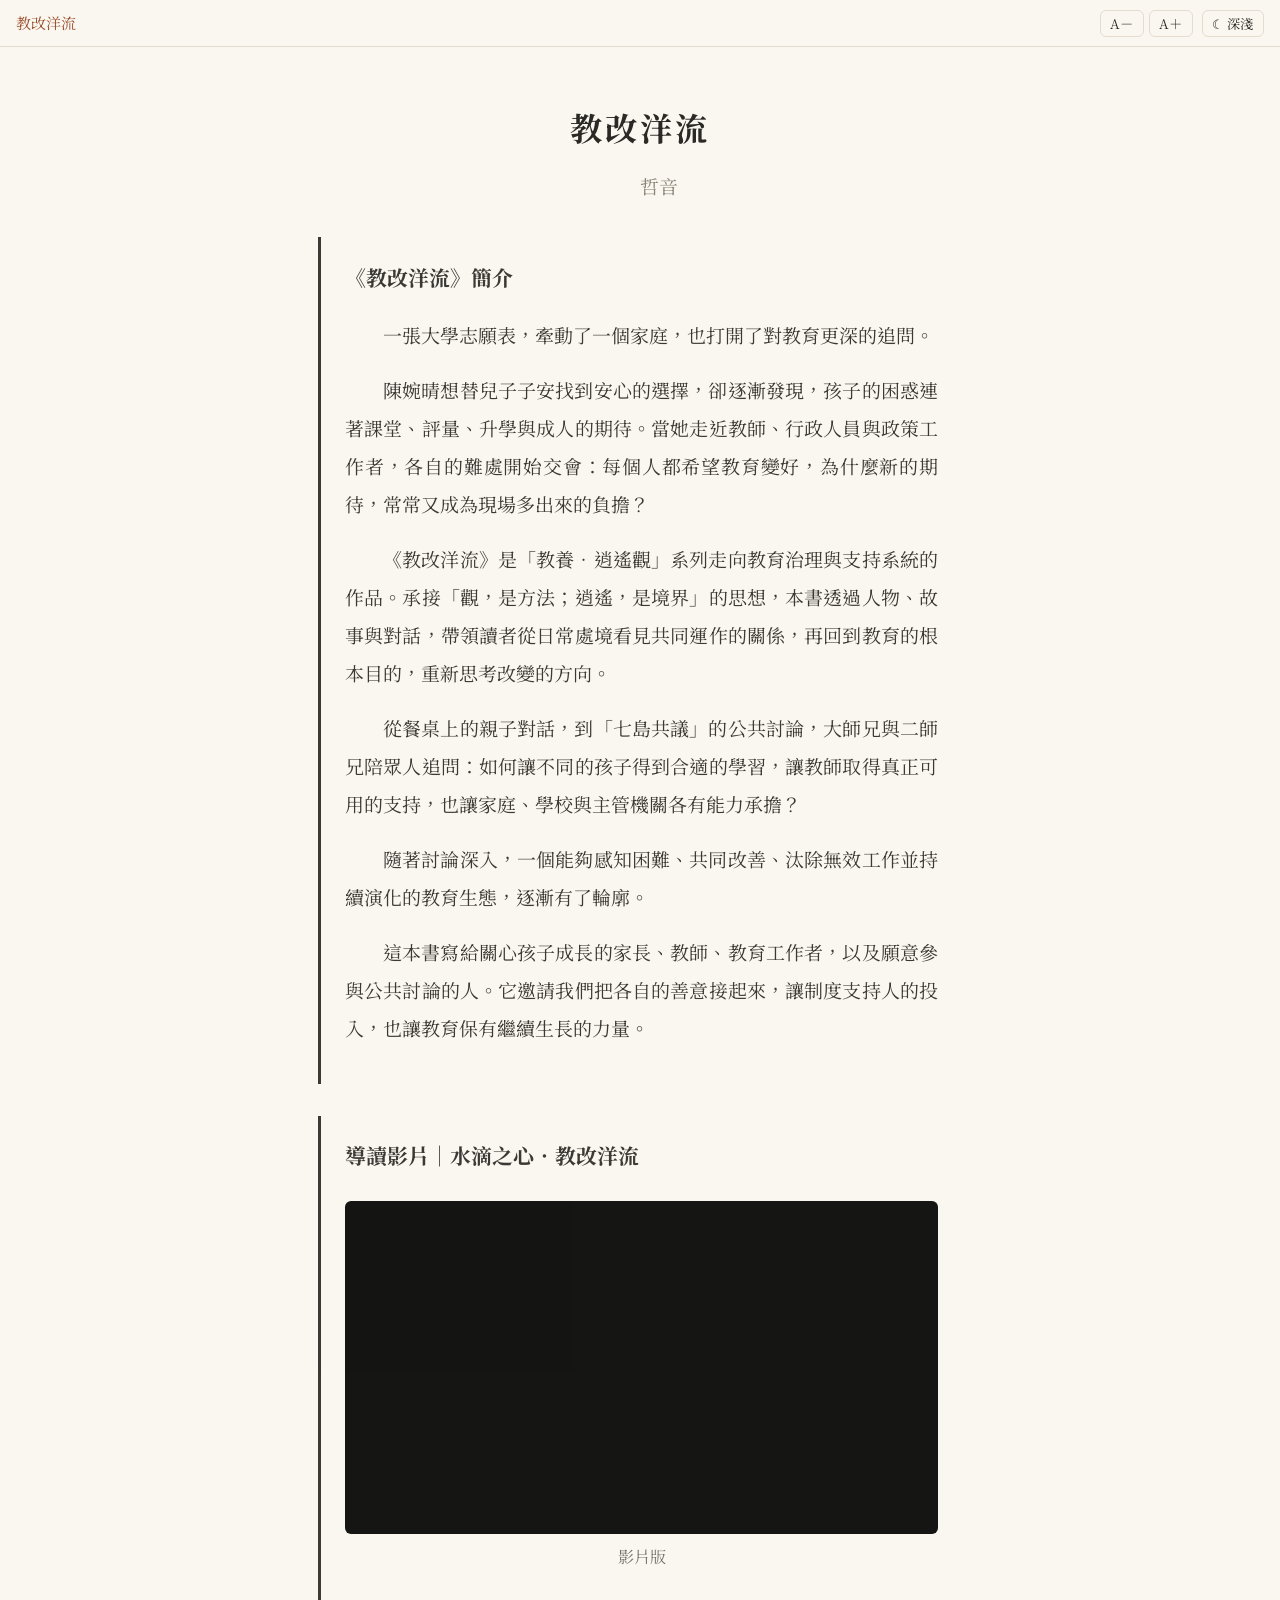
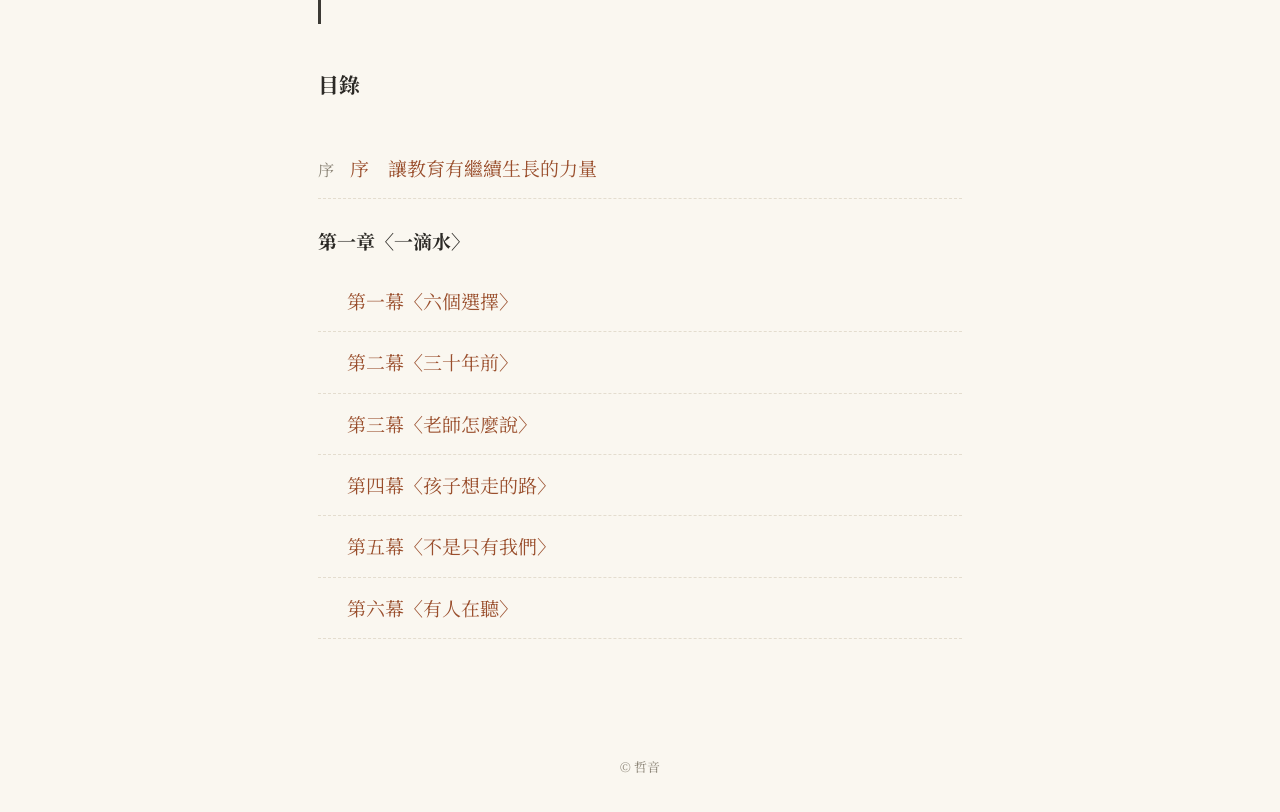
<file: docs/index.html>
<!doctype html><html lang="zh-Hant"><head><meta charset="utf-8">
<meta name="viewport" content="width=device-width,initial-scale=1"><title>教改洋流</title>
<link rel="preconnect" href="https://fonts.googleapis.com"><link href="https://fonts.googleapis.com/css2?family=Noto+Serif+TC:wght@400;700&display=swap" rel="stylesheet">
<link rel="stylesheet" href="style.css"><script>
const d=document.documentElement,s=localStorage;
if(s.theme)d.dataset.theme=s.theme;if(s.fs)d.style.setProperty('--fs',s.fs+'px');
function tg(){d.dataset.theme=d.dataset.theme=='dark'?'':'dark';s.theme=d.dataset.theme}
function fz(k){let v=parseInt(s.fs||19)+k;v=Math.max(14,Math.min(28,v));s.fs=v;d.style.setProperty('--fs',v+'px')}
</script></head><body>
<div class="bar"><a href="index.html">教改洋流</a><div>
<button onclick="fz(-1)" title="縮小字體">A－</button><button onclick="fz(1)" title="放大字體">A＋</button>
<button onclick="tg()" title="切換深色／淺色">☾ 深淺</button></div></div>
<main><h1>教改洋流</h1><p class='sub'>哲音</p><section class='intro'><h2>《教改洋流》簡介</h2><p>一張大學志願表，牽動了一個家庭，也打開了對教育更深的追問。</p><p>陳婉晴想替兒子子安找到安心的選擇，卻逐漸發現，孩子的困惑連著課堂、評量、升學與成人的期待。當她走近教師、行政人員與政策工作者，各自的難處開始交會：每個人都希望教育變好，為什麼新的期待，常常又成為現場多出來的負擔？</p><p>《教改洋流》是「教養．逍遙觀」系列走向教育治理與支持系統的作品。承接「觀，是方法；逍遙，是境界」的思想，本書透過人物、故事與對話，帶領讀者從日常處境看見共同運作的關係，再回到教育的根本目的，重新思考改變的方向。</p><p>從餐桌上的親子對話，到「七島共議」的公共討論，大師兄與二師兄陪眾人追問：如何讓不同的孩子得到合適的學習，讓教師取得真正可用的支持，也讓家庭、學校與主管機關各有能力承擔？</p><p>隨著討論深入，一個能夠感知困難、共同改善、汰除無效工作並持續演化的教育生態，逐漸有了輪廓。</p><p>這本書寫給關心孩子成長的家長、教師、教育工作者，以及願意參與公共討論的人。它邀請我們把各自的善意接起來，讓制度支持人的投入，也讓教育保有繼續生長的力量。</p></section><section class='intro'><h2>導讀影片｜水滴之心．教改洋流</h2><figure class="video"><div class="vw"><iframe src="https://www.youtube-nocookie.com/embed/uRhy4a-gQuU" title="影片" allowfullscreen loading="lazy" allow="accelerometer; encrypted-media; gyroscope; picture-in-picture"></iframe></div><figcaption>影片版</figcaption></figure></section><h2 style='font-size:1.1em;margin-top:2.5rem'>目錄</h2><ul class='toc'><li><span class="n">序</span><a href="preface.html">序　讓教育有繼續生長的力量</a></li><li class="ch">第一章〈一滴水〉</li><li class=sub2><a href="chapter-01.html">第一幕〈六個選擇〉</a></li><li class=sub2><a href="chapter-02.html">第二幕〈三十年前〉</a></li><li class=sub2><a href="chapter-03.html">第三幕〈老師怎麼說〉</a></li><li class=sub2><a href="chapter-04.html">第四幕〈孩子想走的路〉</a></li><li class=sub2><a href="chapter-05.html">第五幕〈不是只有我們〉</a></li><li class=sub2><a href="chapter-06.html">第六幕〈有人在聽〉</a></li></ul></main><footer>© 哲音</footer></body></html>
</file>
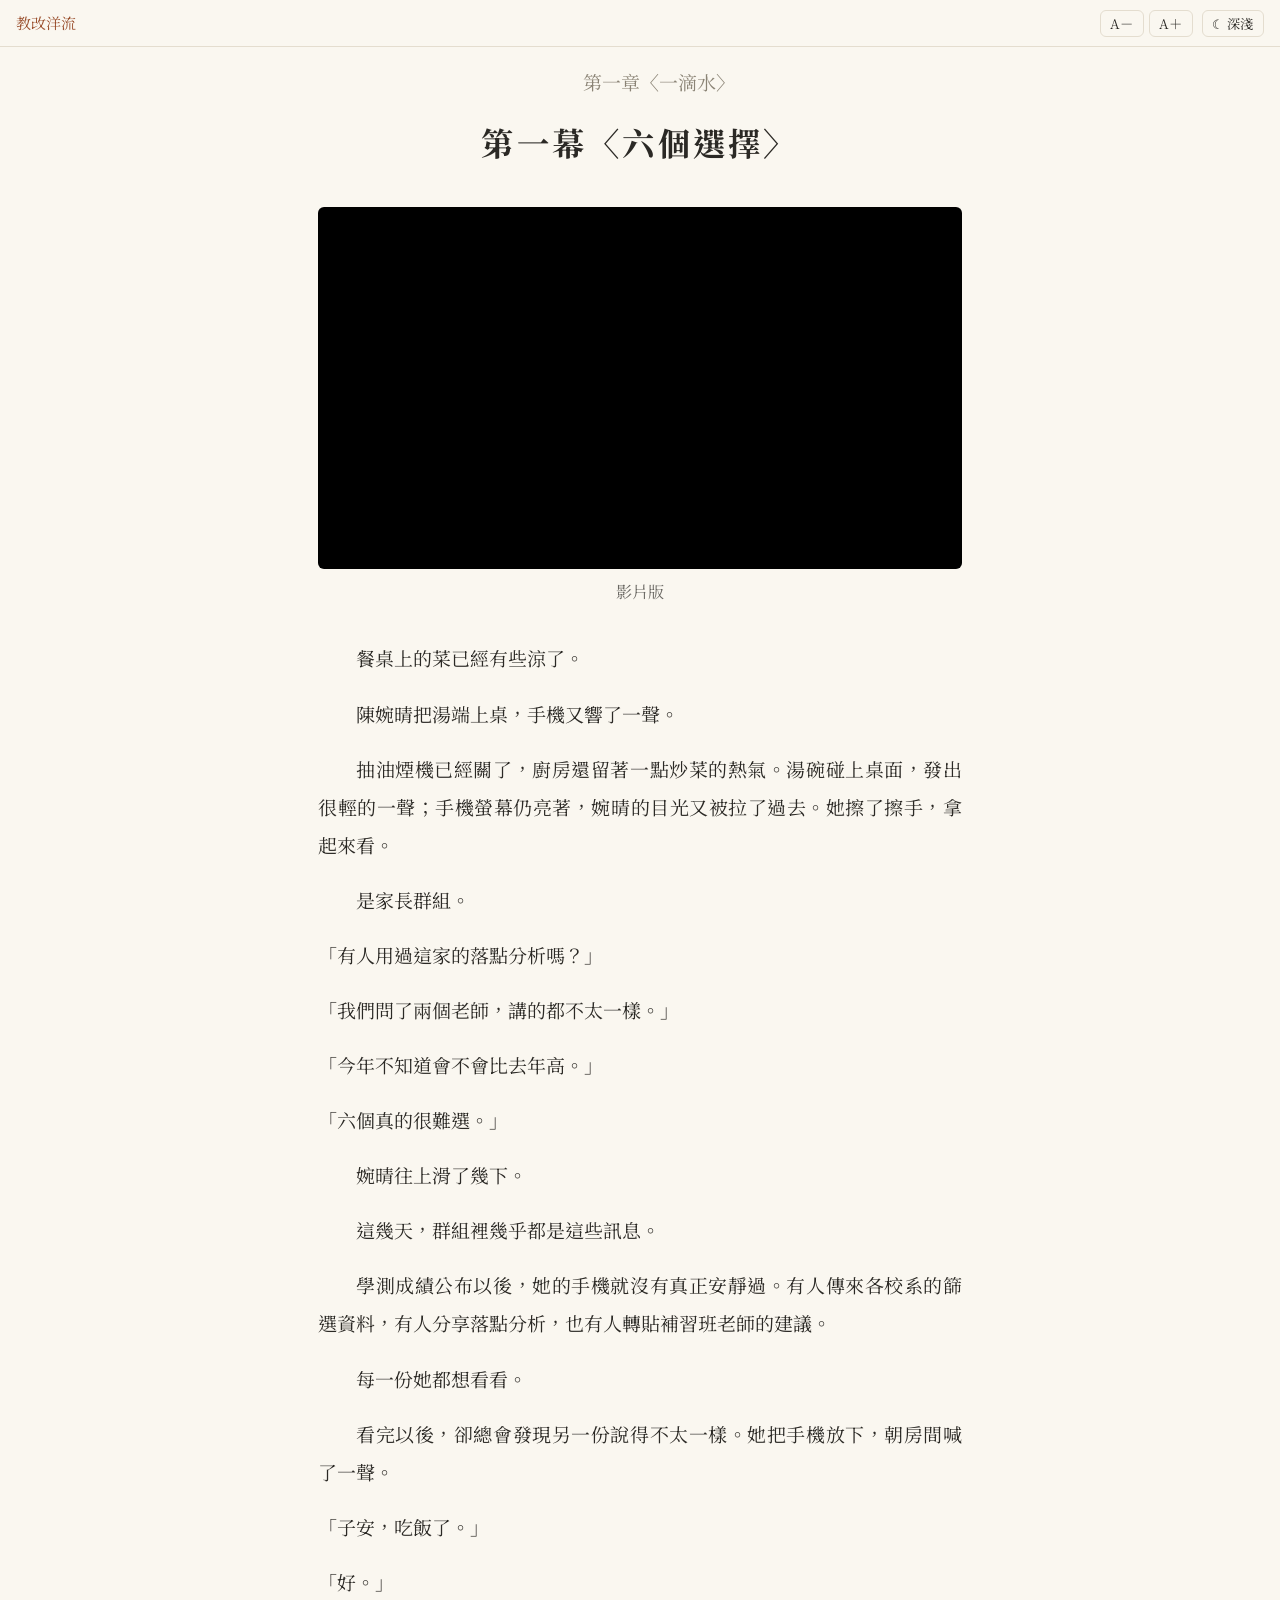
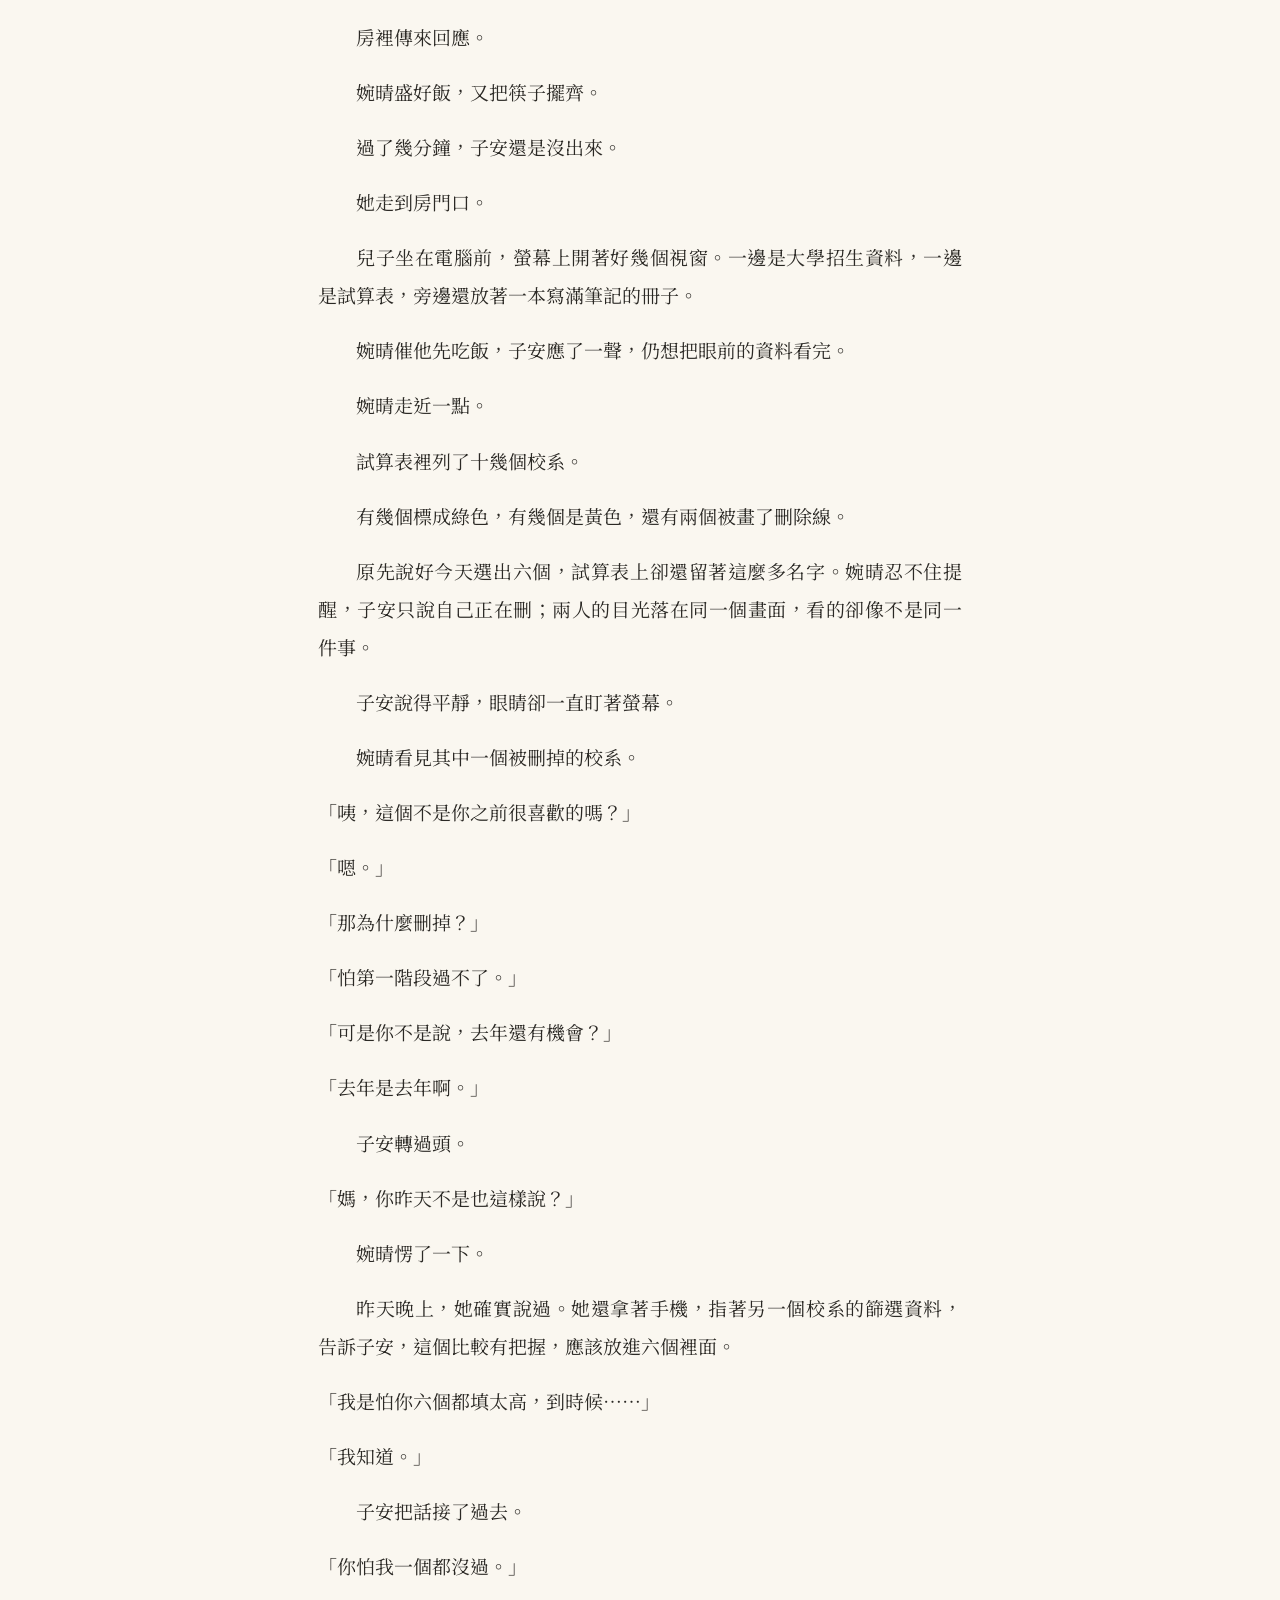
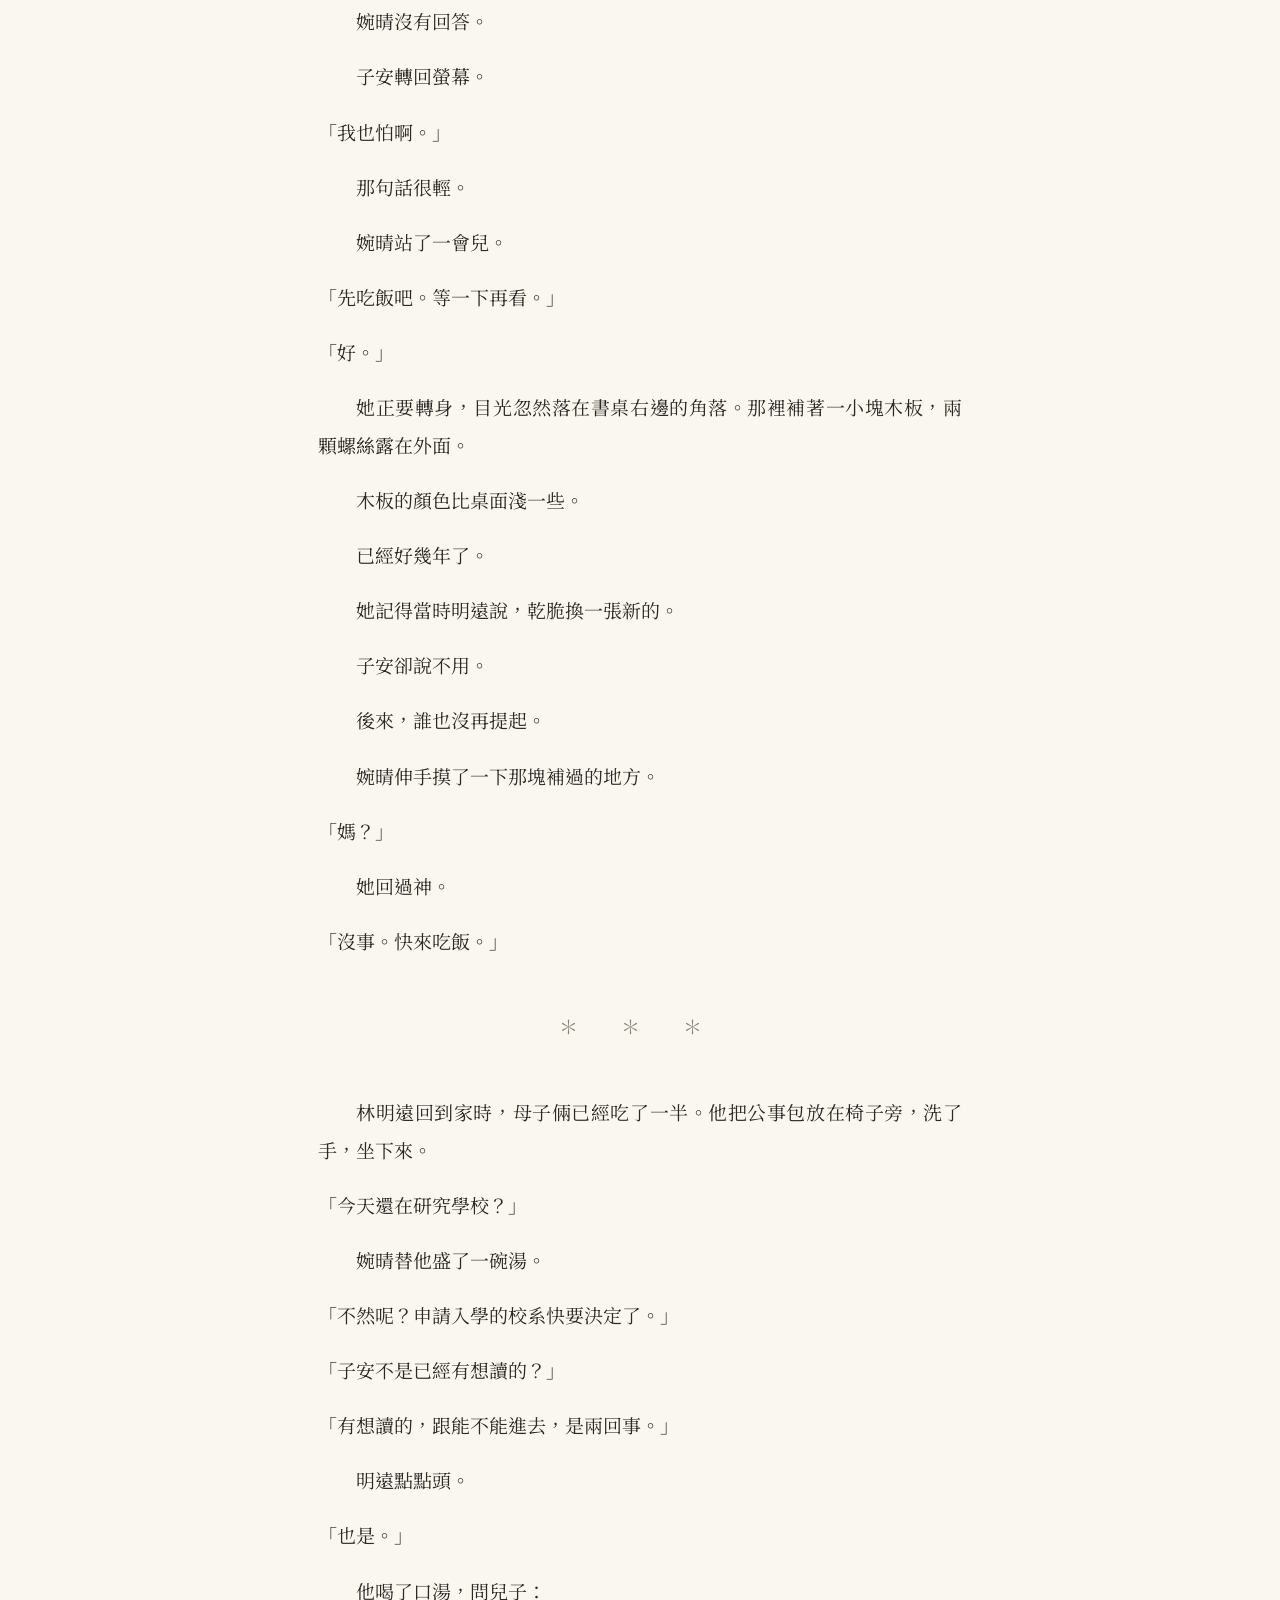
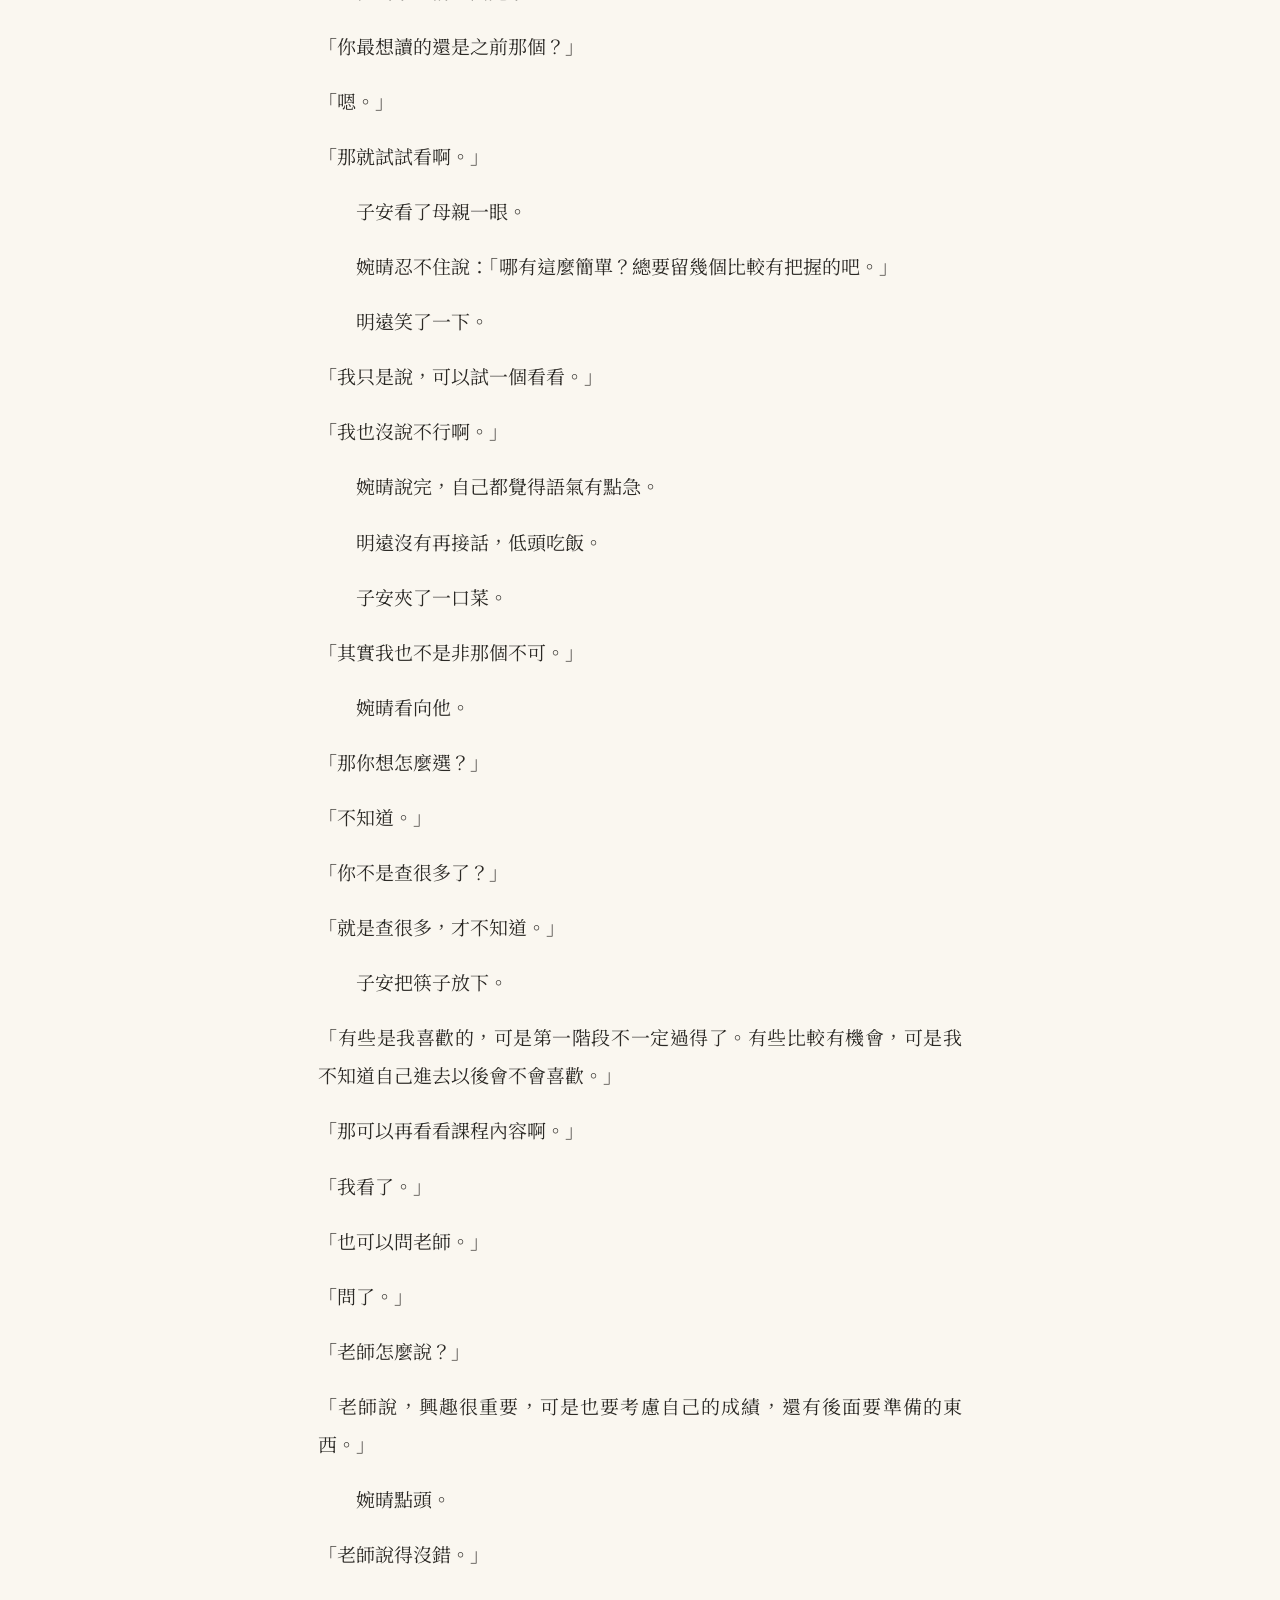
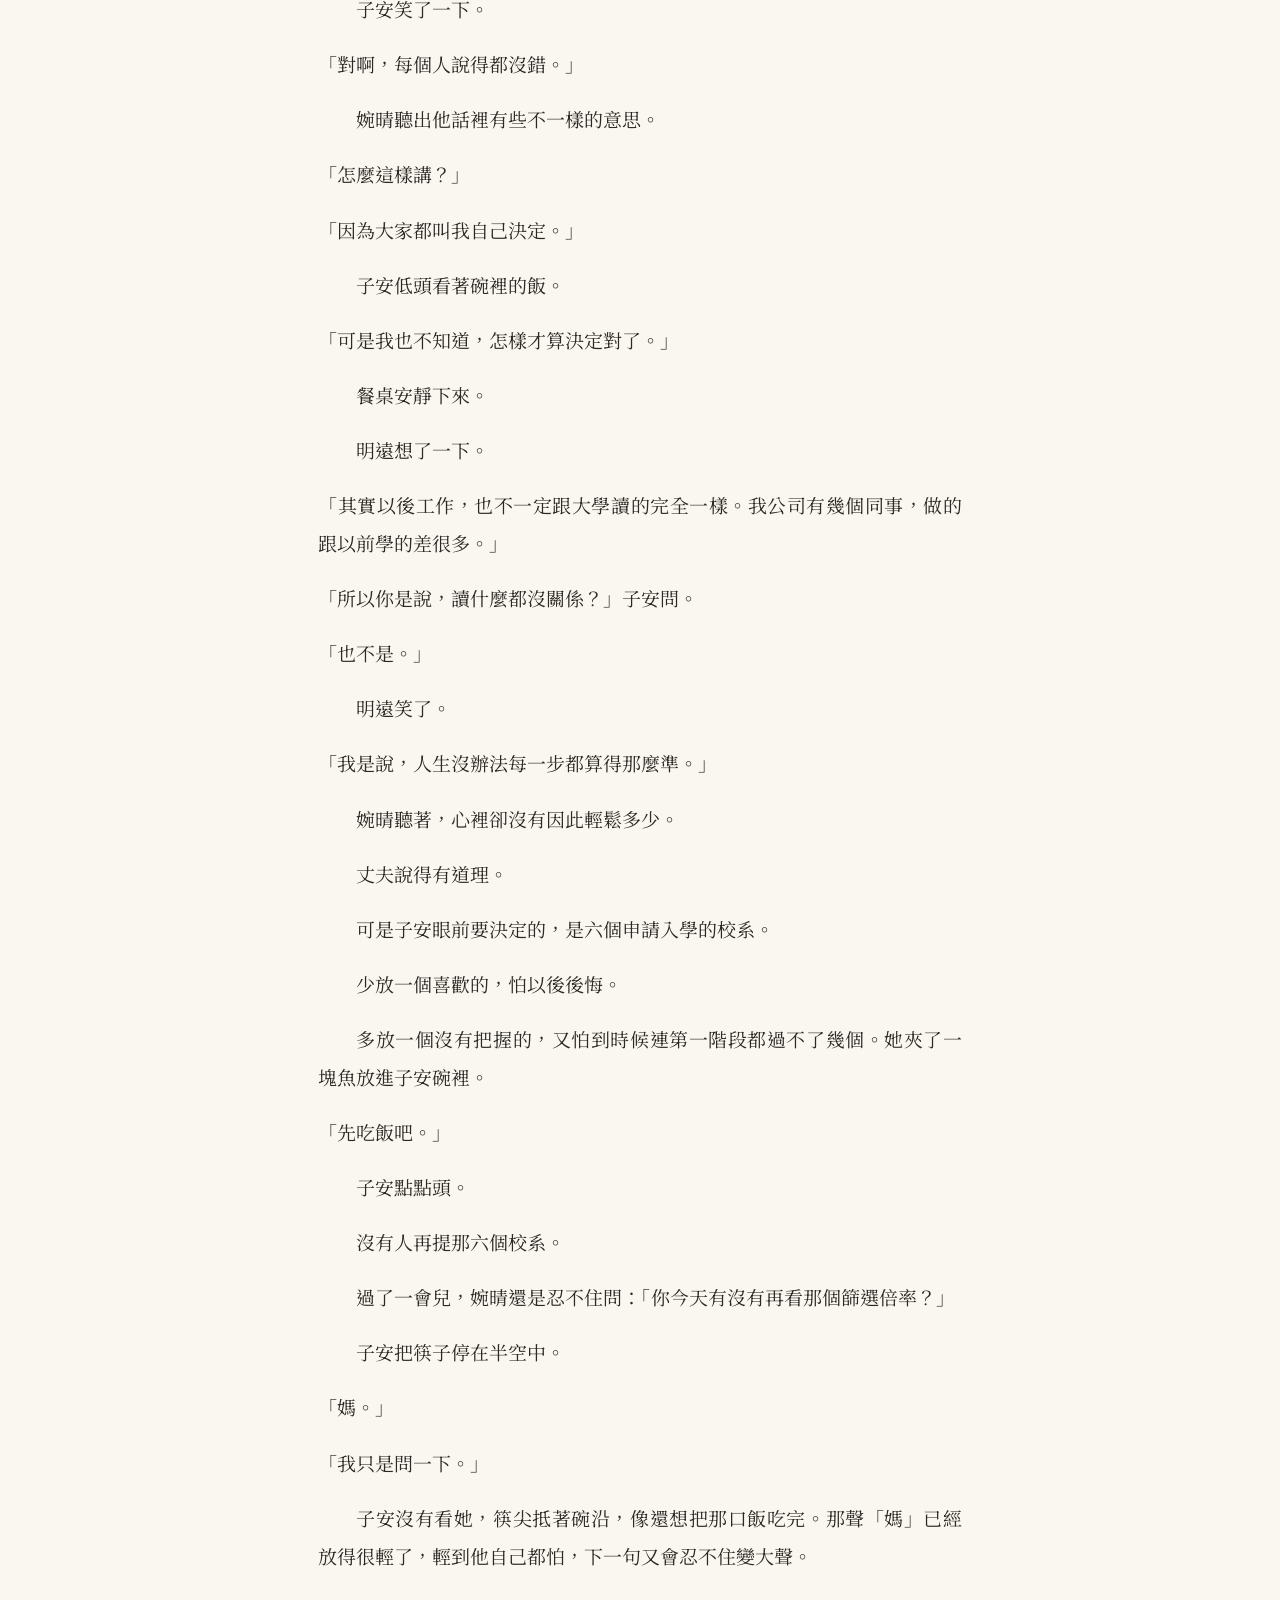
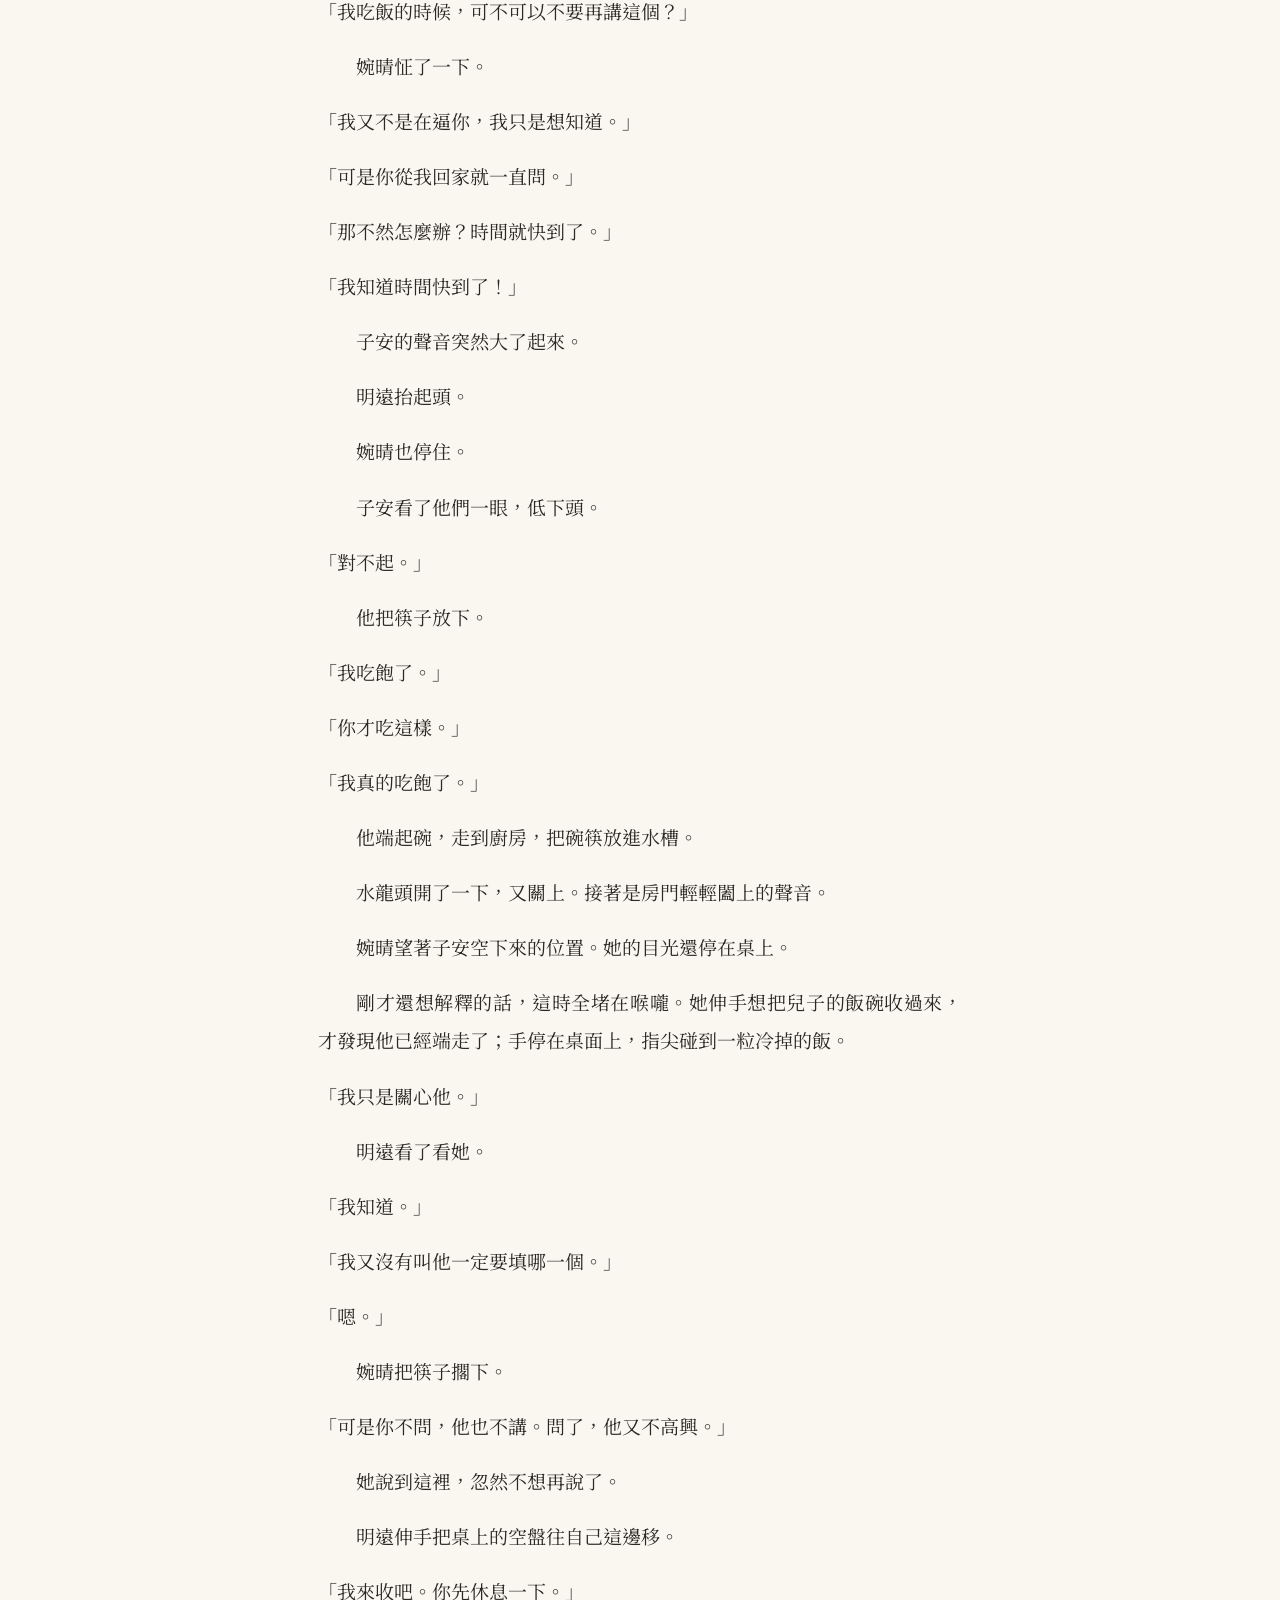
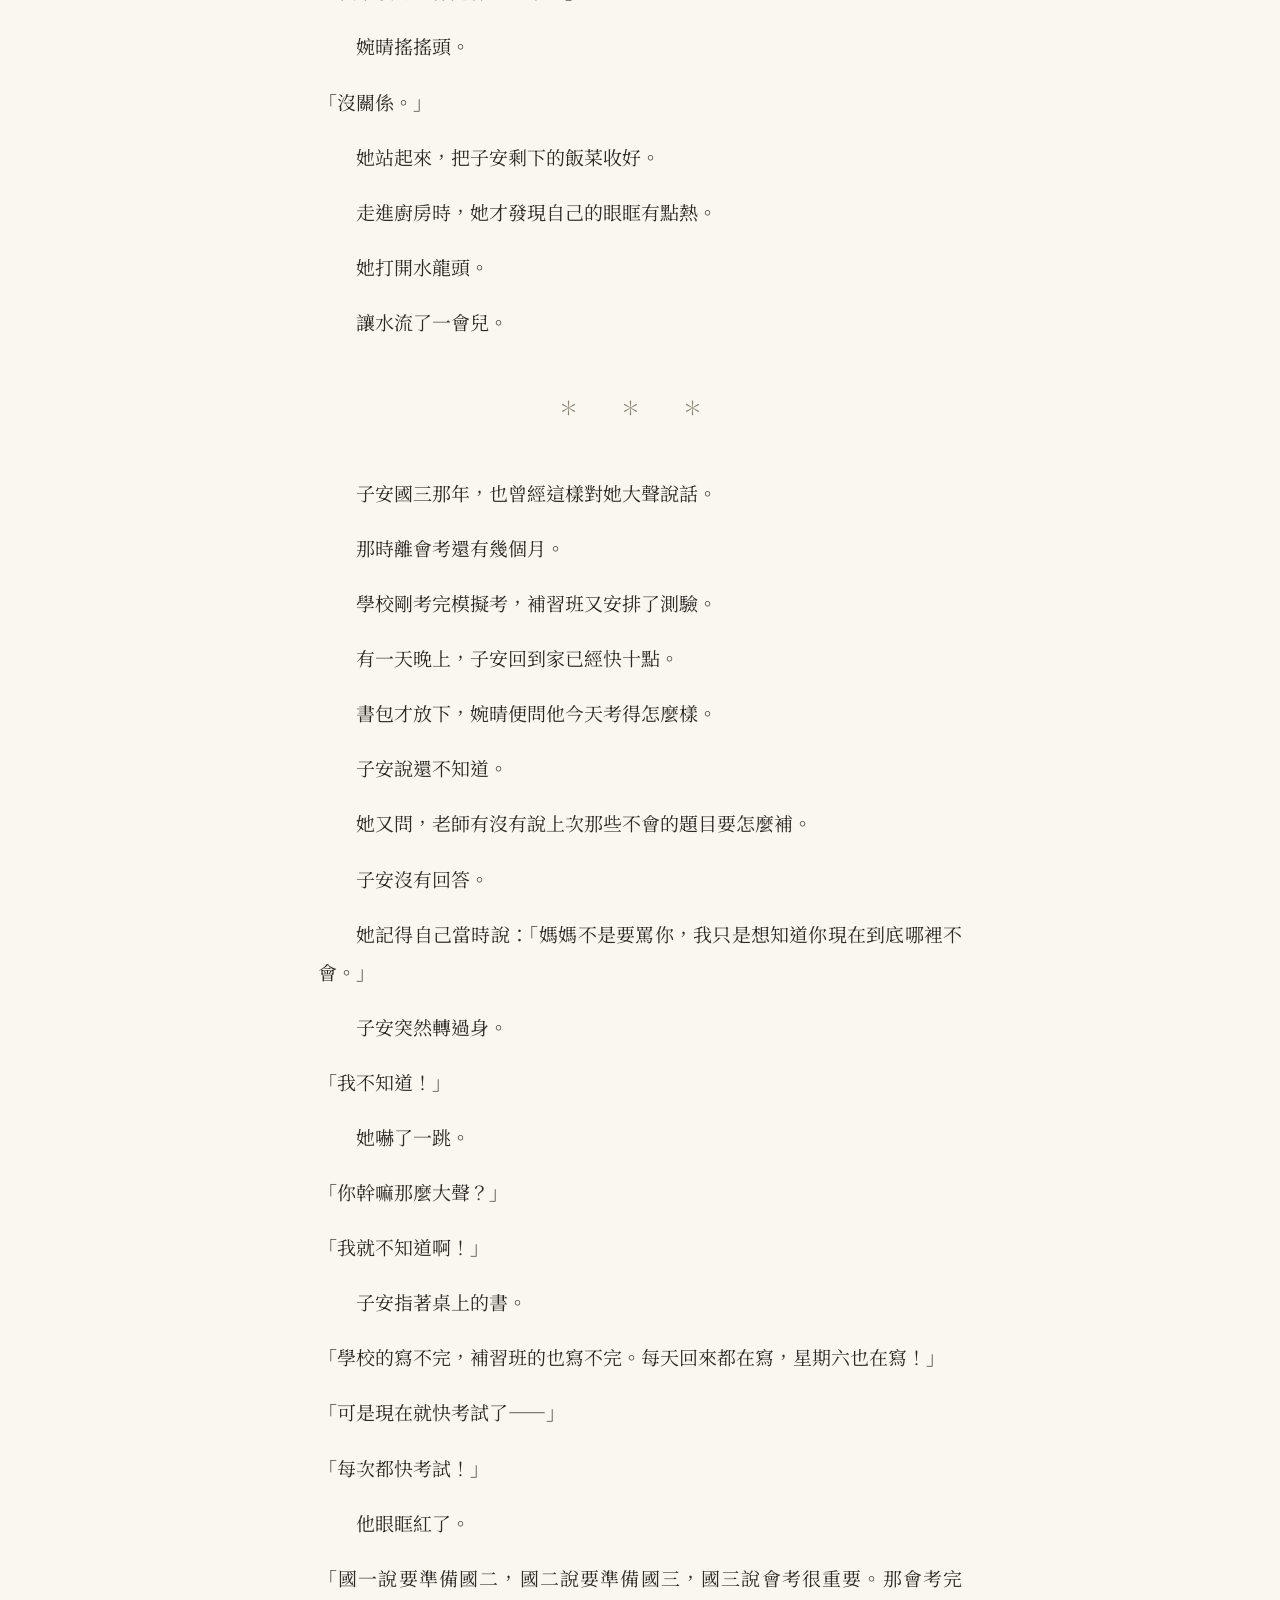
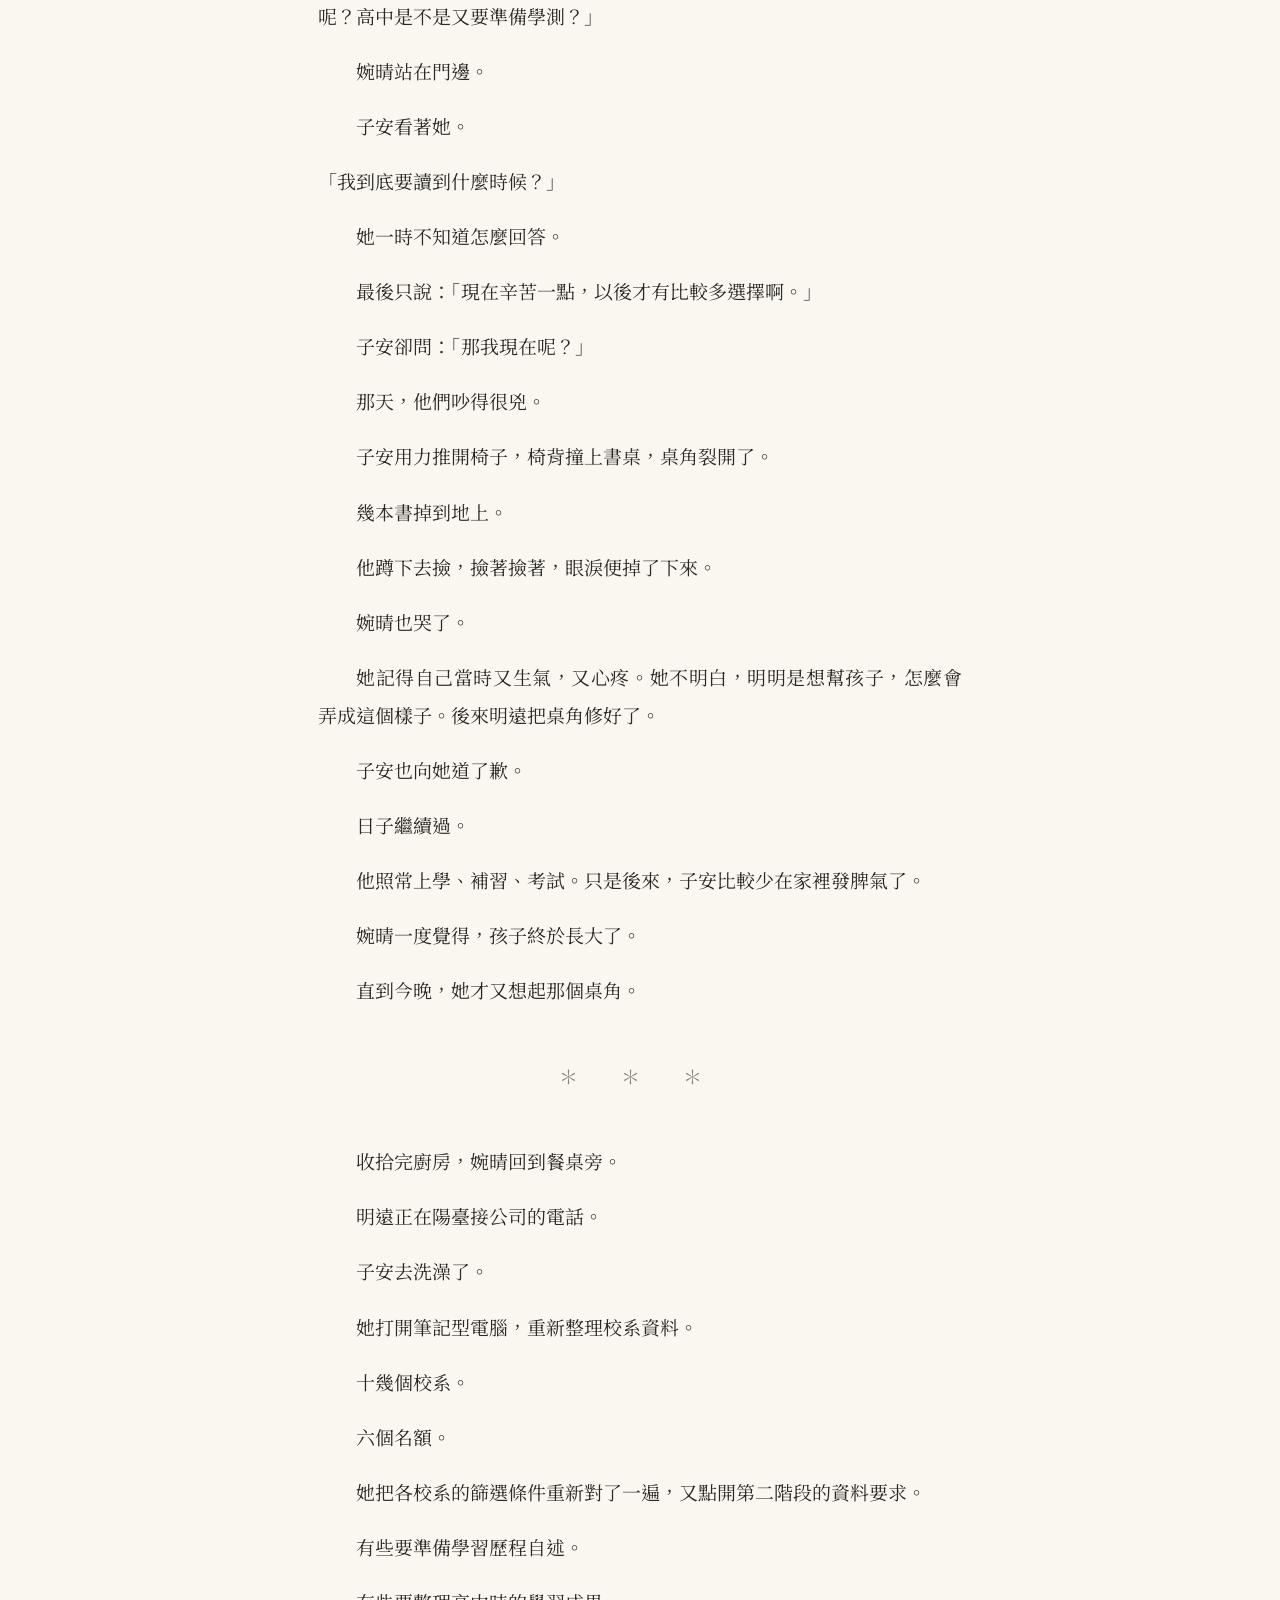
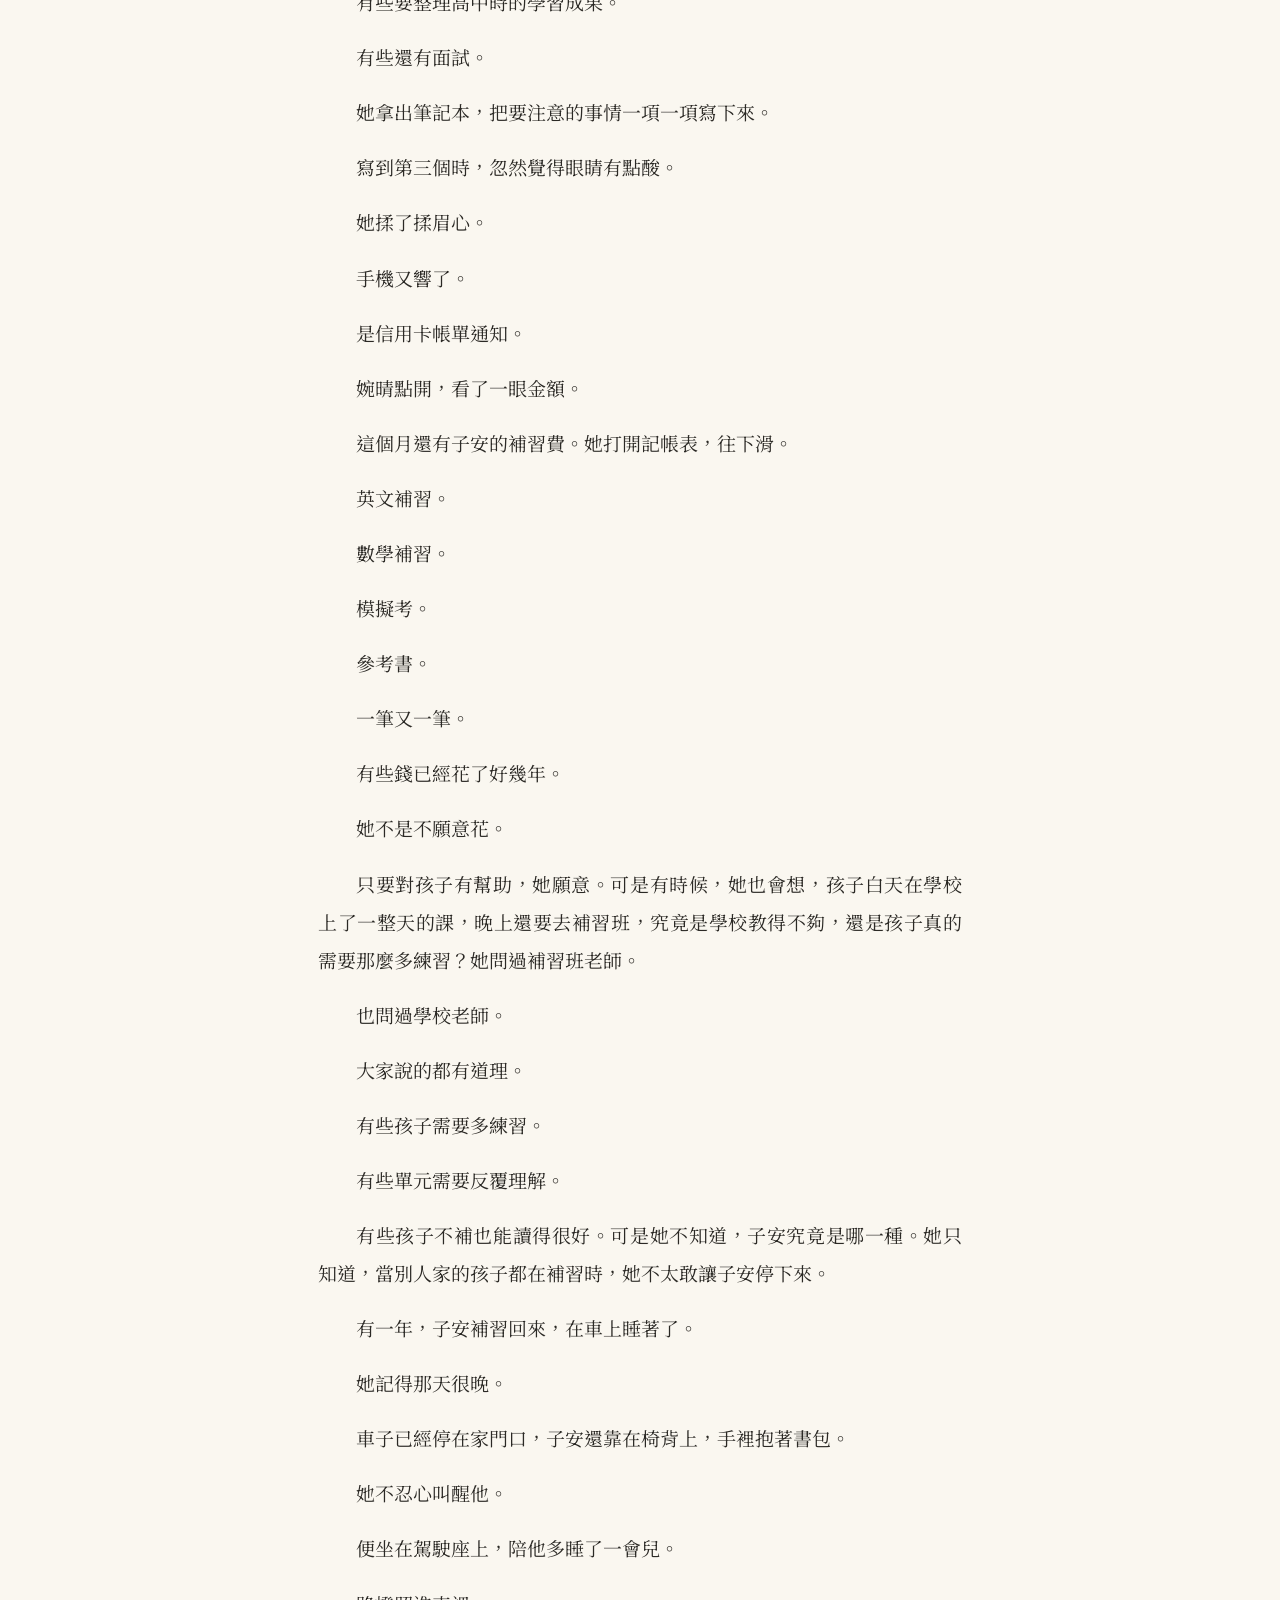
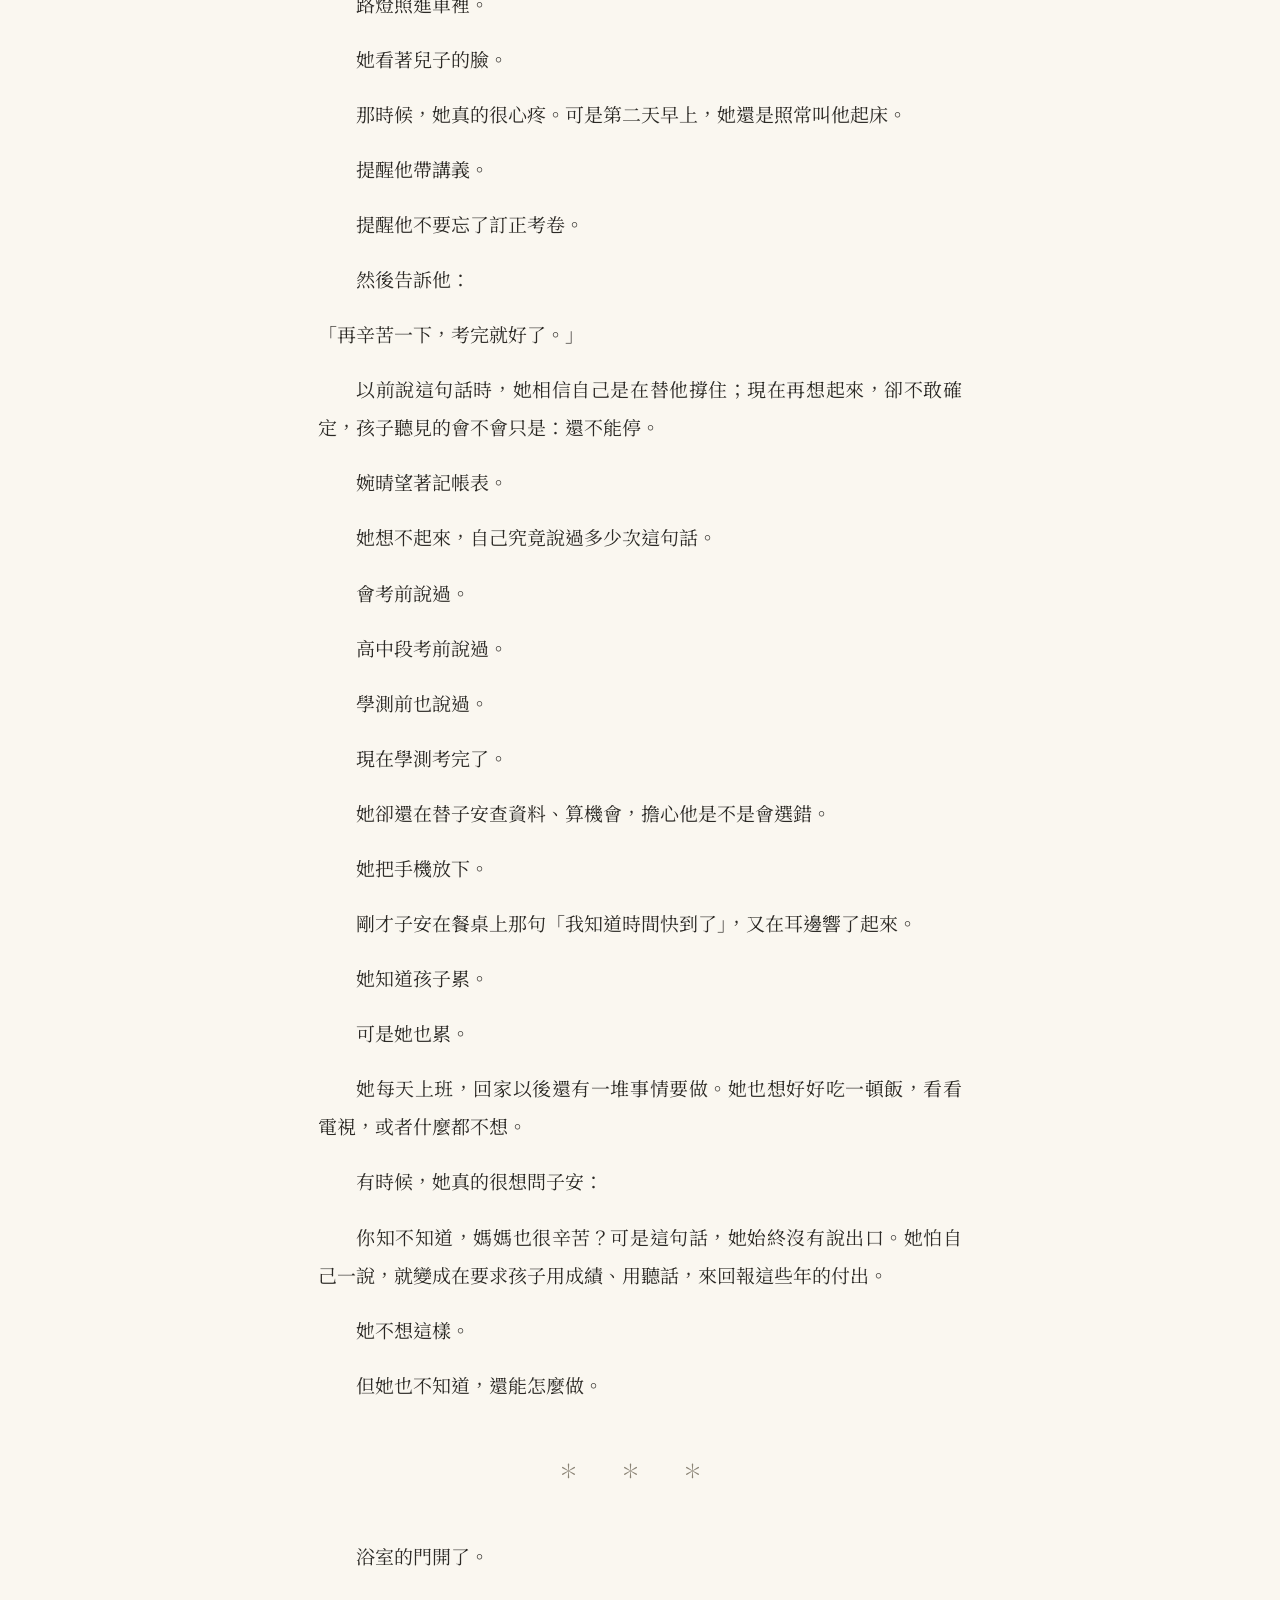
<file: docs/chapter-01.html>
<!doctype html><html lang="zh-Hant"><head><meta charset="utf-8">
<meta name="viewport" content="width=device-width,initial-scale=1"><title>第一幕〈六個選擇〉｜教改洋流</title>
<link rel="preconnect" href="https://fonts.googleapis.com"><link href="https://fonts.googleapis.com/css2?family=Noto+Serif+TC:wght@400;700&display=swap" rel="stylesheet">
<link rel="stylesheet" href="style.css"><script>
const d=document.documentElement,s=localStorage;
if(s.theme)d.dataset.theme=s.theme;if(s.fs)d.style.setProperty('--fs',s.fs+'px');
function tg(){d.dataset.theme=d.dataset.theme=='dark'?'':'dark';s.theme=d.dataset.theme}
function fz(k){let v=parseInt(s.fs||19)+k;v=Math.max(14,Math.min(28,v));s.fs=v;d.style.setProperty('--fs',v+'px')}
</script></head><body>
<div class="bar"><a href="index.html">教改洋流</a><div>
<button onclick="fz(-1)" title="縮小字體">A－</button><button onclick="fz(1)" title="放大字體">A＋</button>
<button onclick="tg()" title="切換深色／淺色">☾ 深淺</button></div></div>
<main><p class='sub'>第一章〈一滴水〉</p><h1>第一幕〈六個選擇〉</h1>
<figure class="video"><div class="vw"><iframe src="https://www.youtube-nocookie.com/embed/YyJGLiO_6Zg" title="影片" allowfullscreen loading="lazy" allow="accelerometer; encrypted-media; gyroscope; picture-in-picture"></iframe></div><figcaption>影片版</figcaption></figure>
<p>餐桌上的菜已經有些涼了。</p>
<p>陳婉晴把湯端上桌，手機又響了一聲。</p>
<p>抽油煙機已經關了，廚房還留著一點炒菜的熱氣。湯碗碰上桌面，發出很輕的一聲；手機螢幕仍亮著，婉晴的目光又被拉了過去。她擦了擦手，拿起來看。</p>
<p>是家長群組。</p>
<p class="q">「有人用過這家的落點分析嗎？」</p>
<p class="q">「我們問了兩個老師，講的都不太一樣。」</p>
<p class="q">「今年不知道會不會比去年高。」</p>
<p class="q">「六個真的很難選。」</p>
<p>婉晴往上滑了幾下。</p>
<p>這幾天，群組裡幾乎都是這些訊息。</p>
<p>學測成績公布以後，她的手機就沒有真正安靜過。有人傳來各校系的篩選資料，有人分享落點分析，也有人轉貼補習班老師的建議。</p>
<p>每一份她都想看看。</p>
<p>看完以後，卻總會發現另一份說得不太一樣。她把手機放下，朝房間喊了一聲。</p>
<p class="q">「子安，吃飯了。」</p>
<p class="q">「好。」</p>
<p>房裡傳來回應。</p>
<p>婉晴盛好飯，又把筷子擺齊。</p>
<p>過了幾分鐘，子安還是沒出來。</p>
<p>她走到房門口。</p>
<p>兒子坐在電腦前，螢幕上開著好幾個視窗。一邊是大學招生資料，一邊是試算表，旁邊還放著一本寫滿筆記的冊子。</p>
<p>婉晴催他先吃飯，子安應了一聲，仍想把眼前的資料看完。</p>
<p>婉晴走近一點。</p>
<p>試算表裡列了十幾個校系。</p>
<p>有幾個標成綠色，有幾個是黃色，還有兩個被畫了刪除線。</p>
<p>原先說好今天選出六個，試算表上卻還留著這麼多名字。婉晴忍不住提醒，子安只說自己正在刪；兩人的目光落在同一個畫面，看的卻像不是同一件事。</p>
<p>子安說得平靜，眼睛卻一直盯著螢幕。</p>
<p>婉晴看見其中一個被刪掉的校系。</p>
<p class="q">「咦，這個不是你之前很喜歡的嗎？」</p>
<p class="q">「嗯。」</p>
<p class="q">「那為什麼刪掉？」</p>
<p class="q">「怕第一階段過不了。」</p>
<p class="q">「可是你不是說，去年還有機會？」</p>
<p class="q">「去年是去年啊。」</p>
<p>子安轉過頭。</p>
<p class="q">「媽，你昨天不是也這樣說？」</p>
<p>婉晴愣了一下。</p>
<p>昨天晚上，她確實說過。她還拿著手機，指著另一個校系的篩選資料，告訴子安，這個比較有把握，應該放進六個裡面。</p>
<p class="q">「我是怕你六個都填太高，到時候……」</p>
<p class="q">「我知道。」</p>
<p>子安把話接了過去。</p>
<p class="q">「你怕我一個都沒過。」</p>
<p>婉晴沒有回答。</p>
<p>子安轉回螢幕。</p>
<p class="q">「我也怕啊。」</p>
<p>那句話很輕。</p>
<p>婉晴站了一會兒。</p>
<p class="q">「先吃飯吧。等一下再看。」</p>
<p class="q">「好。」</p>
<p>她正要轉身，目光忽然落在書桌右邊的角落。那裡補著一小塊木板，兩顆螺絲露在外面。</p>
<p>木板的顏色比桌面淺一些。</p>
<p>已經好幾年了。</p>
<p>她記得當時明遠說，乾脆換一張新的。</p>
<p>子安卻說不用。</p>
<p>後來，誰也沒再提起。</p>
<p>婉晴伸手摸了一下那塊補過的地方。</p>
<p class="q">「媽？」</p>
<p>她回過神。</p>
<p class="q">「沒事。快來吃飯。」</p>
<p class="break">＊ ＊ ＊</p>
<p>林明遠回到家時，母子倆已經吃了一半。他把公事包放在椅子旁，洗了手，坐下來。</p>
<p class="q">「今天還在研究學校？」</p>
<p>婉晴替他盛了一碗湯。</p>
<p class="q">「不然呢？申請入學的校系快要決定了。」</p>
<p class="q">「子安不是已經有想讀的？」</p>
<p class="q">「有想讀的，跟能不能進去，是兩回事。」</p>
<p>明遠點點頭。</p>
<p class="q">「也是。」</p>
<p>他喝了口湯，問兒子：</p>
<p class="q">「你最想讀的還是之前那個？」</p>
<p class="q">「嗯。」</p>
<p class="q">「那就試試看啊。」</p>
<p>子安看了母親一眼。</p>
<p>婉晴忍不住說：「哪有這麼簡單？總要留幾個比較有把握的吧。」</p>
<p>明遠笑了一下。</p>
<p class="q">「我只是說，可以試一個看看。」</p>
<p class="q">「我也沒說不行啊。」</p>
<p>婉晴說完，自己都覺得語氣有點急。</p>
<p>明遠沒有再接話，低頭吃飯。</p>
<p>子安夾了一口菜。</p>
<p class="q">「其實我也不是非那個不可。」</p>
<p>婉晴看向他。</p>
<p class="q">「那你想怎麼選？」</p>
<p class="q">「不知道。」</p>
<p class="q">「你不是查很多了？」</p>
<p class="q">「就是查很多，才不知道。」</p>
<p>子安把筷子放下。</p>
<p class="q">「有些是我喜歡的，可是第一階段不一定過得了。有些比較有機會，可是我不知道自己進去以後會不會喜歡。」</p>
<p class="q">「那可以再看看課程內容啊。」</p>
<p class="q">「我看了。」</p>
<p class="q">「也可以問老師。」</p>
<p class="q">「問了。」</p>
<p class="q">「老師怎麼說？」</p>
<p class="q">「老師說，興趣很重要，可是也要考慮自己的成績，還有後面要準備的東西。」</p>
<p>婉晴點頭。</p>
<p class="q">「老師說得沒錯。」</p>
<p>子安笑了一下。</p>
<p class="q">「對啊，每個人說得都沒錯。」</p>
<p>婉晴聽出他話裡有些不一樣的意思。</p>
<p class="q">「怎麼這樣講？」</p>
<p class="q">「因為大家都叫我自己決定。」</p>
<p>子安低頭看著碗裡的飯。</p>
<p class="q">「可是我也不知道，怎樣才算決定對了。」</p>
<p>餐桌安靜下來。</p>
<p>明遠想了一下。</p>
<p class="q">「其實以後工作，也不一定跟大學讀的完全一樣。我公司有幾個同事，做的跟以前學的差很多。」</p>
<p class="q">「所以你是說，讀什麼都沒關係？」子安問。</p>
<p class="q">「也不是。」</p>
<p>明遠笑了。</p>
<p class="q">「我是說，人生沒辦法每一步都算得那麼準。」</p>
<p>婉晴聽著，心裡卻沒有因此輕鬆多少。</p>
<p>丈夫說得有道理。</p>
<p>可是子安眼前要決定的，是六個申請入學的校系。</p>
<p>少放一個喜歡的，怕以後後悔。</p>
<p>多放一個沒有把握的，又怕到時候連第一階段都過不了幾個。她夾了一塊魚放進子安碗裡。</p>
<p class="q">「先吃飯吧。」</p>
<p>子安點點頭。</p>
<p>沒有人再提那六個校系。</p>
<p>過了一會兒，婉晴還是忍不住問：「你今天有沒有再看那個篩選倍率？」</p>
<p>子安把筷子停在半空中。</p>
<p class="q">「媽。」</p>
<p class="q">「我只是問一下。」</p>
<p>子安沒有看她，筷尖抵著碗沿，像還想把那口飯吃完。那聲「媽」已經放得很輕了，輕到他自己都怕，下一句又會忍不住變大聲。</p>
<p class="q">「我吃飯的時候，可不可以不要再講這個？」</p>
<p>婉晴怔了一下。</p>
<p class="q">「我又不是在逼你，我只是想知道。」</p>
<p class="q">「可是你從我回家就一直問。」</p>
<p class="q">「那不然怎麼辦？時間就快到了。」</p>
<p class="q">「我知道時間快到了！」</p>
<p>子安的聲音突然大了起來。</p>
<p>明遠抬起頭。</p>
<p>婉晴也停住。</p>
<p>子安看了他們一眼，低下頭。</p>
<p class="q">「對不起。」</p>
<p>他把筷子放下。</p>
<p class="q">「我吃飽了。」</p>
<p class="q">「你才吃這樣。」</p>
<p class="q">「我真的吃飽了。」</p>
<p>他端起碗，走到廚房，把碗筷放進水槽。</p>
<p>水龍頭開了一下，又關上。接著是房門輕輕闔上的聲音。</p>
<p>婉晴望著子安空下來的位置。她的目光還停在桌上。</p>
<p>剛才還想解釋的話，這時全堵在喉嚨。她伸手想把兒子的飯碗收過來，才發現他已經端走了；手停在桌面上，指尖碰到一粒冷掉的飯。</p>
<p class="q">「我只是關心他。」</p>
<p>明遠看了看她。</p>
<p class="q">「我知道。」</p>
<p class="q">「我又沒有叫他一定要填哪一個。」</p>
<p class="q">「嗯。」</p>
<p>婉晴把筷子擱下。</p>
<p class="q">「可是你不問，他也不講。問了，他又不高興。」</p>
<p>她說到這裡，忽然不想再說了。</p>
<p>明遠伸手把桌上的空盤往自己這邊移。</p>
<p class="q">「我來收吧。你先休息一下。」</p>
<p>婉晴搖搖頭。</p>
<p class="q">「沒關係。」</p>
<p>她站起來，把子安剩下的飯菜收好。</p>
<p>走進廚房時，她才發現自己的眼眶有點熱。</p>
<p>她打開水龍頭。</p>
<p>讓水流了一會兒。</p>
<p class="break">＊ ＊ ＊</p>
<p>子安國三那年，也曾經這樣對她大聲說話。</p>
<p>那時離會考還有幾個月。</p>
<p>學校剛考完模擬考，補習班又安排了測驗。</p>
<p>有一天晚上，子安回到家已經快十點。</p>
<p>書包才放下，婉晴便問他今天考得怎麼樣。</p>
<p>子安說還不知道。</p>
<p>她又問，老師有沒有說上次那些不會的題目要怎麼補。</p>
<p>子安沒有回答。</p>
<p>她記得自己當時說：「媽媽不是要罵你，我只是想知道你現在到底哪裡不會。」</p>
<p>子安突然轉過身。</p>
<p class="q">「我不知道！」</p>
<p>她嚇了一跳。</p>
<p class="q">「你幹嘛那麼大聲？」</p>
<p class="q">「我就不知道啊！」</p>
<p>子安指著桌上的書。</p>
<p class="q">「學校的寫不完，補習班的也寫不完。每天回來都在寫，星期六也在寫！」</p>
<p class="q">「可是現在就快考試了——」</p>
<p class="q">「每次都快考試！」</p>
<p>他眼眶紅了。</p>
<p class="q">「國一說要準備國二，國二說要準備國三，國三說會考很重要。那會考完呢？高中是不是又要準備學測？」</p>
<p>婉晴站在門邊。</p>
<p>子安看著她。</p>
<p class="q">「我到底要讀到什麼時候？」</p>
<p>她一時不知道怎麼回答。</p>
<p>最後只說：「現在辛苦一點，以後才有比較多選擇啊。」</p>
<p>子安卻問：「那我現在呢？」</p>
<p>那天，他們吵得很兇。</p>
<p>子安用力推開椅子，椅背撞上書桌，桌角裂開了。</p>
<p>幾本書掉到地上。</p>
<p>他蹲下去撿，撿著撿著，眼淚便掉了下來。</p>
<p>婉晴也哭了。</p>
<p>她記得自己當時又生氣，又心疼。她不明白，明明是想幫孩子，怎麼會弄成這個樣子。後來明遠把桌角修好了。</p>
<p>子安也向她道了歉。</p>
<p>日子繼續過。</p>
<p>他照常上學、補習、考試。只是後來，子安比較少在家裡發脾氣了。</p>
<p>婉晴一度覺得，孩子終於長大了。</p>
<p>直到今晚，她才又想起那個桌角。</p>
<p class="break">＊ ＊ ＊</p>
<p>收拾完廚房，婉晴回到餐桌旁。</p>
<p>明遠正在陽臺接公司的電話。</p>
<p>子安去洗澡了。</p>
<p>她打開筆記型電腦，重新整理校系資料。</p>
<p>十幾個校系。</p>
<p>六個名額。</p>
<p>她把各校系的篩選條件重新對了一遍，又點開第二階段的資料要求。</p>
<p>有些要準備學習歷程自述。</p>
<p>有些要整理高中時的學習成果。</p>
<p>有些還有面試。</p>
<p>她拿出筆記本，把要注意的事情一項一項寫下來。</p>
<p>寫到第三個時，忽然覺得眼睛有點酸。</p>
<p>她揉了揉眉心。</p>
<p>手機又響了。</p>
<p>是信用卡帳單通知。</p>
<p>婉晴點開，看了一眼金額。</p>
<p>這個月還有子安的補習費。她打開記帳表，往下滑。</p>
<p>英文補習。</p>
<p>數學補習。</p>
<p>模擬考。</p>
<p>參考書。</p>
<p>一筆又一筆。</p>
<p>有些錢已經花了好幾年。</p>
<p>她不是不願意花。</p>
<p>只要對孩子有幫助，她願意。可是有時候，她也會想，孩子白天在學校上了一整天的課，晚上還要去補習班，究竟是學校教得不夠，還是孩子真的需要那麼多練習？她問過補習班老師。</p>
<p>也問過學校老師。</p>
<p>大家說的都有道理。</p>
<p>有些孩子需要多練習。</p>
<p>有些單元需要反覆理解。</p>
<p>有些孩子不補也能讀得很好。可是她不知道，子安究竟是哪一種。她只知道，當別人家的孩子都在補習時，她不太敢讓子安停下來。</p>
<p>有一年，子安補習回來，在車上睡著了。</p>
<p>她記得那天很晚。</p>
<p>車子已經停在家門口，子安還靠在椅背上，手裡抱著書包。</p>
<p>她不忍心叫醒他。</p>
<p>便坐在駕駛座上，陪他多睡了一會兒。</p>
<p>路燈照進車裡。</p>
<p>她看著兒子的臉。</p>
<p>那時候，她真的很心疼。可是第二天早上，她還是照常叫他起床。</p>
<p>提醒他帶講義。</p>
<p>提醒他不要忘了訂正考卷。</p>
<p>然後告訴他：</p>
<p class="q">「再辛苦一下，考完就好了。」</p>
<p>以前說這句話時，她相信自己是在替他撐住；現在再想起來，卻不敢確定，孩子聽見的會不會只是：還不能停。</p>
<p>婉晴望著記帳表。</p>
<p>她想不起來，自己究竟說過多少次這句話。</p>
<p>會考前說過。</p>
<p>高中段考前說過。</p>
<p>學測前也說過。</p>
<p>現在學測考完了。</p>
<p>她卻還在替子安查資料、算機會，擔心他是不是會選錯。</p>
<p>她把手機放下。</p>
<p>剛才子安在餐桌上那句「我知道時間快到了」，又在耳邊響了起來。</p>
<p>她知道孩子累。</p>
<p>可是她也累。</p>
<p>她每天上班，回家以後還有一堆事情要做。她也想好好吃一頓飯，看看電視，或者什麼都不想。</p>
<p>有時候，她真的很想問子安：</p>
<p>你知不知道，媽媽也很辛苦？可是這句話，她始終沒有說出口。她怕自己一說，就變成在要求孩子用成績、用聽話，來回報這些年的付出。</p>
<p>她不想這樣。</p>
<p>但她也不知道，還能怎麼做。</p>
<p class="break">＊ ＊ ＊</p>
<p>浴室的門開了。</p>
<p>子安擦著頭髮走出來。</p>
<p class="q">「媽，你還在看喔？」</p>
<p>婉晴把記帳表關掉。</p>
<p class="q">「我再整理一下。」</p>
<p>子安走過來，看見她筆記本上的內容。</p>
<p class="q">「你連這個都寫？」</p>
<p class="q">「不然到時候搞混怎麼辦？」</p>
<p class="q">「我電腦裡都有啊。」</p>
<p class="q">「我知道。我只是想幫你整理清楚一點。」</p>
<p>子安沒有接話。</p>
<p>他拉開椅子坐下，把試算表打開。</p>
<p>兩個人又看起那六個名額。</p>
<p>婉晴指著其中一個校系。</p>
<p class="q">「這個我覺得可以留。照去年的資料看，第一階段比較有機會，而且你成績也還可以。」</p>
<p>子安看了一眼。</p>
<p class="q">「可是那個不是我很想去的。」</p>
<p class="q">「我知道。只是想說，至少留一個比較穩的。」</p>
<p class="q">「可是如果真的上了呢？」</p>
<p class="q">「上了不是很好嗎？」</p>
<p>子安搖搖頭。</p>
<p class="q">「我是說，如果最後只有這個上了呢？」</p>
<p>婉晴停住。</p>
<p>子安望著螢幕。</p>
<p class="q">「那我是不是就要去讀一個，我本來就沒有很想讀的科系？」</p>
<p>婉晴想回答，卻一時不知道該怎麼說。她原本以為，替孩子留一條比較安全的路，是在幫他。可是她發現，自己一直在想的是怎麼樣比較容易進去。</p>
<p>子安想的，卻是進去以後要過什麼樣的生活。</p>
<p class="q">「那你自己最想留哪幾個？」她問。</p>
<p>子安把表格往下捲。</p>
<p class="q">「這三個。」</p>
<p class="q">「都是你喜歡的？」</p>
<p class="q">「嗯。」</p>
<p class="q">「那另外三個呢？」</p>
<p class="q">「還沒想好。」</p>
<p>婉晴看著那三個被標成黃色的校系。</p>
<p>其中一個，就是下午她建議刪掉的。</p>
<p>她沉默了一會兒。</p>
<p class="q">「好。」</p>
<p>子安轉頭看她。</p>
<p class="q">「好什麼？」</p>
<p class="q">「先留著。」</p>
<p class="q">「可是你不是說太冒險？」</p>
<p class="q">「我是說有風險，又不是說不能選。」</p>
<p>子安笑了一下。</p>
<p class="q">「你下午不是這樣講的。」</p>
<p>婉晴也笑了。</p>
<p class="q">「那媽媽現在改一下。」</p>
<p>話說出口，婉晴仍想補一句「可是」。她把嘴閉上，讓那個選擇先留著。子安看她沒有繼續勸，才重新望向螢幕。</p>
<p>子安把滑鼠移回那個校系，取消了刪除線。</p>
<p>螢幕上的名字重新出現。</p>
<p>婉晴看著它。</p>
<p>心裡並沒有比較踏實。</p>
<p>但她沒有再叫子安刪掉。</p>
<p>過了一會兒，她看了一眼時間。</p>
<p>已經快十一點了。</p>
<p class="q">「今天先到這裡吧。明天還要上學。」</p>
<p>子安點點頭。</p>
<p>他正要關電腦，卻又停下來。</p>
<p class="q">「媽。」</p>
<p class="q">「嗯？」</p>
<p class="q">「剛剛吃飯的時候……」</p>
<p>婉晴看著他。</p>
<p class="q">「沒關係。」</p>
<p>子安低下頭。</p>
<p class="q">「我不是故意要兇你。」</p>
<p class="q">「我知道。」</p>
<p>他沒有再說什麼。</p>
<p>婉晴伸手摸了摸他的頭髮。</p>
<p class="q">「去睡吧。」</p>
<p>子安點點頭。</p>
<p>走回房間。</p>
<p class="break">＊ ＊ ＊</p>
<p>婉晴起身，想替子安把桌上散開的資料收好。她拿起幾份學習成果，底下露出一本薄薄的筆記本。</p>
<p>封面有點翹，右下角磨得發白。</p>
<p>她認得那本。</p>
<p>子安國中時常拿它畫畫。</p>
<p>有時候畫機器，有時候畫山，有時候畫一些她看不太懂的東西。</p>
<p>本子翻開的那一頁，畫著一張書桌。</p>
<p>桌子很小，書卻堆得很高。</p>
<p>一個人坐在書堆下面，只露出半張臉。</p>
<p>旁邊寫著：</p>
<p class="q">「如果讀書是為了以後能過自己想過的生活，那我現在到底在過誰的生活？」</p>
<p>婉晴看了很久。</p>
<p>她想起國三那個晚上。</p>
<p>子安問她：</p>
<p class="q">「那我現在呢？」</p>
<p>她當時沒有回答。</p>
<p>後來，好像也沒有再回答過。</p>
<p>婉晴把本子闔上。</p>
<p>輕輕放回原來的位置。</p>
<p>她沒有再往下翻。</p>
<p class="break">＊ ＊ ＊</p>
<p>回到餐桌，手機又亮了。</p>
<p>是另一位家長傳來的訊息。</p>
<p class="q">「婉晴，你們家六個選好了嗎？」</p>
<p>她看著那行字，忍不住笑了一下。</p>
<p>回覆：</p>
<p class="q">「還沒。你們呢？」</p>
<p>對方很快傳來：</p>
<p class="q">「我們也還在傷腦筋。孩子有想讀的，爸爸又有不同意見，這幾天每天都在討論。」</p>
<p>接著又一則：</p>
<p class="q">「早知道以前就不要讓他補那麼多，現在還是不知道要讀什麼。」</p>
<p>婉晴盯著那句話。</p>
<p>她想起這些年子安補過的課、考過的試，還有那些很晚才回家的夜晚。她當然不是沒有想過，孩子將來要走什麼路。只是每一次，總覺得先把眼前這一關過了再說。</p>
<p>國中時，先把會考顧好。</p>
<p>上了高中，先把學測考好。</p>
<p>等考完了，再來想大學。</p>
<p>如今學測真的考完了。</p>
<p>她卻發現，自己和子安好像還是站在一個不知道該往哪裡走的地方。</p>
<p>手機又震了一下。</p>
<p class="q">「要不要找一天一起聊聊？我們也想問問老師的意見。」</p>
<p>婉晴想了想。</p>
<p>回了一個字。</p>
<p class="q">「好。」</p>
<p>她把手機放下。</p>
<p>餐桌上還攤著那張寫著六個校系的紙。</p>
<p>有幾個名字被擦掉，又重新寫上。</p>
<p>紙面已經有些起毛。</p>
<p>婉晴伸手把它攤平。</p>
<p>忽然想起很久以前，自己也曾經坐在書桌前，對著一張志願表發愁。</p>
<p>那時候，她還是個學生。</p>
<p>那時候，大家都在說，教育要改了。</p>
<p>她記得，當年常常聽見一句話。</p>
<p class="q">「快樂學習。」</p>
<p>不用再只是為了考試讀書。</p>
<p>不用每天被分數追著跑。</p>
<p>孩子應該有更多選擇，可以依照自己的興趣學習，也可以有時間去做自己喜歡的事。</p>
<p>那時候的她，真的很期待。她曾經想過，等到下一代長大，應該就不用再像他們這樣辛苦了吧。</p>
<p>孩子可以快快樂樂地上學。</p>
<p>可以學自己想學的東西。</p>
<p>也可以慢慢找到自己想走的路。</p>
<p>婉晴低下頭。</p>
<p>桌上還攤著那張寫著六個校系的紙。她想起子安國三那年，撞壞的書桌。</p>
<p>想起那些補習到很晚的夜晚。</p>
<p>想起剛才吃飯時，子安忍不住提高的聲音。</p>
<p class="q">「我知道時間快到了！」</p>
<p>她望著那張紙。</p>
<p>這些年，孩子能選的學校、課程與升學方式，似乎真的比以前多了。可是，為什麼子安還是這麼累？</p>
<p>為什麼自己這個做母親的，也愈來愈不知道該怎麼辦？</p>
<p>她想起當年那句「快樂學習」。</p>
<p>不知怎麼的，心裡有些酸。</p>
<p>窗外傳來一輛機車駛過的聲音。</p>
<p>婉晴看著那六個還沒有填滿的格子。</p>
<p>三十年了。</p>
<p>她忽然很想知道——</p>
<p>當年說好的快樂學習，後來去了哪裡？</p>
<nav class="pn"><span><a href="preface.html">← 序　讓教育有繼續生長的力量</a></span><span class="c"><a href="index.html">目錄</a></span><span class="r"><a href="chapter-02.html">第二幕〈三十年前〉 →</a></span></nav></main><footer>© 哲音</footer></body></html>
</file>
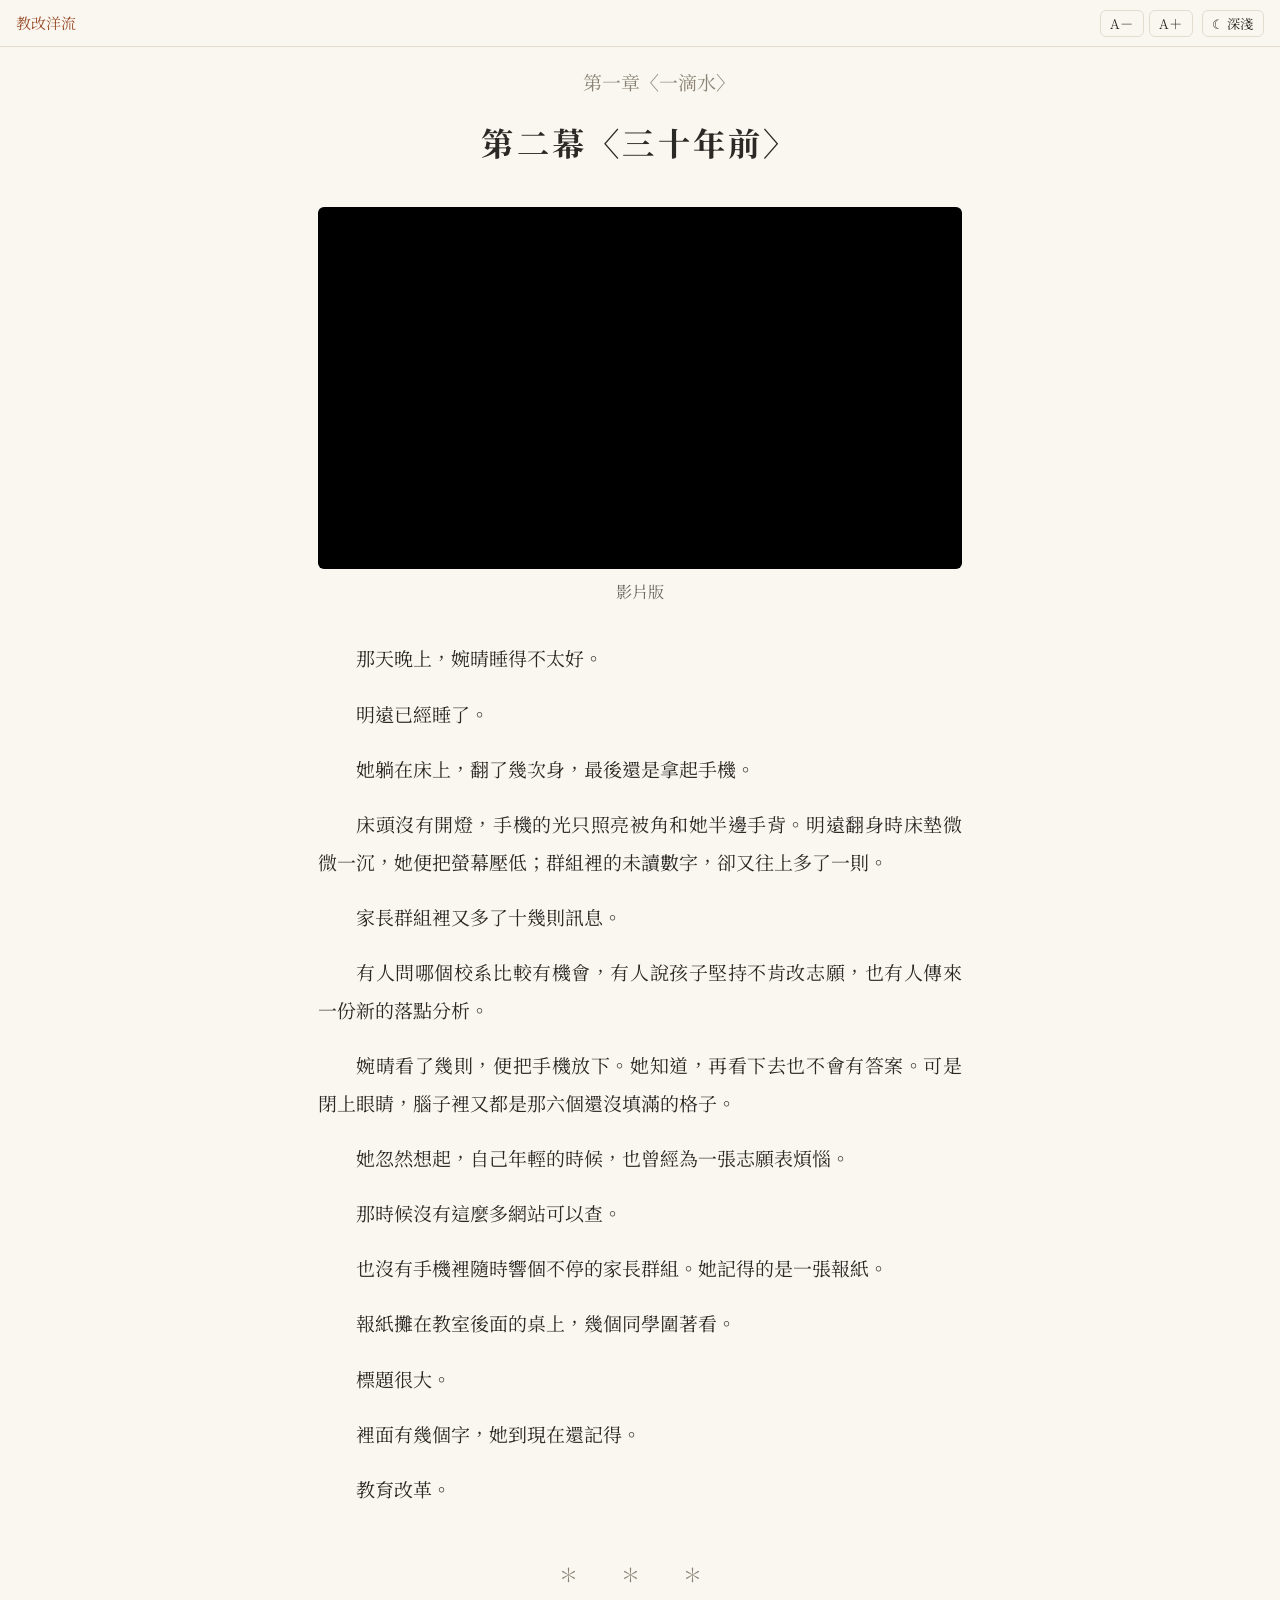
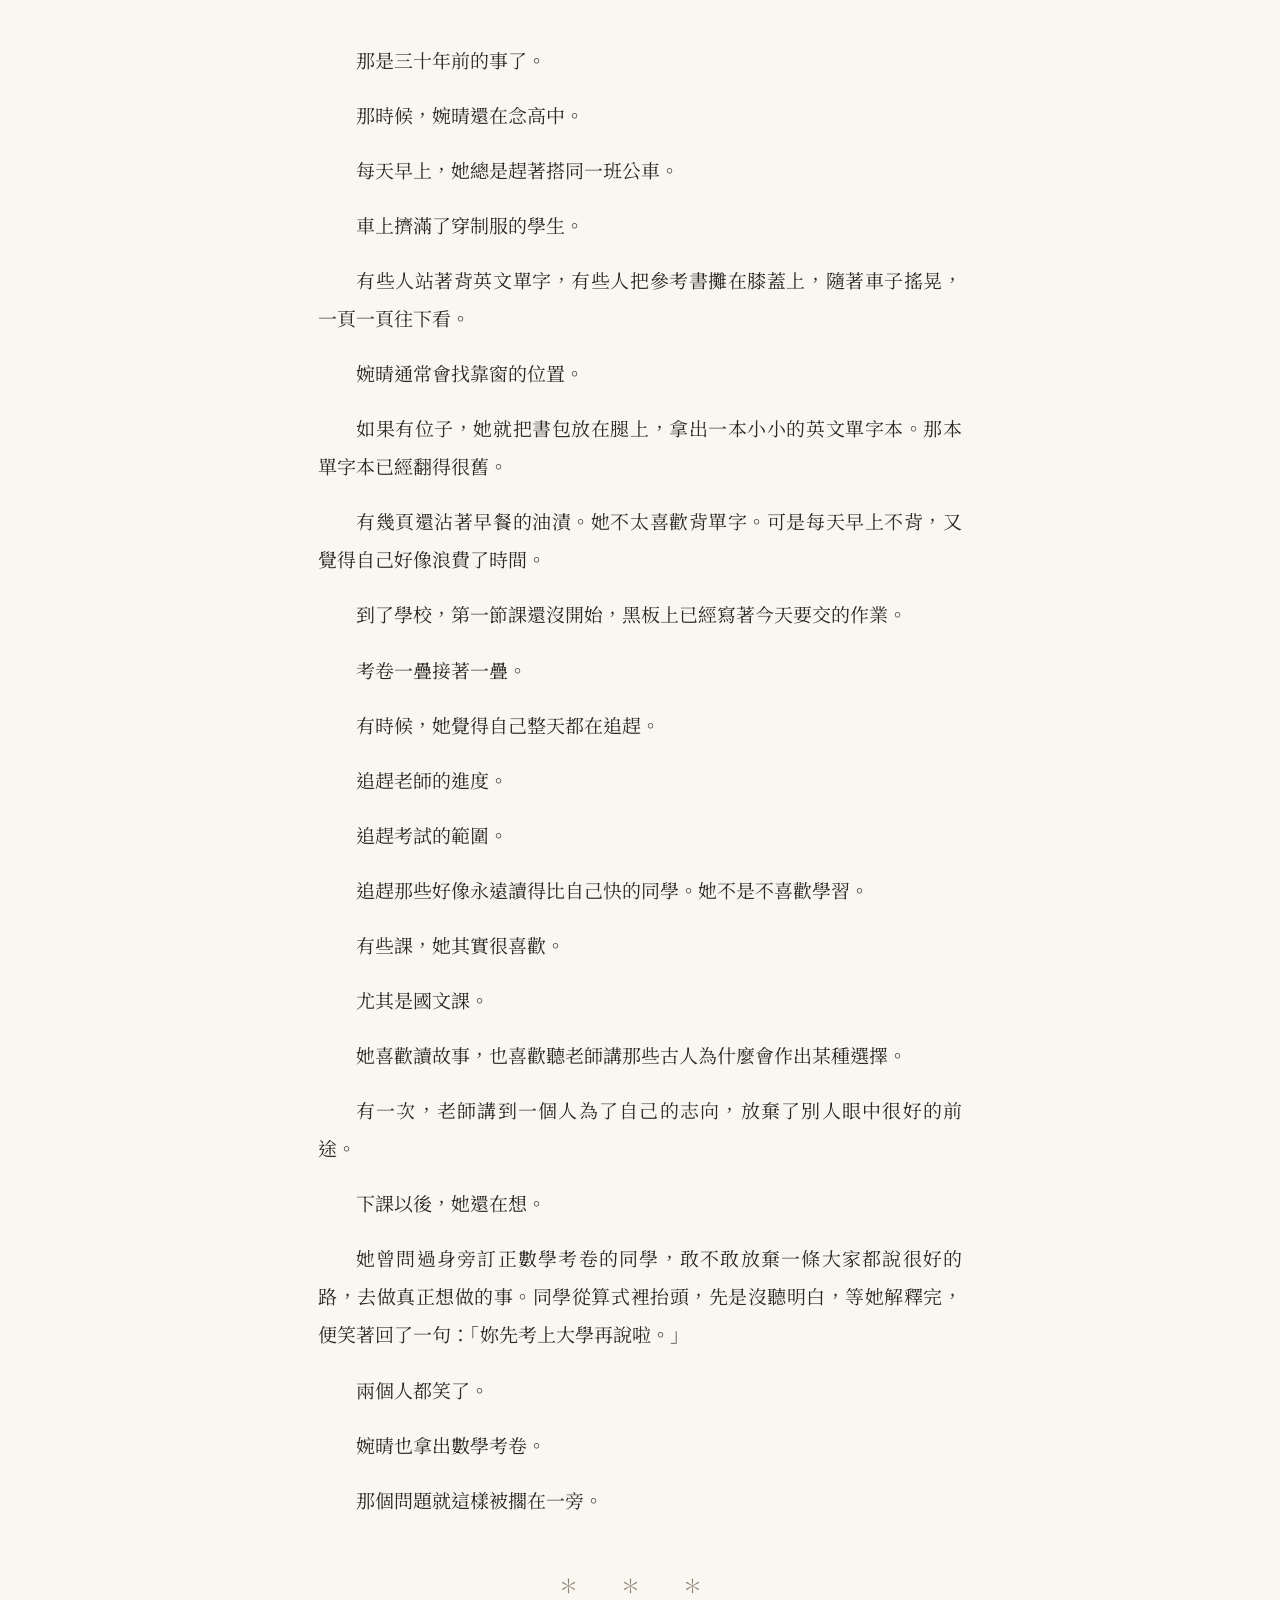
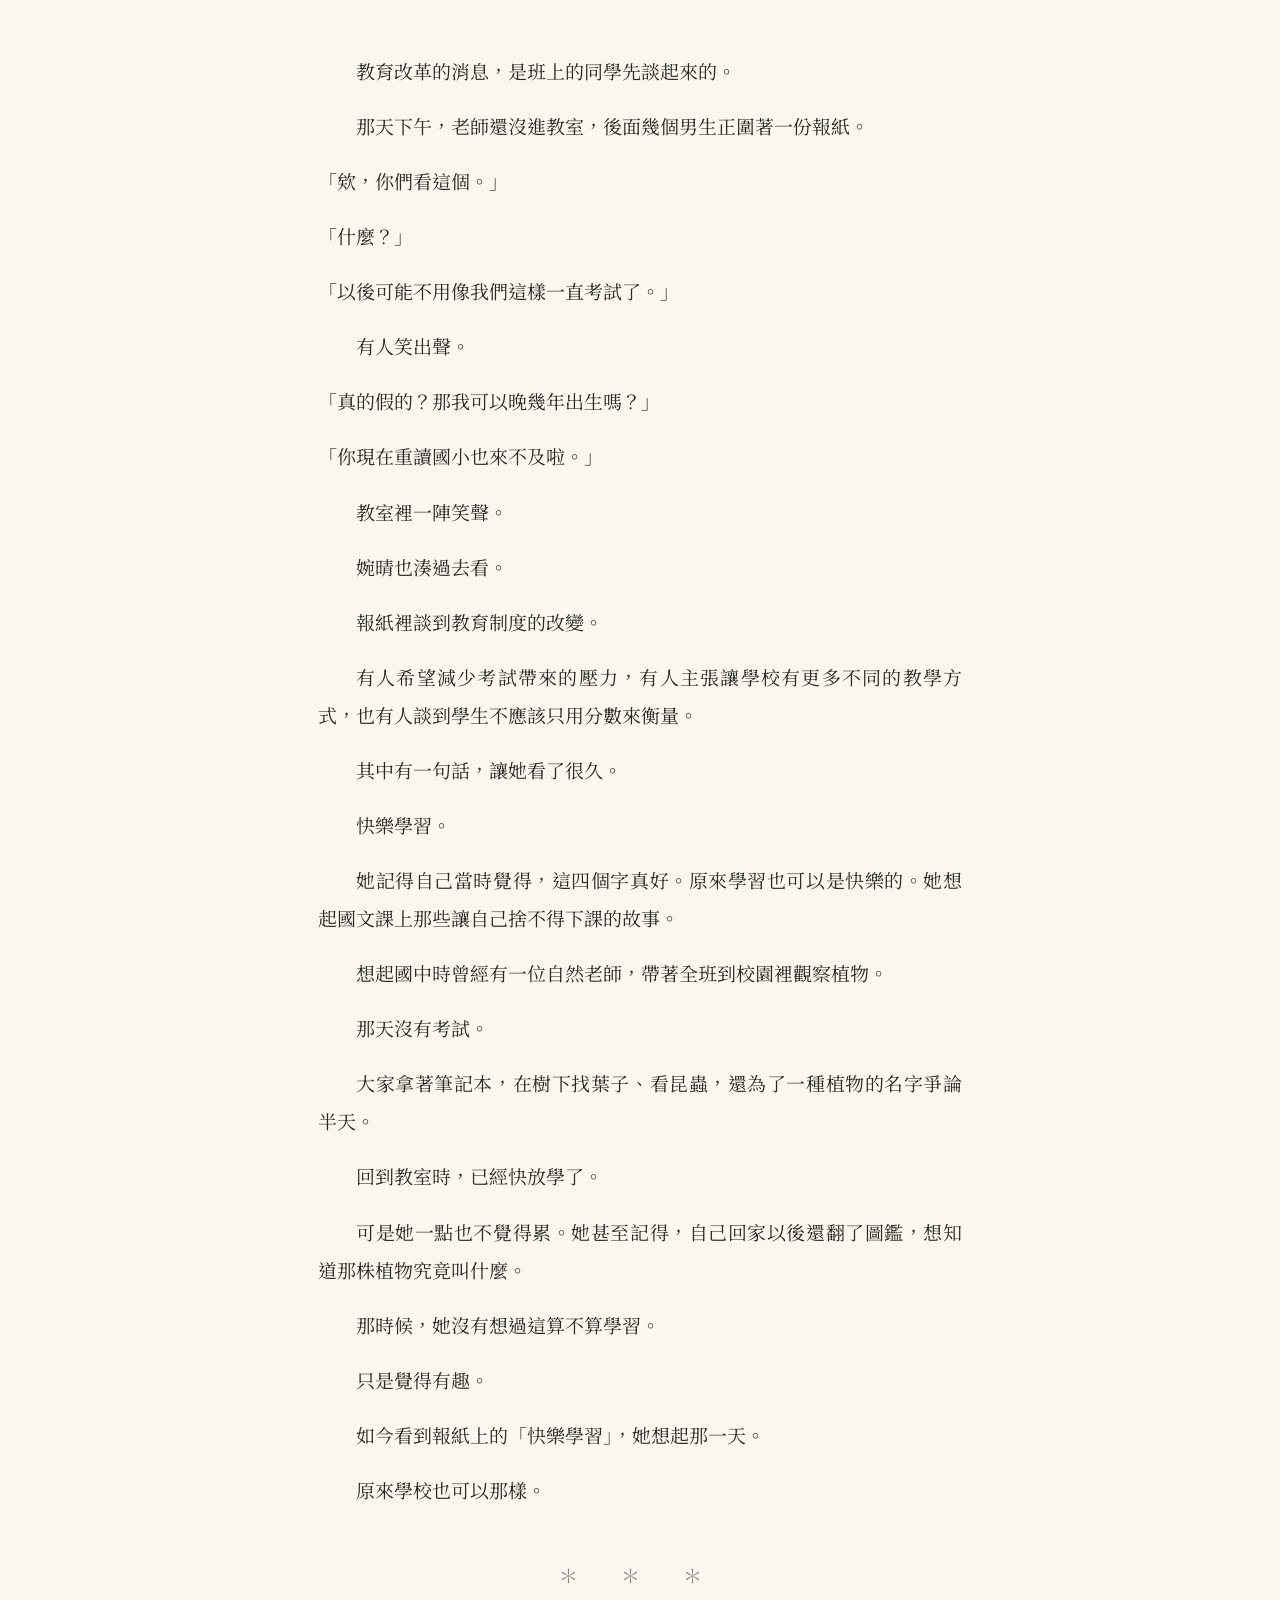
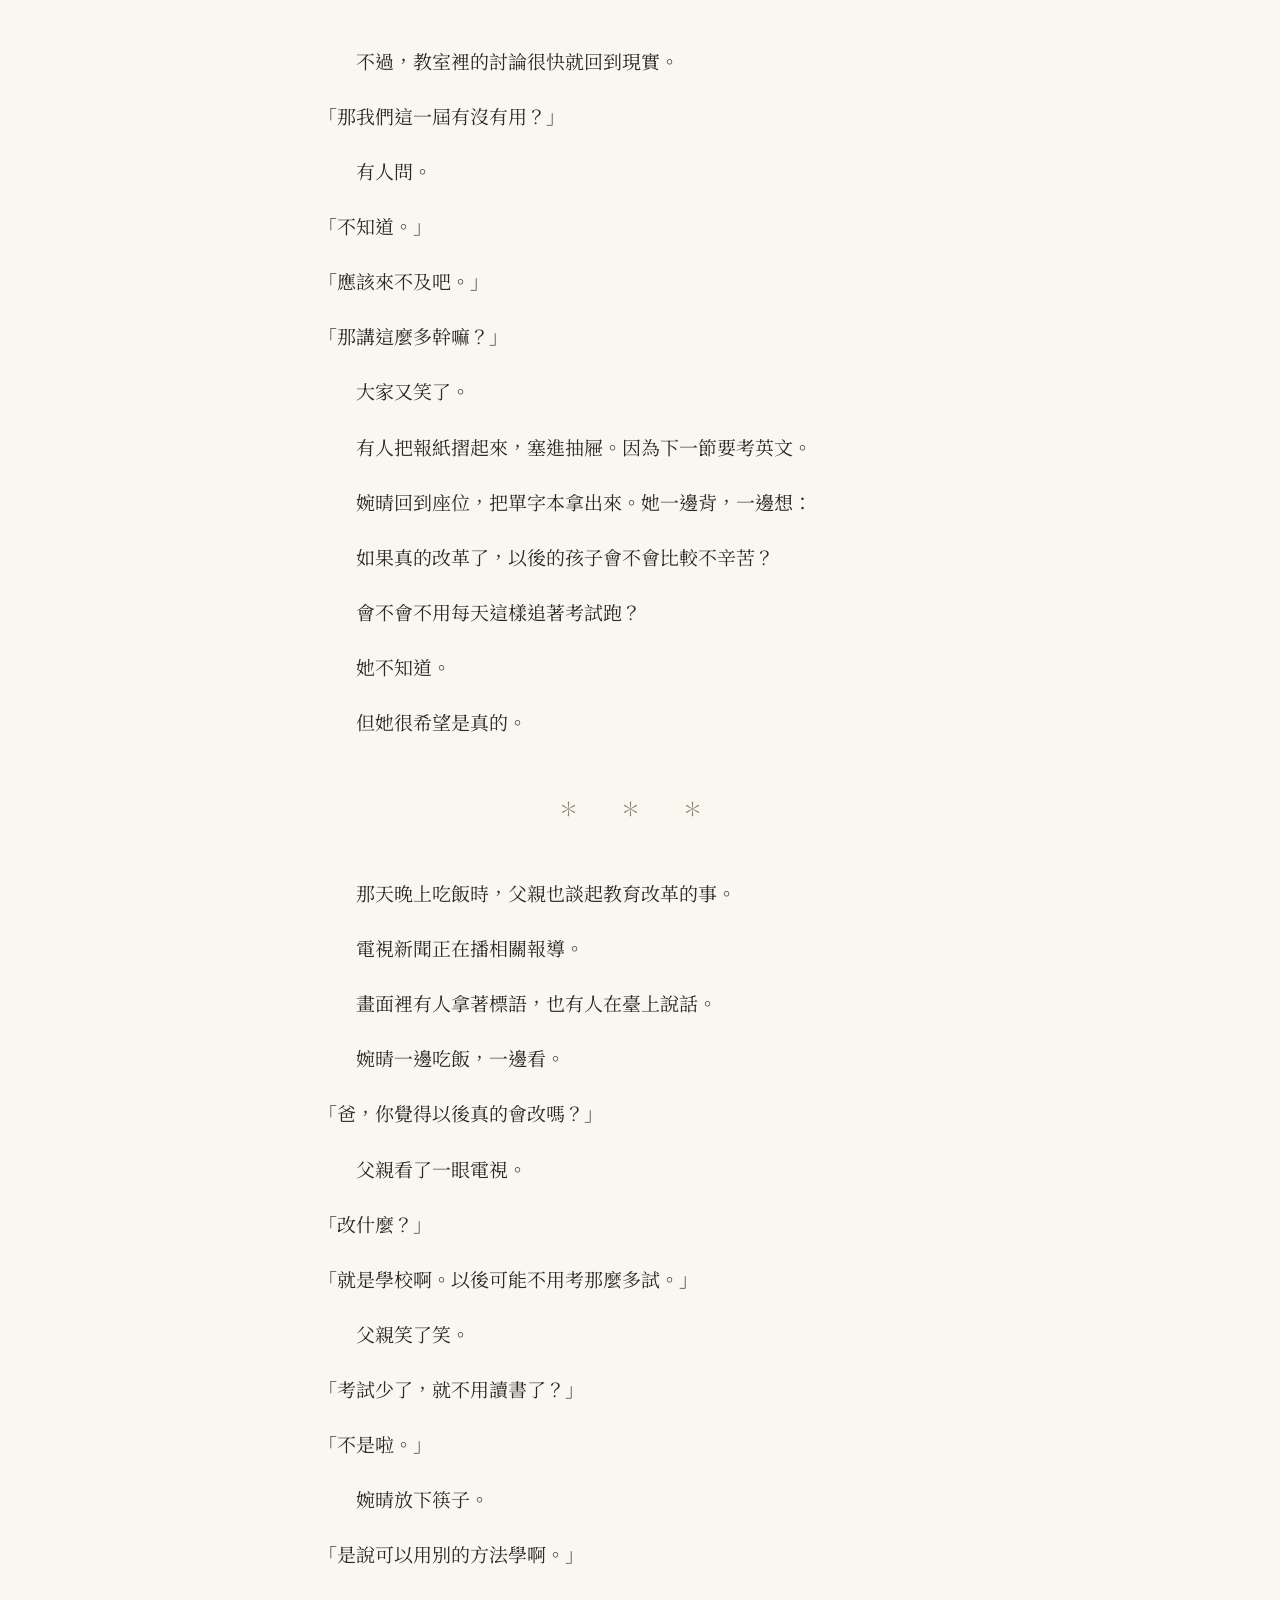
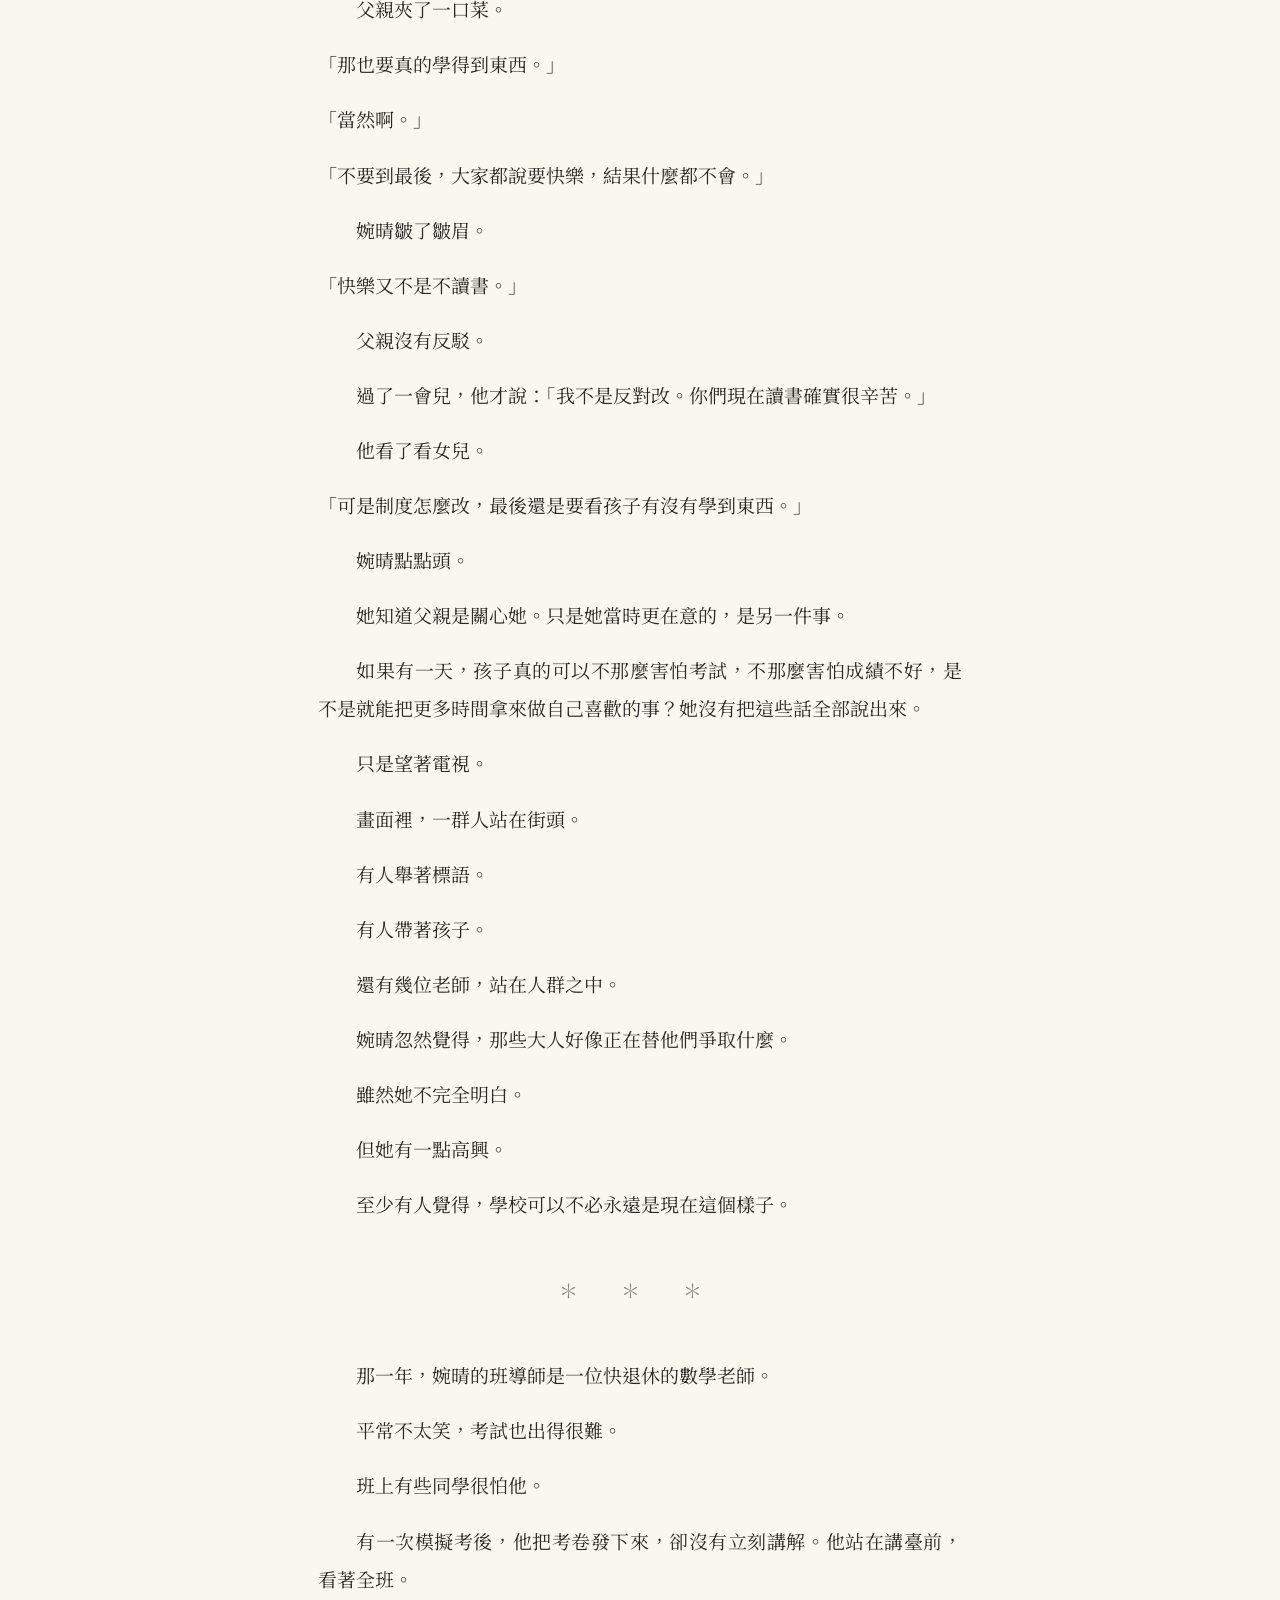
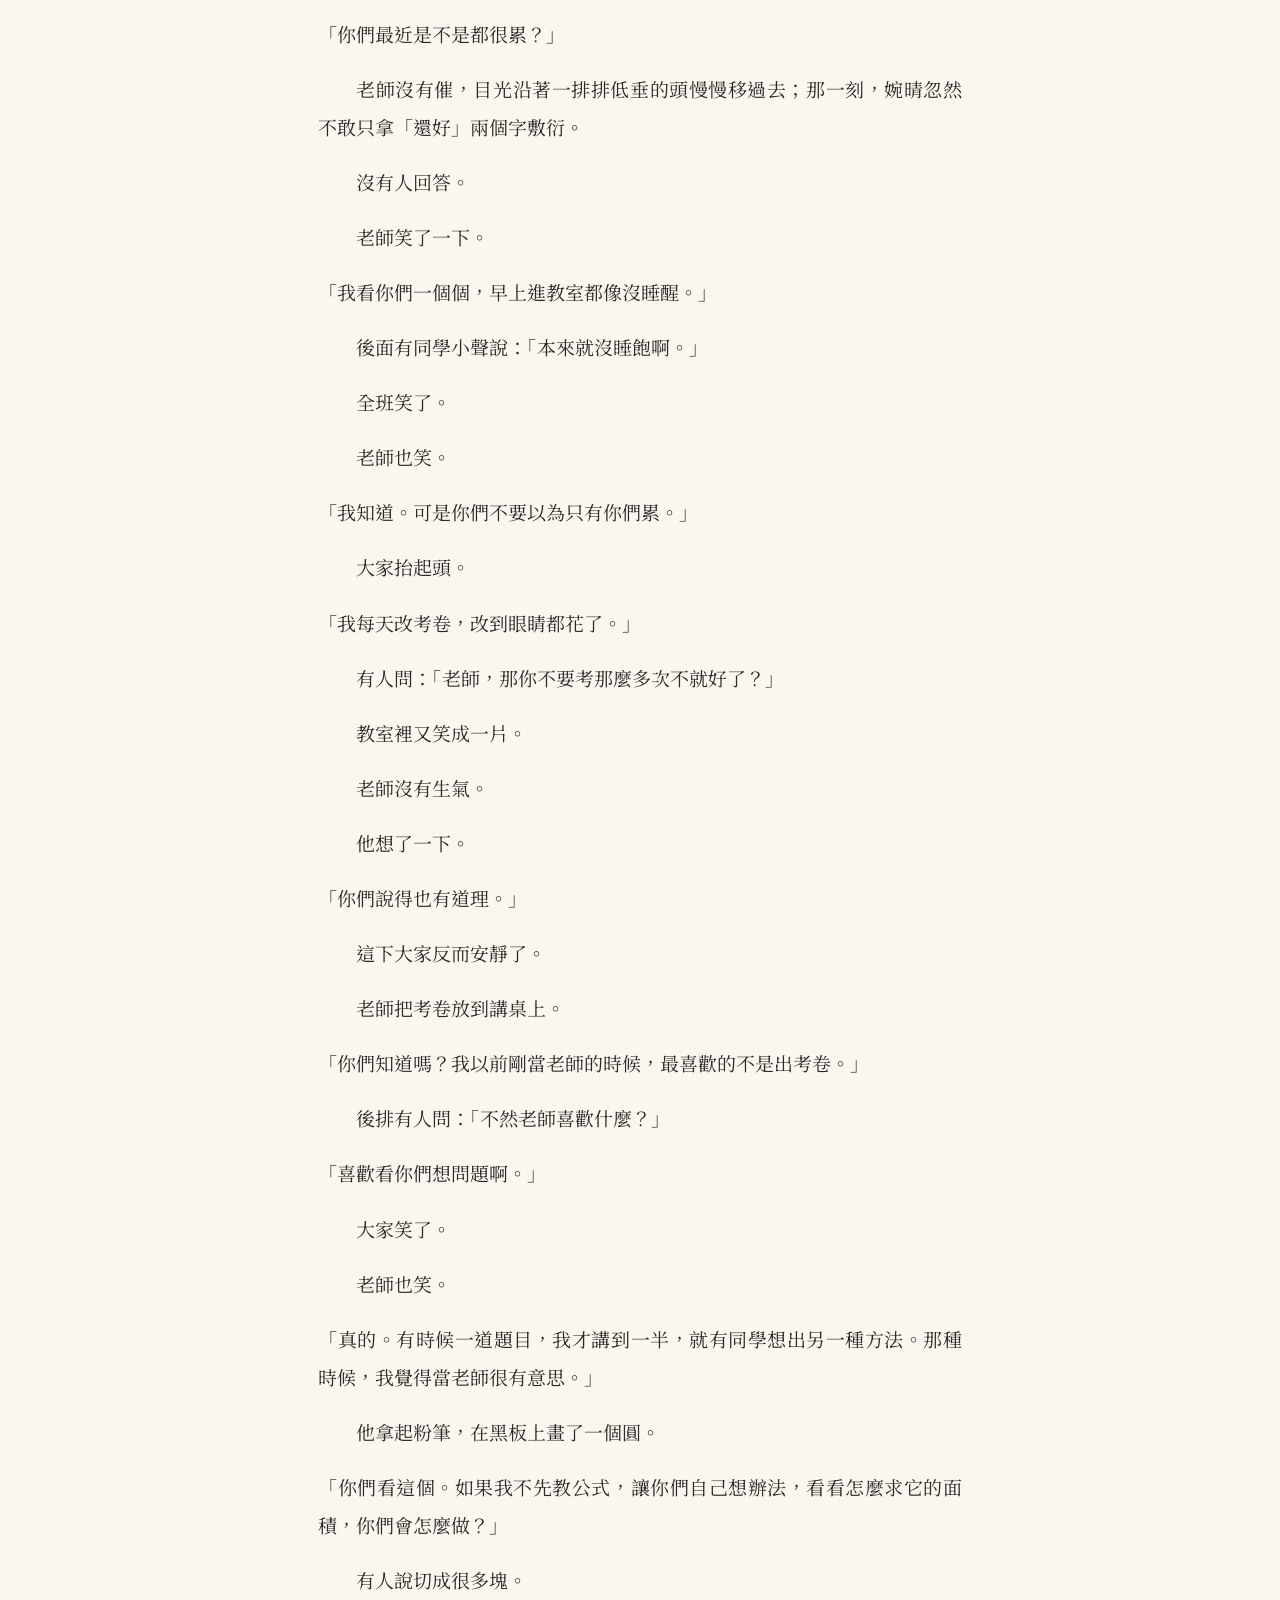
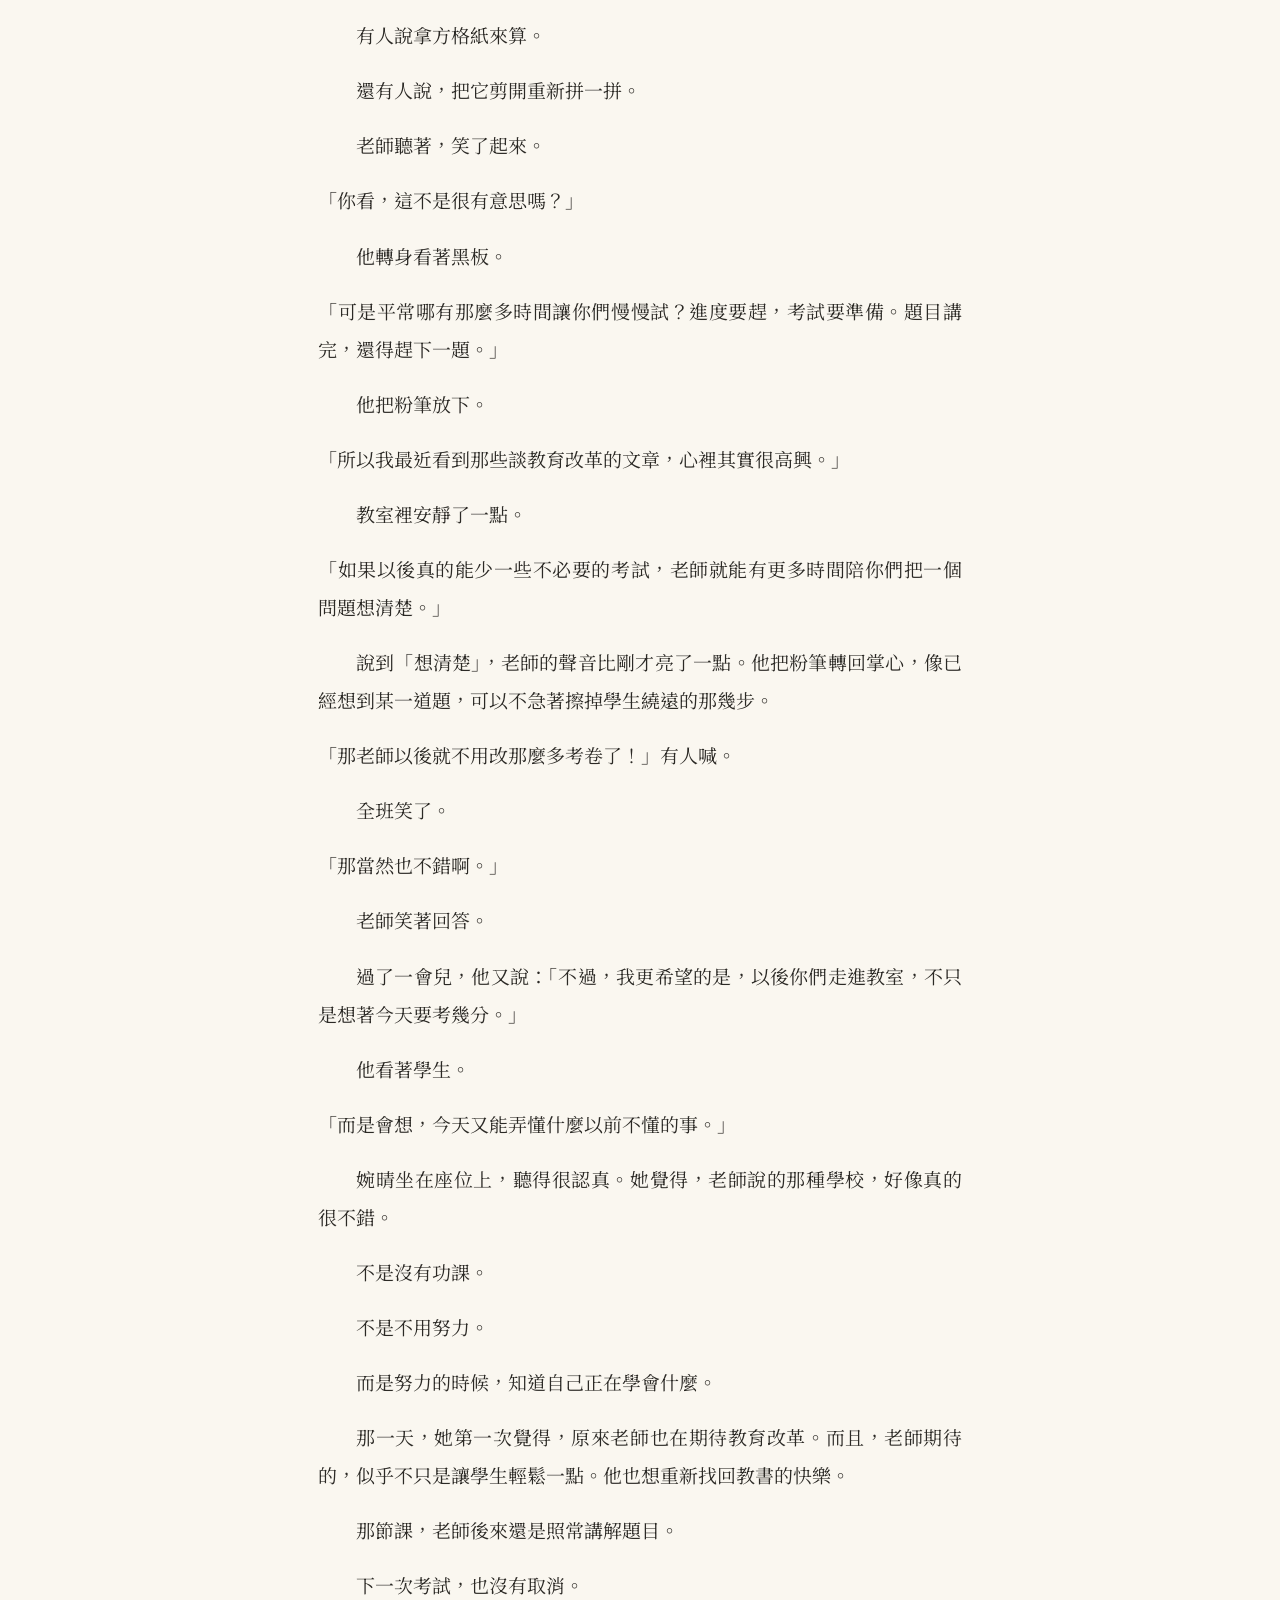
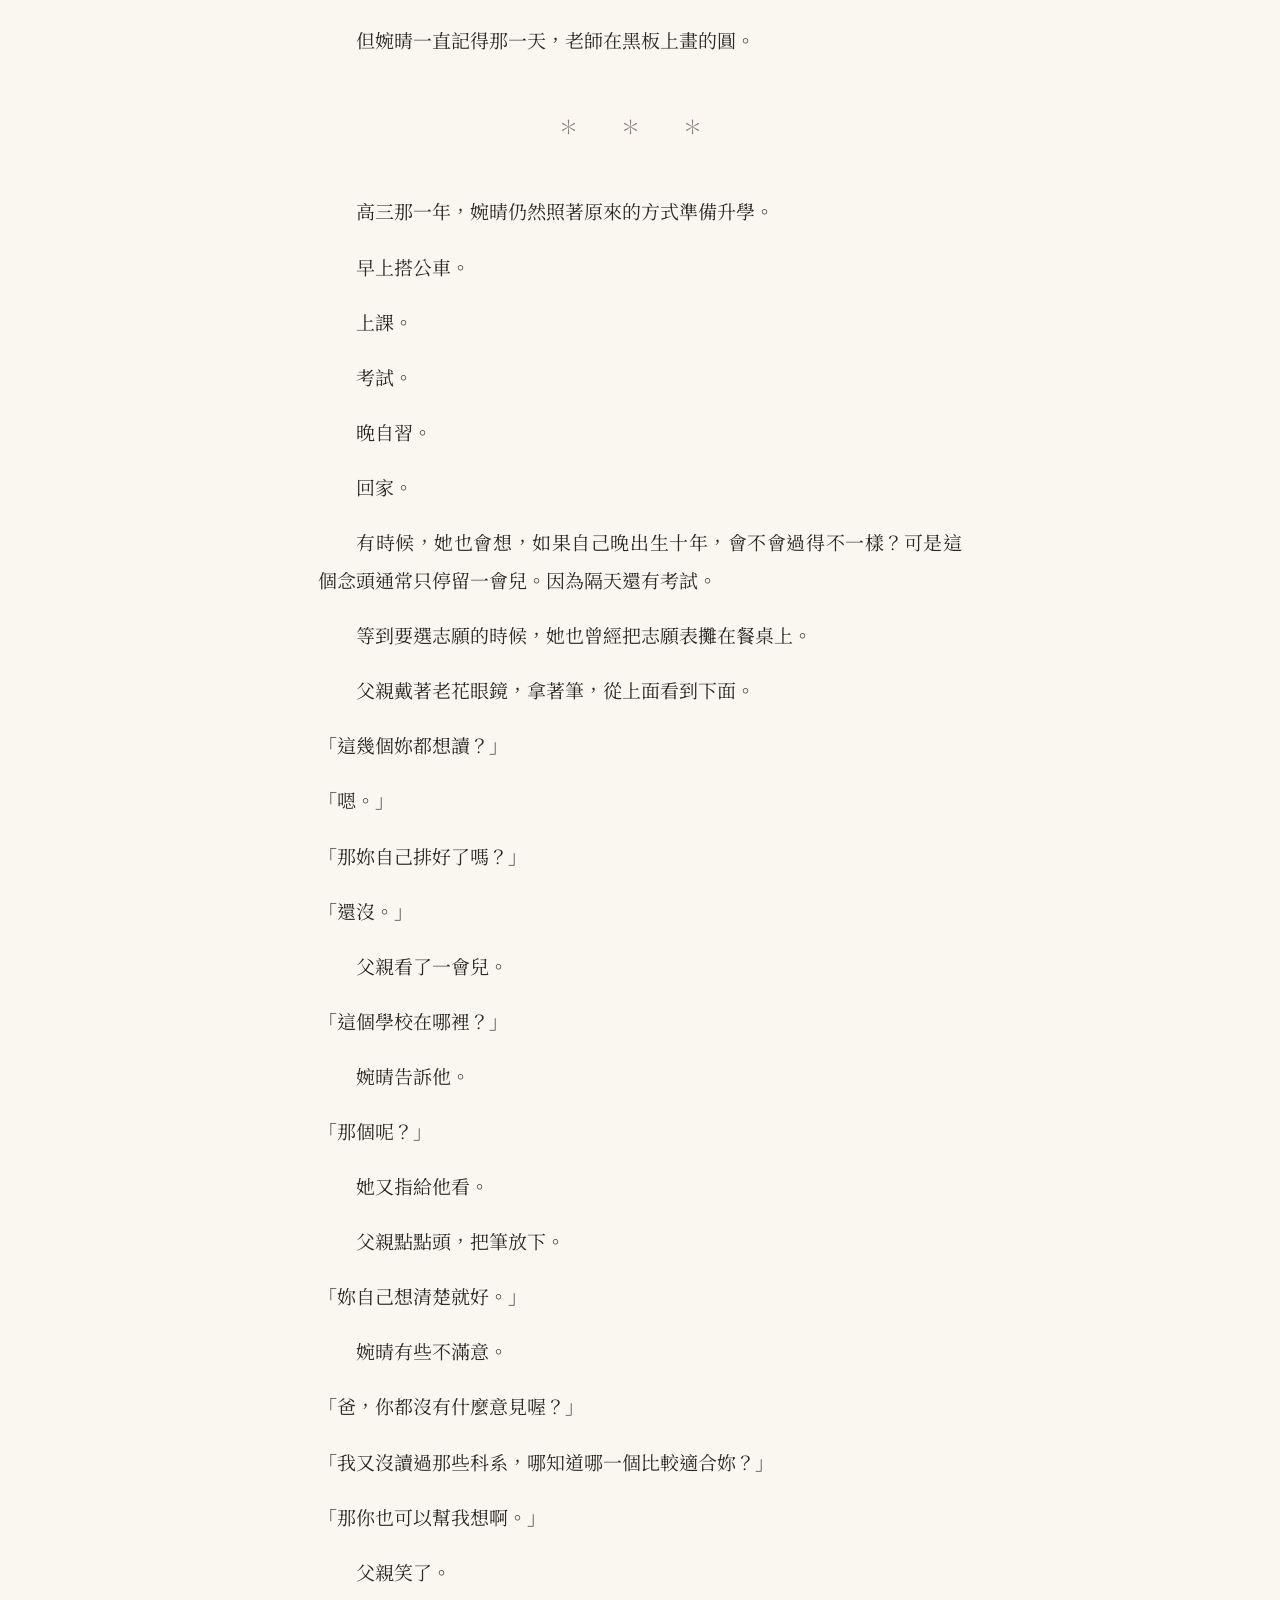
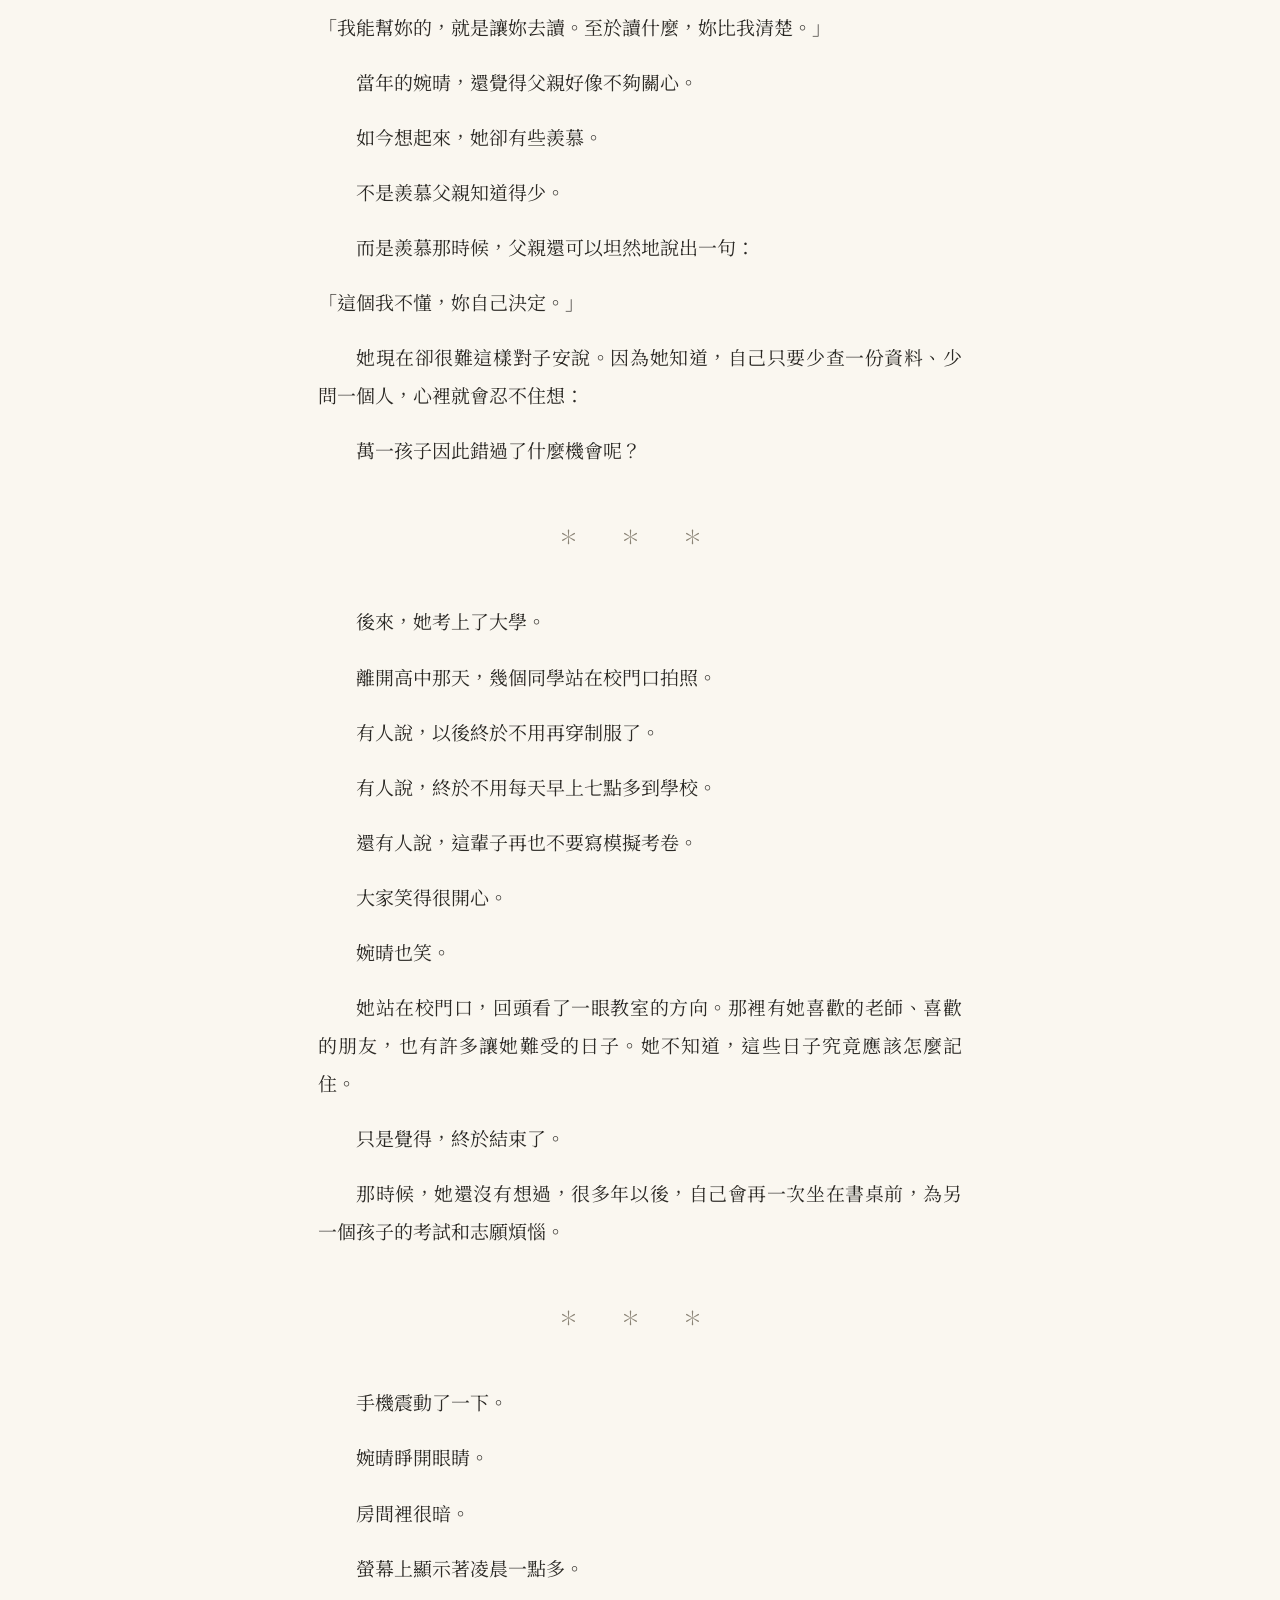
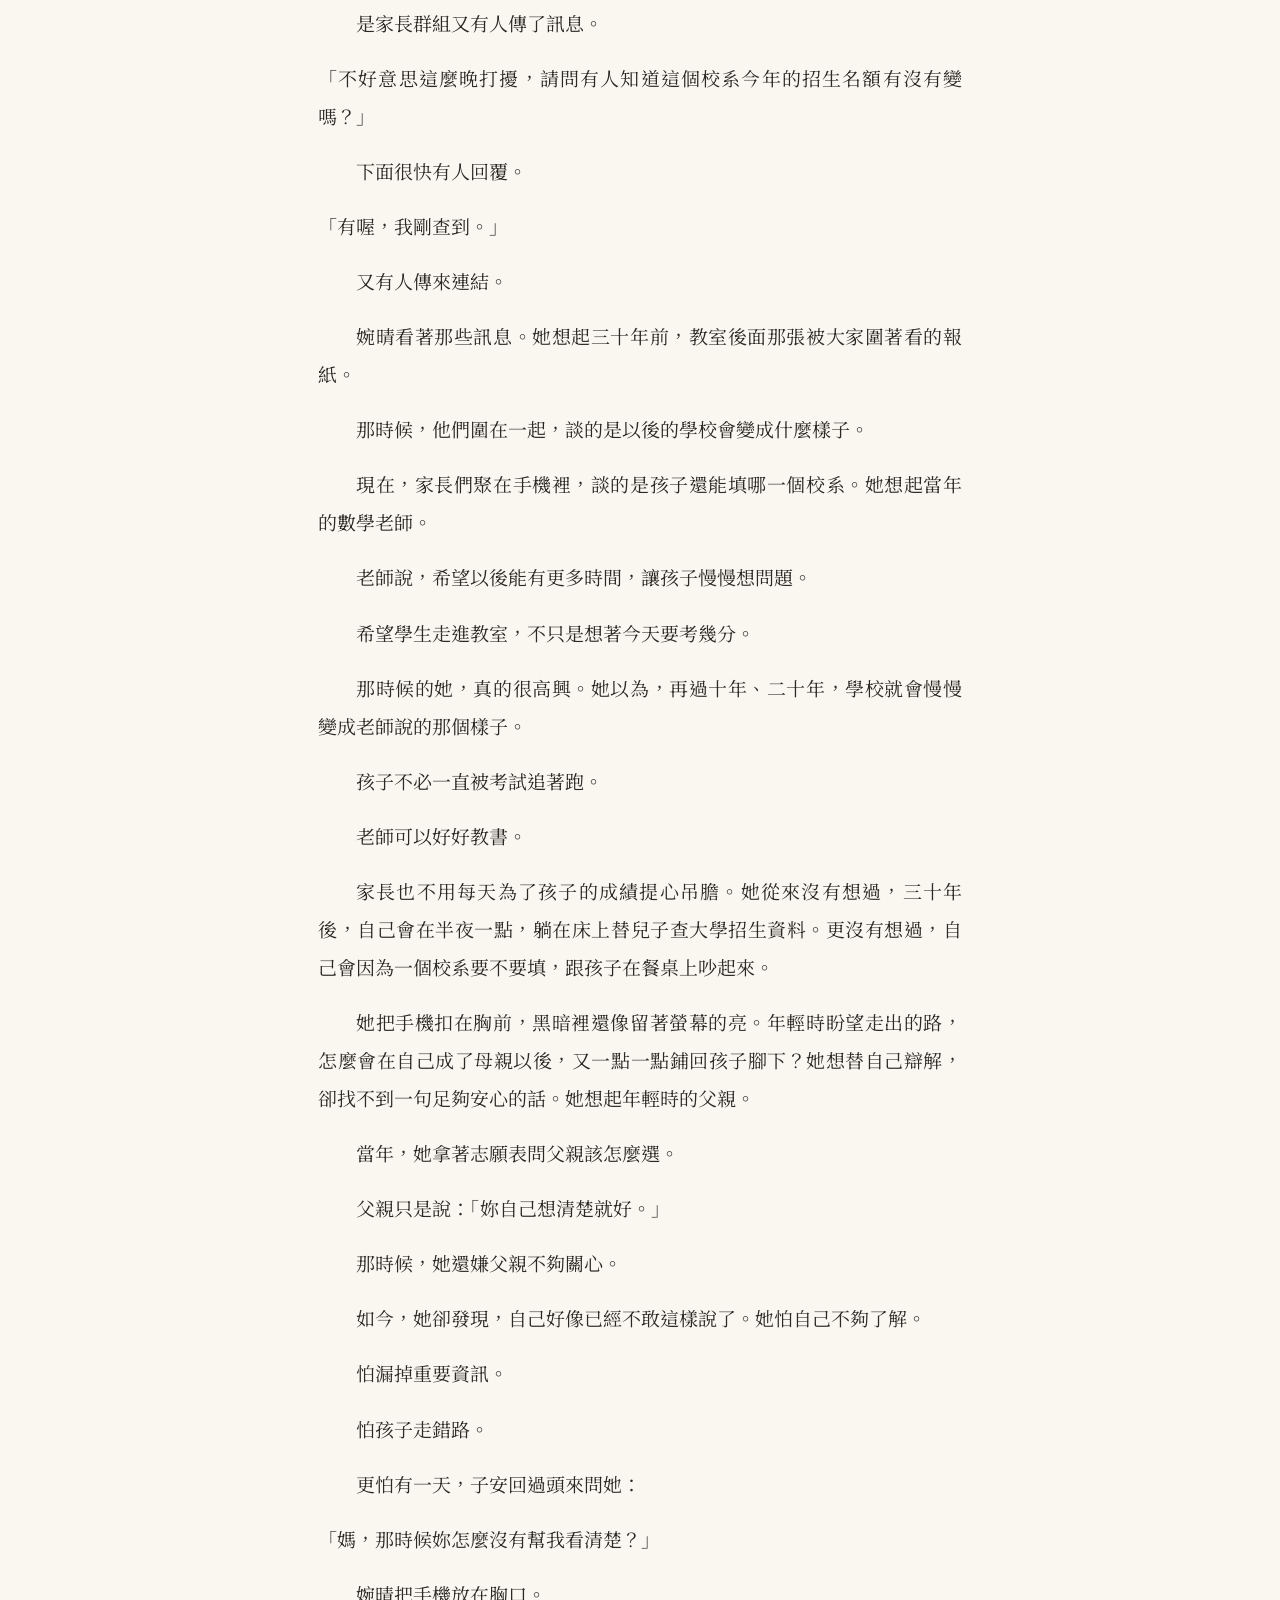
<file: docs/chapter-02.html>
<!doctype html><html lang="zh-Hant"><head><meta charset="utf-8">
<meta name="viewport" content="width=device-width,initial-scale=1"><title>第二幕〈三十年前〉｜教改洋流</title>
<link rel="preconnect" href="https://fonts.googleapis.com"><link href="https://fonts.googleapis.com/css2?family=Noto+Serif+TC:wght@400;700&display=swap" rel="stylesheet">
<link rel="stylesheet" href="style.css"><script>
const d=document.documentElement,s=localStorage;
if(s.theme)d.dataset.theme=s.theme;if(s.fs)d.style.setProperty('--fs',s.fs+'px');
function tg(){d.dataset.theme=d.dataset.theme=='dark'?'':'dark';s.theme=d.dataset.theme}
function fz(k){let v=parseInt(s.fs||19)+k;v=Math.max(14,Math.min(28,v));s.fs=v;d.style.setProperty('--fs',v+'px')}
</script></head><body>
<div class="bar"><a href="index.html">教改洋流</a><div>
<button onclick="fz(-1)" title="縮小字體">A－</button><button onclick="fz(1)" title="放大字體">A＋</button>
<button onclick="tg()" title="切換深色／淺色">☾ 深淺</button></div></div>
<main><p class='sub'>第一章〈一滴水〉</p><h1>第二幕〈三十年前〉</h1>
<figure class="video"><div class="vw"><iframe src="https://www.youtube-nocookie.com/embed/7GE4Isi5uo4" title="影片" allowfullscreen loading="lazy" allow="accelerometer; encrypted-media; gyroscope; picture-in-picture"></iframe></div><figcaption>影片版</figcaption></figure>
<p>那天晚上，婉晴睡得不太好。</p>
<p>明遠已經睡了。</p>
<p>她躺在床上，翻了幾次身，最後還是拿起手機。</p>
<p>床頭沒有開燈，手機的光只照亮被角和她半邊手背。明遠翻身時床墊微微一沉，她便把螢幕壓低；群組裡的未讀數字，卻又往上多了一則。</p>
<p>家長群組裡又多了十幾則訊息。</p>
<p>有人問哪個校系比較有機會，有人說孩子堅持不肯改志願，也有人傳來一份新的落點分析。</p>
<p>婉晴看了幾則，便把手機放下。她知道，再看下去也不會有答案。可是閉上眼睛，腦子裡又都是那六個還沒填滿的格子。</p>
<p>她忽然想起，自己年輕的時候，也曾經為一張志願表煩惱。</p>
<p>那時候沒有這麼多網站可以查。</p>
<p>也沒有手機裡隨時響個不停的家長群組。她記得的是一張報紙。</p>
<p>報紙攤在教室後面的桌上，幾個同學圍著看。</p>
<p>標題很大。</p>
<p>裡面有幾個字，她到現在還記得。</p>
<p>教育改革。</p>
<p class="break">＊ ＊ ＊</p>
<p>那是三十年前的事了。</p>
<p>那時候，婉晴還在念高中。</p>
<p>每天早上，她總是趕著搭同一班公車。</p>
<p>車上擠滿了穿制服的學生。</p>
<p>有些人站著背英文單字，有些人把參考書攤在膝蓋上，隨著車子搖晃，一頁一頁往下看。</p>
<p>婉晴通常會找靠窗的位置。</p>
<p>如果有位子，她就把書包放在腿上，拿出一本小小的英文單字本。那本單字本已經翻得很舊。</p>
<p>有幾頁還沾著早餐的油漬。她不太喜歡背單字。可是每天早上不背，又覺得自己好像浪費了時間。</p>
<p>到了學校，第一節課還沒開始，黑板上已經寫著今天要交的作業。</p>
<p>考卷一疊接著一疊。</p>
<p>有時候，她覺得自己整天都在追趕。</p>
<p>追趕老師的進度。</p>
<p>追趕考試的範圍。</p>
<p>追趕那些好像永遠讀得比自己快的同學。她不是不喜歡學習。</p>
<p>有些課，她其實很喜歡。</p>
<p>尤其是國文課。</p>
<p>她喜歡讀故事，也喜歡聽老師講那些古人為什麼會作出某種選擇。</p>
<p>有一次，老師講到一個人為了自己的志向，放棄了別人眼中很好的前途。</p>
<p>下課以後，她還在想。</p>
<p>她曾問過身旁訂正數學考卷的同學，敢不敢放棄一條大家都說很好的路，去做真正想做的事。同學從算式裡抬頭，先是沒聽明白，等她解釋完，便笑著回了一句：「妳先考上大學再說啦。」</p>
<p>兩個人都笑了。</p>
<p>婉晴也拿出數學考卷。</p>
<p>那個問題就這樣被擱在一旁。</p>
<p class="break">＊ ＊ ＊</p>
<p>教育改革的消息，是班上的同學先談起來的。</p>
<p>那天下午，老師還沒進教室，後面幾個男生正圍著一份報紙。</p>
<p class="q">「欸，你們看這個。」</p>
<p class="q">「什麼？」</p>
<p class="q">「以後可能不用像我們這樣一直考試了。」</p>
<p>有人笑出聲。</p>
<p class="q">「真的假的？那我可以晚幾年出生嗎？」</p>
<p class="q">「你現在重讀國小也來不及啦。」</p>
<p>教室裡一陣笑聲。</p>
<p>婉晴也湊過去看。</p>
<p>報紙裡談到教育制度的改變。</p>
<p>有人希望減少考試帶來的壓力，有人主張讓學校有更多不同的教學方式，也有人談到學生不應該只用分數來衡量。</p>
<p>其中有一句話，讓她看了很久。</p>
<p>快樂學習。</p>
<p>她記得自己當時覺得，這四個字真好。原來學習也可以是快樂的。她想起國文課上那些讓自己捨不得下課的故事。</p>
<p>想起國中時曾經有一位自然老師，帶著全班到校園裡觀察植物。</p>
<p>那天沒有考試。</p>
<p>大家拿著筆記本，在樹下找葉子、看昆蟲，還為了一種植物的名字爭論半天。</p>
<p>回到教室時，已經快放學了。</p>
<p>可是她一點也不覺得累。她甚至記得，自己回家以後還翻了圖鑑，想知道那株植物究竟叫什麼。</p>
<p>那時候，她沒有想過這算不算學習。</p>
<p>只是覺得有趣。</p>
<p>如今看到報紙上的「快樂學習」，她想起那一天。</p>
<p>原來學校也可以那樣。</p>
<p class="break">＊ ＊ ＊</p>
<p>不過，教室裡的討論很快就回到現實。</p>
<p class="q">「那我們這一屆有沒有用？」</p>
<p>有人問。</p>
<p class="q">「不知道。」</p>
<p class="q">「應該來不及吧。」</p>
<p class="q">「那講這麼多幹嘛？」</p>
<p>大家又笑了。</p>
<p>有人把報紙摺起來，塞進抽屜。因為下一節要考英文。</p>
<p>婉晴回到座位，把單字本拿出來。她一邊背，一邊想：</p>
<p>如果真的改革了，以後的孩子會不會比較不辛苦？</p>
<p>會不會不用每天這樣追著考試跑？</p>
<p>她不知道。</p>
<p>但她很希望是真的。</p>
<p class="break">＊ ＊ ＊</p>
<p>那天晚上吃飯時，父親也談起教育改革的事。</p>
<p>電視新聞正在播相關報導。</p>
<p>畫面裡有人拿著標語，也有人在臺上說話。</p>
<p>婉晴一邊吃飯，一邊看。</p>
<p class="q">「爸，你覺得以後真的會改嗎？」</p>
<p>父親看了一眼電視。</p>
<p class="q">「改什麼？」</p>
<p class="q">「就是學校啊。以後可能不用考那麼多試。」</p>
<p>父親笑了笑。</p>
<p class="q">「考試少了，就不用讀書了？」</p>
<p class="q">「不是啦。」</p>
<p>婉晴放下筷子。</p>
<p class="q">「是說可以用別的方法學啊。」</p>
<p>父親夾了一口菜。</p>
<p class="q">「那也要真的學得到東西。」</p>
<p class="q">「當然啊。」</p>
<p class="q">「不要到最後，大家都說要快樂，結果什麼都不會。」</p>
<p>婉晴皺了皺眉。</p>
<p class="q">「快樂又不是不讀書。」</p>
<p>父親沒有反駁。</p>
<p>過了一會兒，他才說：「我不是反對改。你們現在讀書確實很辛苦。」</p>
<p>他看了看女兒。</p>
<p class="q">「可是制度怎麼改，最後還是要看孩子有沒有學到東西。」</p>
<p>婉晴點點頭。</p>
<p>她知道父親是關心她。只是她當時更在意的，是另一件事。</p>
<p>如果有一天，孩子真的可以不那麼害怕考試，不那麼害怕成績不好，是不是就能把更多時間拿來做自己喜歡的事？她沒有把這些話全部說出來。</p>
<p>只是望著電視。</p>
<p>畫面裡，一群人站在街頭。</p>
<p>有人舉著標語。</p>
<p>有人帶著孩子。</p>
<p>還有幾位老師，站在人群之中。</p>
<p>婉晴忽然覺得，那些大人好像正在替他們爭取什麼。</p>
<p>雖然她不完全明白。</p>
<p>但她有一點高興。</p>
<p>至少有人覺得，學校可以不必永遠是現在這個樣子。</p>
<p class="break">＊ ＊ ＊</p>
<p>那一年，婉晴的班導師是一位快退休的數學老師。</p>
<p>平常不太笑，考試也出得很難。</p>
<p>班上有些同學很怕他。</p>
<p>有一次模擬考後，他把考卷發下來，卻沒有立刻講解。他站在講臺前，看著全班。</p>
<p class="q">「你們最近是不是都很累？」</p>
<p>老師沒有催，目光沿著一排排低垂的頭慢慢移過去；那一刻，婉晴忽然不敢只拿「還好」兩個字敷衍。</p>
<p>沒有人回答。</p>
<p>老師笑了一下。</p>
<p class="q">「我看你們一個個，早上進教室都像沒睡醒。」</p>
<p>後面有同學小聲說：「本來就沒睡飽啊。」</p>
<p>全班笑了。</p>
<p>老師也笑。</p>
<p class="q">「我知道。可是你們不要以為只有你們累。」</p>
<p>大家抬起頭。</p>
<p class="q">「我每天改考卷，改到眼睛都花了。」</p>
<p>有人問：「老師，那你不要考那麼多次不就好了？」</p>
<p>教室裡又笑成一片。</p>
<p>老師沒有生氣。</p>
<p>他想了一下。</p>
<p class="q">「你們說得也有道理。」</p>
<p>這下大家反而安靜了。</p>
<p>老師把考卷放到講桌上。</p>
<p class="q">「你們知道嗎？我以前剛當老師的時候，最喜歡的不是出考卷。」</p>
<p>後排有人問：「不然老師喜歡什麼？」</p>
<p class="q">「喜歡看你們想問題啊。」</p>
<p>大家笑了。</p>
<p>老師也笑。</p>
<p class="q">「真的。有時候一道題目，我才講到一半，就有同學想出另一種方法。那種時候，我覺得當老師很有意思。」</p>
<p>他拿起粉筆，在黑板上畫了一個圓。</p>
<p class="q">「你們看這個。如果我不先教公式，讓你們自己想辦法，看看怎麼求它的面積，你們會怎麼做？」</p>
<p>有人說切成很多塊。</p>
<p>有人說拿方格紙來算。</p>
<p>還有人說，把它剪開重新拼一拼。</p>
<p>老師聽著，笑了起來。</p>
<p class="q">「你看，這不是很有意思嗎？」</p>
<p>他轉身看著黑板。</p>
<p class="q">「可是平常哪有那麼多時間讓你們慢慢試？進度要趕，考試要準備。題目講完，還得趕下一題。」</p>
<p>他把粉筆放下。</p>
<p class="q">「所以我最近看到那些談教育改革的文章，心裡其實很高興。」</p>
<p>教室裡安靜了一點。</p>
<p class="q">「如果以後真的能少一些不必要的考試，老師就能有更多時間陪你們把一個問題想清楚。」</p>
<p>說到「想清楚」，老師的聲音比剛才亮了一點。他把粉筆轉回掌心，像已經想到某一道題，可以不急著擦掉學生繞遠的那幾步。</p>
<p class="q">「那老師以後就不用改那麼多考卷了！」有人喊。</p>
<p>全班笑了。</p>
<p class="q">「那當然也不錯啊。」</p>
<p>老師笑著回答。</p>
<p>過了一會兒，他又說：「不過，我更希望的是，以後你們走進教室，不只是想著今天要考幾分。」</p>
<p>他看著學生。</p>
<p class="q">「而是會想，今天又能弄懂什麼以前不懂的事。」</p>
<p>婉晴坐在座位上，聽得很認真。她覺得，老師說的那種學校，好像真的很不錯。</p>
<p>不是沒有功課。</p>
<p>不是不用努力。</p>
<p>而是努力的時候，知道自己正在學會什麼。</p>
<p>那一天，她第一次覺得，原來老師也在期待教育改革。而且，老師期待的，似乎不只是讓學生輕鬆一點。他也想重新找回教書的快樂。</p>
<p>那節課，老師後來還是照常講解題目。</p>
<p>下一次考試，也沒有取消。</p>
<p>但婉晴一直記得那一天，老師在黑板上畫的圓。</p>
<p class="break">＊ ＊ ＊</p>
<p>高三那一年，婉晴仍然照著原來的方式準備升學。</p>
<p>早上搭公車。</p>
<p>上課。</p>
<p>考試。</p>
<p>晚自習。</p>
<p>回家。</p>
<p>有時候，她也會想，如果自己晚出生十年，會不會過得不一樣？可是這個念頭通常只停留一會兒。因為隔天還有考試。</p>
<p>等到要選志願的時候，她也曾經把志願表攤在餐桌上。</p>
<p>父親戴著老花眼鏡，拿著筆，從上面看到下面。</p>
<p class="q">「這幾個妳都想讀？」</p>
<p class="q">「嗯。」</p>
<p class="q">「那妳自己排好了嗎？」</p>
<p class="q">「還沒。」</p>
<p>父親看了一會兒。</p>
<p class="q">「這個學校在哪裡？」</p>
<p>婉晴告訴他。</p>
<p class="q">「那個呢？」</p>
<p>她又指給他看。</p>
<p>父親點點頭，把筆放下。</p>
<p class="q">「妳自己想清楚就好。」</p>
<p>婉晴有些不滿意。</p>
<p class="q">「爸，你都沒有什麼意見喔？」</p>
<p class="q">「我又沒讀過那些科系，哪知道哪一個比較適合妳？」</p>
<p class="q">「那你也可以幫我想啊。」</p>
<p>父親笑了。</p>
<p class="q">「我能幫妳的，就是讓妳去讀。至於讀什麼，妳比我清楚。」</p>
<p>當年的婉晴，還覺得父親好像不夠關心。</p>
<p>如今想起來，她卻有些羨慕。</p>
<p>不是羨慕父親知道得少。</p>
<p>而是羨慕那時候，父親還可以坦然地說出一句：</p>
<p class="q">「這個我不懂，妳自己決定。」</p>
<p>她現在卻很難這樣對子安說。因為她知道，自己只要少查一份資料、少問一個人，心裡就會忍不住想：</p>
<p>萬一孩子因此錯過了什麼機會呢？</p>
<p class="break">＊ ＊ ＊</p>
<p>後來，她考上了大學。</p>
<p>離開高中那天，幾個同學站在校門口拍照。</p>
<p>有人說，以後終於不用再穿制服了。</p>
<p>有人說，終於不用每天早上七點多到學校。</p>
<p>還有人說，這輩子再也不要寫模擬考卷。</p>
<p>大家笑得很開心。</p>
<p>婉晴也笑。</p>
<p>她站在校門口，回頭看了一眼教室的方向。那裡有她喜歡的老師、喜歡的朋友，也有許多讓她難受的日子。她不知道，這些日子究竟應該怎麼記住。</p>
<p>只是覺得，終於結束了。</p>
<p>那時候，她還沒有想過，很多年以後，自己會再一次坐在書桌前，為另一個孩子的考試和志願煩惱。</p>
<p class="break">＊ ＊ ＊</p>
<p>手機震動了一下。</p>
<p>婉晴睜開眼睛。</p>
<p>房間裡很暗。</p>
<p>螢幕上顯示著凌晨一點多。</p>
<p>是家長群組又有人傳了訊息。</p>
<p class="q">「不好意思這麼晚打擾，請問有人知道這個校系今年的招生名額有沒有變嗎？」</p>
<p>下面很快有人回覆。</p>
<p class="q">「有喔，我剛查到。」</p>
<p>又有人傳來連結。</p>
<p>婉晴看著那些訊息。她想起三十年前，教室後面那張被大家圍著看的報紙。</p>
<p>那時候，他們圍在一起，談的是以後的學校會變成什麼樣子。</p>
<p>現在，家長們聚在手機裡，談的是孩子還能填哪一個校系。她想起當年的數學老師。</p>
<p>老師說，希望以後能有更多時間，讓孩子慢慢想問題。</p>
<p>希望學生走進教室，不只是想著今天要考幾分。</p>
<p>那時候的她，真的很高興。她以為，再過十年、二十年，學校就會慢慢變成老師說的那個樣子。</p>
<p>孩子不必一直被考試追著跑。</p>
<p>老師可以好好教書。</p>
<p>家長也不用每天為了孩子的成績提心吊膽。她從來沒有想過，三十年後，自己會在半夜一點，躺在床上替兒子查大學招生資料。更沒有想過，自己會因為一個校系要不要填，跟孩子在餐桌上吵起來。</p>
<p>她把手機扣在胸前，黑暗裡還像留著螢幕的亮。年輕時盼望走出的路，怎麼會在自己成了母親以後，又一點一點鋪回孩子腳下？她想替自己辯解，卻找不到一句足夠安心的話。她想起年輕時的父親。</p>
<p>當年，她拿著志願表問父親該怎麼選。</p>
<p>父親只是說：「妳自己想清楚就好。」</p>
<p>那時候，她還嫌父親不夠關心。</p>
<p>如今，她卻發現，自己好像已經不敢這樣說了。她怕自己不夠了解。</p>
<p>怕漏掉重要資訊。</p>
<p>怕孩子走錯路。</p>
<p>更怕有一天，子安回過頭來問她：</p>
<p class="q">「媽，那時候妳怎麼沒有幫我看清楚？」</p>
<p>婉晴把手機放在胸口。</p>
<p>她覺得有些疲憊。</p>
<p>這些年，她學會了很多以前不知道的事。</p>
<p>學會看落點分析。</p>
<p>學會查招生簡章。</p>
<p>學會比較校系。</p>
<p>學會問老師、問家長、問補習班。她甚至比當年替自己選志願時，還要認真。可是，她愈學會這些，心裡卻愈沒有把握。</p>
<p>她想起子安桌角那兩顆螺絲。</p>
<p>想起孩子曾經哭著問她：</p>
<p class="q">「那我現在呢？」</p>
<p>又想起自己在廚房裡，對著水龍頭忍住的眼淚。她發現，這些年自己和子安，好像一直在做同一件事。</p>
<p>子安努力讀書，怕自己跟不上。她努力替孩子安排，怕自己幫得不夠。</p>
<p>一個怕落後。</p>
<p>一個怕孩子落後。</p>
<p>誰也不敢停下來。</p>
<p>婉晴望著天花板。</p>
<p>三十年前，她曾經相信，教育改革會讓下一代的孩子學得更快樂。她沒有想過，有一天，連自己也會被捲進這場永遠不知道何時才能結束的準備。她慢慢把手機放回床頭。</p>
<p>隔壁房間很安靜。</p>
<p>子安應該已經睡了。</p>
<p>那時她盼望少一點考試，能把喜歡的事多想一會兒。</p>
<p>如今替子安找路，她卻又先問自己，哪個選擇最不容易出錯。</p>
<p>又是從什麼時候開始，連父母也變得這麼害怕，孩子會輸在某一個自己沒有注意到的地方？</p>
<p>那天夜裡，她沒有再打開落點分析。</p>
<p>但她也很久沒有睡著。</p>
<nav class="pn"><span><a href="chapter-01.html">← 第一幕〈六個選擇〉</a></span><span class="c"><a href="index.html">目錄</a></span><span class="r"><a href="chapter-03.html">第三幕〈老師怎麼說〉 →</a></span></nav></main><footer>© 哲音</footer></body></html>
</file>
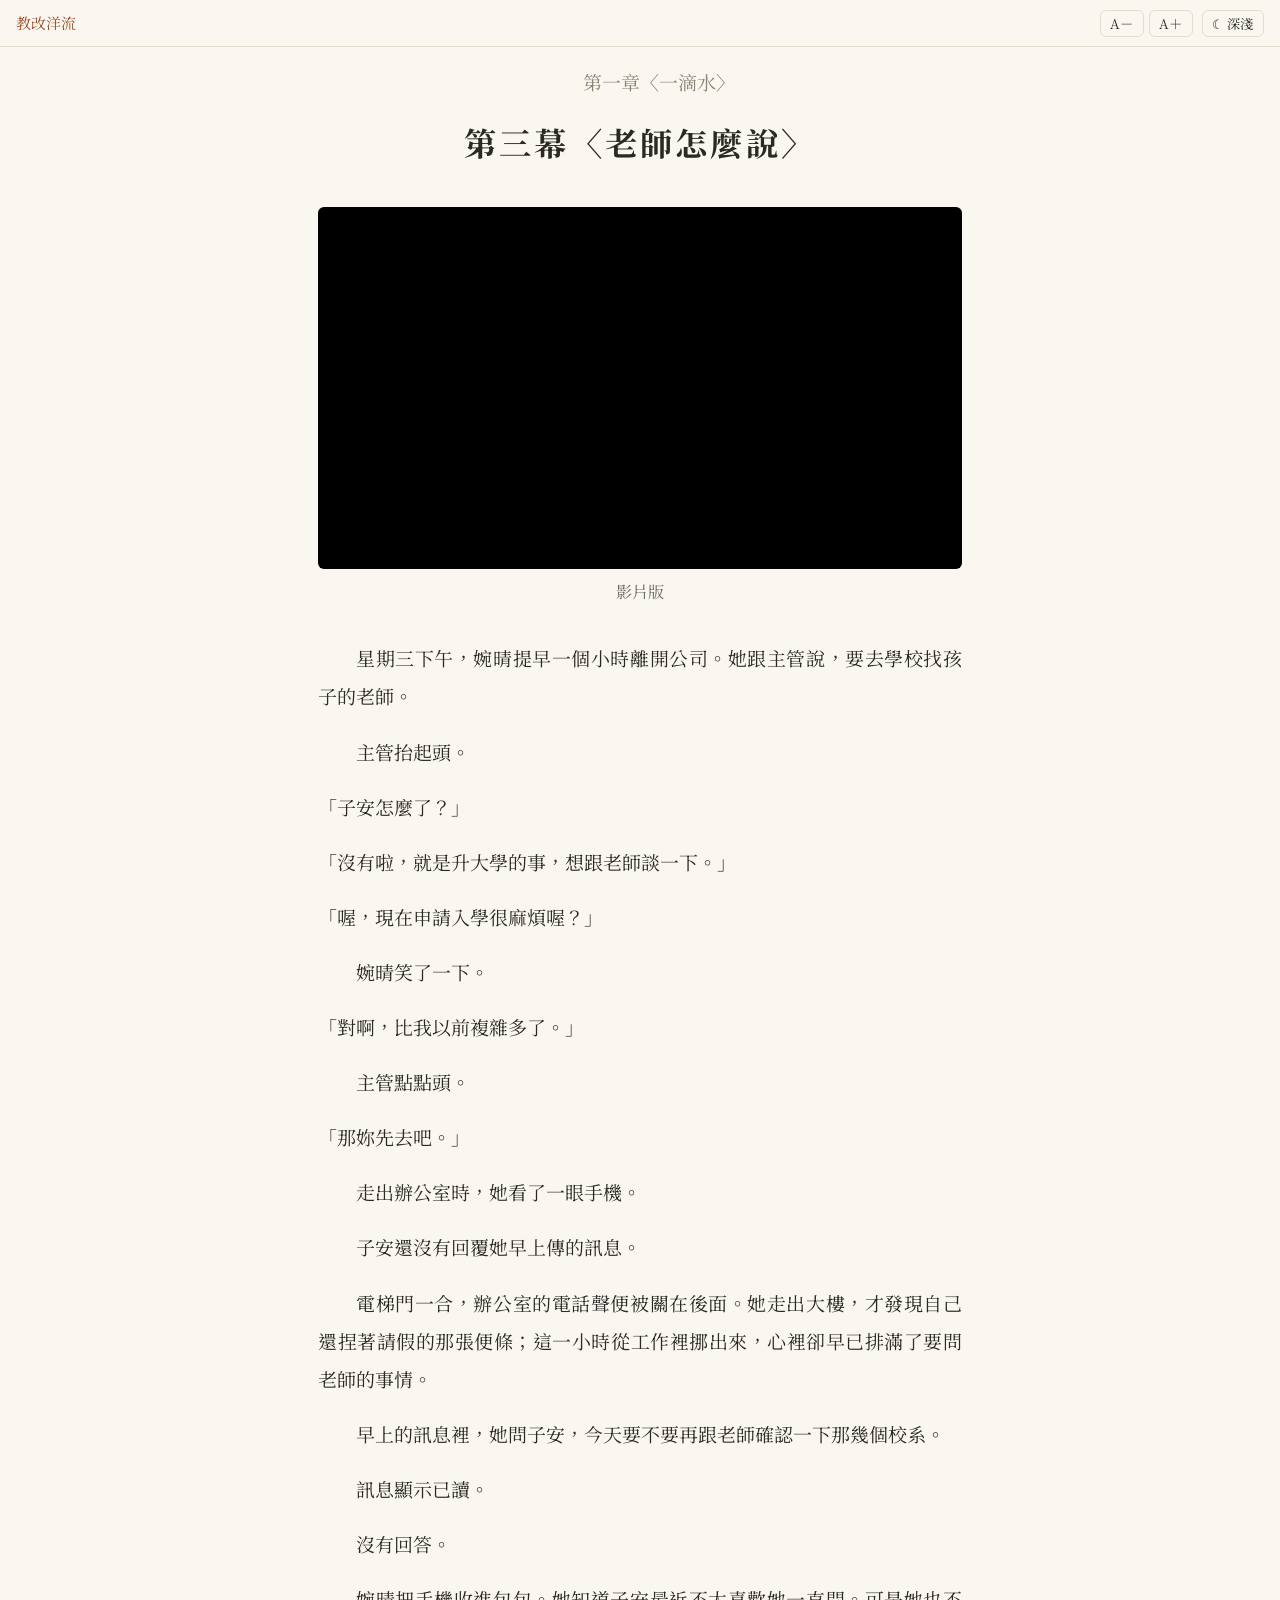
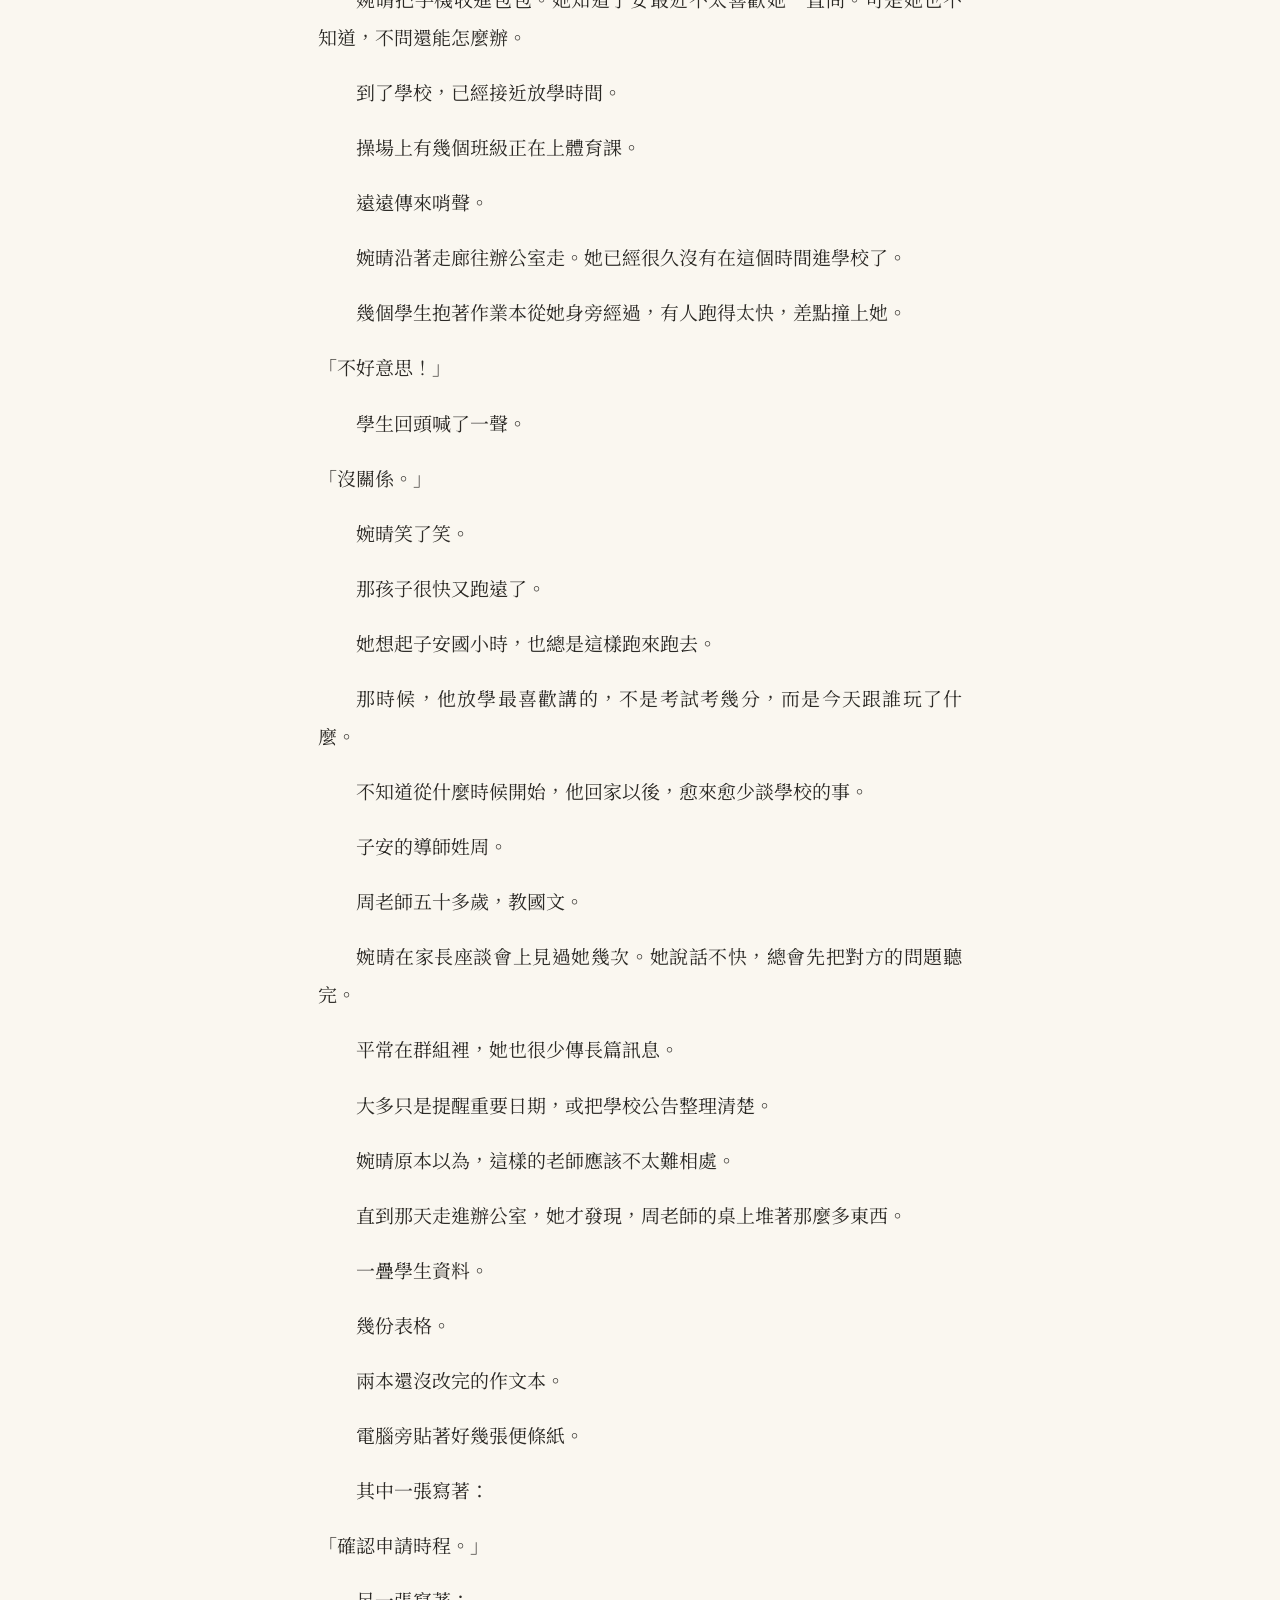
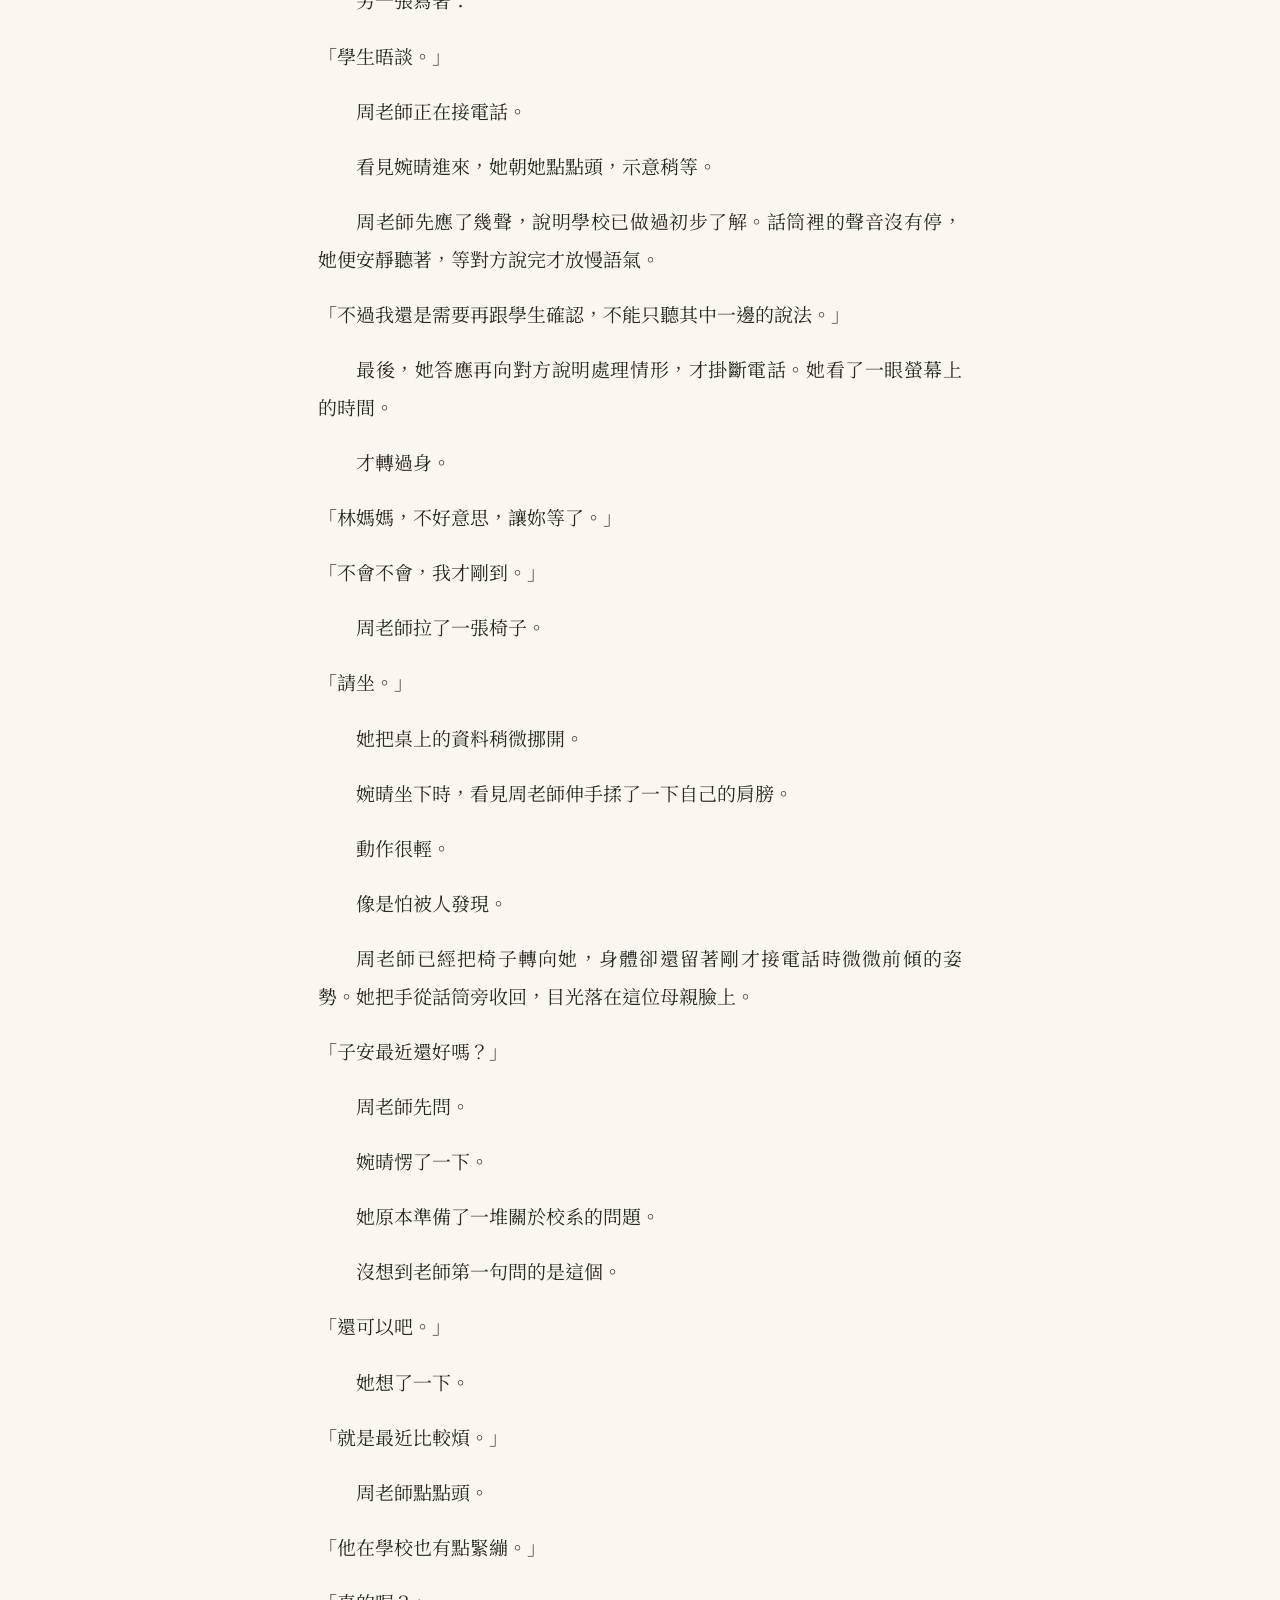
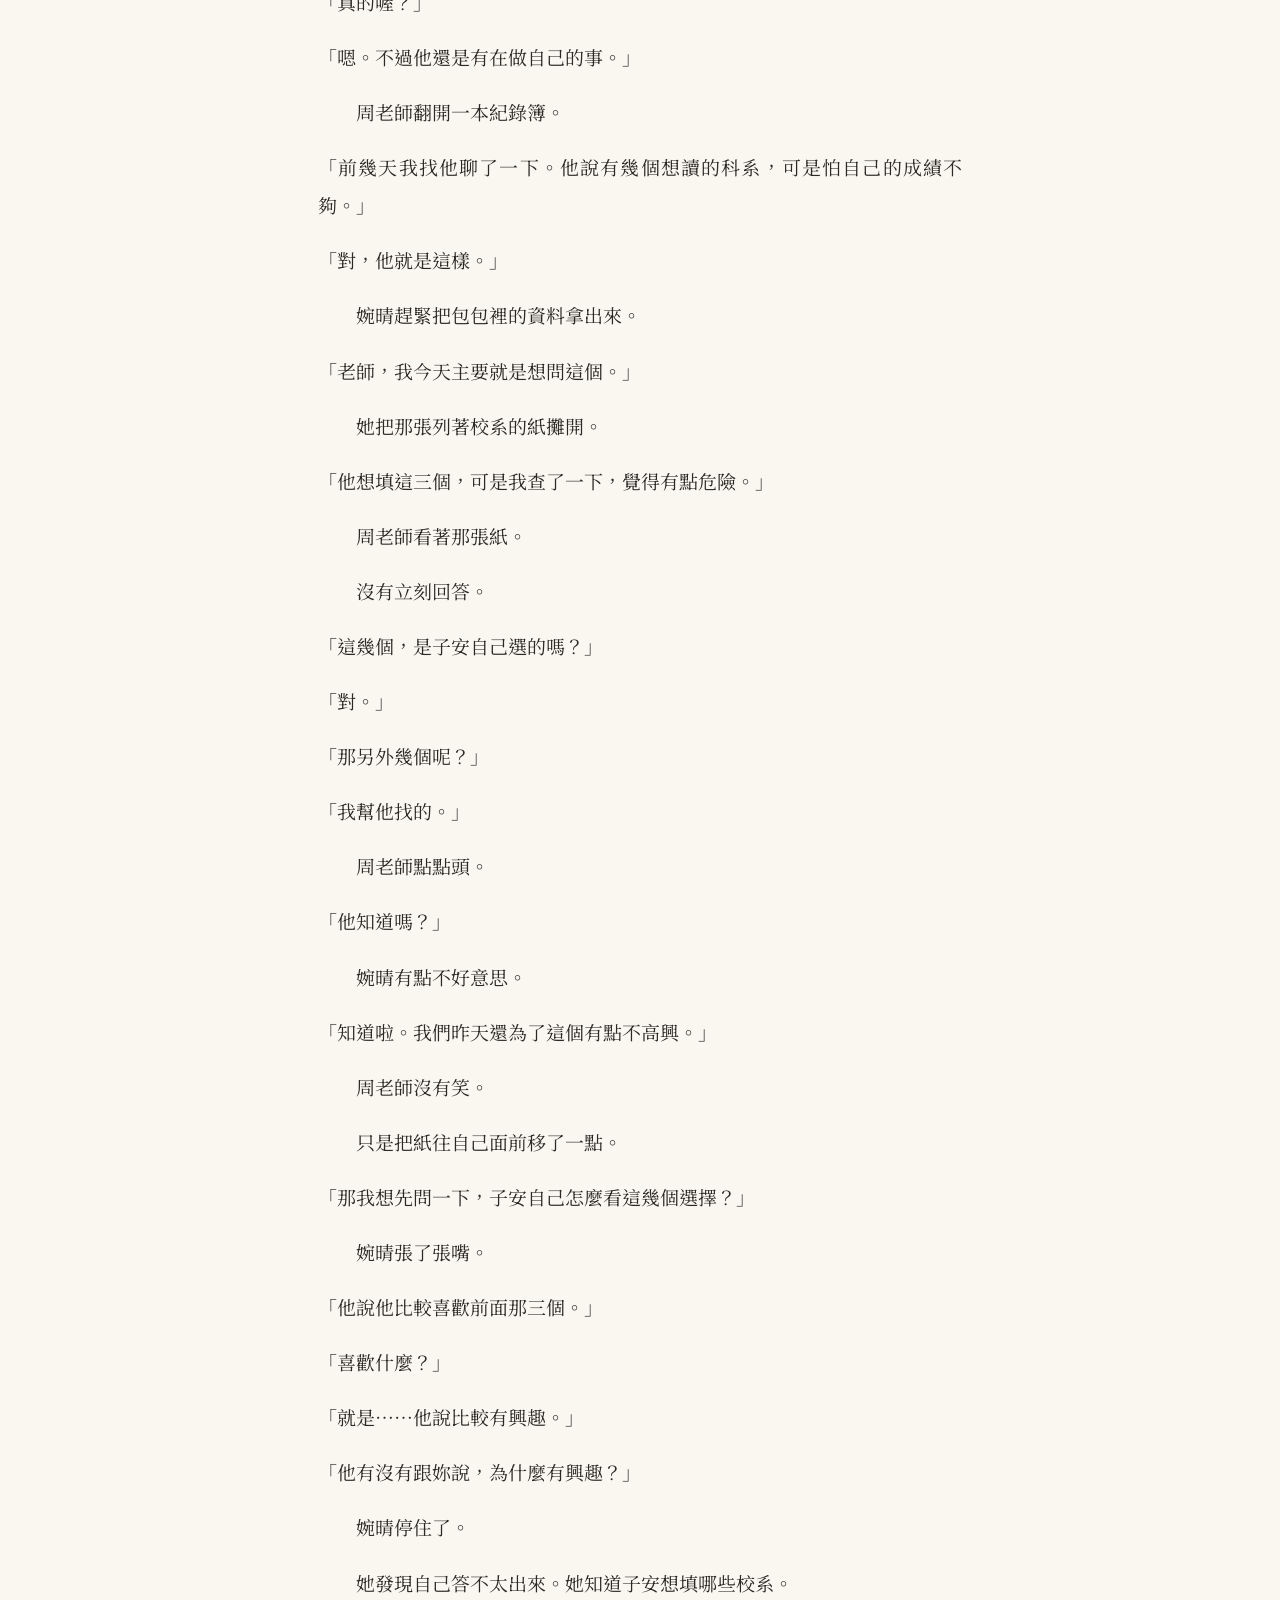
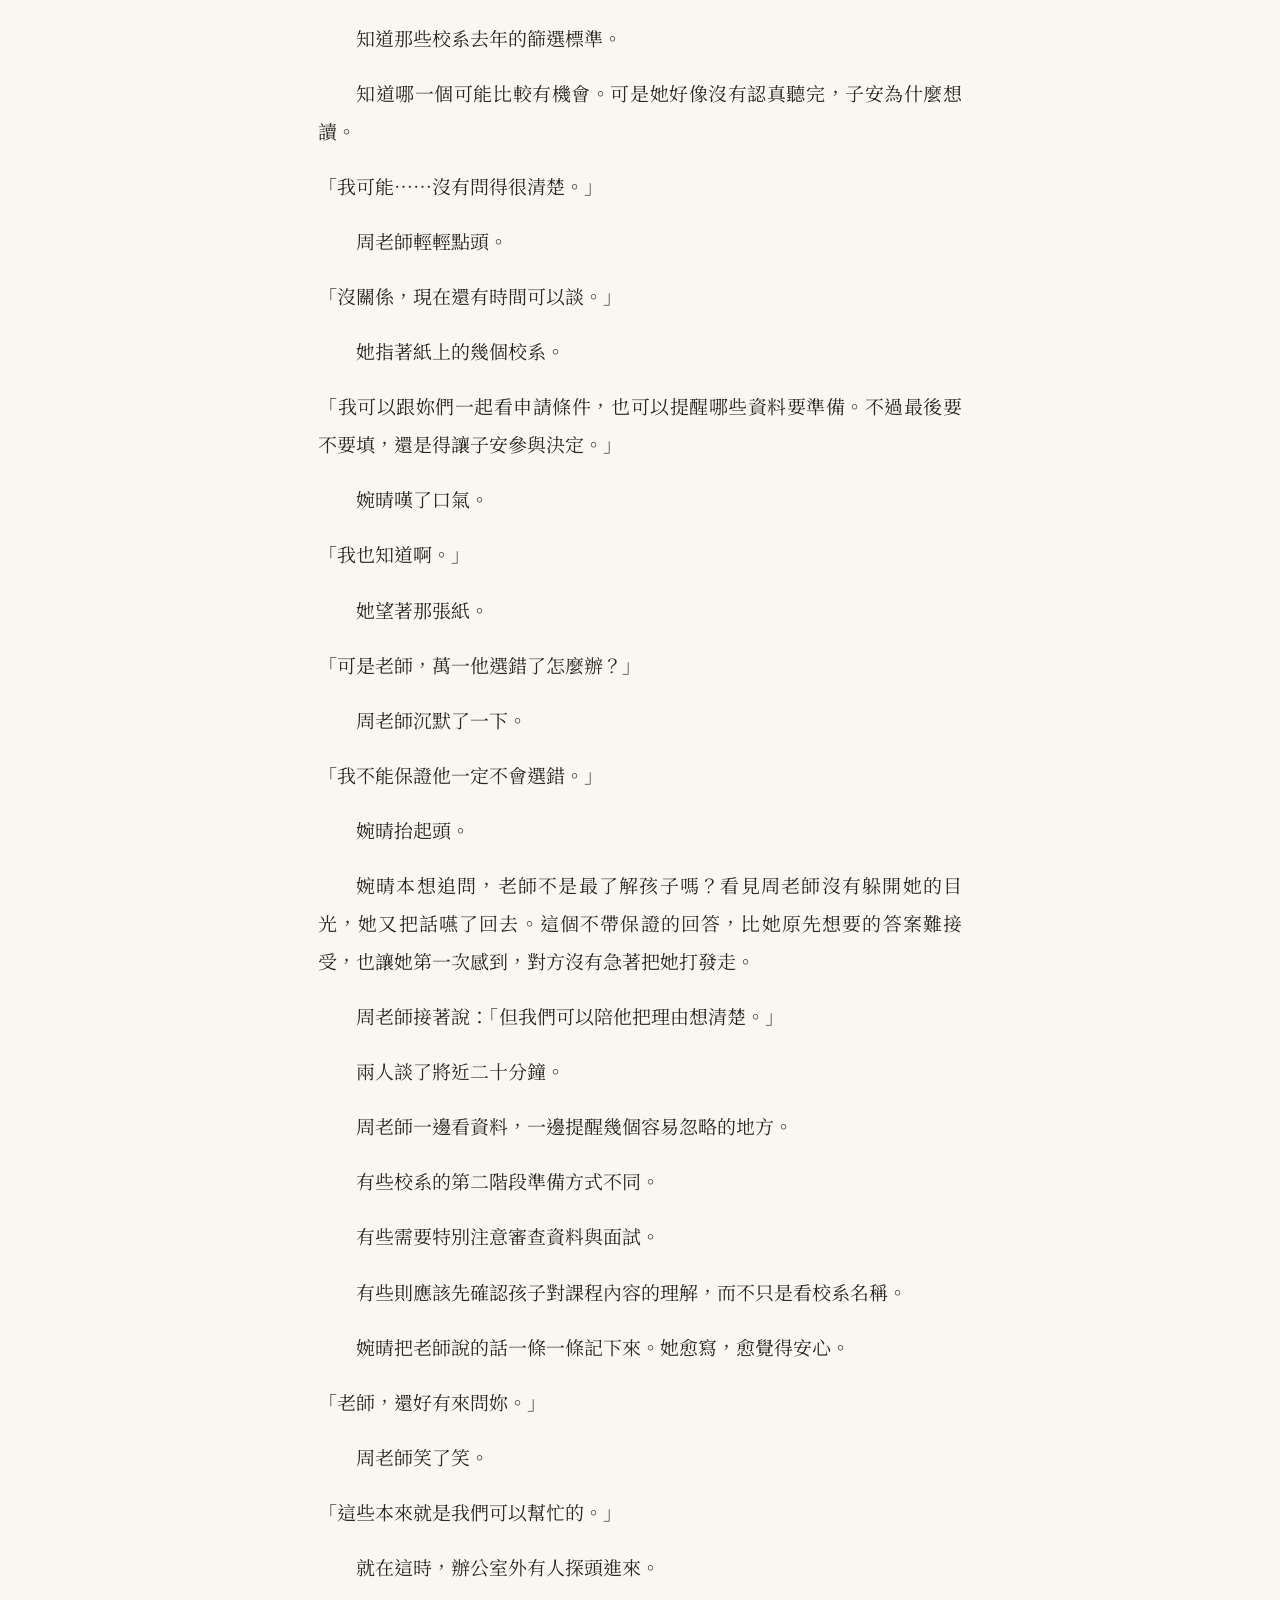
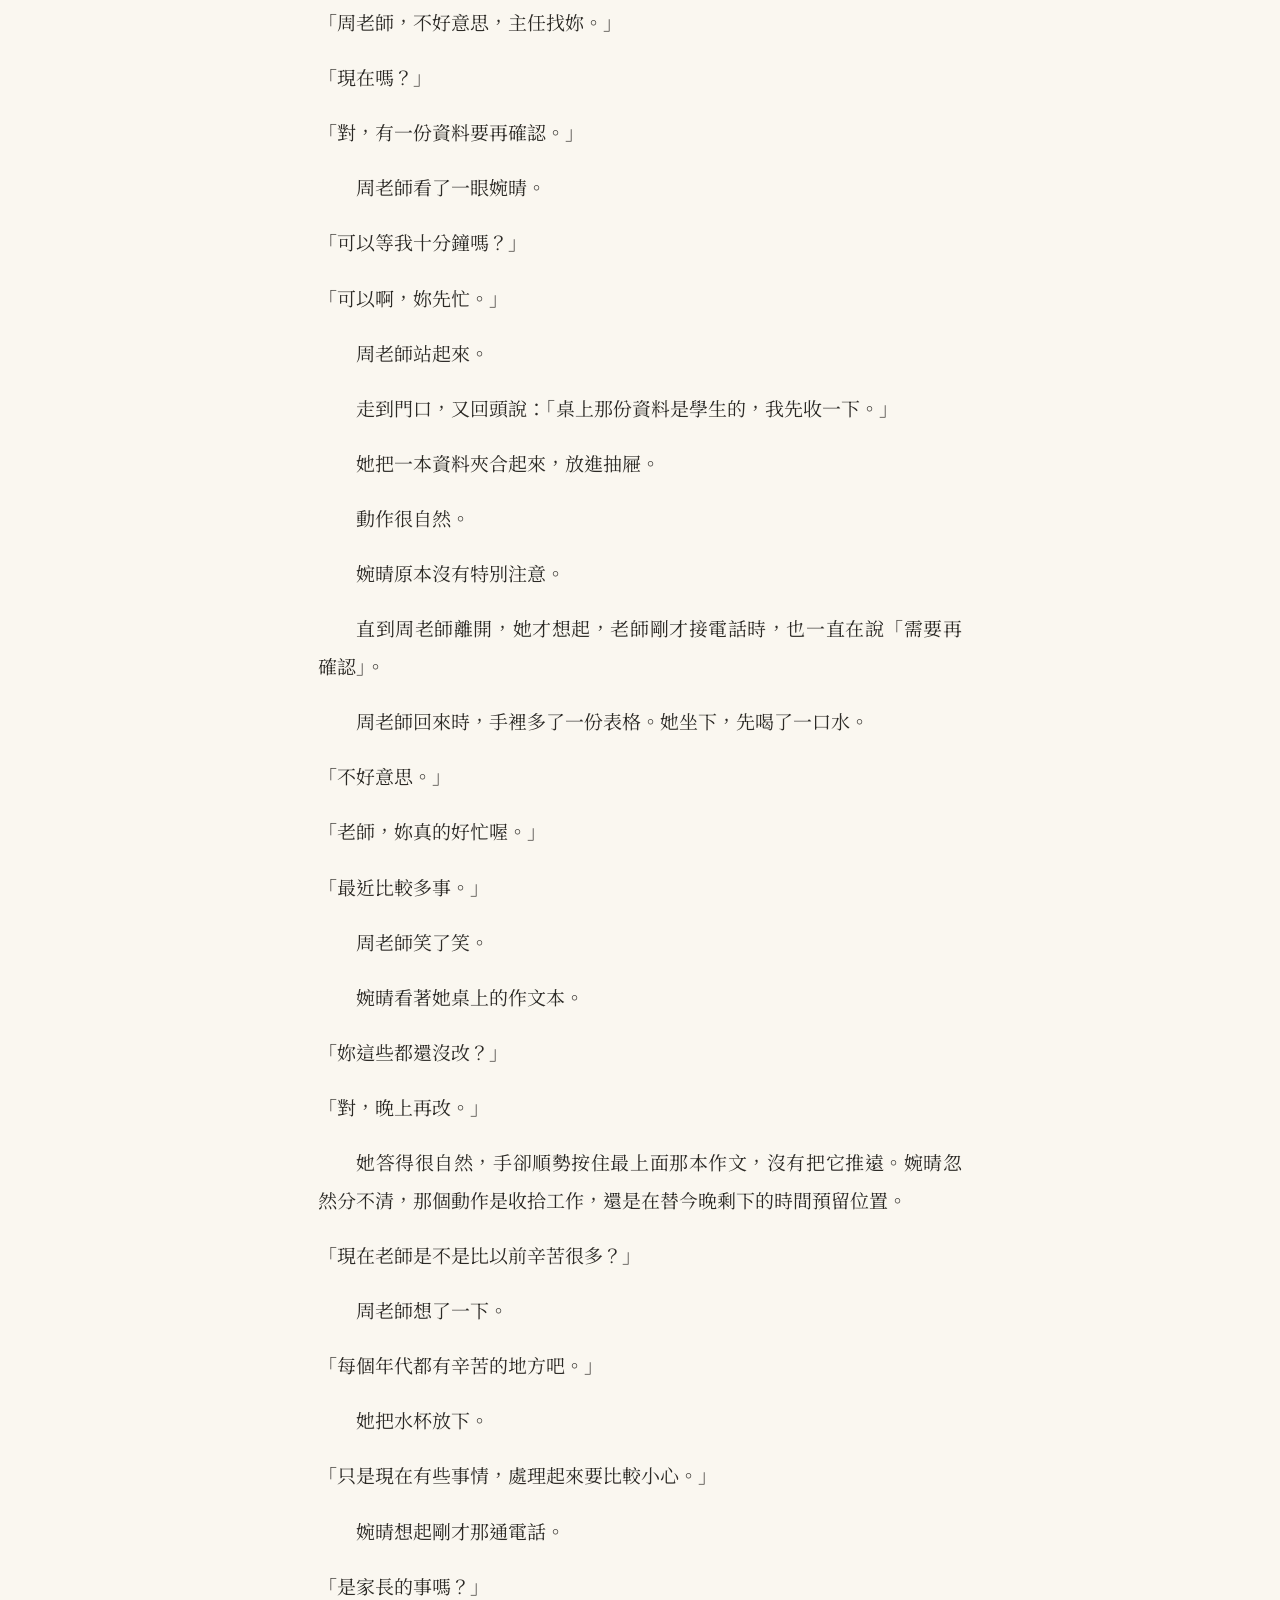
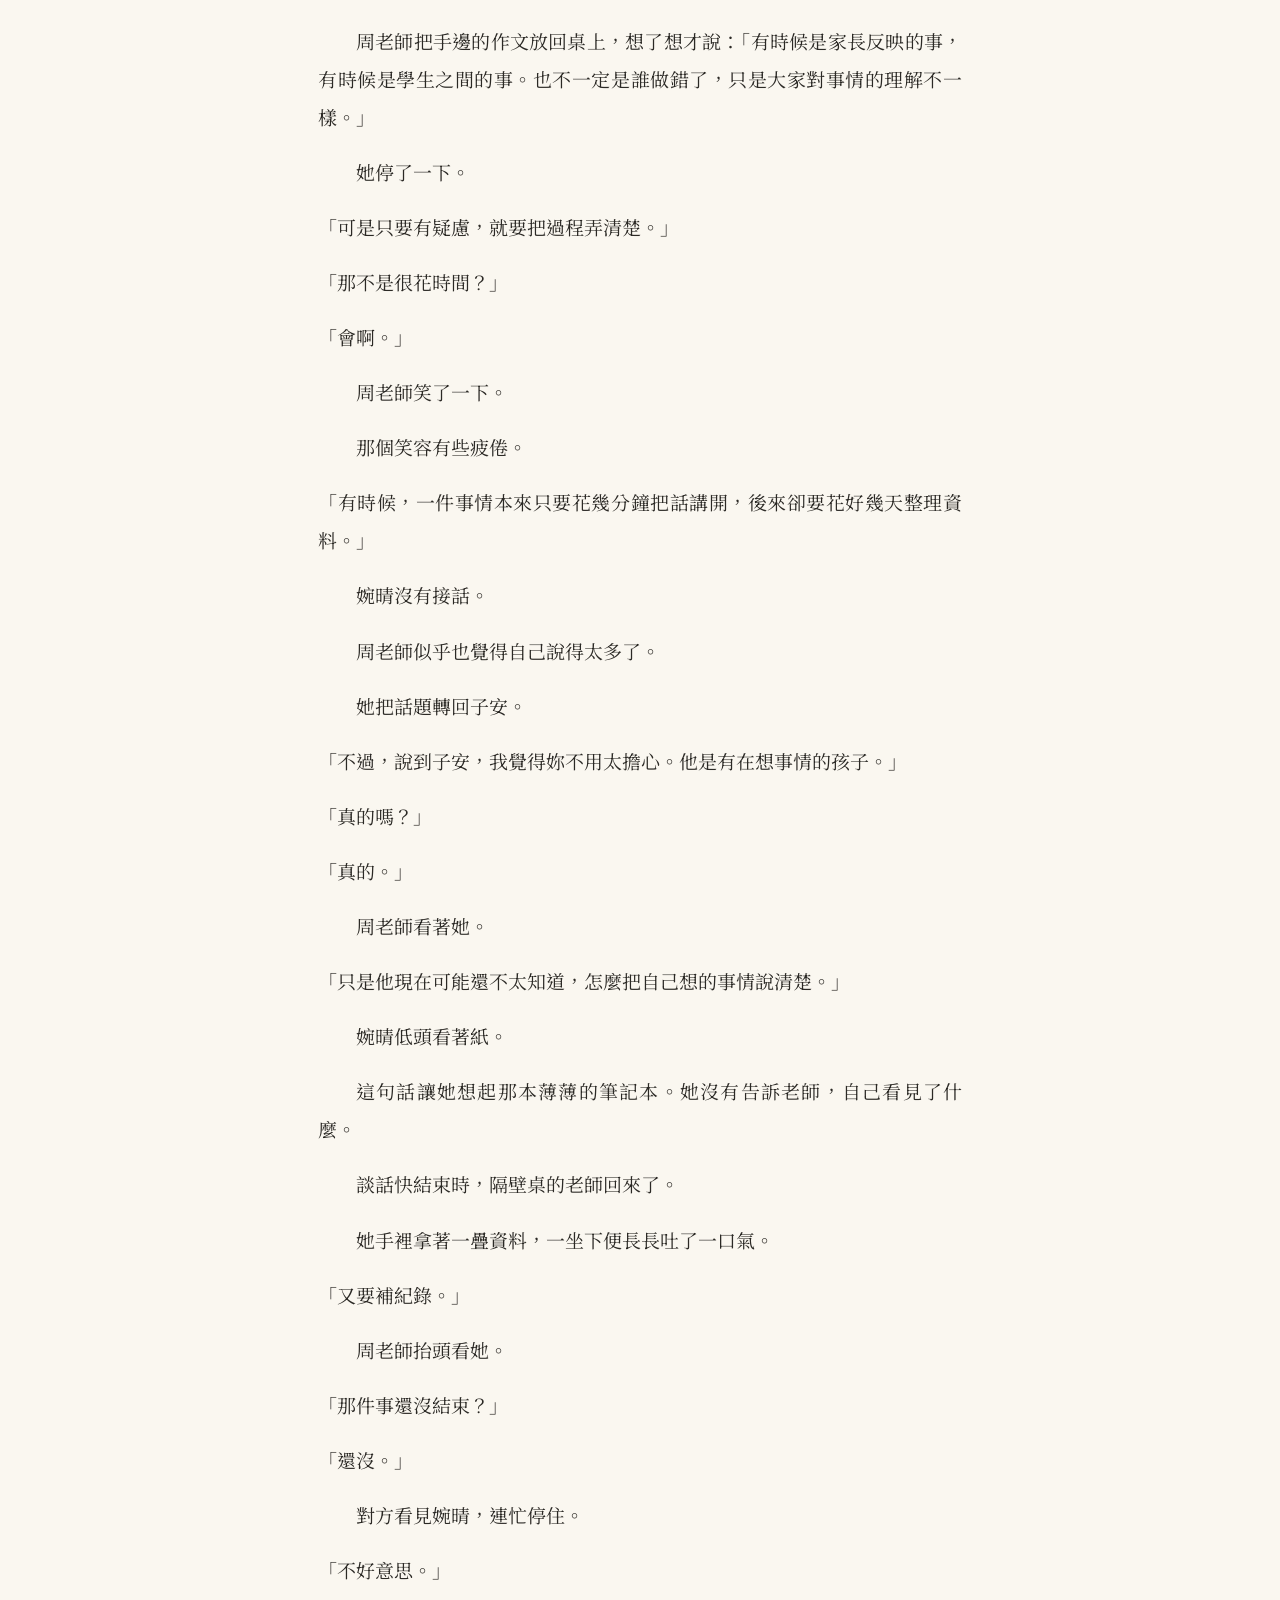
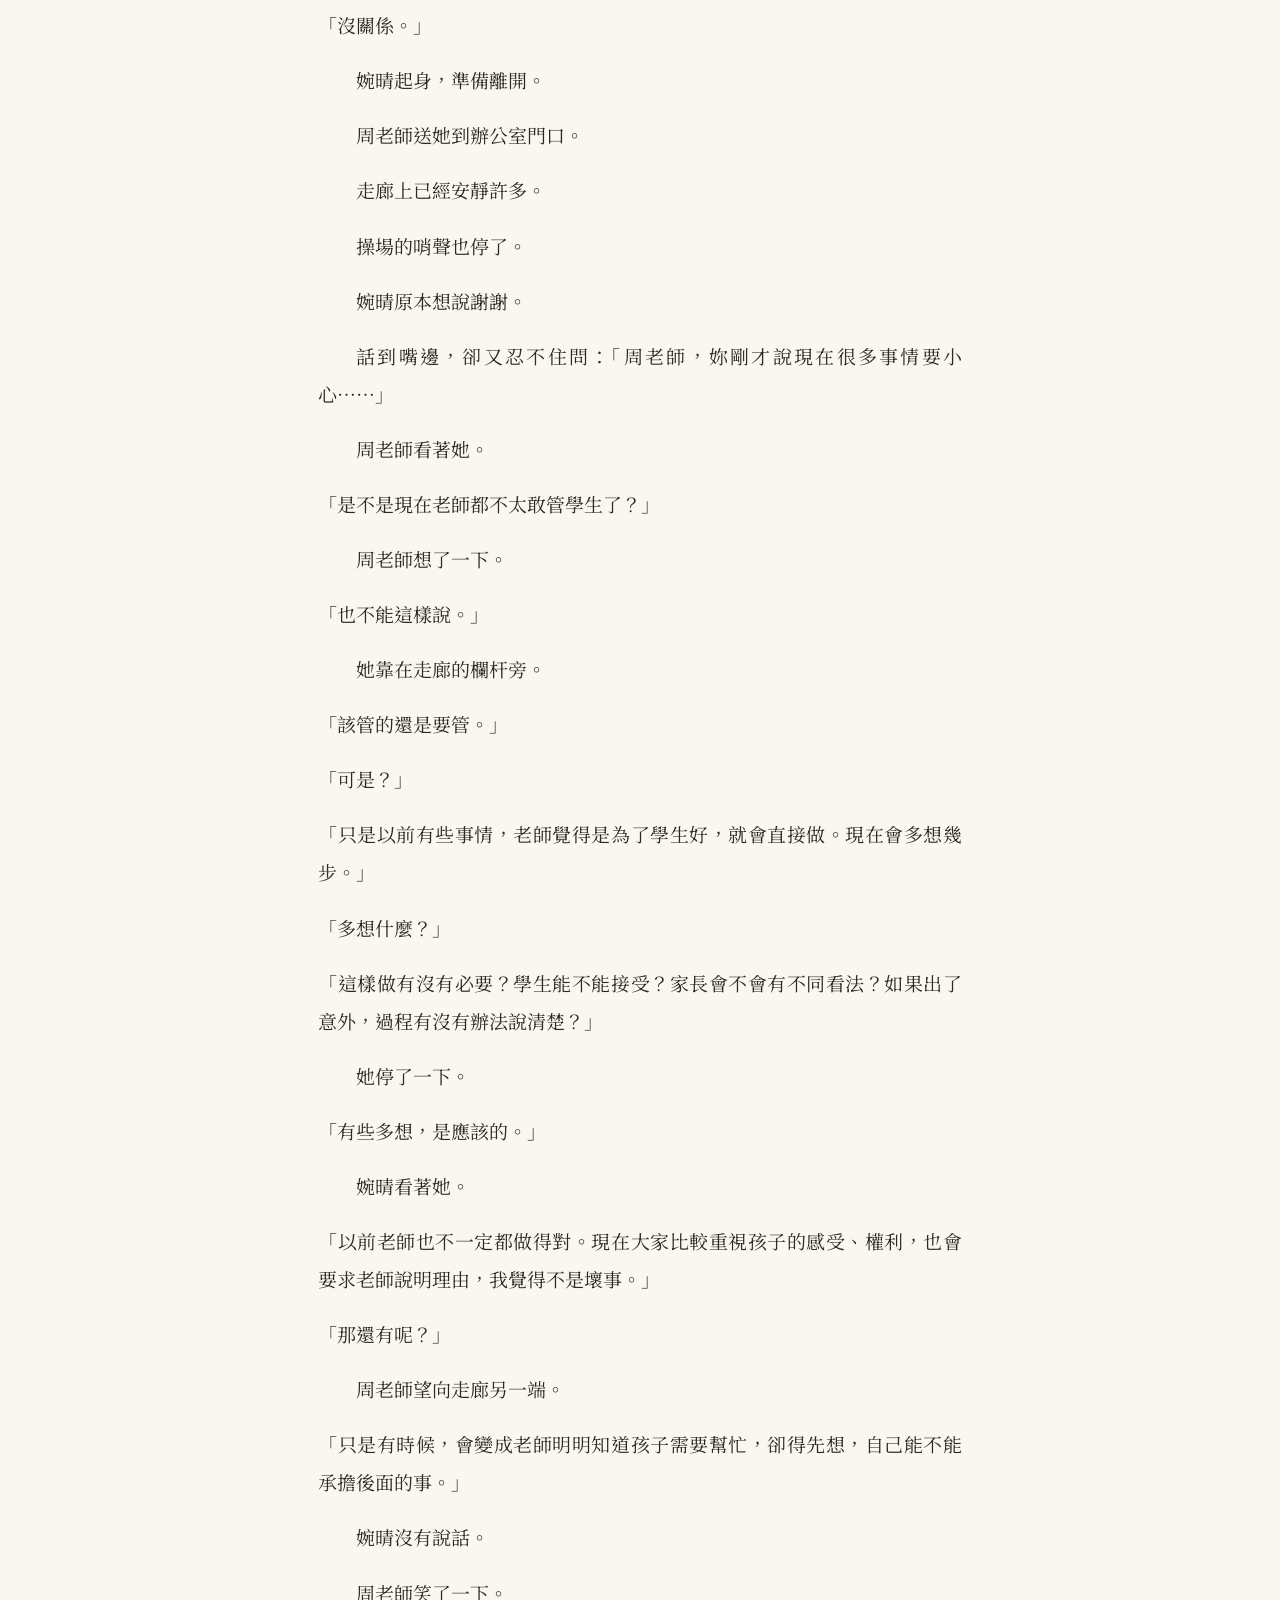
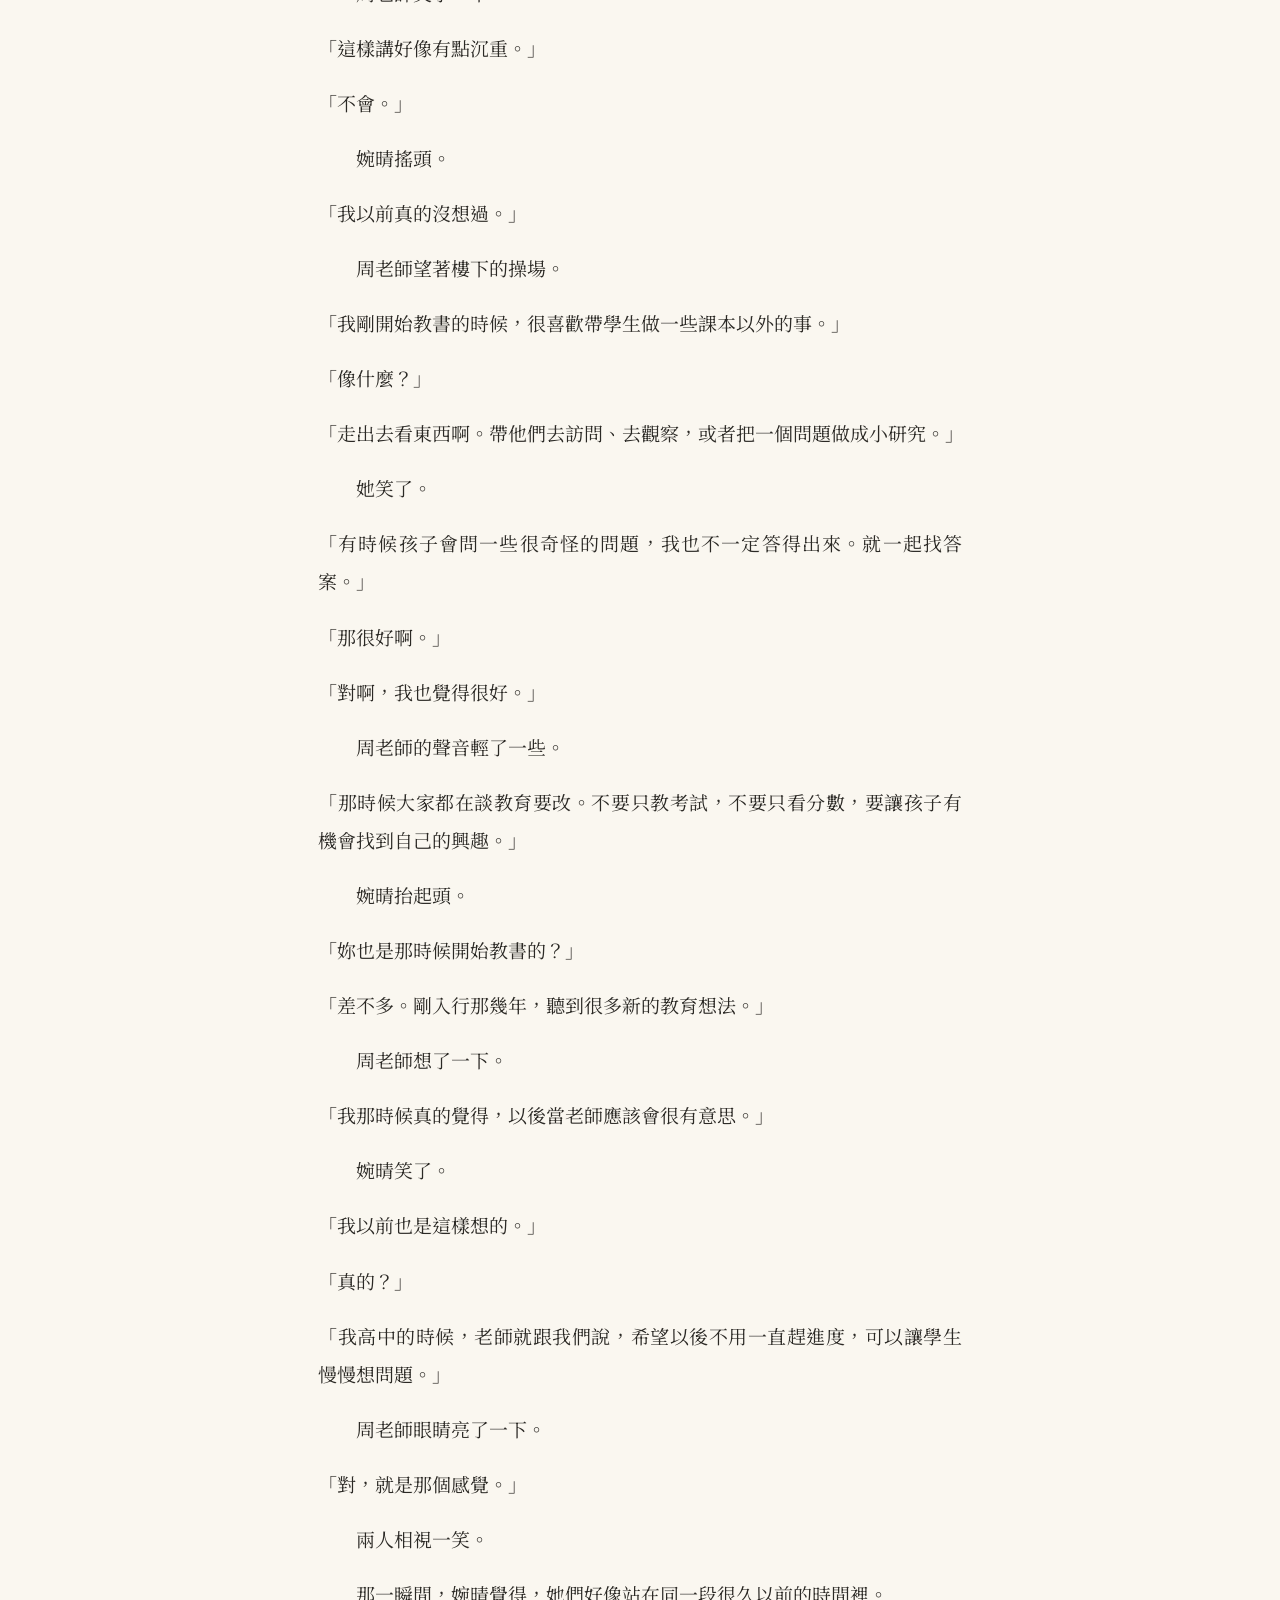
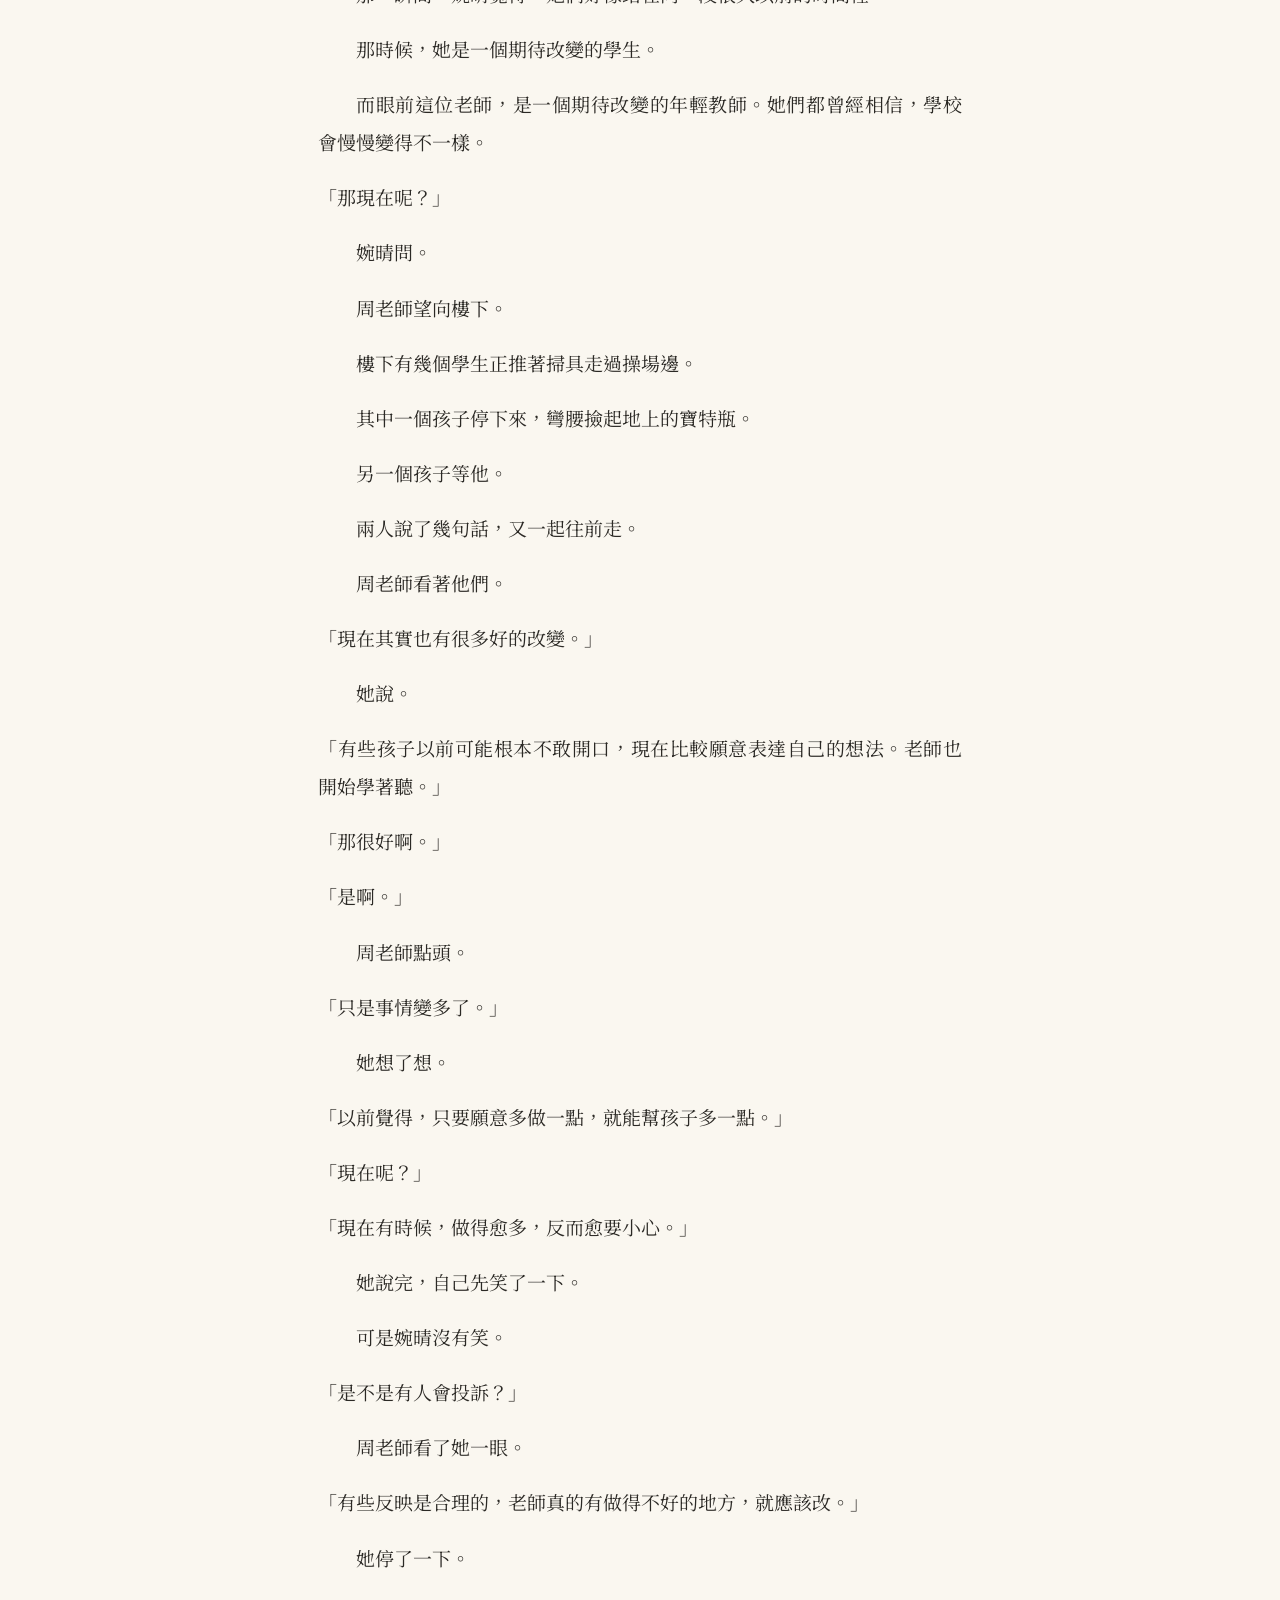
<file: docs/chapter-03.html>
<!doctype html><html lang="zh-Hant"><head><meta charset="utf-8">
<meta name="viewport" content="width=device-width,initial-scale=1"><title>第三幕〈老師怎麼說〉｜教改洋流</title>
<link rel="preconnect" href="https://fonts.googleapis.com"><link href="https://fonts.googleapis.com/css2?family=Noto+Serif+TC:wght@400;700&display=swap" rel="stylesheet">
<link rel="stylesheet" href="style.css"><script>
const d=document.documentElement,s=localStorage;
if(s.theme)d.dataset.theme=s.theme;if(s.fs)d.style.setProperty('--fs',s.fs+'px');
function tg(){d.dataset.theme=d.dataset.theme=='dark'?'':'dark';s.theme=d.dataset.theme}
function fz(k){let v=parseInt(s.fs||19)+k;v=Math.max(14,Math.min(28,v));s.fs=v;d.style.setProperty('--fs',v+'px')}
</script></head><body>
<div class="bar"><a href="index.html">教改洋流</a><div>
<button onclick="fz(-1)" title="縮小字體">A－</button><button onclick="fz(1)" title="放大字體">A＋</button>
<button onclick="tg()" title="切換深色／淺色">☾ 深淺</button></div></div>
<main><p class='sub'>第一章〈一滴水〉</p><h1>第三幕〈老師怎麼說〉</h1>
<figure class="video"><div class="vw"><iframe src="https://www.youtube-nocookie.com/embed/sjK3KbcEDOQ" title="影片" allowfullscreen loading="lazy" allow="accelerometer; encrypted-media; gyroscope; picture-in-picture"></iframe></div><figcaption>影片版</figcaption></figure>
<p>星期三下午，婉晴提早一個小時離開公司。她跟主管說，要去學校找孩子的老師。</p>
<p>主管抬起頭。</p>
<p class="q">「子安怎麼了？」</p>
<p class="q">「沒有啦，就是升大學的事，想跟老師談一下。」</p>
<p class="q">「喔，現在申請入學很麻煩喔？」</p>
<p>婉晴笑了一下。</p>
<p class="q">「對啊，比我以前複雜多了。」</p>
<p>主管點點頭。</p>
<p class="q">「那妳先去吧。」</p>
<p>走出辦公室時，她看了一眼手機。</p>
<p>子安還沒有回覆她早上傳的訊息。</p>
<p>電梯門一合，辦公室的電話聲便被關在後面。她走出大樓，才發現自己還捏著請假的那張便條；這一小時從工作裡挪出來，心裡卻早已排滿了要問老師的事情。</p>
<p>早上的訊息裡，她問子安，今天要不要再跟老師確認一下那幾個校系。</p>
<p>訊息顯示已讀。</p>
<p>沒有回答。</p>
<p>婉晴把手機收進包包。她知道子安最近不太喜歡她一直問。可是她也不知道，不問還能怎麼辦。</p>
<p>到了學校，已經接近放學時間。</p>
<p>操場上有幾個班級正在上體育課。</p>
<p>遠遠傳來哨聲。</p>
<p>婉晴沿著走廊往辦公室走。她已經很久沒有在這個時間進學校了。</p>
<p>幾個學生抱著作業本從她身旁經過，有人跑得太快，差點撞上她。</p>
<p class="q">「不好意思！」</p>
<p>學生回頭喊了一聲。</p>
<p class="q">「沒關係。」</p>
<p>婉晴笑了笑。</p>
<p>那孩子很快又跑遠了。</p>
<p>她想起子安國小時，也總是這樣跑來跑去。</p>
<p>那時候，他放學最喜歡講的，不是考試考幾分，而是今天跟誰玩了什麼。</p>
<p>不知道從什麼時候開始，他回家以後，愈來愈少談學校的事。</p>
<p>子安的導師姓周。</p>
<p>周老師五十多歲，教國文。</p>
<p>婉晴在家長座談會上見過她幾次。她說話不快，總會先把對方的問題聽完。</p>
<p>平常在群組裡，她也很少傳長篇訊息。</p>
<p>大多只是提醒重要日期，或把學校公告整理清楚。</p>
<p>婉晴原本以為，這樣的老師應該不太難相處。</p>
<p>直到那天走進辦公室，她才發現，周老師的桌上堆著那麼多東西。</p>
<p>一疊學生資料。</p>
<p>幾份表格。</p>
<p>兩本還沒改完的作文本。</p>
<p>電腦旁貼著好幾張便條紙。</p>
<p>其中一張寫著：</p>
<p class="q">「確認申請時程。」</p>
<p>另一張寫著：</p>
<p class="q">「學生晤談。」</p>
<p>周老師正在接電話。</p>
<p>看見婉晴進來，她朝她點點頭，示意稍等。</p>
<p>周老師先應了幾聲，說明學校已做過初步了解。話筒裡的聲音沒有停，她便安靜聽著，等對方說完才放慢語氣。</p>
<p class="q">「不過我還是需要再跟學生確認，不能只聽其中一邊的說法。」</p>
<p>最後，她答應再向對方說明處理情形，才掛斷電話。她看了一眼螢幕上的時間。</p>
<p>才轉過身。</p>
<p class="q">「林媽媽，不好意思，讓妳等了。」</p>
<p class="q">「不會不會，我才剛到。」</p>
<p>周老師拉了一張椅子。</p>
<p class="q">「請坐。」</p>
<p>她把桌上的資料稍微挪開。</p>
<p>婉晴坐下時，看見周老師伸手揉了一下自己的肩膀。</p>
<p>動作很輕。</p>
<p>像是怕被人發現。</p>
<p>周老師已經把椅子轉向她，身體卻還留著剛才接電話時微微前傾的姿勢。她把手從話筒旁收回，目光落在這位母親臉上。</p>
<p class="q">「子安最近還好嗎？」</p>
<p>周老師先問。</p>
<p>婉晴愣了一下。</p>
<p>她原本準備了一堆關於校系的問題。</p>
<p>沒想到老師第一句問的是這個。</p>
<p class="q">「還可以吧。」</p>
<p>她想了一下。</p>
<p class="q">「就是最近比較煩。」</p>
<p>周老師點點頭。</p>
<p class="q">「他在學校也有點緊繃。」</p>
<p class="q">「真的喔？」</p>
<p class="q">「嗯。不過他還是有在做自己的事。」</p>
<p>周老師翻開一本紀錄簿。</p>
<p class="q">「前幾天我找他聊了一下。他說有幾個想讀的科系，可是怕自己的成績不夠。」</p>
<p class="q">「對，他就是這樣。」</p>
<p>婉晴趕緊把包包裡的資料拿出來。</p>
<p class="q">「老師，我今天主要就是想問這個。」</p>
<p>她把那張列著校系的紙攤開。</p>
<p class="q">「他想填這三個，可是我查了一下，覺得有點危險。」</p>
<p>周老師看著那張紙。</p>
<p>沒有立刻回答。</p>
<p class="q">「這幾個，是子安自己選的嗎？」</p>
<p class="q">「對。」</p>
<p class="q">「那另外幾個呢？」</p>
<p class="q">「我幫他找的。」</p>
<p>周老師點點頭。</p>
<p class="q">「他知道嗎？」</p>
<p>婉晴有點不好意思。</p>
<p class="q">「知道啦。我們昨天還為了這個有點不高興。」</p>
<p>周老師沒有笑。</p>
<p>只是把紙往自己面前移了一點。</p>
<p class="q">「那我想先問一下，子安自己怎麼看這幾個選擇？」</p>
<p>婉晴張了張嘴。</p>
<p class="q">「他說他比較喜歡前面那三個。」</p>
<p class="q">「喜歡什麼？」</p>
<p class="q">「就是……他說比較有興趣。」</p>
<p class="q">「他有沒有跟妳說，為什麼有興趣？」</p>
<p>婉晴停住了。</p>
<p>她發現自己答不太出來。她知道子安想填哪些校系。</p>
<p>知道那些校系去年的篩選標準。</p>
<p>知道哪一個可能比較有機會。可是她好像沒有認真聽完，子安為什麼想讀。</p>
<p class="q">「我可能……沒有問得很清楚。」</p>
<p>周老師輕輕點頭。</p>
<p class="q">「沒關係，現在還有時間可以談。」</p>
<p>她指著紙上的幾個校系。</p>
<p class="q">「我可以跟妳們一起看申請條件，也可以提醒哪些資料要準備。不過最後要不要填，還是得讓子安參與決定。」</p>
<p>婉晴嘆了口氣。</p>
<p class="q">「我也知道啊。」</p>
<p>她望著那張紙。</p>
<p class="q">「可是老師，萬一他選錯了怎麼辦？」</p>
<p>周老師沉默了一下。</p>
<p class="q">「我不能保證他一定不會選錯。」</p>
<p>婉晴抬起頭。</p>
<p>婉晴本想追問，老師不是最了解孩子嗎？看見周老師沒有躲開她的目光，她又把話嚥了回去。這個不帶保證的回答，比她原先想要的答案難接受，也讓她第一次感到，對方沒有急著把她打發走。</p>
<p>周老師接著說：「但我們可以陪他把理由想清楚。」</p>
<p>兩人談了將近二十分鐘。</p>
<p>周老師一邊看資料，一邊提醒幾個容易忽略的地方。</p>
<p>有些校系的第二階段準備方式不同。</p>
<p>有些需要特別注意審查資料與面試。</p>
<p>有些則應該先確認孩子對課程內容的理解，而不只是看校系名稱。</p>
<p>婉晴把老師說的話一條一條記下來。她愈寫，愈覺得安心。</p>
<p class="q">「老師，還好有來問妳。」</p>
<p>周老師笑了笑。</p>
<p class="q">「這些本來就是我們可以幫忙的。」</p>
<p>就在這時，辦公室外有人探頭進來。</p>
<p class="q">「周老師，不好意思，主任找妳。」</p>
<p class="q">「現在嗎？」</p>
<p class="q">「對，有一份資料要再確認。」</p>
<p>周老師看了一眼婉晴。</p>
<p class="q">「可以等我十分鐘嗎？」</p>
<p class="q">「可以啊，妳先忙。」</p>
<p>周老師站起來。</p>
<p>走到門口，又回頭說：「桌上那份資料是學生的，我先收一下。」</p>
<p>她把一本資料夾合起來，放進抽屜。</p>
<p>動作很自然。</p>
<p>婉晴原本沒有特別注意。</p>
<p>直到周老師離開，她才想起，老師剛才接電話時，也一直在說「需要再確認」。</p>
<p>周老師回來時，手裡多了一份表格。她坐下，先喝了一口水。</p>
<p class="q">「不好意思。」</p>
<p class="q">「老師，妳真的好忙喔。」</p>
<p class="q">「最近比較多事。」</p>
<p>周老師笑了笑。</p>
<p>婉晴看著她桌上的作文本。</p>
<p class="q">「妳這些都還沒改？」</p>
<p class="q">「對，晚上再改。」</p>
<p>她答得很自然，手卻順勢按住最上面那本作文，沒有把它推遠。婉晴忽然分不清，那個動作是收拾工作，還是在替今晚剩下的時間預留位置。</p>
<p class="q">「現在老師是不是比以前辛苦很多？」</p>
<p>周老師想了一下。</p>
<p class="q">「每個年代都有辛苦的地方吧。」</p>
<p>她把水杯放下。</p>
<p class="q">「只是現在有些事情，處理起來要比較小心。」</p>
<p>婉晴想起剛才那通電話。</p>
<p class="q">「是家長的事嗎？」</p>
<p>周老師把手邊的作文放回桌上，想了想才說：「有時候是家長反映的事，有時候是學生之間的事。也不一定是誰做錯了，只是大家對事情的理解不一樣。」</p>
<p>她停了一下。</p>
<p class="q">「可是只要有疑慮，就要把過程弄清楚。」</p>
<p class="q">「那不是很花時間？」</p>
<p class="q">「會啊。」</p>
<p>周老師笑了一下。</p>
<p>那個笑容有些疲倦。</p>
<p class="q">「有時候，一件事情本來只要花幾分鐘把話講開，後來卻要花好幾天整理資料。」</p>
<p>婉晴沒有接話。</p>
<p>周老師似乎也覺得自己說得太多了。</p>
<p>她把話題轉回子安。</p>
<p class="q">「不過，說到子安，我覺得妳不用太擔心。他是有在想事情的孩子。」</p>
<p class="q">「真的嗎？」</p>
<p class="q">「真的。」</p>
<p>周老師看著她。</p>
<p class="q">「只是他現在可能還不太知道，怎麼把自己想的事情說清楚。」</p>
<p>婉晴低頭看著紙。</p>
<p>這句話讓她想起那本薄薄的筆記本。她沒有告訴老師，自己看見了什麼。</p>
<p>談話快結束時，隔壁桌的老師回來了。</p>
<p>她手裡拿著一疊資料，一坐下便長長吐了一口氣。</p>
<p class="q">「又要補紀錄。」</p>
<p>周老師抬頭看她。</p>
<p class="q">「那件事還沒結束？」</p>
<p class="q">「還沒。」</p>
<p>對方看見婉晴，連忙停住。</p>
<p class="q">「不好意思。」</p>
<p class="q">「沒關係。」</p>
<p>婉晴起身，準備離開。</p>
<p>周老師送她到辦公室門口。</p>
<p>走廊上已經安靜許多。</p>
<p>操場的哨聲也停了。</p>
<p>婉晴原本想說謝謝。</p>
<p>話到嘴邊，卻又忍不住問：「周老師，妳剛才說現在很多事情要小心……」</p>
<p>周老師看著她。</p>
<p class="q">「是不是現在老師都不太敢管學生了？」</p>
<p>周老師想了一下。</p>
<p class="q">「也不能這樣說。」</p>
<p>她靠在走廊的欄杆旁。</p>
<p class="q">「該管的還是要管。」</p>
<p class="q">「可是？」</p>
<p class="q">「只是以前有些事情，老師覺得是為了學生好，就會直接做。現在會多想幾步。」</p>
<p class="q">「多想什麼？」</p>
<p class="q">「這樣做有沒有必要？學生能不能接受？家長會不會有不同看法？如果出了意外，過程有沒有辦法說清楚？」</p>
<p>她停了一下。</p>
<p class="q">「有些多想，是應該的。」</p>
<p>婉晴看著她。</p>
<p class="q">「以前老師也不一定都做得對。現在大家比較重視孩子的感受、權利，也會要求老師說明理由，我覺得不是壞事。」</p>
<p class="q">「那還有呢？」</p>
<p>周老師望向走廊另一端。</p>
<p class="q">「只是有時候，會變成老師明明知道孩子需要幫忙，卻得先想，自己能不能承擔後面的事。」</p>
<p>婉晴沒有說話。</p>
<p>周老師笑了一下。</p>
<p class="q">「這樣講好像有點沉重。」</p>
<p class="q">「不會。」</p>
<p>婉晴搖頭。</p>
<p class="q">「我以前真的沒想過。」</p>
<p>周老師望著樓下的操場。</p>
<p class="q">「我剛開始教書的時候，很喜歡帶學生做一些課本以外的事。」</p>
<p class="q">「像什麼？」</p>
<p class="q">「走出去看東西啊。帶他們去訪問、去觀察，或者把一個問題做成小研究。」</p>
<p>她笑了。</p>
<p class="q">「有時候孩子會問一些很奇怪的問題，我也不一定答得出來。就一起找答案。」</p>
<p class="q">「那很好啊。」</p>
<p class="q">「對啊，我也覺得很好。」</p>
<p>周老師的聲音輕了一些。</p>
<p class="q">「那時候大家都在談教育要改。不要只教考試，不要只看分數，要讓孩子有機會找到自己的興趣。」</p>
<p>婉晴抬起頭。</p>
<p class="q">「妳也是那時候開始教書的？」</p>
<p class="q">「差不多。剛入行那幾年，聽到很多新的教育想法。」</p>
<p>周老師想了一下。</p>
<p class="q">「我那時候真的覺得，以後當老師應該會很有意思。」</p>
<p>婉晴笑了。</p>
<p class="q">「我以前也是這樣想的。」</p>
<p class="q">「真的？」</p>
<p class="q">「我高中的時候，老師就跟我們說，希望以後不用一直趕進度，可以讓學生慢慢想問題。」</p>
<p>周老師眼睛亮了一下。</p>
<p class="q">「對，就是那個感覺。」</p>
<p>兩人相視一笑。</p>
<p>那一瞬間，婉晴覺得，她們好像站在同一段很久以前的時間裡。</p>
<p>那時候，她是一個期待改變的學生。</p>
<p>而眼前這位老師，是一個期待改變的年輕教師。她們都曾經相信，學校會慢慢變得不一樣。</p>
<p class="q">「那現在呢？」</p>
<p>婉晴問。</p>
<p>周老師望向樓下。</p>
<p>樓下有幾個學生正推著掃具走過操場邊。</p>
<p>其中一個孩子停下來，彎腰撿起地上的寶特瓶。</p>
<p>另一個孩子等他。</p>
<p>兩人說了幾句話，又一起往前走。</p>
<p>周老師看著他們。</p>
<p class="q">「現在其實也有很多好的改變。」</p>
<p>她說。</p>
<p class="q">「有些孩子以前可能根本不敢開口，現在比較願意表達自己的想法。老師也開始學著聽。」</p>
<p class="q">「那很好啊。」</p>
<p class="q">「是啊。」</p>
<p>周老師點頭。</p>
<p class="q">「只是事情變多了。」</p>
<p>她想了想。</p>
<p class="q">「以前覺得，只要願意多做一點，就能幫孩子多一點。」</p>
<p class="q">「現在呢？」</p>
<p class="q">「現在有時候，做得愈多，反而愈要小心。」</p>
<p>她說完，自己先笑了一下。</p>
<p>可是婉晴沒有笑。</p>
<p class="q">「是不是有人會投訴？」</p>
<p>周老師看了她一眼。</p>
<p class="q">「有些反映是合理的，老師真的有做得不好的地方，就應該改。」</p>
<p>她停了一下。</p>
<p class="q">「但也有一些事，還沒弄清楚，就已經變成老師必須先證明自己沒有做錯。」</p>
<p>婉晴想問是不是有人故意找麻煩。可是她沒有問出口。</p>
<p>周老師繼續說：「有一次，我帶學生做校外觀察。」</p>
<p>她說得很慢。</p>
<p class="q">「一個孩子走路時不小心跌倒，膝蓋擦傷了。當下我們有處理，也通知家長。」</p>
<p class="q">「很嚴重嗎？」</p>
<p class="q">「不嚴重。後來孩子也沒事。」</p>
<p class="q">「那就好。」</p>
<p>周老師點點頭。</p>
<p class="q">「可是後來還是有人問，為什麼要帶學生出去？路線怎麼選的？老師當時站在哪裡？有沒有盡到照顧責任？」</p>
<p>婉晴聽著。</p>
<p class="q">「這些問題，其實可以問。」</p>
<p>周老師說。</p>
<p class="q">「如果真的有疏失，就應該檢討。」</p>
<p>她看向操場。</p>
<p class="q">「只是那之後，每次要帶學生出去，我都會先想很久。」</p>
<p class="q">「後來還有帶嗎？」</p>
<p class="q">「有。」</p>
<p class="q">「那不是很好？」</p>
<p>周老師笑了一下。</p>
<p class="q">「有時候會想，不然就在教室裡看影片好了。」</p>
<p>她停了停。</p>
<p>周老師的嘴角還帶著笑，眼神卻從婉晴臉上移開了一瞬。那個省事的辦法，她顯然真的想過；再看回來時，聲音裡多了一點不甘心。</p>
<p class="q">「比較安全，也比較容易交代。」</p>
<p>婉晴看著她。</p>
<p class="q">「可是妳還是帶了。」</p>
<p class="q">「嗯。」</p>
<p>周老師低頭笑了。</p>
<p class="q">「因為有些東西，孩子真的要走出去才看得見。」</p>
<p>兩人靠著欄杆，聽樓下學生搬動掃具的聲音。</p>
<p>婉晴想到，自己也曾經因為子安在學校受了委屈，急著傳訊息給老師。</p>
<p>那時候她很生氣。</p>
<p>覺得老師怎麼沒有早一點發現。</p>
<p>怎麼沒有立刻處理。</p>
<p>現在想起來，她甚至不太記得自己當時用了什麼語氣。</p>
<p>她有點不好意思。</p>
<p class="q">「老師，我們家長有時候是不是也讓你們很難做？」</p>
<p>周老師轉過頭。</p>
<p class="q">「妳不要這樣想。」</p>
<p class="q">「可是我有時候真的很急。」</p>
<p class="q">「我知道。」</p>
<p>周老師說。</p>
<p class="q">「孩子的事，家長當然會急。」</p>
<p>她停了一下。</p>
<p class="q">「只是有時候，家長希望我們立刻給答案，可是事情還沒查清楚。」</p>
<p class="q">「那怎麼辦？」</p>
<p class="q">「就只能慢慢說明。」</p>
<p class="q">「可是有的人不願意等？」</p>
<p>周老師笑了笑。</p>
<p>沒有回答。</p>
<p>婉晴明白，有些話老師大概也不方便說。</p>
<p>走廊另一端傳來鐘聲。</p>
<p>周老師看了一眼手錶。</p>
<p class="q">「不好意思，我等一下還有一個學生要談。」</p>
<p class="q">「沒關係，今天已經耽誤妳很多時間了。」</p>
<p class="q">「不會。」</p>
<p>周老師說。</p>
<p class="q">「子安的事情，我們再一起想辦法。」</p>
<p>婉晴點頭。</p>
<p>她把那張校系表收進包包。</p>
<p>走了幾步，又回過頭。</p>
<p class="q">「周老師。」</p>
<p class="q">「嗯？」</p>
<p class="q">「妳剛才說，有時候會想乾脆不要帶學生出去。」</p>
<p class="q">「對啊。」</p>
<p class="q">「那妳為什麼還願意做？」</p>
<p>周老師愣了一下。</p>
<p>她似乎沒想到婉晴會這樣問。</p>
<p>過了一會兒，她笑了。</p>
<p class="q">「因為還是會有一些時候，覺得很值得。」</p>
<p class="q">「什麼時候？」</p>
<p class="q">「像有些孩子，原本不太說話，後來願意跟妳談自己的事。」</p>
<p>她想了一下。</p>
<p class="q">「或者一個孩子，突然把以前一直弄不懂的事情想通了。」</p>
<p class="q">「就這樣？」</p>
<p class="q">「就這樣啊。」</p>
<p>周老師笑得有些不好意思。</p>
<p class="q">「當老師有時候就是這樣。」</p>
<p>她看著婉晴。</p>
<p class="q">「孩子長大以後，不一定記得我們教過什麼。」</p>
<p class="q">「可是？」</p>
<p class="q">「可是如果有一天，他遇到困難，還記得以前有個老師願意聽他說話，我就覺得很好了。」</p>
<p>最後幾個字說得很輕，卻沒有剛才談程序時的遲疑。婉晴看見她眼裡那點光，明白，讓這個人疲憊的事情很多，讓她還願意留下來的，也不是沒有。</p>
<p>婉晴站在原地。</p>
<p>不知道為什麼，鼻子有點酸。</p>
<p>走出校門時，天色還亮著。</p>
<p>婉晴站在路邊，拿出手機。</p>
<p>子安終於回覆了。</p>
<p class="q">「老師有說什麼嗎？」</p>
<p>她看著那行字。</p>
<p>想了一下，才慢慢打字。</p>
<p class="q">「老師說，你有自己的想法。她覺得我們可以一起把它想清楚。」</p>
<p>訊息送出去後，她又補了一句。</p>
<p class="q">「媽媽也想聽你說。」</p>
<p>這一次，子安很快回覆。</p>
<p class="q">「好。」</p>
<p>只有一個字。</p>
<p>婉晴卻看了很久。</p>
<p>她把手機收起來。</p>
<p>正準備過馬路，忽然聽見身後有人喊：「老師！」</p>
<p>她回過頭。</p>
<p>一個背著書包的男生從校門裡跑出來。</p>
<p>周老師正站在門口。</p>
<p class="q">「你不是回家了？」</p>
<p class="q">「我忘記跟妳說！」</p>
<p>男生跑得氣喘吁吁。</p>
<p class="q">「我昨天那個面試練習，後來有照妳說的再改一次。」</p>
<p class="q">「真的？」</p>
<p class="q">「嗯！我覺得這次比較講得清楚了。」</p>
<p>周老師笑了。</p>
<p class="q">「那很好啊。」</p>
<p>男生揮揮手，轉身跑向公車站。</p>
<p>周老師站在原地，看著他跑遠。</p>
<p>然後低頭看了一眼手機。</p>
<p>似乎又有什麼訊息進來。她停了一會兒，才轉身走回學校。</p>
<p>婉晴看著她的背影。</p>
<p>想起三十年前，那位站在黑板前、說著自己很期待教育改革的數學老師。</p>
<p>那時候的老師，希望有一天，能不必一直趕著考試。</p>
<p>眼前的周老師，已經可以做許多當年老師想做的事。卻也多了許多當年未必想得到的顧慮。</p>
<p>婉晴不知道，這究竟算不算當年大家期待的學校。</p>
<p>但她很清楚一件事。</p>
<p>子安需要的，不只是一張比較有把握的志願表。他需要有人幫他看見自己想走的路。</p>
<p>而老師也需要有人，讓她能安心地幫助孩子。</p>
<p>綠燈亮了。</p>
<p>婉晴跟著人群走過馬路。</p>
<p>這一次，她沒有急著再打開手機查校系。</p>
<nav class="pn"><span><a href="chapter-02.html">← 第二幕〈三十年前〉</a></span><span class="c"><a href="index.html">目錄</a></span><span class="r"><a href="chapter-04.html">第四幕〈孩子想走的路〉 →</a></span></nav></main><footer>© 哲音</footer></body></html>
</file>
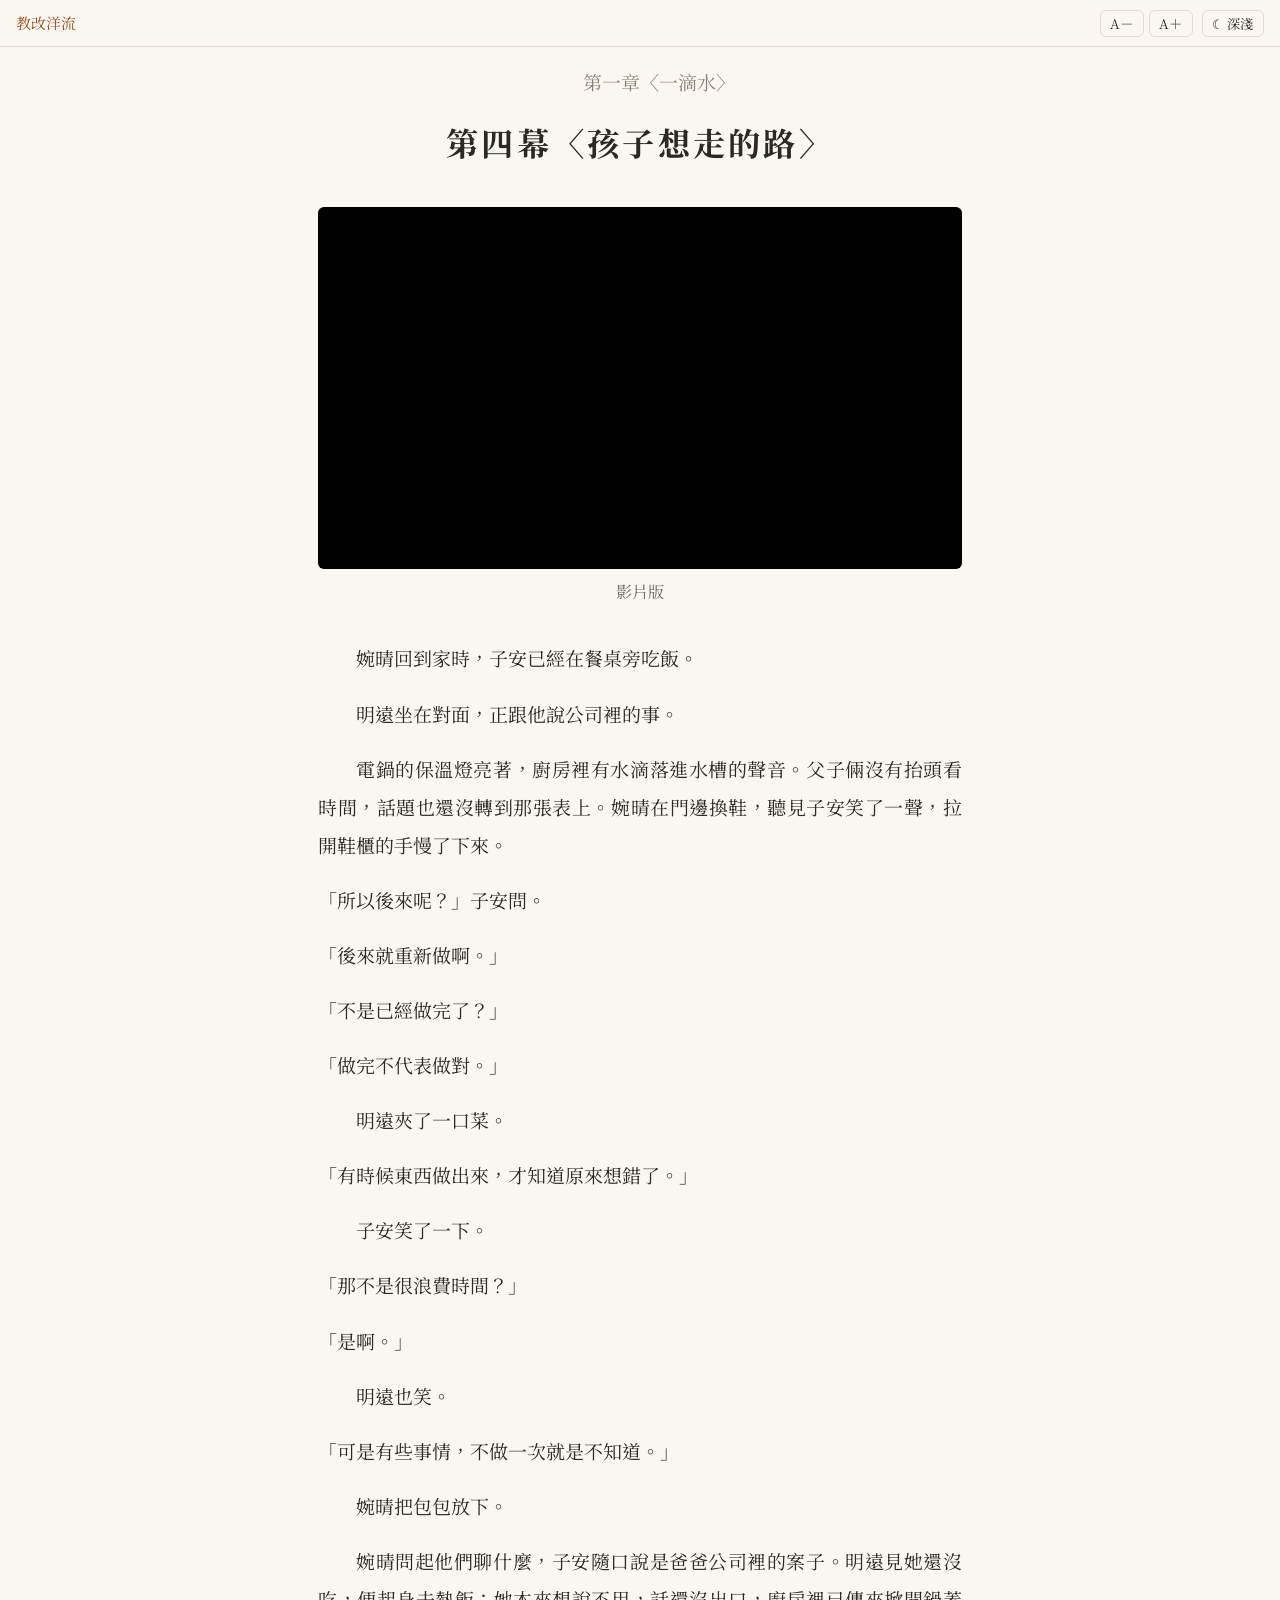
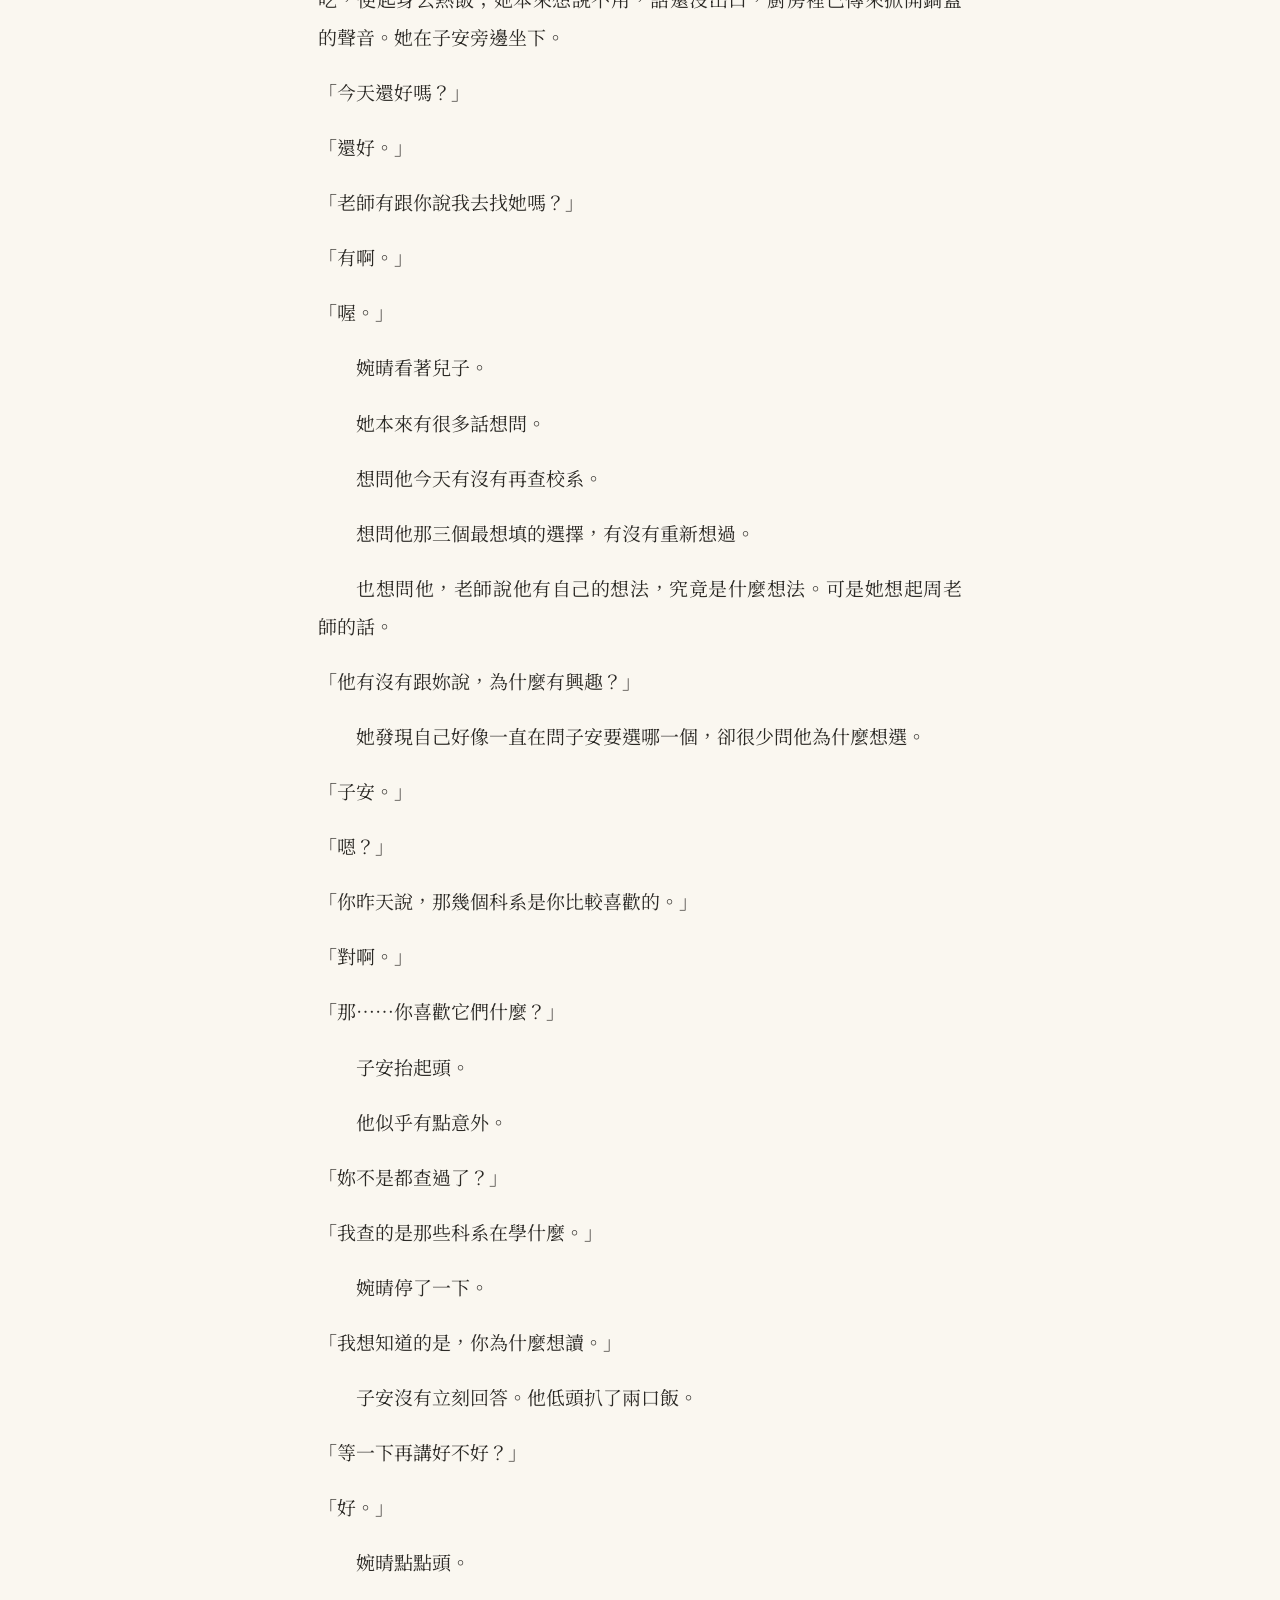
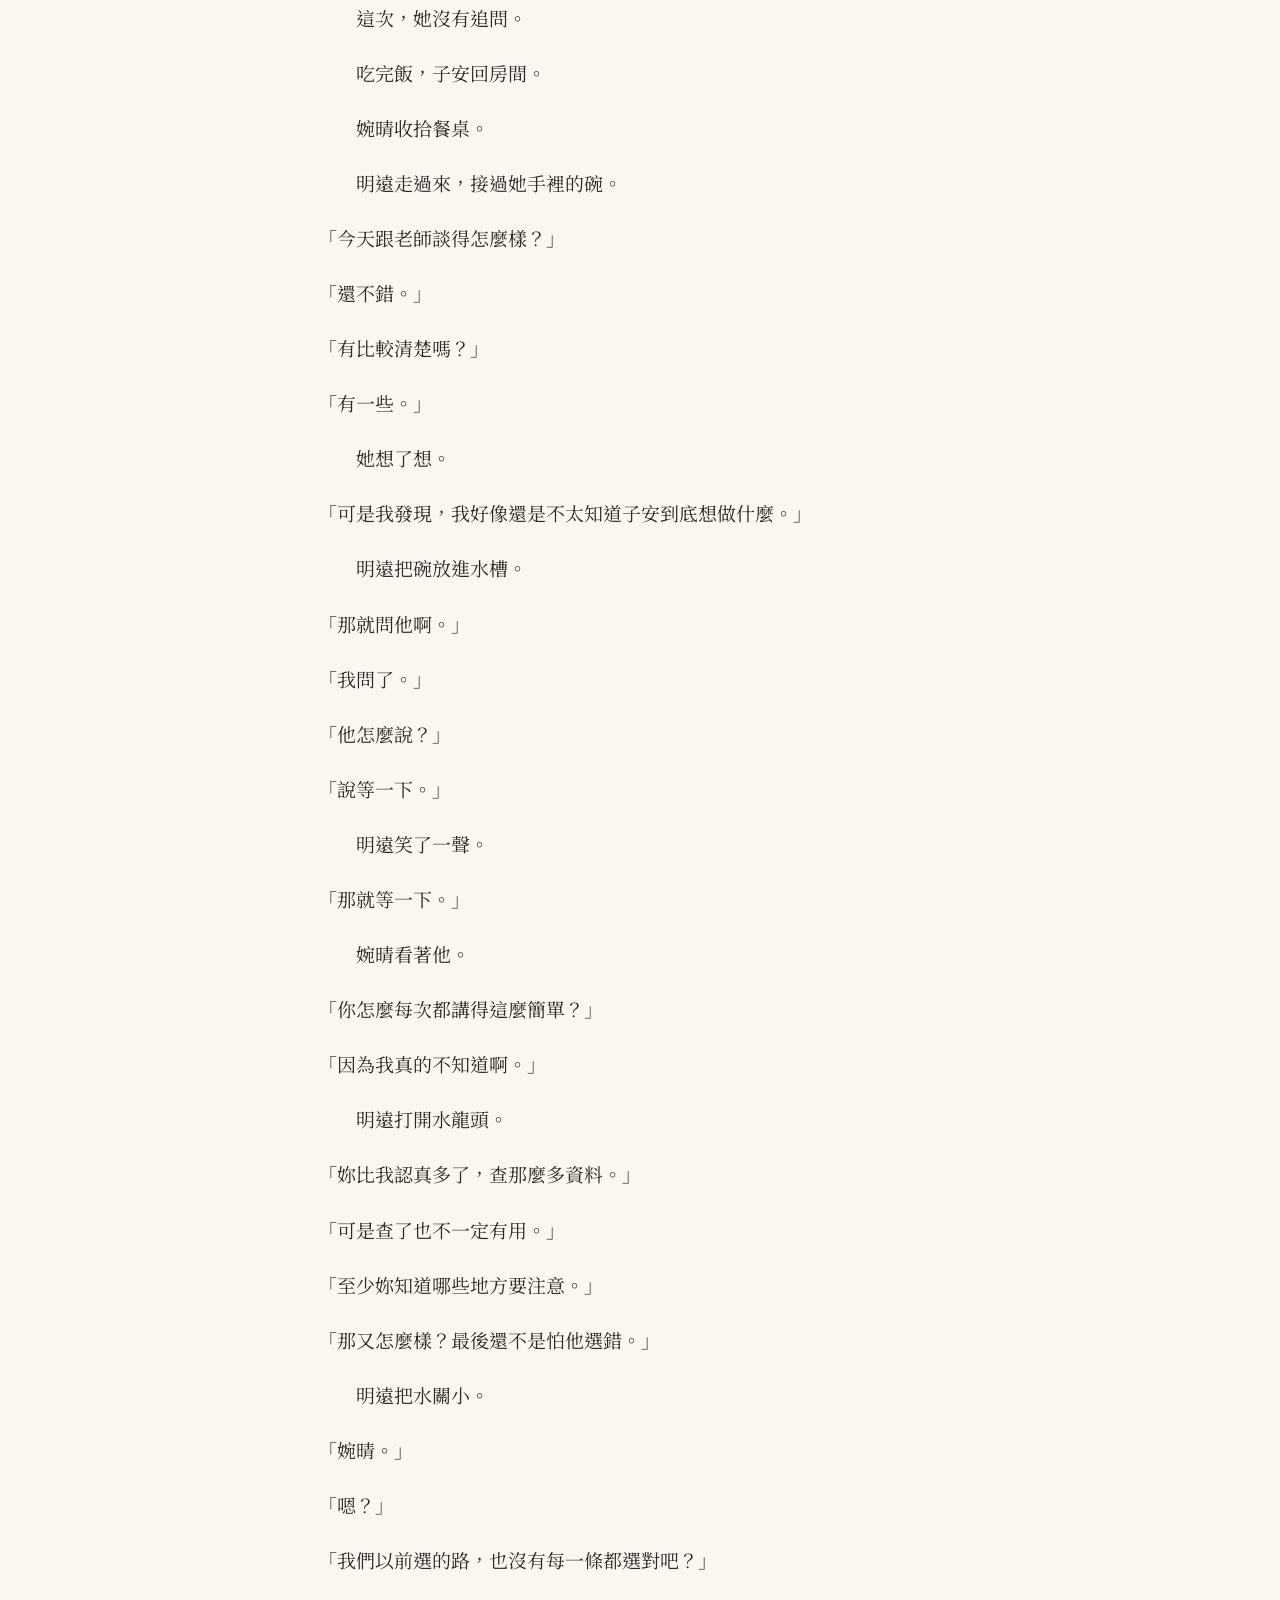
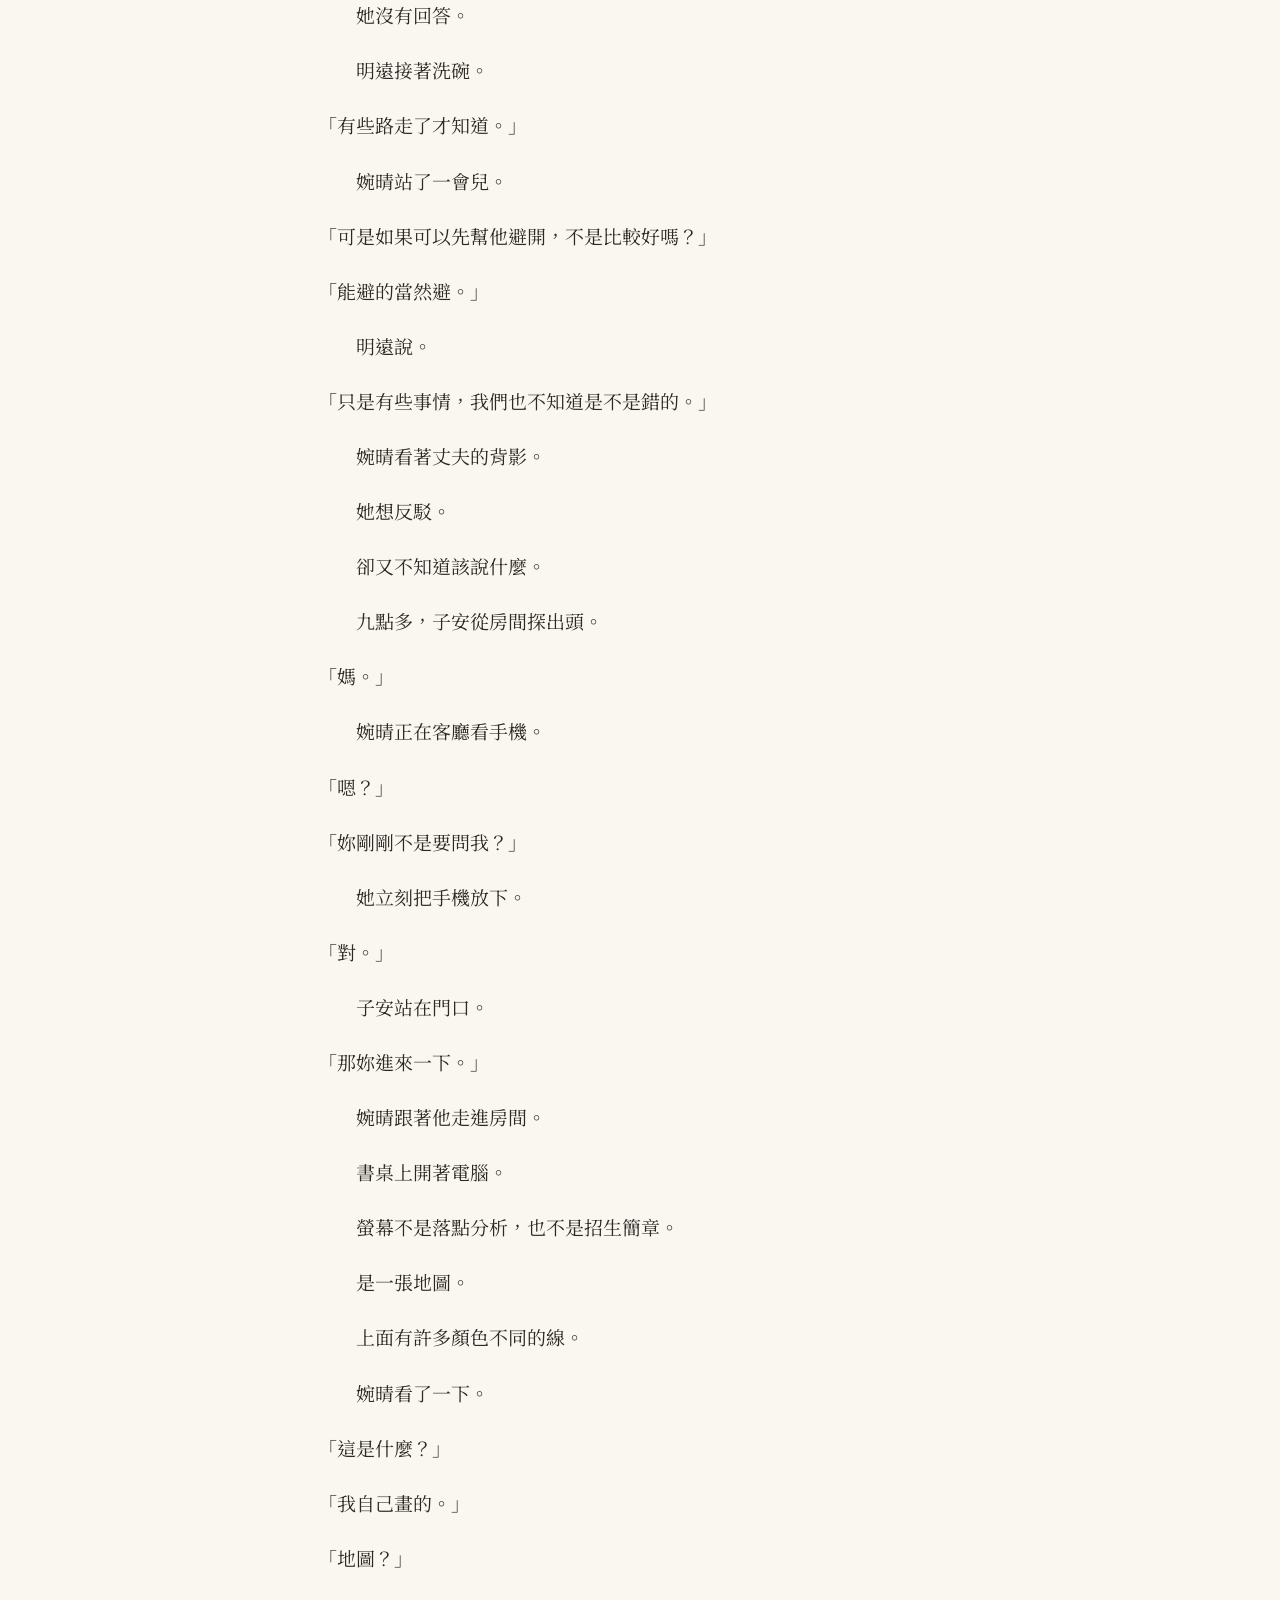
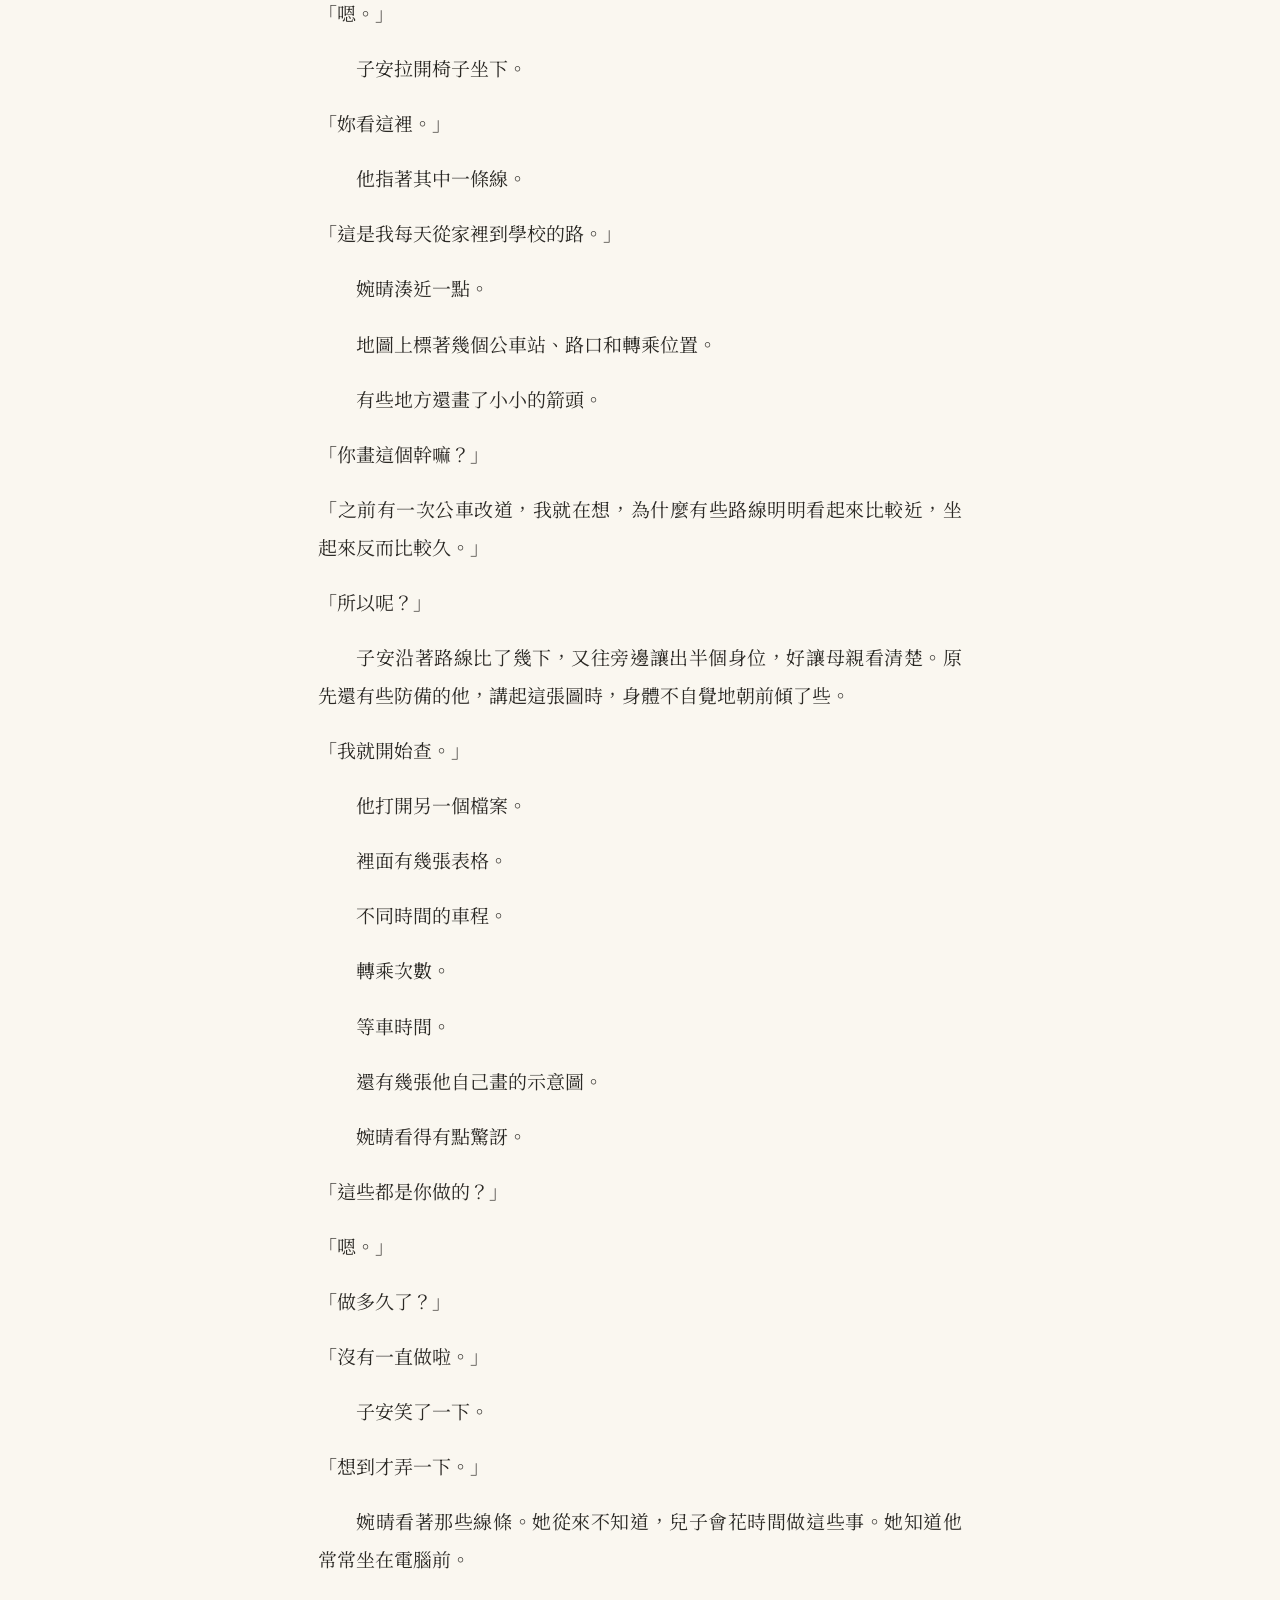
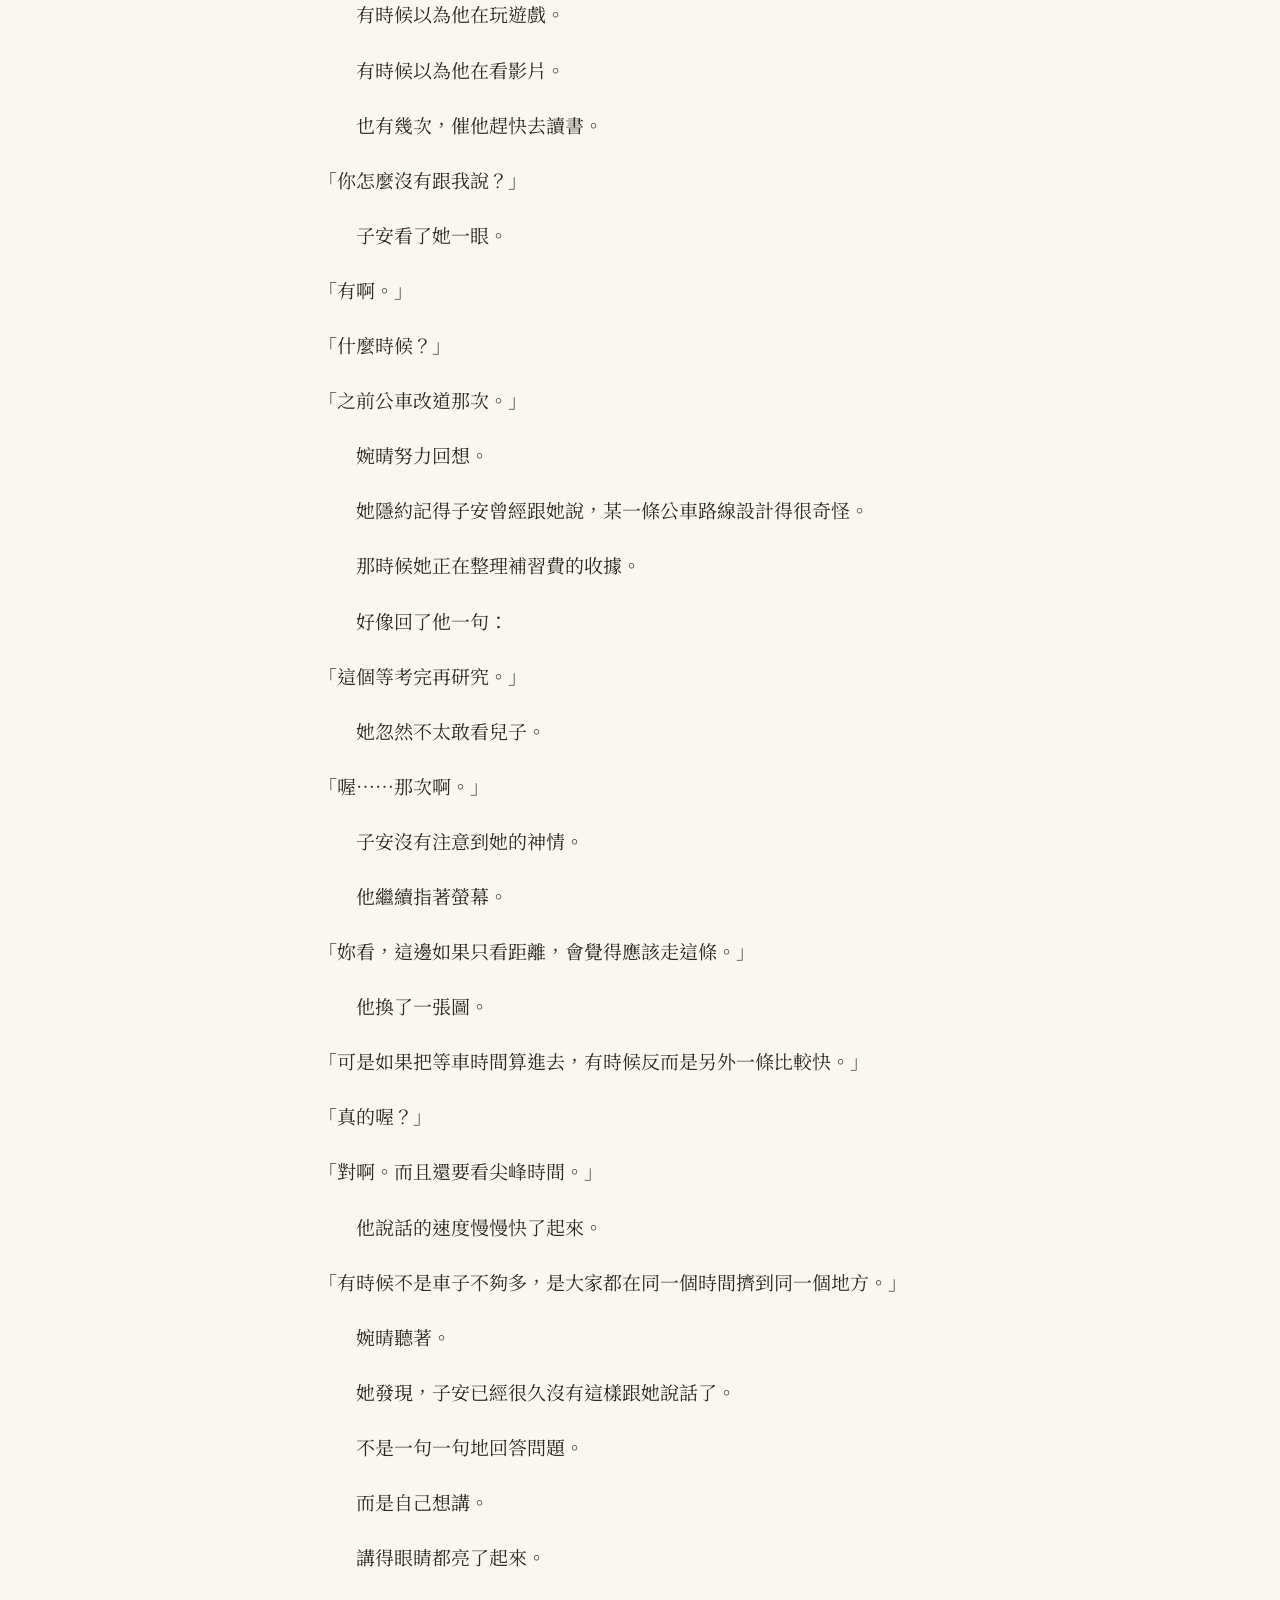
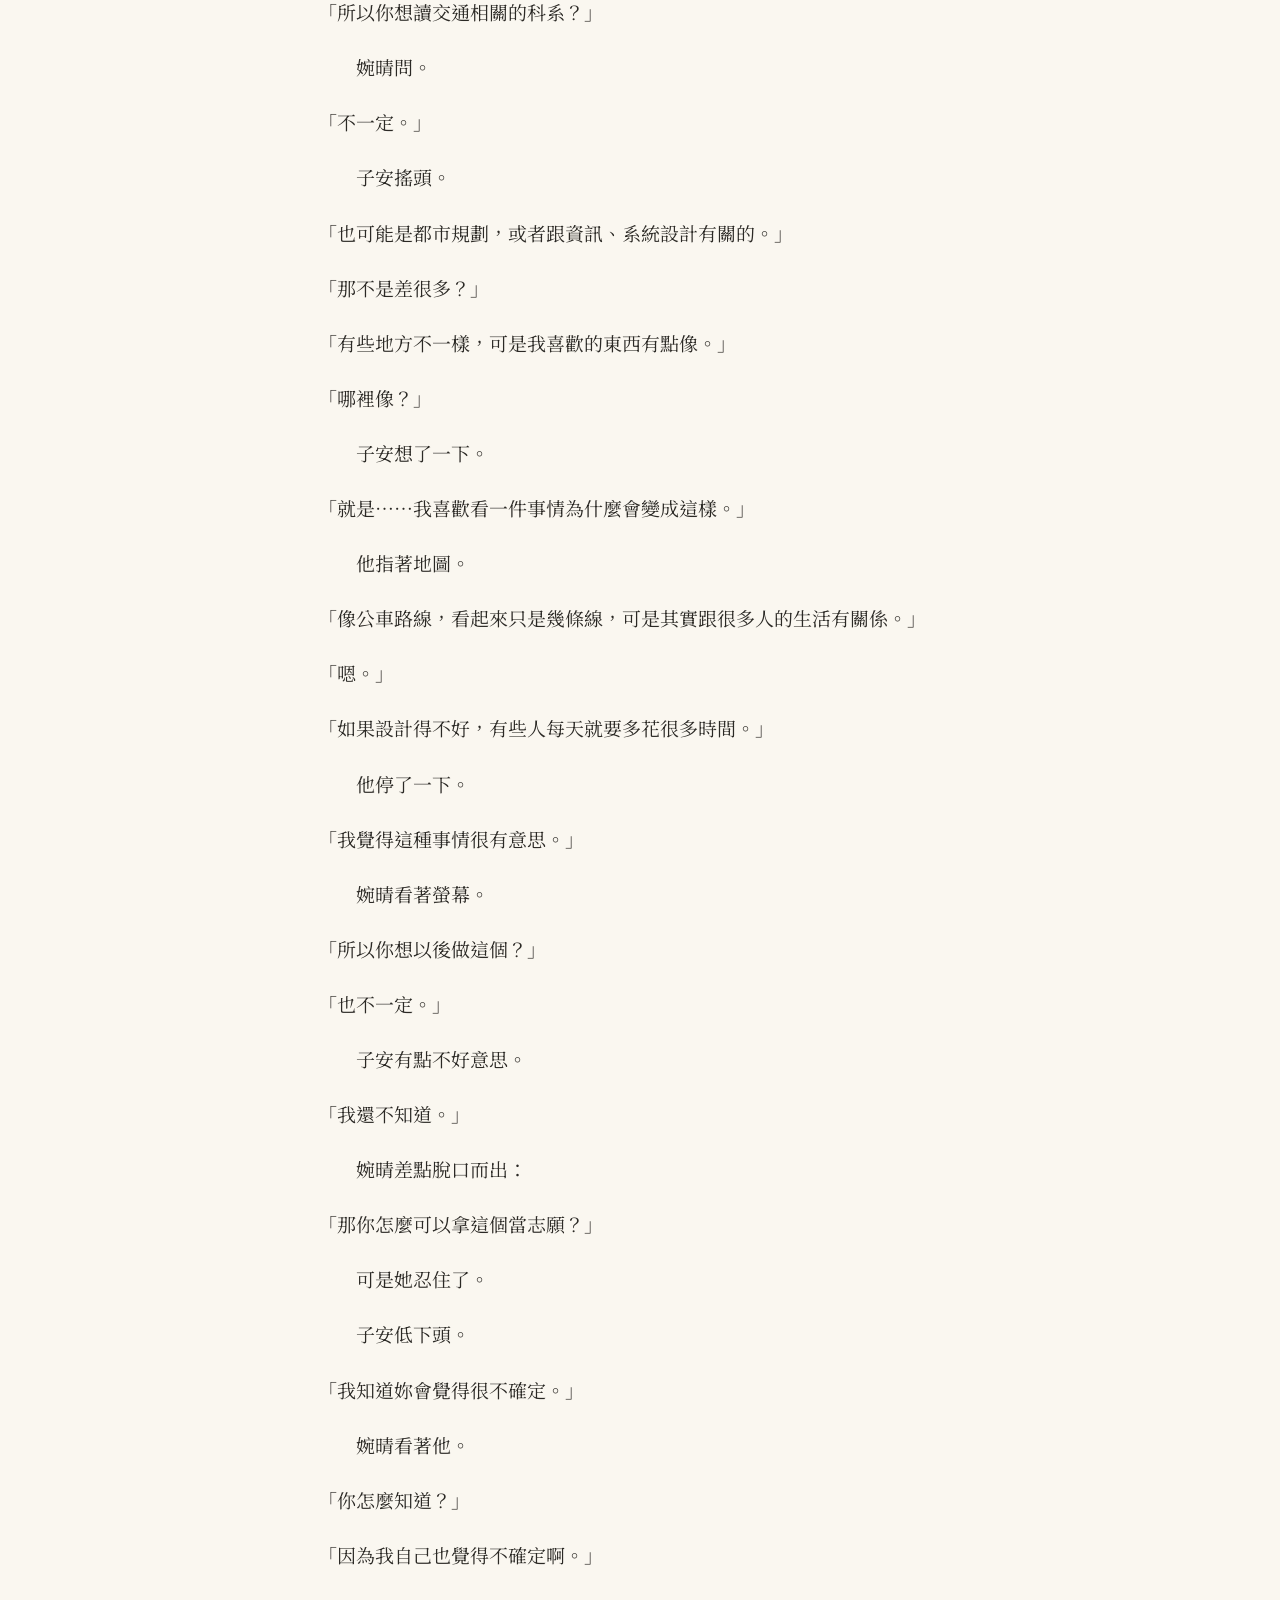
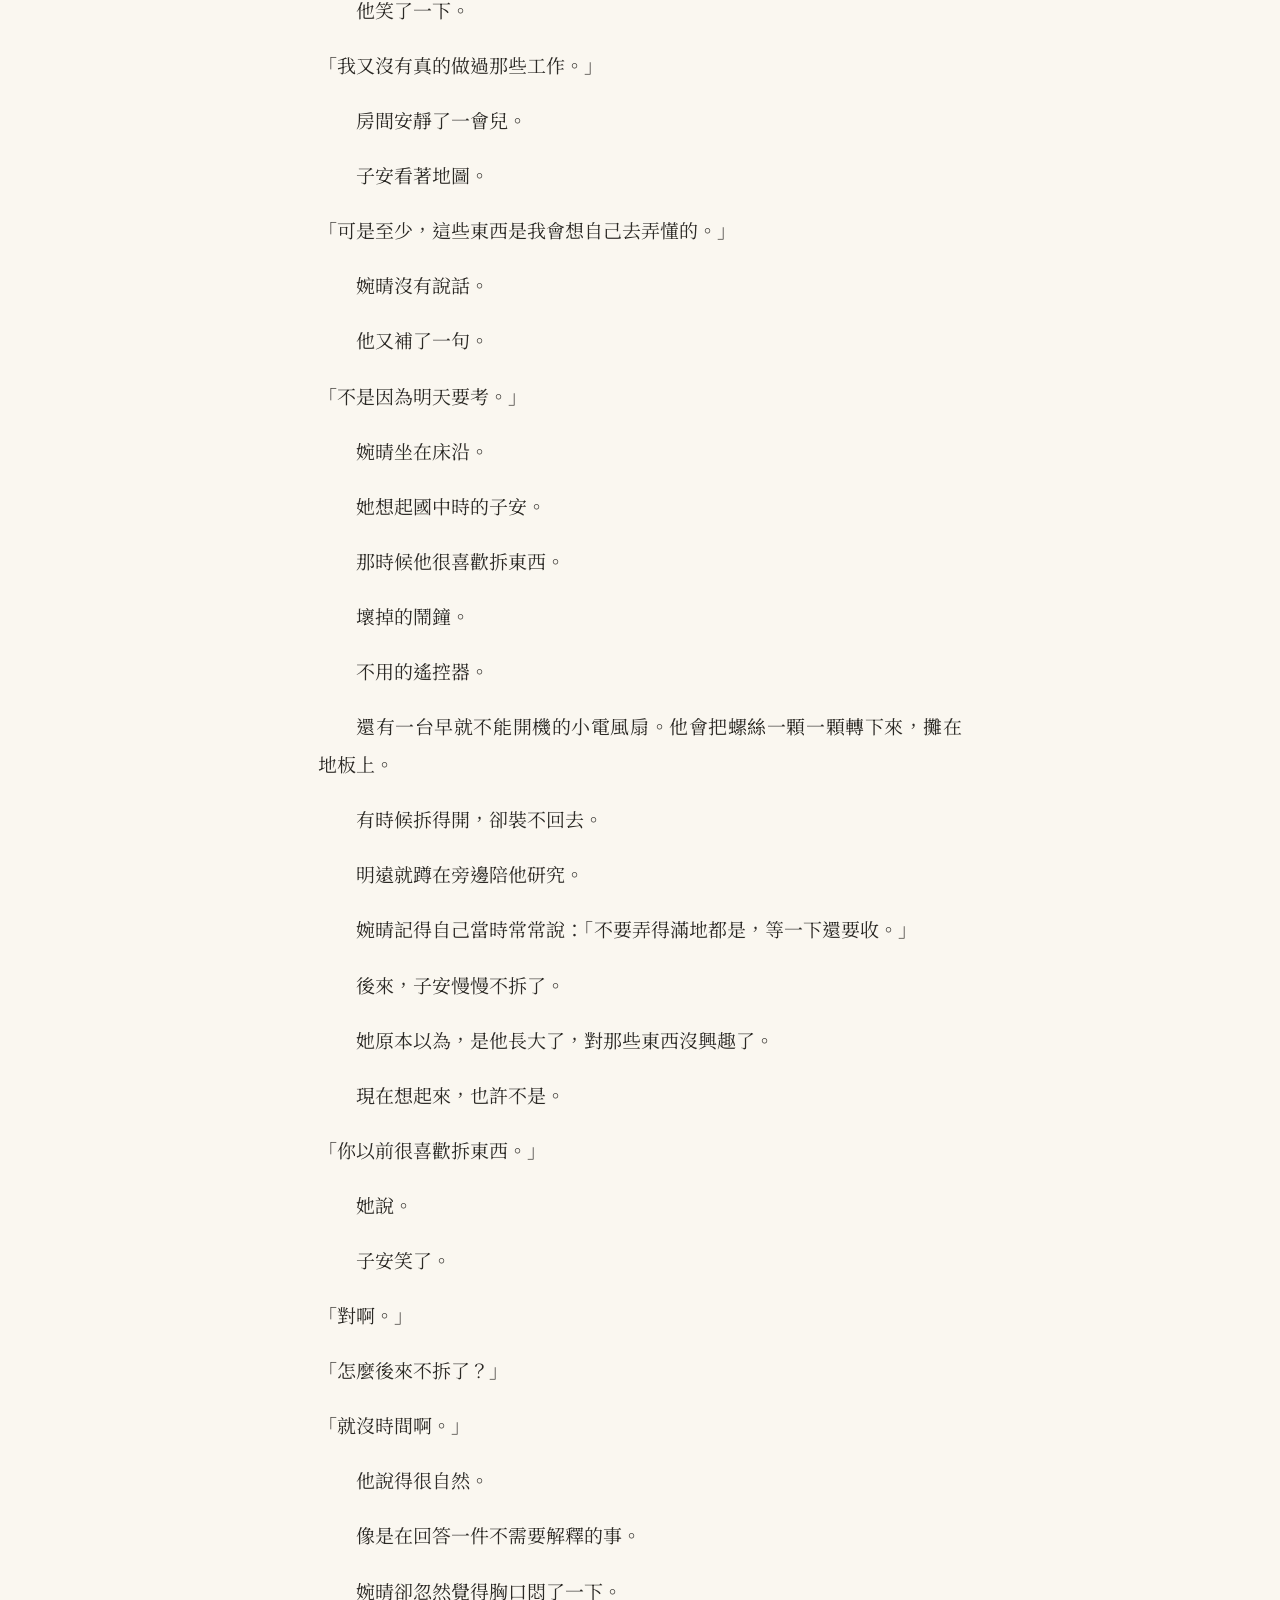
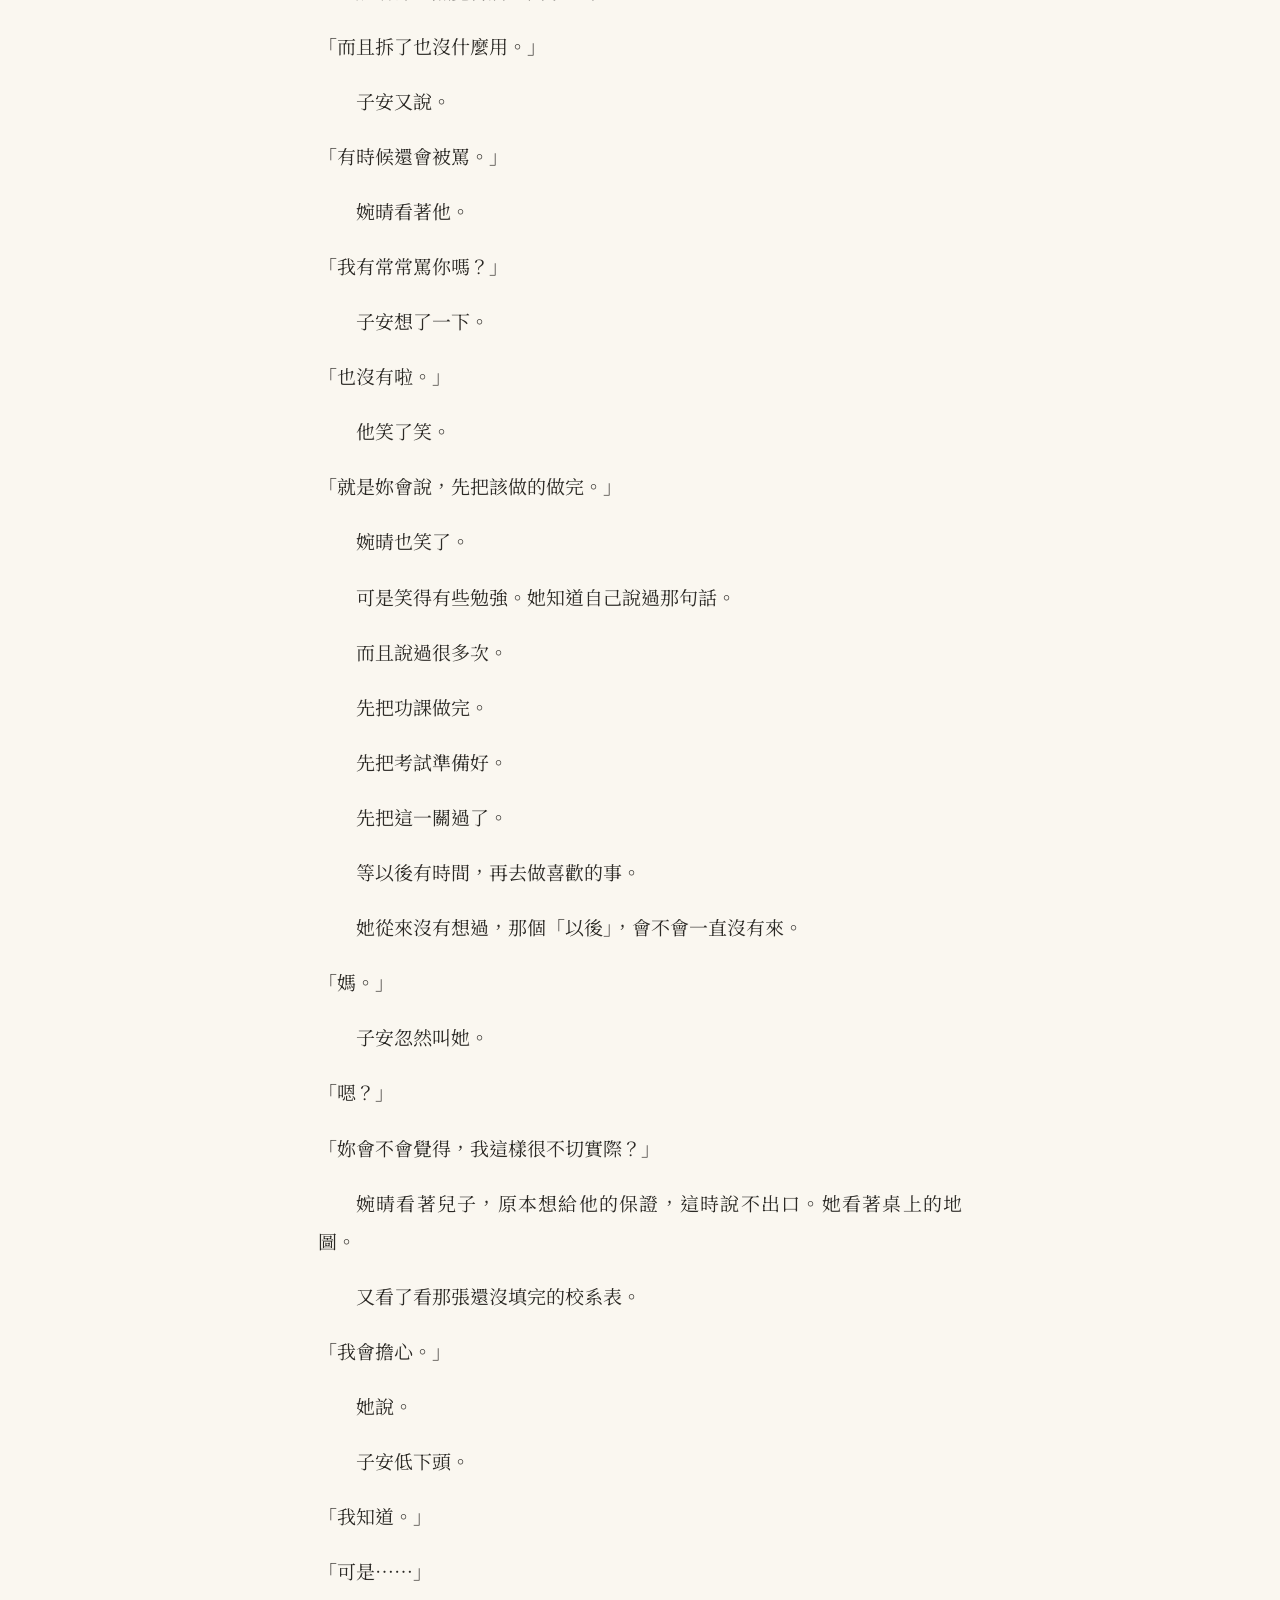
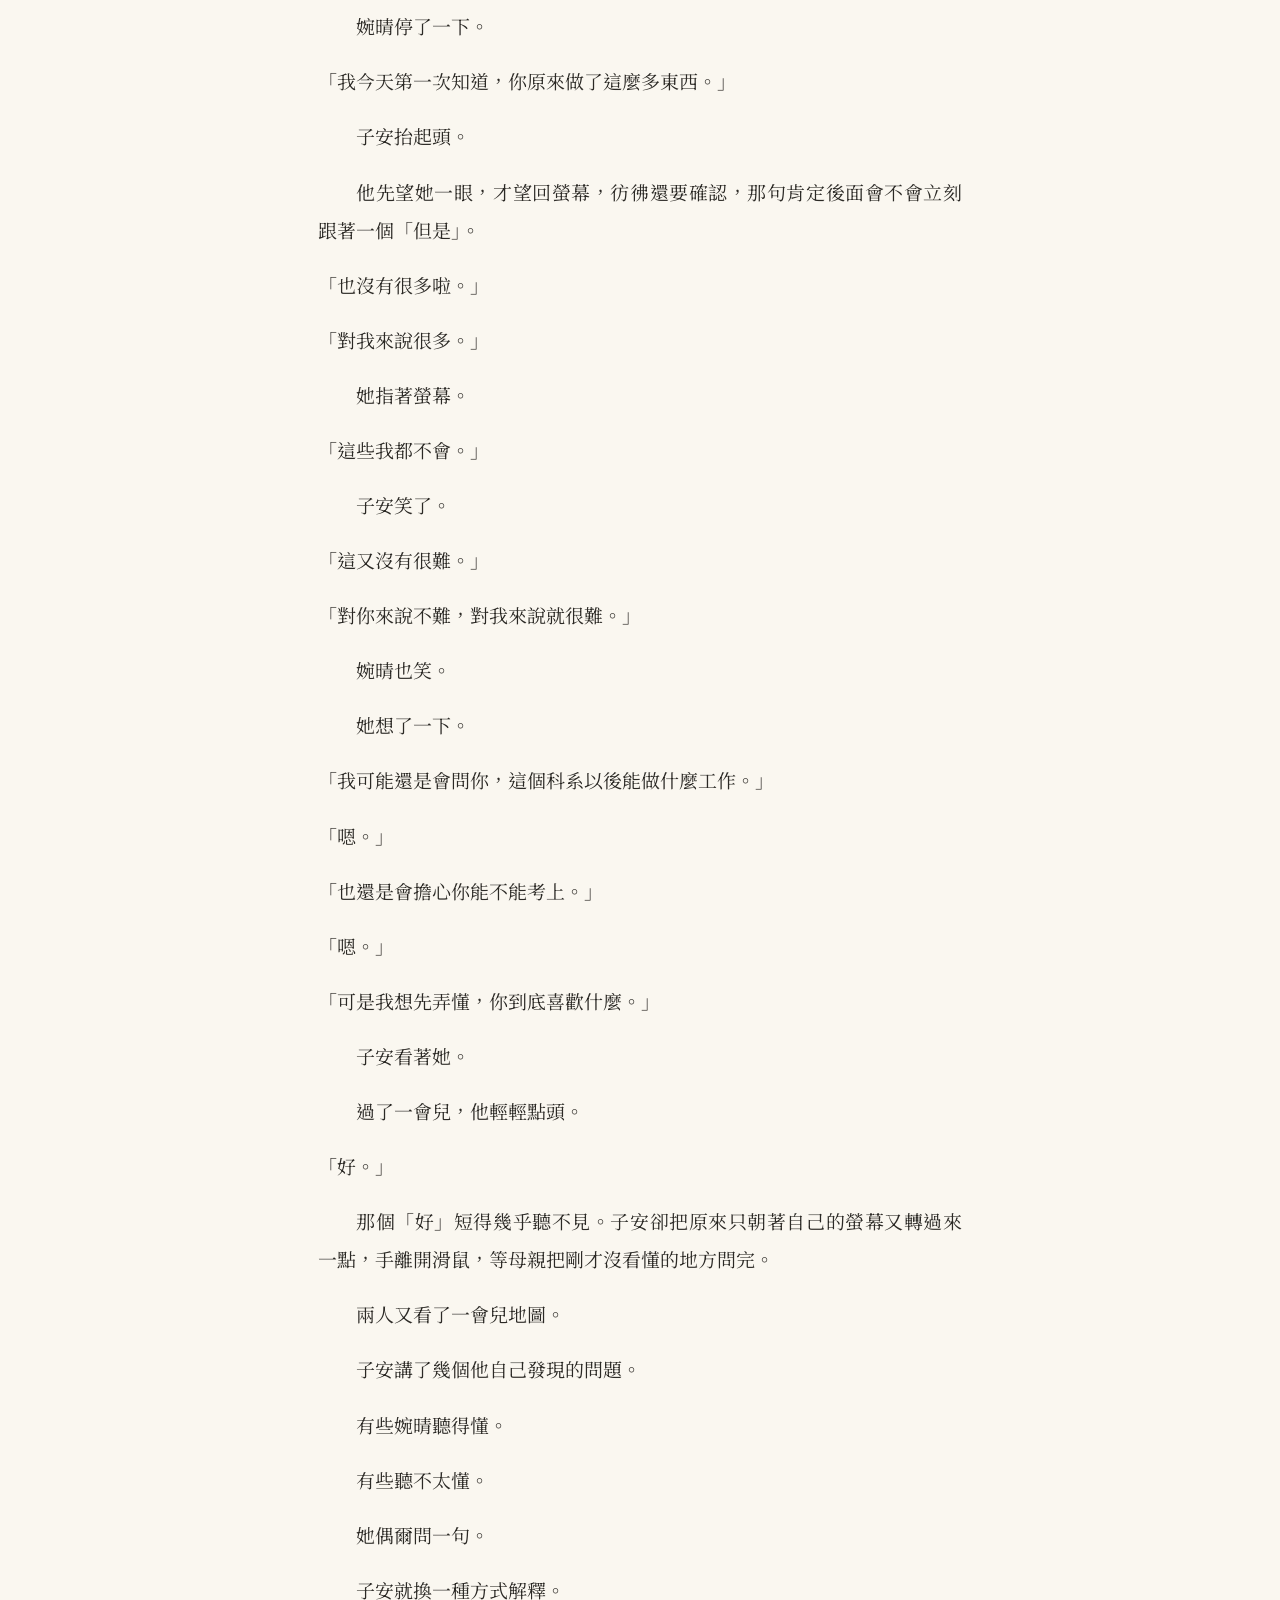
<file: docs/chapter-04.html>
<!doctype html><html lang="zh-Hant"><head><meta charset="utf-8">
<meta name="viewport" content="width=device-width,initial-scale=1"><title>第四幕〈孩子想走的路〉｜教改洋流</title>
<link rel="preconnect" href="https://fonts.googleapis.com"><link href="https://fonts.googleapis.com/css2?family=Noto+Serif+TC:wght@400;700&display=swap" rel="stylesheet">
<link rel="stylesheet" href="style.css"><script>
const d=document.documentElement,s=localStorage;
if(s.theme)d.dataset.theme=s.theme;if(s.fs)d.style.setProperty('--fs',s.fs+'px');
function tg(){d.dataset.theme=d.dataset.theme=='dark'?'':'dark';s.theme=d.dataset.theme}
function fz(k){let v=parseInt(s.fs||19)+k;v=Math.max(14,Math.min(28,v));s.fs=v;d.style.setProperty('--fs',v+'px')}
</script></head><body>
<div class="bar"><a href="index.html">教改洋流</a><div>
<button onclick="fz(-1)" title="縮小字體">A－</button><button onclick="fz(1)" title="放大字體">A＋</button>
<button onclick="tg()" title="切換深色／淺色">☾ 深淺</button></div></div>
<main><p class='sub'>第一章〈一滴水〉</p><h1>第四幕〈孩子想走的路〉</h1>
<figure class="video"><div class="vw"><iframe src="https://www.youtube-nocookie.com/embed/JAuxl0nF8XI" title="影片" allowfullscreen loading="lazy" allow="accelerometer; encrypted-media; gyroscope; picture-in-picture"></iframe></div><figcaption>影片版</figcaption></figure>
<p>婉晴回到家時，子安已經在餐桌旁吃飯。</p>
<p>明遠坐在對面，正跟他說公司裡的事。</p>
<p>電鍋的保溫燈亮著，廚房裡有水滴落進水槽的聲音。父子倆沒有抬頭看時間，話題也還沒轉到那張表上。婉晴在門邊換鞋，聽見子安笑了一聲，拉開鞋櫃的手慢了下來。</p>
<p class="q">「所以後來呢？」子安問。</p>
<p class="q">「後來就重新做啊。」</p>
<p class="q">「不是已經做完了？」</p>
<p class="q">「做完不代表做對。」</p>
<p>明遠夾了一口菜。</p>
<p class="q">「有時候東西做出來，才知道原來想錯了。」</p>
<p>子安笑了一下。</p>
<p class="q">「那不是很浪費時間？」</p>
<p class="q">「是啊。」</p>
<p>明遠也笑。</p>
<p class="q">「可是有些事情，不做一次就是不知道。」</p>
<p>婉晴把包包放下。</p>
<p>婉晴問起他們聊什麼，子安隨口說是爸爸公司裡的案子。明遠見她還沒吃，便起身去熱飯；她本來想說不用，話還沒出口，廚房裡已傳來掀開鍋蓋的聲音。她在子安旁邊坐下。</p>
<p class="q">「今天還好嗎？」</p>
<p class="q">「還好。」</p>
<p class="q">「老師有跟你說我去找她嗎？」</p>
<p class="q">「有啊。」</p>
<p class="q">「喔。」</p>
<p>婉晴看著兒子。</p>
<p>她本來有很多話想問。</p>
<p>想問他今天有沒有再查校系。</p>
<p>想問他那三個最想填的選擇，有沒有重新想過。</p>
<p>也想問他，老師說他有自己的想法，究竟是什麼想法。可是她想起周老師的話。</p>
<p class="q">「他有沒有跟妳說，為什麼有興趣？」</p>
<p>她發現自己好像一直在問子安要選哪一個，卻很少問他為什麼想選。</p>
<p class="q">「子安。」</p>
<p class="q">「嗯？」</p>
<p class="q">「你昨天說，那幾個科系是你比較喜歡的。」</p>
<p class="q">「對啊。」</p>
<p class="q">「那……你喜歡它們什麼？」</p>
<p>子安抬起頭。</p>
<p>他似乎有點意外。</p>
<p class="q">「妳不是都查過了？」</p>
<p class="q">「我查的是那些科系在學什麼。」</p>
<p>婉晴停了一下。</p>
<p class="q">「我想知道的是，你為什麼想讀。」</p>
<p>子安沒有立刻回答。他低頭扒了兩口飯。</p>
<p class="q">「等一下再講好不好？」</p>
<p class="q">「好。」</p>
<p>婉晴點點頭。</p>
<p>這次，她沒有追問。</p>
<p>吃完飯，子安回房間。</p>
<p>婉晴收拾餐桌。</p>
<p>明遠走過來，接過她手裡的碗。</p>
<p class="q">「今天跟老師談得怎麼樣？」</p>
<p class="q">「還不錯。」</p>
<p class="q">「有比較清楚嗎？」</p>
<p class="q">「有一些。」</p>
<p>她想了想。</p>
<p class="q">「可是我發現，我好像還是不太知道子安到底想做什麼。」</p>
<p>明遠把碗放進水槽。</p>
<p class="q">「那就問他啊。」</p>
<p class="q">「我問了。」</p>
<p class="q">「他怎麼說？」</p>
<p class="q">「說等一下。」</p>
<p>明遠笑了一聲。</p>
<p class="q">「那就等一下。」</p>
<p>婉晴看著他。</p>
<p class="q">「你怎麼每次都講得這麼簡單？」</p>
<p class="q">「因為我真的不知道啊。」</p>
<p>明遠打開水龍頭。</p>
<p class="q">「妳比我認真多了，查那麼多資料。」</p>
<p class="q">「可是查了也不一定有用。」</p>
<p class="q">「至少妳知道哪些地方要注意。」</p>
<p class="q">「那又怎麼樣？最後還不是怕他選錯。」</p>
<p>明遠把水關小。</p>
<p class="q">「婉晴。」</p>
<p class="q">「嗯？」</p>
<p class="q">「我們以前選的路，也沒有每一條都選對吧？」</p>
<p>她沒有回答。</p>
<p>明遠接著洗碗。</p>
<p class="q">「有些路走了才知道。」</p>
<p>婉晴站了一會兒。</p>
<p class="q">「可是如果可以先幫他避開，不是比較好嗎？」</p>
<p class="q">「能避的當然避。」</p>
<p>明遠說。</p>
<p class="q">「只是有些事情，我們也不知道是不是錯的。」</p>
<p>婉晴看著丈夫的背影。</p>
<p>她想反駁。</p>
<p>卻又不知道該說什麼。</p>
<p>九點多，子安從房間探出頭。</p>
<p class="q">「媽。」</p>
<p>婉晴正在客廳看手機。</p>
<p class="q">「嗯？」</p>
<p class="q">「妳剛剛不是要問我？」</p>
<p>她立刻把手機放下。</p>
<p class="q">「對。」</p>
<p>子安站在門口。</p>
<p class="q">「那妳進來一下。」</p>
<p>婉晴跟著他走進房間。</p>
<p>書桌上開著電腦。</p>
<p>螢幕不是落點分析，也不是招生簡章。</p>
<p>是一張地圖。</p>
<p>上面有許多顏色不同的線。</p>
<p>婉晴看了一下。</p>
<p class="q">「這是什麼？」</p>
<p class="q">「我自己畫的。」</p>
<p class="q">「地圖？」</p>
<p class="q">「嗯。」</p>
<p>子安拉開椅子坐下。</p>
<p class="q">「妳看這裡。」</p>
<p>他指著其中一條線。</p>
<p class="q">「這是我每天從家裡到學校的路。」</p>
<p>婉晴湊近一點。</p>
<p>地圖上標著幾個公車站、路口和轉乘位置。</p>
<p>有些地方還畫了小小的箭頭。</p>
<p class="q">「你畫這個幹嘛？」</p>
<p class="q">「之前有一次公車改道，我就在想，為什麼有些路線明明看起來比較近，坐起來反而比較久。」</p>
<p class="q">「所以呢？」</p>
<p>子安沿著路線比了幾下，又往旁邊讓出半個身位，好讓母親看清楚。原先還有些防備的他，講起這張圖時，身體不自覺地朝前傾了些。</p>
<p class="q">「我就開始查。」</p>
<p>他打開另一個檔案。</p>
<p>裡面有幾張表格。</p>
<p>不同時間的車程。</p>
<p>轉乘次數。</p>
<p>等車時間。</p>
<p>還有幾張他自己畫的示意圖。</p>
<p>婉晴看得有點驚訝。</p>
<p class="q">「這些都是你做的？」</p>
<p class="q">「嗯。」</p>
<p class="q">「做多久了？」</p>
<p class="q">「沒有一直做啦。」</p>
<p>子安笑了一下。</p>
<p class="q">「想到才弄一下。」</p>
<p>婉晴看著那些線條。她從來不知道，兒子會花時間做這些事。她知道他常常坐在電腦前。</p>
<p>有時候以為他在玩遊戲。</p>
<p>有時候以為他在看影片。</p>
<p>也有幾次，催他趕快去讀書。</p>
<p class="q">「你怎麼沒有跟我說？」</p>
<p>子安看了她一眼。</p>
<p class="q">「有啊。」</p>
<p class="q">「什麼時候？」</p>
<p class="q">「之前公車改道那次。」</p>
<p>婉晴努力回想。</p>
<p>她隱約記得子安曾經跟她說，某一條公車路線設計得很奇怪。</p>
<p>那時候她正在整理補習費的收據。</p>
<p>好像回了他一句：</p>
<p class="q">「這個等考完再研究。」</p>
<p>她忽然不太敢看兒子。</p>
<p class="q">「喔……那次啊。」</p>
<p>子安沒有注意到她的神情。</p>
<p>他繼續指著螢幕。</p>
<p class="q">「妳看，這邊如果只看距離，會覺得應該走這條。」</p>
<p>他換了一張圖。</p>
<p class="q">「可是如果把等車時間算進去，有時候反而是另外一條比較快。」</p>
<p class="q">「真的喔？」</p>
<p class="q">「對啊。而且還要看尖峰時間。」</p>
<p>他說話的速度慢慢快了起來。</p>
<p class="q">「有時候不是車子不夠多，是大家都在同一個時間擠到同一個地方。」</p>
<p>婉晴聽著。</p>
<p>她發現，子安已經很久沒有這樣跟她說話了。</p>
<p>不是一句一句地回答問題。</p>
<p>而是自己想講。</p>
<p>講得眼睛都亮了起來。</p>
<p class="q">「所以你想讀交通相關的科系？」</p>
<p>婉晴問。</p>
<p class="q">「不一定。」</p>
<p>子安搖頭。</p>
<p class="q">「也可能是都市規劃，或者跟資訊、系統設計有關的。」</p>
<p class="q">「那不是差很多？」</p>
<p class="q">「有些地方不一樣，可是我喜歡的東西有點像。」</p>
<p class="q">「哪裡像？」</p>
<p>子安想了一下。</p>
<p class="q">「就是……我喜歡看一件事情為什麼會變成這樣。」</p>
<p>他指著地圖。</p>
<p class="q">「像公車路線，看起來只是幾條線，可是其實跟很多人的生活有關係。」</p>
<p class="q">「嗯。」</p>
<p class="q">「如果設計得不好，有些人每天就要多花很多時間。」</p>
<p>他停了一下。</p>
<p class="q">「我覺得這種事情很有意思。」</p>
<p>婉晴看著螢幕。</p>
<p class="q">「所以你想以後做這個？」</p>
<p class="q">「也不一定。」</p>
<p>子安有點不好意思。</p>
<p class="q">「我還不知道。」</p>
<p>婉晴差點脫口而出：</p>
<p class="q">「那你怎麼可以拿這個當志願？」</p>
<p>可是她忍住了。</p>
<p>子安低下頭。</p>
<p class="q">「我知道妳會覺得很不確定。」</p>
<p>婉晴看著他。</p>
<p class="q">「你怎麼知道？」</p>
<p class="q">「因為我自己也覺得不確定啊。」</p>
<p>他笑了一下。</p>
<p class="q">「我又沒有真的做過那些工作。」</p>
<p>房間安靜了一會兒。</p>
<p>子安看著地圖。</p>
<p class="q">「可是至少，這些東西是我會想自己去弄懂的。」</p>
<p>婉晴沒有說話。</p>
<p>他又補了一句。</p>
<p class="q">「不是因為明天要考。」</p>
<p>婉晴坐在床沿。</p>
<p>她想起國中時的子安。</p>
<p>那時候他很喜歡拆東西。</p>
<p>壞掉的鬧鐘。</p>
<p>不用的遙控器。</p>
<p>還有一台早就不能開機的小電風扇。他會把螺絲一顆一顆轉下來，攤在地板上。</p>
<p>有時候拆得開，卻裝不回去。</p>
<p>明遠就蹲在旁邊陪他研究。</p>
<p>婉晴記得自己當時常常說：「不要弄得滿地都是，等一下還要收。」</p>
<p>後來，子安慢慢不拆了。</p>
<p>她原本以為，是他長大了，對那些東西沒興趣了。</p>
<p>現在想起來，也許不是。</p>
<p class="q">「你以前很喜歡拆東西。」</p>
<p>她說。</p>
<p>子安笑了。</p>
<p class="q">「對啊。」</p>
<p class="q">「怎麼後來不拆了？」</p>
<p class="q">「就沒時間啊。」</p>
<p>他說得很自然。</p>
<p>像是在回答一件不需要解釋的事。</p>
<p>婉晴卻忽然覺得胸口悶了一下。</p>
<p class="q">「而且拆了也沒什麼用。」</p>
<p>子安又說。</p>
<p class="q">「有時候還會被罵。」</p>
<p>婉晴看著他。</p>
<p class="q">「我有常常罵你嗎？」</p>
<p>子安想了一下。</p>
<p class="q">「也沒有啦。」</p>
<p>他笑了笑。</p>
<p class="q">「就是妳會說，先把該做的做完。」</p>
<p>婉晴也笑了。</p>
<p>可是笑得有些勉強。她知道自己說過那句話。</p>
<p>而且說過很多次。</p>
<p>先把功課做完。</p>
<p>先把考試準備好。</p>
<p>先把這一關過了。</p>
<p>等以後有時間，再去做喜歡的事。</p>
<p>她從來沒有想過，那個「以後」，會不會一直沒有來。</p>
<p class="q">「媽。」</p>
<p>子安忽然叫她。</p>
<p class="q">「嗯？」</p>
<p class="q">「妳會不會覺得，我這樣很不切實際？」</p>
<p>婉晴看著兒子，原本想給他的保證，這時說不出口。她看著桌上的地圖。</p>
<p>又看了看那張還沒填完的校系表。</p>
<p class="q">「我會擔心。」</p>
<p>她說。</p>
<p>子安低下頭。</p>
<p class="q">「我知道。」</p>
<p class="q">「可是……」</p>
<p>婉晴停了一下。</p>
<p class="q">「我今天第一次知道，你原來做了這麼多東西。」</p>
<p>子安抬起頭。</p>
<p>他先望她一眼，才望回螢幕，彷彿還要確認，那句肯定後面會不會立刻跟著一個「但是」。</p>
<p class="q">「也沒有很多啦。」</p>
<p class="q">「對我來說很多。」</p>
<p>她指著螢幕。</p>
<p class="q">「這些我都不會。」</p>
<p>子安笑了。</p>
<p class="q">「這又沒有很難。」</p>
<p class="q">「對你來說不難，對我來說就很難。」</p>
<p>婉晴也笑。</p>
<p>她想了一下。</p>
<p class="q">「我可能還是會問你，這個科系以後能做什麼工作。」</p>
<p class="q">「嗯。」</p>
<p class="q">「也還是會擔心你能不能考上。」</p>
<p class="q">「嗯。」</p>
<p class="q">「可是我想先弄懂，你到底喜歡什麼。」</p>
<p>子安看著她。</p>
<p>過了一會兒，他輕輕點頭。</p>
<p class="q">「好。」</p>
<p>那個「好」短得幾乎聽不見。子安卻把原來只朝著自己的螢幕又轉過來一點，手離開滑鼠，等母親把剛才沒看懂的地方問完。</p>
<p>兩人又看了一會兒地圖。</p>
<p>子安講了幾個他自己發現的問題。</p>
<p>有些婉晴聽得懂。</p>
<p>有些聽不太懂。</p>
<p>她偶爾問一句。</p>
<p>子安就換一種方式解釋。</p>
<p>有一次講到一半，他忽然笑了。</p>
<p class="q">「媽，妳真的有在聽嗎？」</p>
<p class="q">「有啊。」</p>
<p class="q">「那我剛剛說什麼？」</p>
<p>婉晴愣住。</p>
<p>子安笑得更大聲。</p>
<p class="q">「妳看！」</p>
<p class="q">「我有在聽啦，只是你講太快。」</p>
<p class="q">「好啦。」</p>
<p>他把畫面放大。</p>
<p class="q">「那我再講一次。」</p>
<p>婉晴也笑了。</p>
<p>她覺得，自己很久沒有這樣跟兒子坐在一起。</p>
<p>沒有催他。</p>
<p>沒有提醒時間。</p>
<p>也沒有一直想著下一次考試。只是聽他講一件自己喜歡的事。</p>
<p>快十點半時，婉晴站起來。</p>
<p class="q">「很晚了，你也早點睡。」</p>
<p class="q">「好。」</p>
<p>她走到門口，又停下來。</p>
<p class="q">「子安。」</p>
<p class="q">「嗯？」</p>
<p class="q">「你有沒有想過，如果最後沒有申請上你最想去的科系，怎麼辦？」</p>
<p>子安想了一下。</p>
<p class="q">「有啊。」</p>
<p class="q">「那你打算怎麼辦？」</p>
<p class="q">「可能就再看看別的選擇吧。」</p>
<p class="q">「你不會很難過？」</p>
<p class="q">「會吧。」</p>
<p>他說。</p>
<p class="q">「可是我也不想因為怕難過，就全部都選自己不喜歡的。」</p>
<p>婉晴站在門邊。</p>
<p>她原本想說，人生不能只看喜歡。可是她覺得，子安其實也沒有那麼天真。</p>
<p>他知道有風險。</p>
<p>也知道不一定會成功。只是他不想因為害怕，就連試都不試。</p>
<p class="q">「好。」</p>
<p>她說。</p>
<p class="q">「我們再一起想想。」</p>
<p>子安點頭。</p>
<p class="q">「嗯。」</p>
<p>回到客廳，明遠正在折衣服。</p>
<p class="q">「談完了？」</p>
<p class="q">「嗯。」</p>
<p class="q">「怎麼樣？」</p>
<p>婉晴坐下。</p>
<p class="q">「我今天才知道，子安自己畫了好多公車路線圖。」</p>
<p class="q">「喔，那個啊。」</p>
<p>明遠說。</p>
<p>婉晴轉頭看他。</p>
<p class="q">「你知道？」</p>
<p class="q">「知道啊。」</p>
<p class="q">「你怎麼沒跟我說？」</p>
<p class="q">「他以前有拿給我看過。」</p>
<p>明遠把一件衣服折好。</p>
<p class="q">「我還跟他討論過幾次。」</p>
<p>婉晴看著丈夫。</p>
<p class="q">「你們都知道，就我不知道。」</p>
<p>明遠停下動作。</p>
<p class="q">「他也有跟妳說過吧？」</p>
<p>婉晴沒有回答。</p>
<p>過了一會兒，她才輕聲說：「有。」</p>
<p>她想起那天晚上，子安興沖沖地跟她說公車改道的事。她一邊整理收據，一邊叫他趕快去洗澡。</p>
<p>那時候，她真的很忙。</p>
<p>忙著替他安排補習。</p>
<p>忙著確認考試。</p>
<p>忙著想，還有什麼地方可以再幫他一點。她一直以為，自己已經很努力在照顧孩子的未來。卻沒有注意到，孩子其實也一直在試著告訴她，他想要什麼樣的未來。</p>
<p>那天晚上，婉晴沒有再查落點分析。她拿出那張六個校系的紙。</p>
<p>看著上面的名字。</p>
<p>以前，她看這張紙時，腦子裡想的都是分數。</p>
<p>哪一個比較穩。</p>
<p>哪一個比較危險。</p>
<p>哪一個可能會落榜。</p>
<p>現在，她想起子安指著地圖，跟她解釋那些線條時的神情。她拿起筆，在紙張旁邊寫下一句話。</p>
<p class="q">「子安為什麼想讀？」</p>
<p>寫完以後，她看了很久。那張紙上的六個格子，並沒有因此變得比較容易填。她也沒有突然不再擔心。</p>
<p>只是第一次覺得，也許自己一直在找的，不只是六個比較有把握的答案。</p>
<p>而是那六個選擇背後，孩子真正想走的路。</p>
<p>她把紙收好。</p>
<p>她把寫著問句的那一面朝外，夾進資料袋。</p>
<nav class="pn"><span><a href="chapter-03.html">← 第三幕〈老師怎麼說〉</a></span><span class="c"><a href="index.html">目錄</a></span><span class="r"><a href="chapter-05.html">第五幕〈不是只有我們〉 →</a></span></nav></main><footer>© 哲音</footer></body></html>
</file>
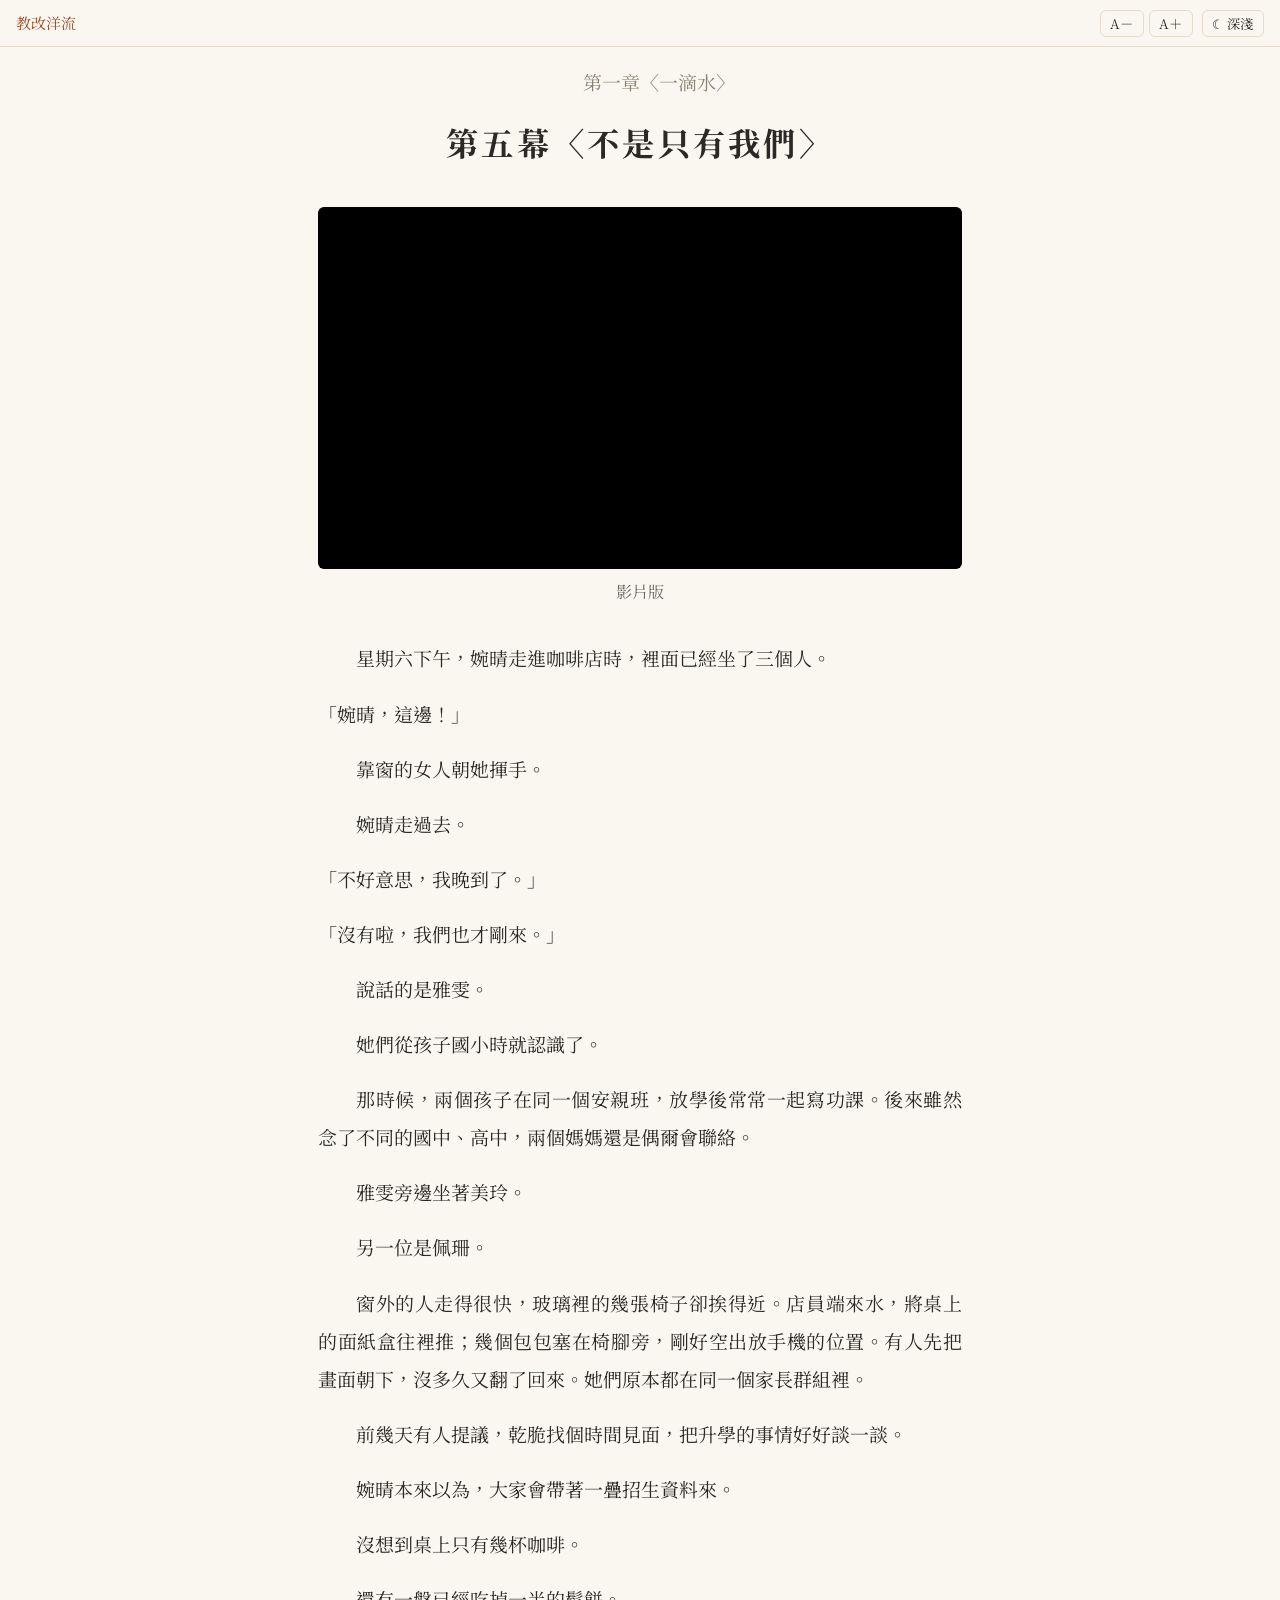
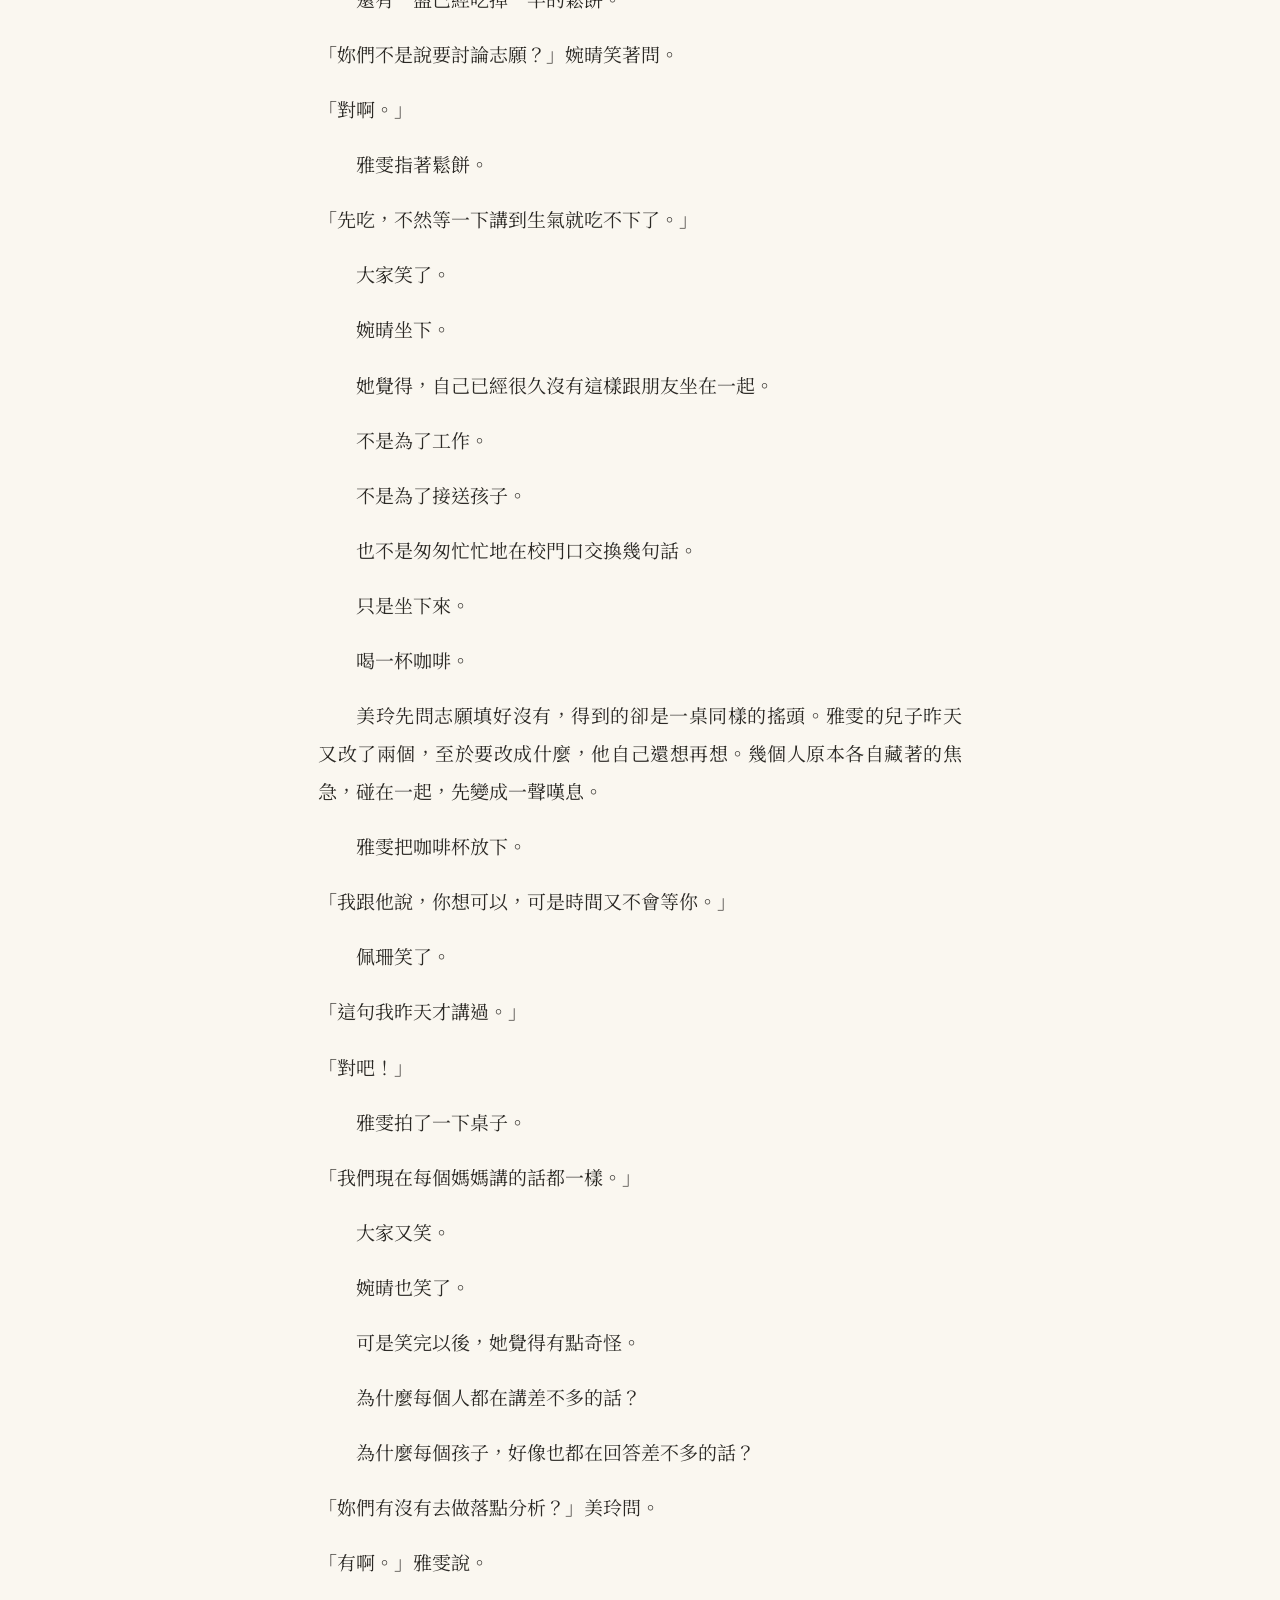
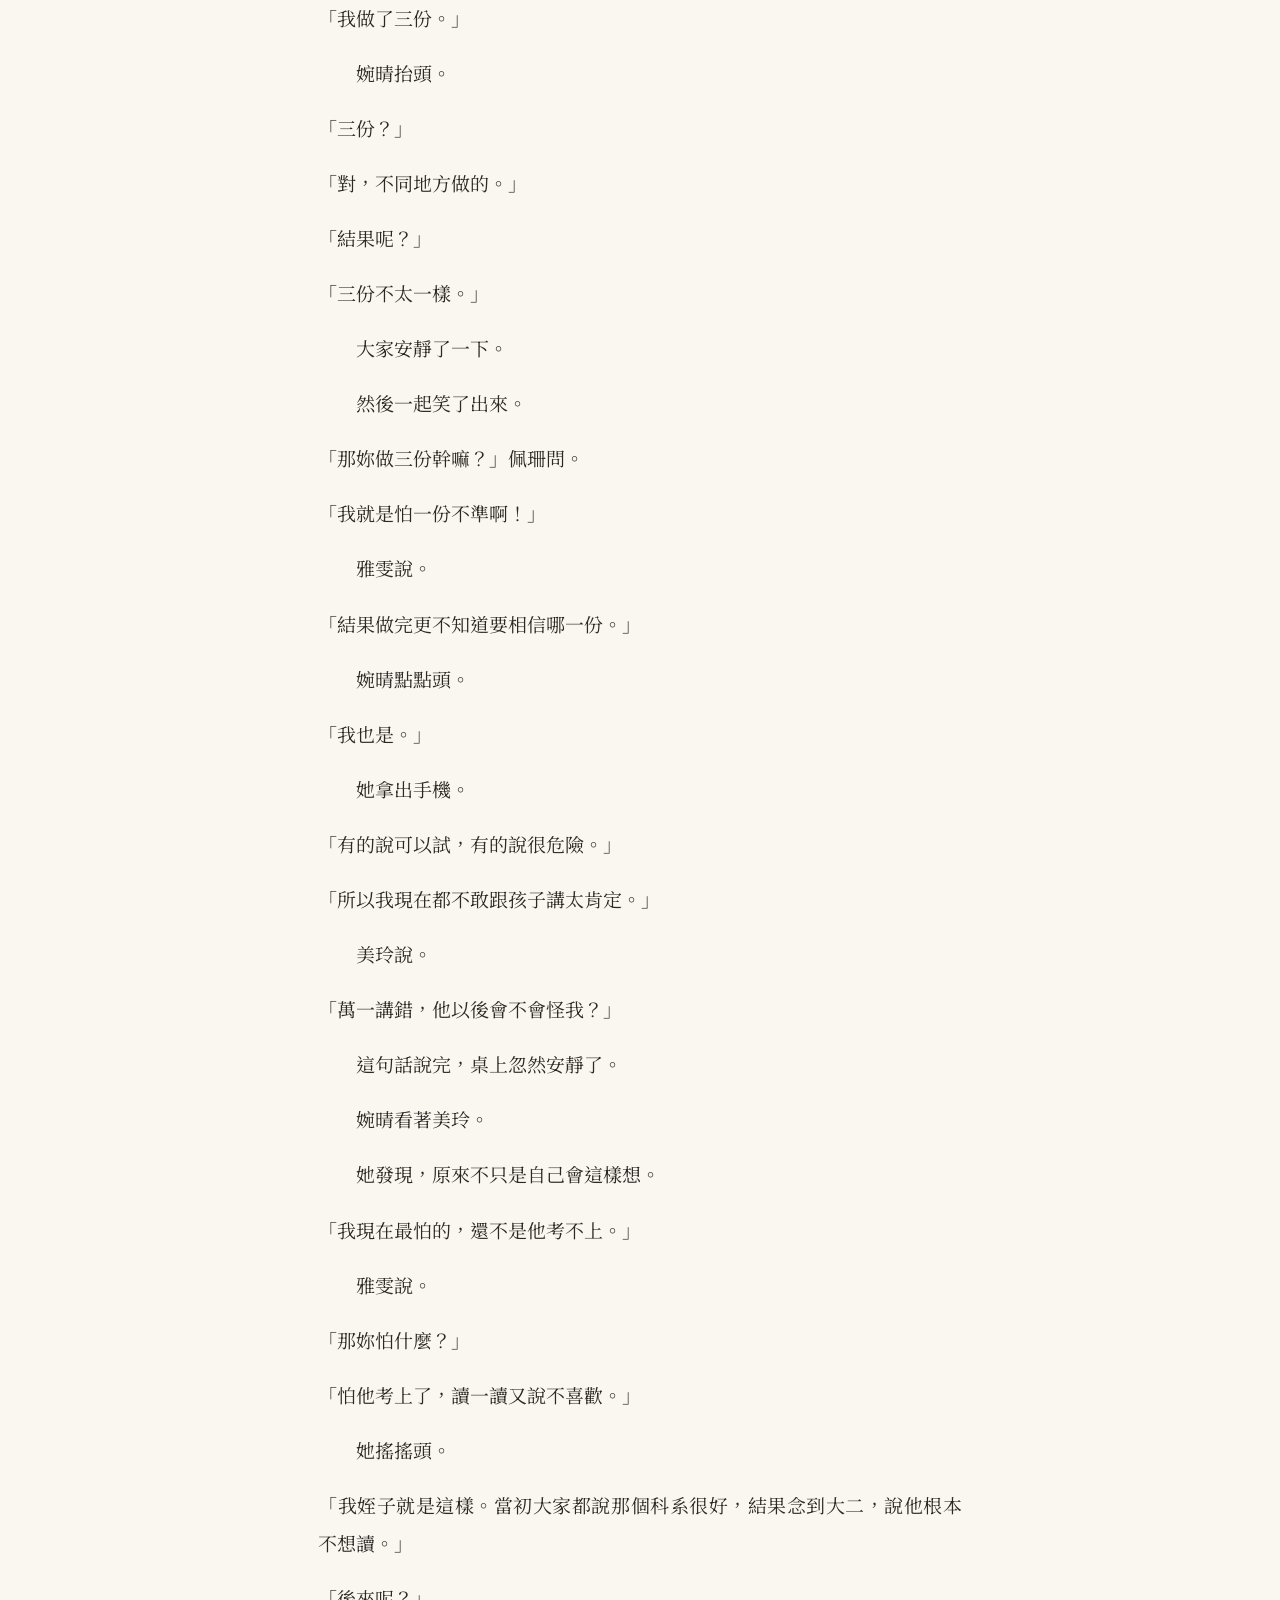
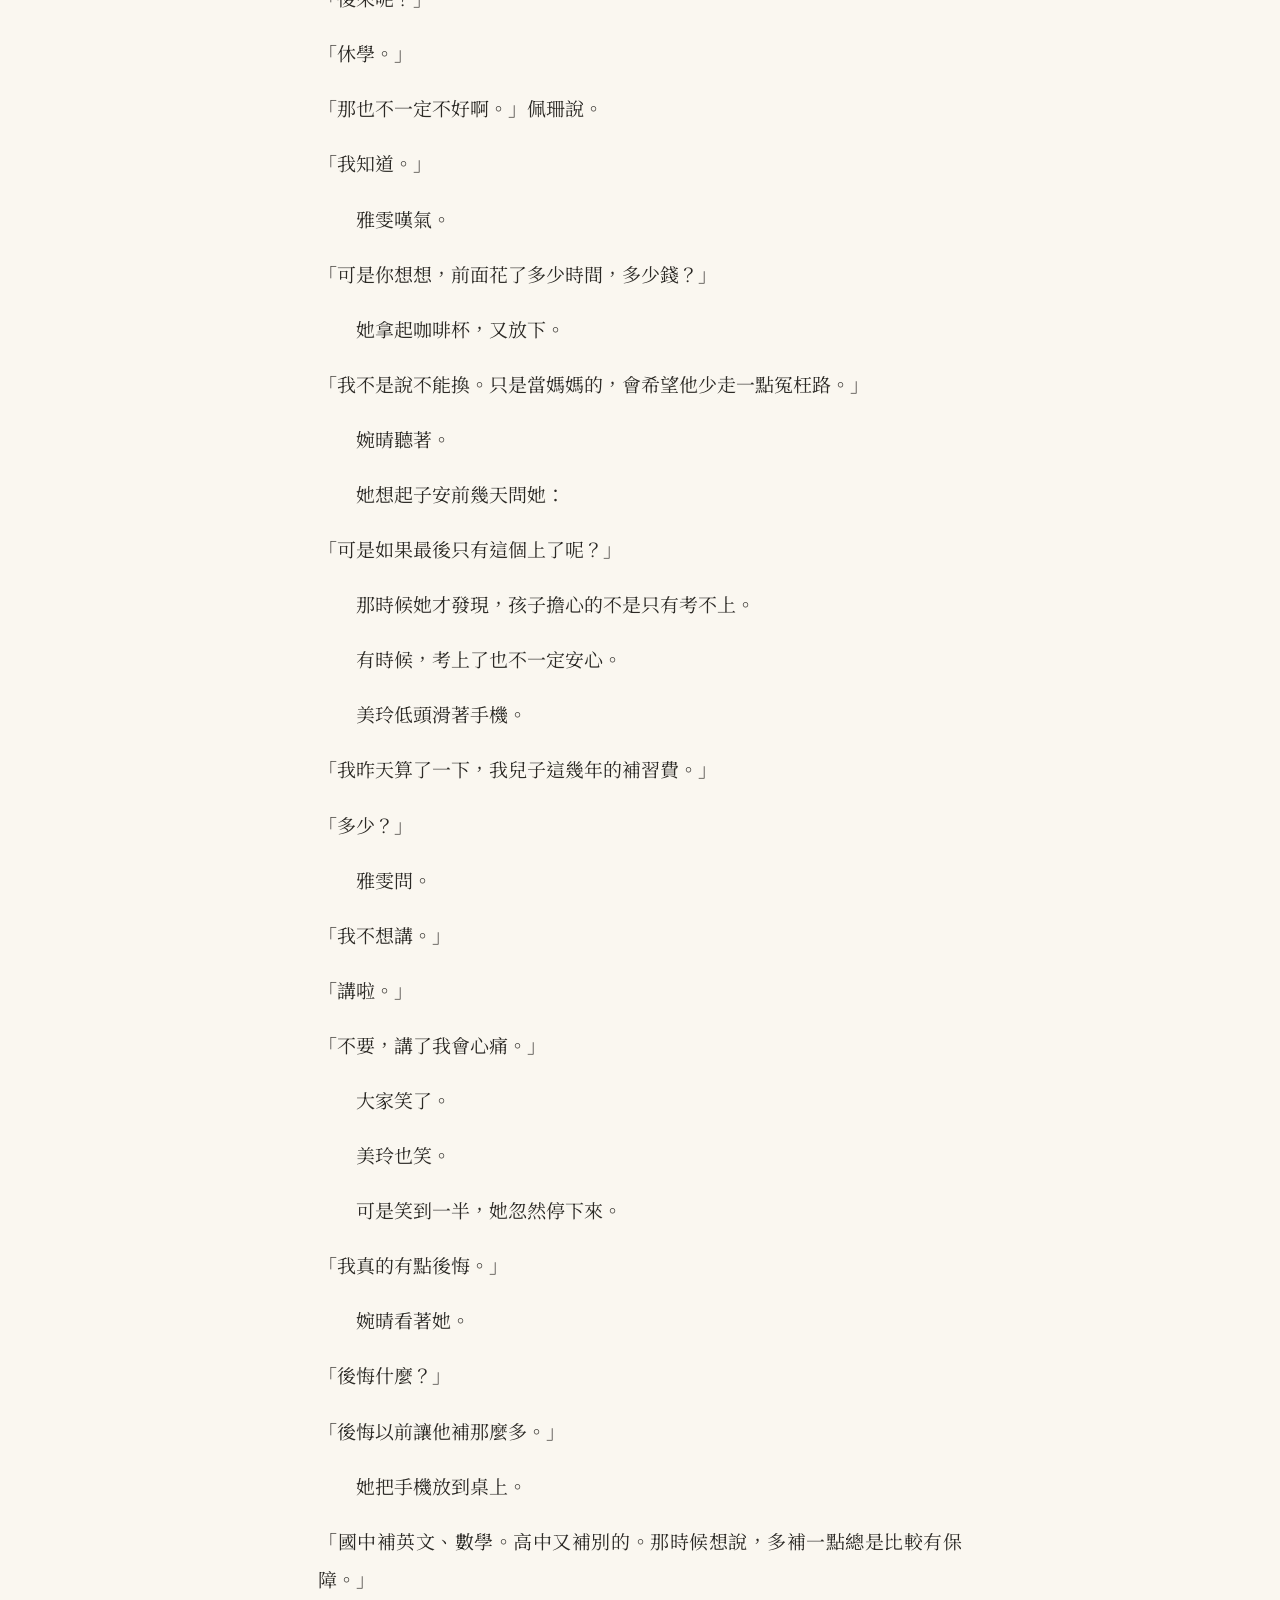
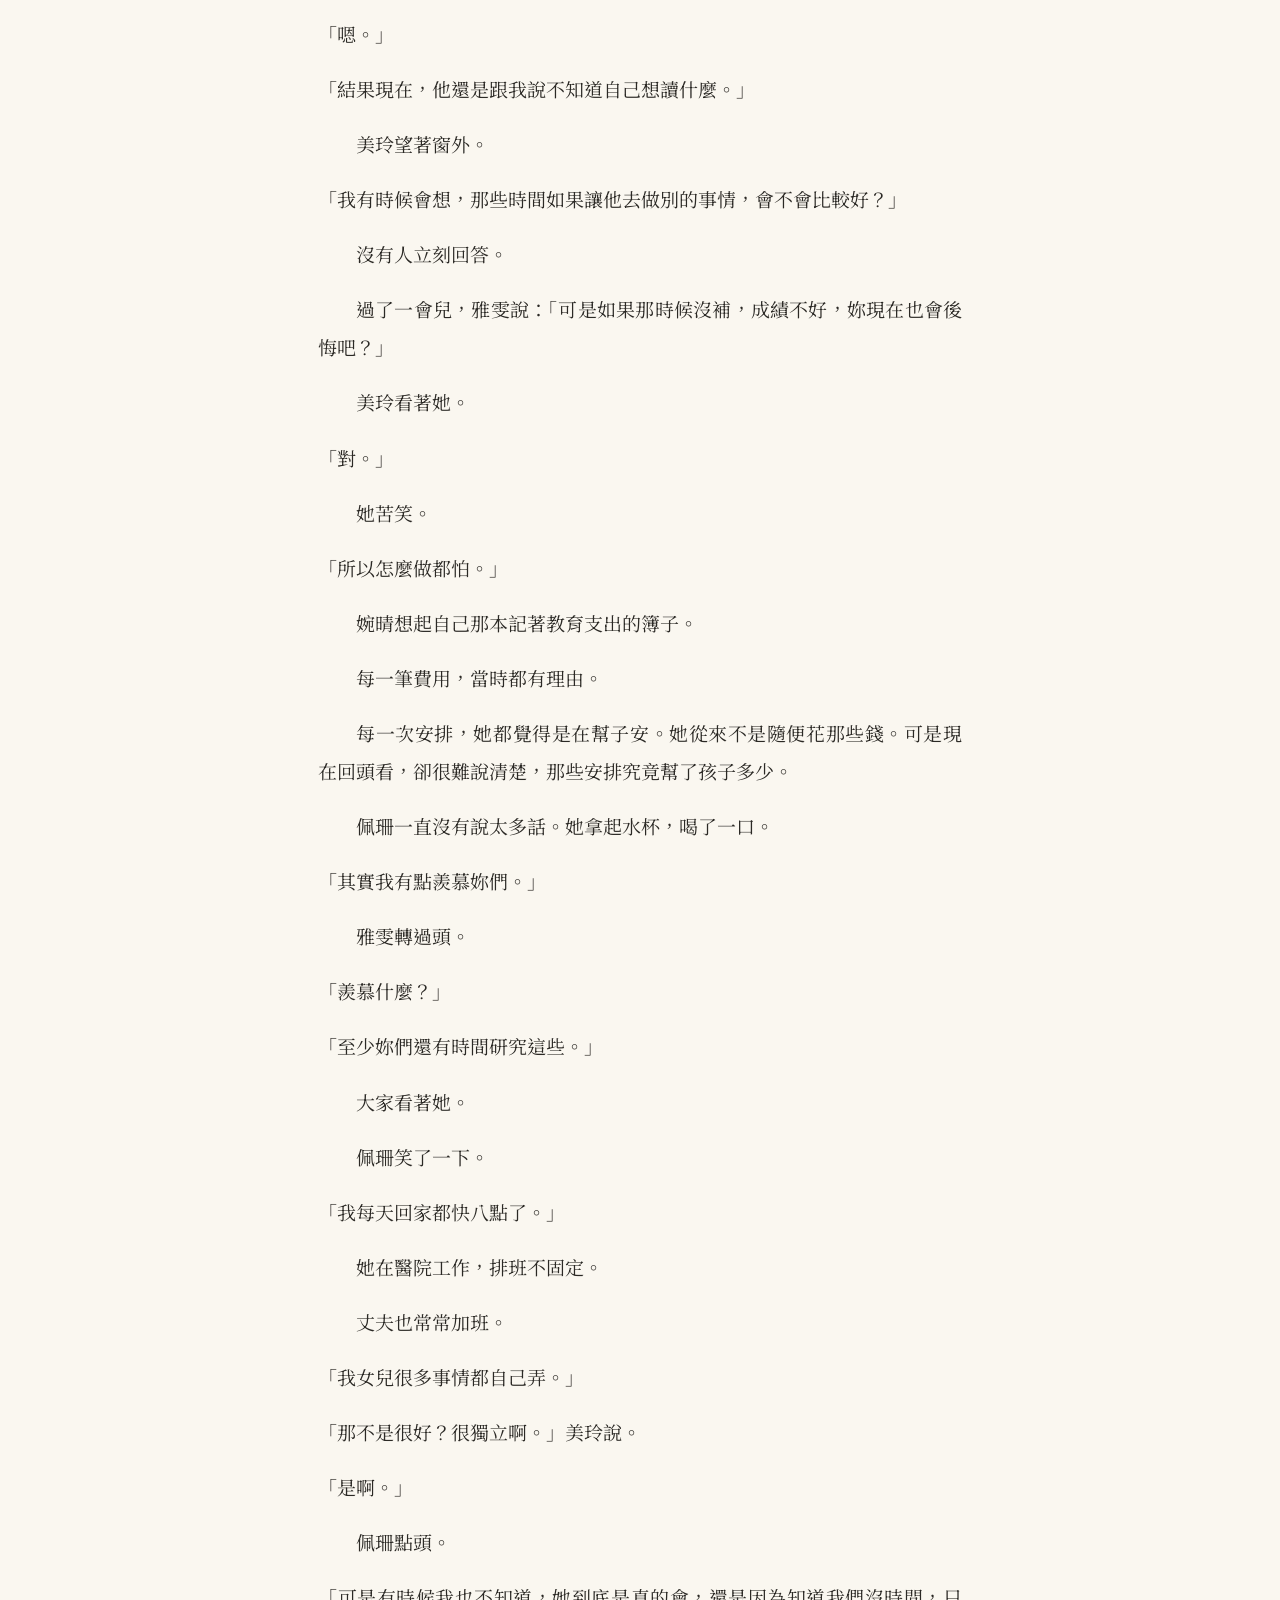
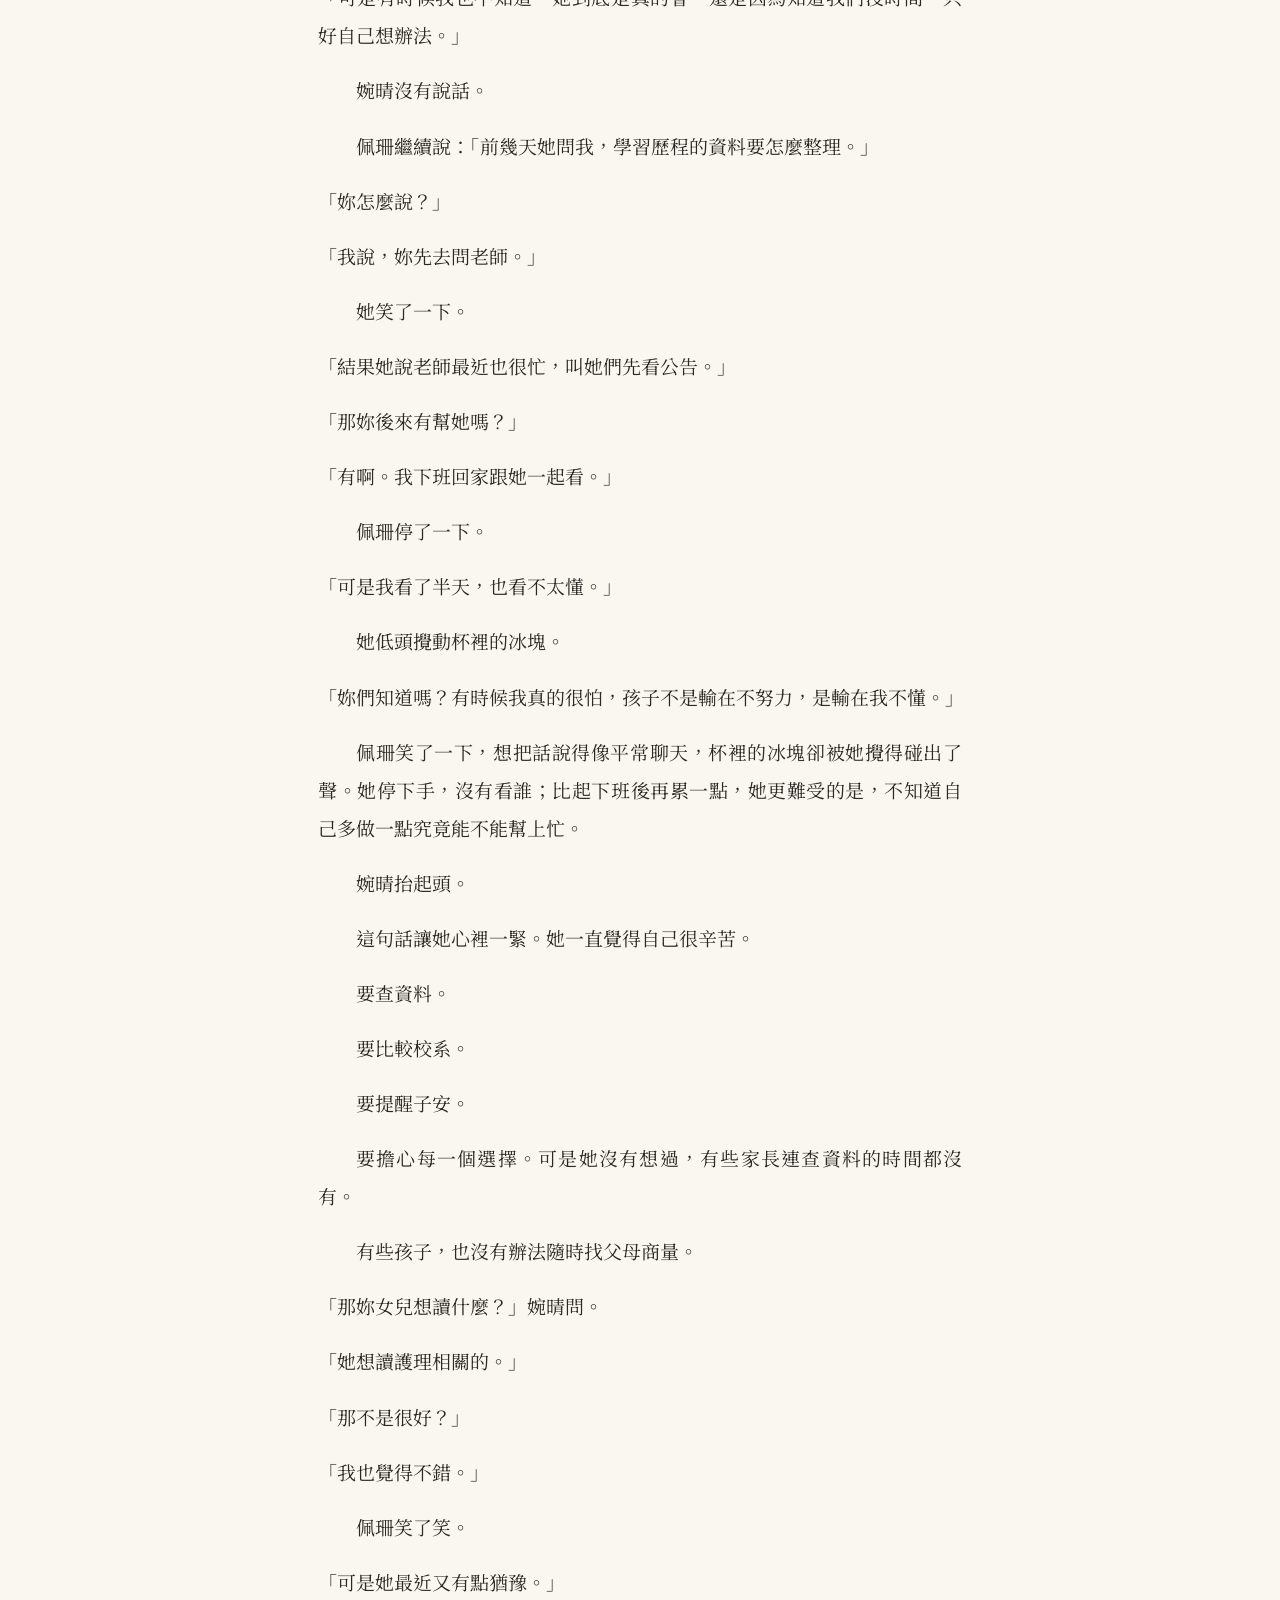
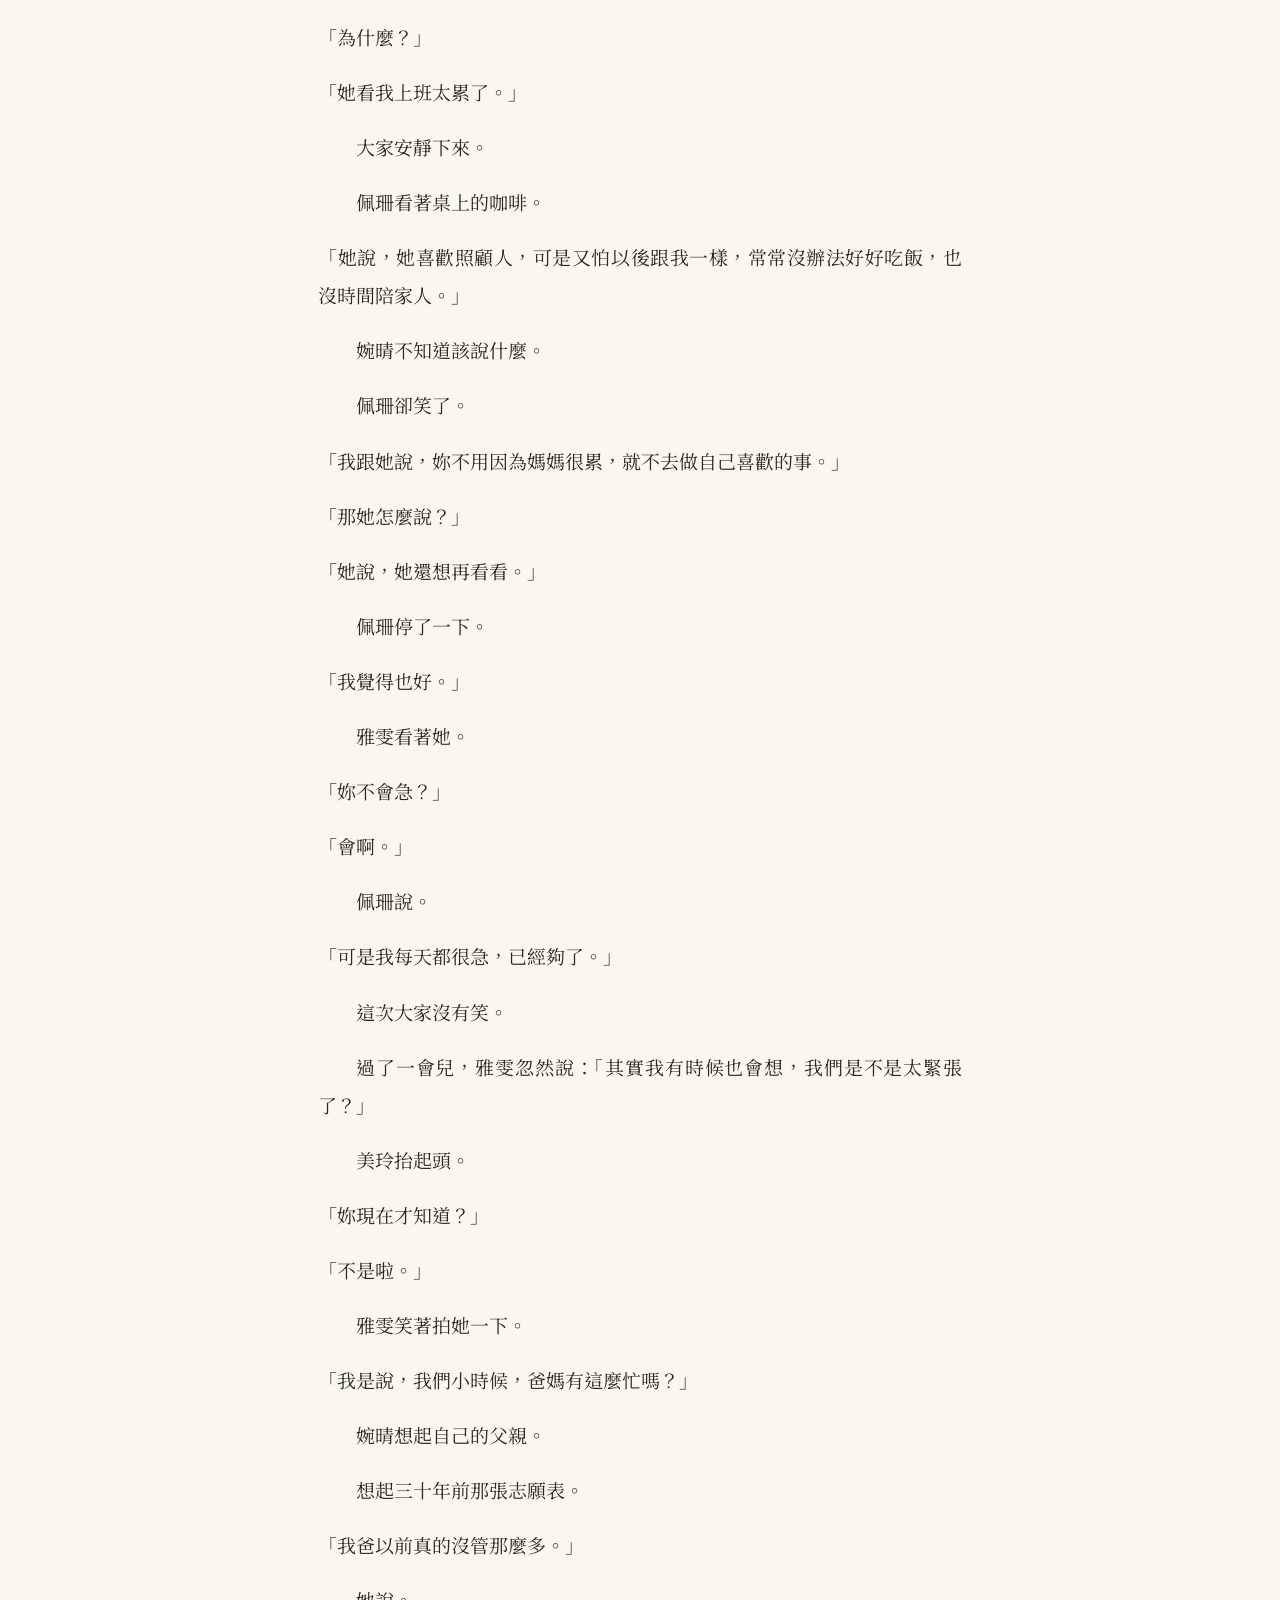
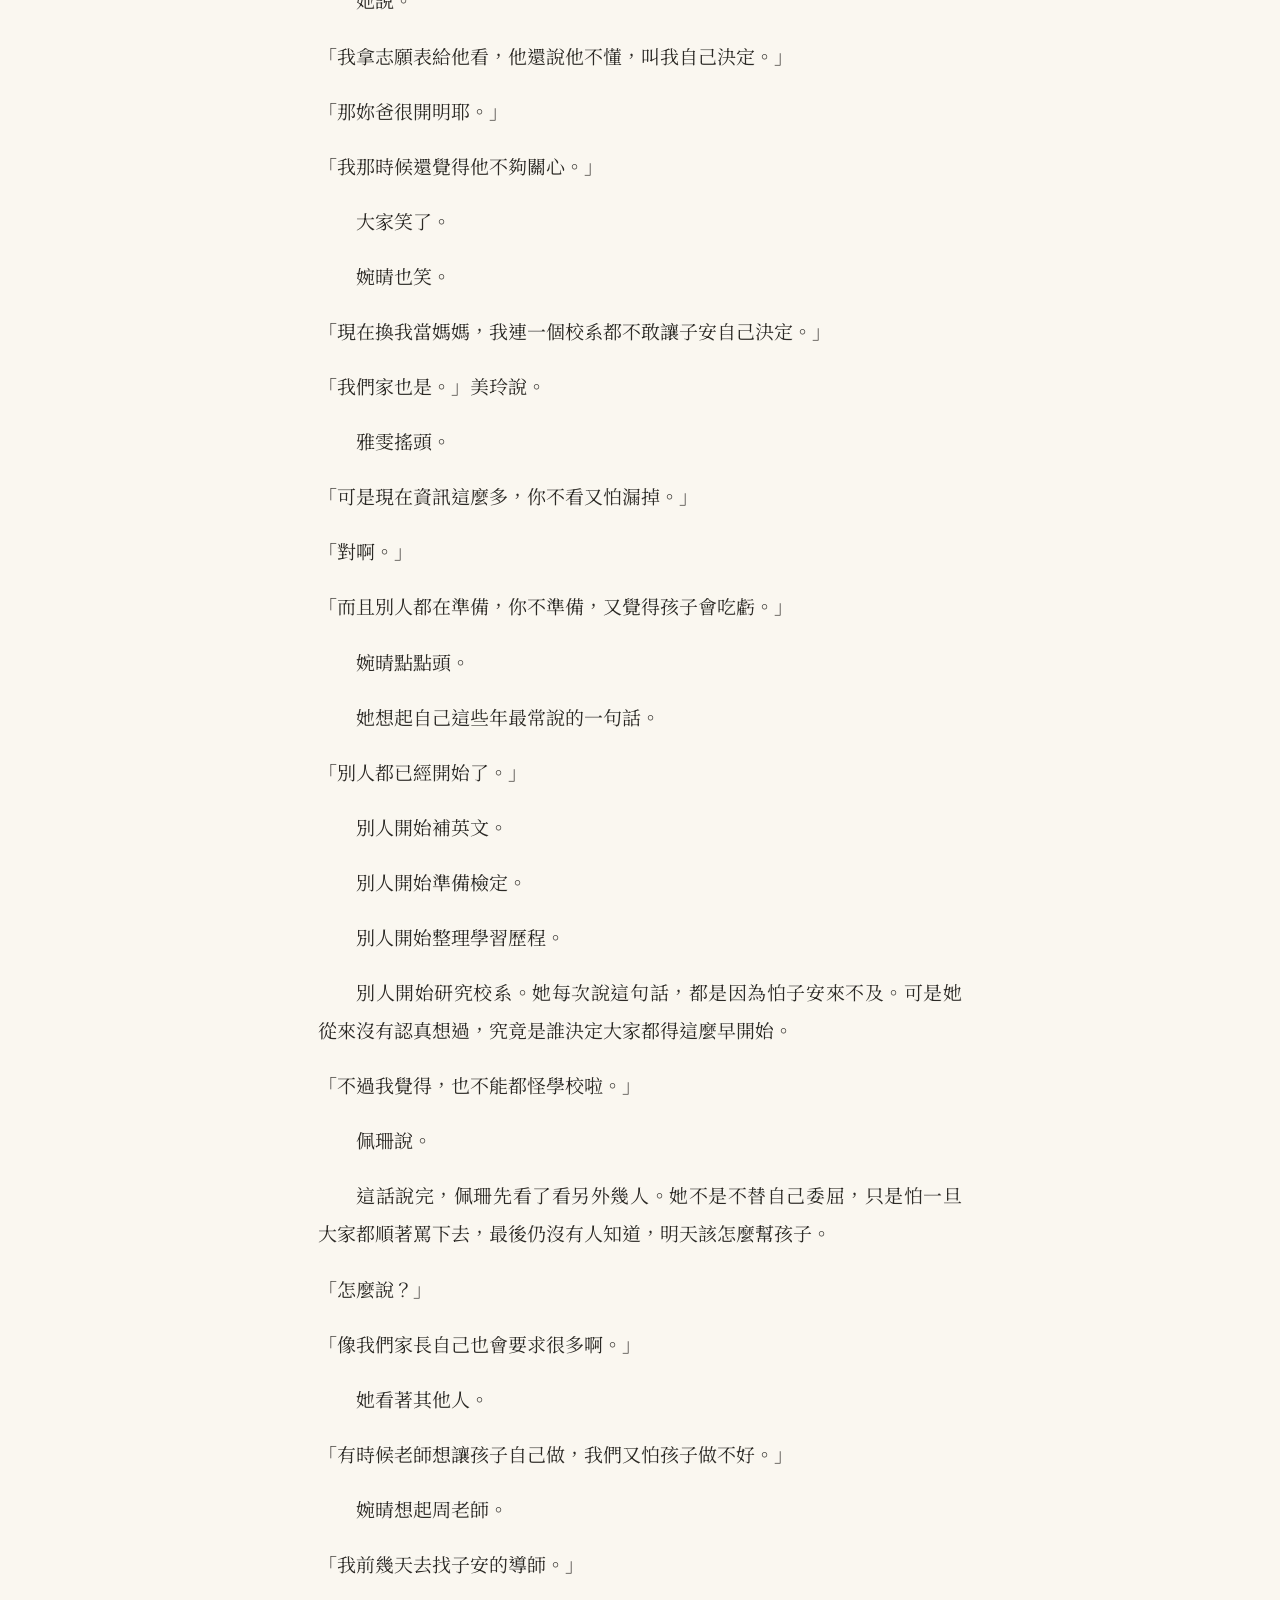
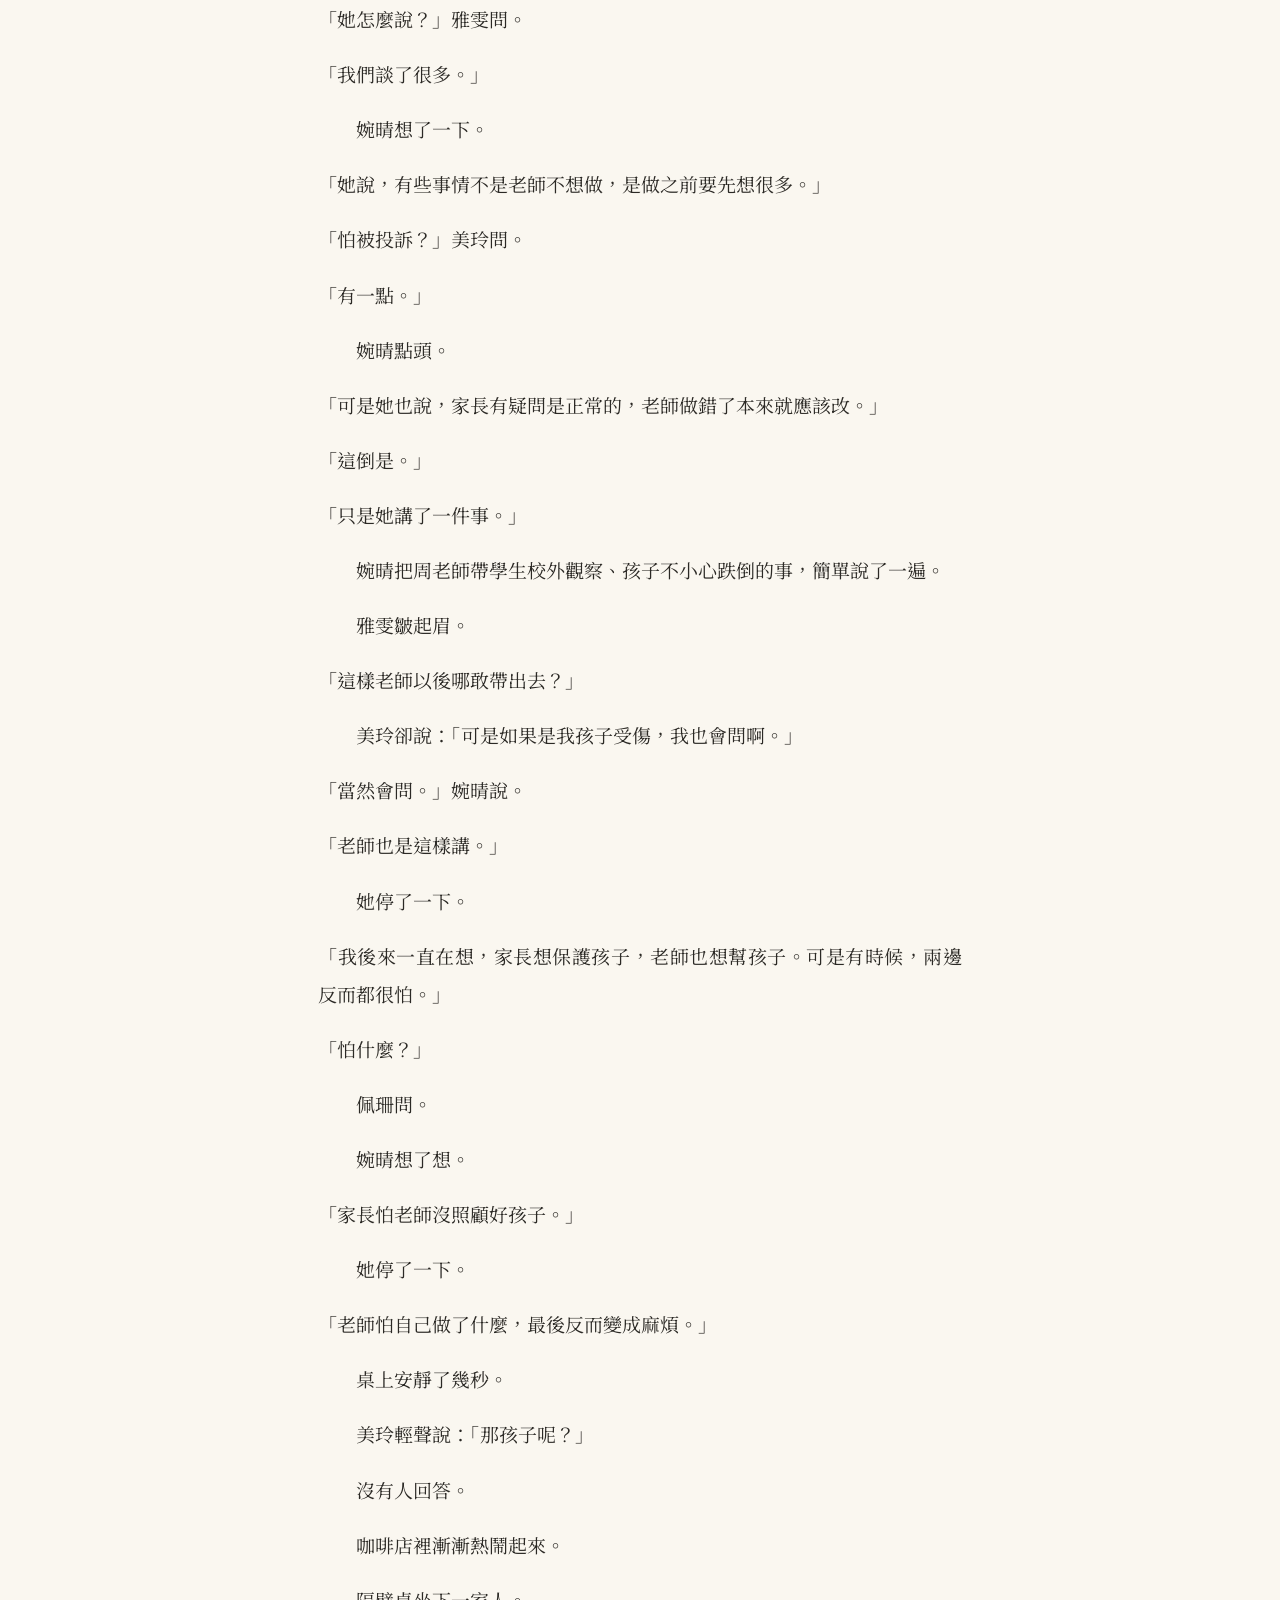
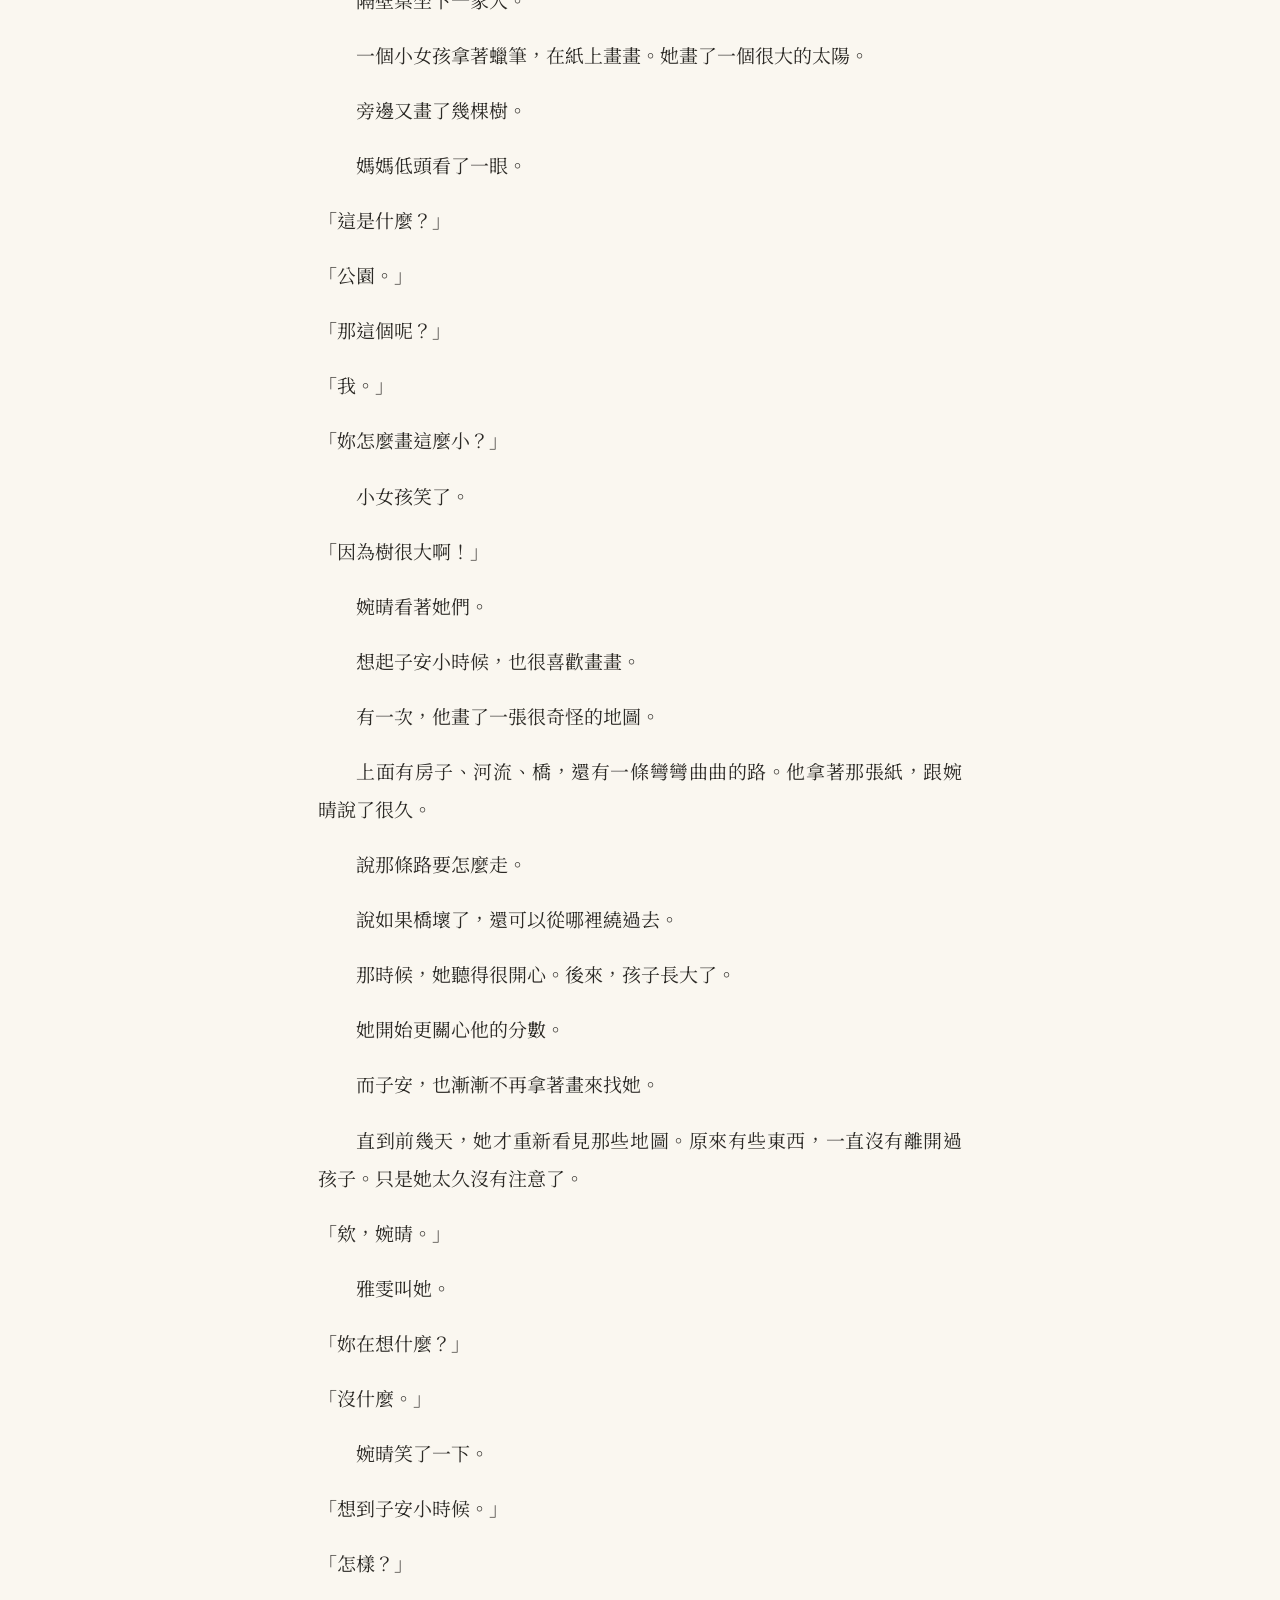
<file: docs/chapter-05.html>
<!doctype html><html lang="zh-Hant"><head><meta charset="utf-8">
<meta name="viewport" content="width=device-width,initial-scale=1"><title>第五幕〈不是只有我們〉｜教改洋流</title>
<link rel="preconnect" href="https://fonts.googleapis.com"><link href="https://fonts.googleapis.com/css2?family=Noto+Serif+TC:wght@400;700&display=swap" rel="stylesheet">
<link rel="stylesheet" href="style.css"><script>
const d=document.documentElement,s=localStorage;
if(s.theme)d.dataset.theme=s.theme;if(s.fs)d.style.setProperty('--fs',s.fs+'px');
function tg(){d.dataset.theme=d.dataset.theme=='dark'?'':'dark';s.theme=d.dataset.theme}
function fz(k){let v=parseInt(s.fs||19)+k;v=Math.max(14,Math.min(28,v));s.fs=v;d.style.setProperty('--fs',v+'px')}
</script></head><body>
<div class="bar"><a href="index.html">教改洋流</a><div>
<button onclick="fz(-1)" title="縮小字體">A－</button><button onclick="fz(1)" title="放大字體">A＋</button>
<button onclick="tg()" title="切換深色／淺色">☾ 深淺</button></div></div>
<main><p class='sub'>第一章〈一滴水〉</p><h1>第五幕〈不是只有我們〉</h1>
<figure class="video"><div class="vw"><iframe src="https://www.youtube-nocookie.com/embed/T0D6kwrQlrs" title="影片" allowfullscreen loading="lazy" allow="accelerometer; encrypted-media; gyroscope; picture-in-picture"></iframe></div><figcaption>影片版</figcaption></figure>
<p>星期六下午，婉晴走進咖啡店時，裡面已經坐了三個人。</p>
<p class="q">「婉晴，這邊！」</p>
<p>靠窗的女人朝她揮手。</p>
<p>婉晴走過去。</p>
<p class="q">「不好意思，我晚到了。」</p>
<p class="q">「沒有啦，我們也才剛來。」</p>
<p>說話的是雅雯。</p>
<p>她們從孩子國小時就認識了。</p>
<p>那時候，兩個孩子在同一個安親班，放學後常常一起寫功課。後來雖然念了不同的國中、高中，兩個媽媽還是偶爾會聯絡。</p>
<p>雅雯旁邊坐著美玲。</p>
<p>另一位是佩珊。</p>
<p>窗外的人走得很快，玻璃裡的幾張椅子卻挨得近。店員端來水，將桌上的面紙盒往裡推；幾個包包塞在椅腳旁，剛好空出放手機的位置。有人先把畫面朝下，沒多久又翻了回來。她們原本都在同一個家長群組裡。</p>
<p>前幾天有人提議，乾脆找個時間見面，把升學的事情好好談一談。</p>
<p>婉晴本來以為，大家會帶著一疊招生資料來。</p>
<p>沒想到桌上只有幾杯咖啡。</p>
<p>還有一盤已經吃掉一半的鬆餅。</p>
<p class="q">「妳們不是說要討論志願？」婉晴笑著問。</p>
<p class="q">「對啊。」</p>
<p>雅雯指著鬆餅。</p>
<p class="q">「先吃，不然等一下講到生氣就吃不下了。」</p>
<p>大家笑了。</p>
<p>婉晴坐下。</p>
<p>她覺得，自己已經很久沒有這樣跟朋友坐在一起。</p>
<p>不是為了工作。</p>
<p>不是為了接送孩子。</p>
<p>也不是匆匆忙忙地在校門口交換幾句話。</p>
<p>只是坐下來。</p>
<p>喝一杯咖啡。</p>
<p>美玲先問志願填好沒有，得到的卻是一桌同樣的搖頭。雅雯的兒子昨天又改了兩個，至於要改成什麼，他自己還想再想。幾個人原本各自藏著的焦急，碰在一起，先變成一聲嘆息。</p>
<p>雅雯把咖啡杯放下。</p>
<p class="q">「我跟他說，你想可以，可是時間又不會等你。」</p>
<p>佩珊笑了。</p>
<p class="q">「這句我昨天才講過。」</p>
<p class="q">「對吧！」</p>
<p>雅雯拍了一下桌子。</p>
<p class="q">「我們現在每個媽媽講的話都一樣。」</p>
<p>大家又笑。</p>
<p>婉晴也笑了。</p>
<p>可是笑完以後，她覺得有點奇怪。</p>
<p>為什麼每個人都在講差不多的話？</p>
<p>為什麼每個孩子，好像也都在回答差不多的話？</p>
<p class="q">「妳們有沒有去做落點分析？」美玲問。</p>
<p class="q">「有啊。」雅雯說。</p>
<p class="q">「我做了三份。」</p>
<p>婉晴抬頭。</p>
<p class="q">「三份？」</p>
<p class="q">「對，不同地方做的。」</p>
<p class="q">「結果呢？」</p>
<p class="q">「三份不太一樣。」</p>
<p>大家安靜了一下。</p>
<p>然後一起笑了出來。</p>
<p class="q">「那妳做三份幹嘛？」佩珊問。</p>
<p class="q">「我就是怕一份不準啊！」</p>
<p>雅雯說。</p>
<p class="q">「結果做完更不知道要相信哪一份。」</p>
<p>婉晴點點頭。</p>
<p class="q">「我也是。」</p>
<p>她拿出手機。</p>
<p class="q">「有的說可以試，有的說很危險。」</p>
<p class="q">「所以我現在都不敢跟孩子講太肯定。」</p>
<p>美玲說。</p>
<p class="q">「萬一講錯，他以後會不會怪我？」</p>
<p>這句話說完，桌上忽然安靜了。</p>
<p>婉晴看著美玲。</p>
<p>她發現，原來不只是自己會這樣想。</p>
<p class="q">「我現在最怕的，還不是他考不上。」</p>
<p>雅雯說。</p>
<p class="q">「那妳怕什麼？」</p>
<p class="q">「怕他考上了，讀一讀又說不喜歡。」</p>
<p>她搖搖頭。</p>
<p class="q">「我姪子就是這樣。當初大家都說那個科系很好，結果念到大二，說他根本不想讀。」</p>
<p class="q">「後來呢？」</p>
<p class="q">「休學。」</p>
<p class="q">「那也不一定不好啊。」佩珊說。</p>
<p class="q">「我知道。」</p>
<p>雅雯嘆氣。</p>
<p class="q">「可是你想想，前面花了多少時間，多少錢？」</p>
<p>她拿起咖啡杯，又放下。</p>
<p class="q">「我不是說不能換。只是當媽媽的，會希望他少走一點冤枉路。」</p>
<p>婉晴聽著。</p>
<p>她想起子安前幾天問她：</p>
<p class="q">「可是如果最後只有這個上了呢？」</p>
<p>那時候她才發現，孩子擔心的不是只有考不上。</p>
<p>有時候，考上了也不一定安心。</p>
<p>美玲低頭滑著手機。</p>
<p class="q">「我昨天算了一下，我兒子這幾年的補習費。」</p>
<p class="q">「多少？」</p>
<p>雅雯問。</p>
<p class="q">「我不想講。」</p>
<p class="q">「講啦。」</p>
<p class="q">「不要，講了我會心痛。」</p>
<p>大家笑了。</p>
<p>美玲也笑。</p>
<p>可是笑到一半，她忽然停下來。</p>
<p class="q">「我真的有點後悔。」</p>
<p>婉晴看著她。</p>
<p class="q">「後悔什麼？」</p>
<p class="q">「後悔以前讓他補那麼多。」</p>
<p>她把手機放到桌上。</p>
<p class="q">「國中補英文、數學。高中又補別的。那時候想說，多補一點總是比較有保障。」</p>
<p class="q">「嗯。」</p>
<p class="q">「結果現在，他還是跟我說不知道自己想讀什麼。」</p>
<p>美玲望著窗外。</p>
<p class="q">「我有時候會想，那些時間如果讓他去做別的事情，會不會比較好？」</p>
<p>沒有人立刻回答。</p>
<p>過了一會兒，雅雯說：「可是如果那時候沒補，成績不好，妳現在也會後悔吧？」</p>
<p>美玲看著她。</p>
<p class="q">「對。」</p>
<p>她苦笑。</p>
<p class="q">「所以怎麼做都怕。」</p>
<p>婉晴想起自己那本記著教育支出的簿子。</p>
<p>每一筆費用，當時都有理由。</p>
<p>每一次安排，她都覺得是在幫子安。她從來不是隨便花那些錢。可是現在回頭看，卻很難說清楚，那些安排究竟幫了孩子多少。</p>
<p>佩珊一直沒有說太多話。她拿起水杯，喝了一口。</p>
<p class="q">「其實我有點羨慕妳們。」</p>
<p>雅雯轉過頭。</p>
<p class="q">「羨慕什麼？」</p>
<p class="q">「至少妳們還有時間研究這些。」</p>
<p>大家看著她。</p>
<p>佩珊笑了一下。</p>
<p class="q">「我每天回家都快八點了。」</p>
<p>她在醫院工作，排班不固定。</p>
<p>丈夫也常常加班。</p>
<p class="q">「我女兒很多事情都自己弄。」</p>
<p class="q">「那不是很好？很獨立啊。」美玲說。</p>
<p class="q">「是啊。」</p>
<p>佩珊點頭。</p>
<p class="q">「可是有時候我也不知道，她到底是真的會，還是因為知道我們沒時間，只好自己想辦法。」</p>
<p>婉晴沒有說話。</p>
<p>佩珊繼續說：「前幾天她問我，學習歷程的資料要怎麼整理。」</p>
<p class="q">「妳怎麼說？」</p>
<p class="q">「我說，妳先去問老師。」</p>
<p>她笑了一下。</p>
<p class="q">「結果她說老師最近也很忙，叫她們先看公告。」</p>
<p class="q">「那妳後來有幫她嗎？」</p>
<p class="q">「有啊。我下班回家跟她一起看。」</p>
<p>佩珊停了一下。</p>
<p class="q">「可是我看了半天，也看不太懂。」</p>
<p>她低頭攪動杯裡的冰塊。</p>
<p class="q">「妳們知道嗎？有時候我真的很怕，孩子不是輸在不努力，是輸在我不懂。」</p>
<p>佩珊笑了一下，想把話說得像平常聊天，杯裡的冰塊卻被她攪得碰出了聲。她停下手，沒有看誰；比起下班後再累一點，她更難受的是，不知道自己多做一點究竟能不能幫上忙。</p>
<p>婉晴抬起頭。</p>
<p>這句話讓她心裡一緊。她一直覺得自己很辛苦。</p>
<p>要查資料。</p>
<p>要比較校系。</p>
<p>要提醒子安。</p>
<p>要擔心每一個選擇。可是她沒有想過，有些家長連查資料的時間都沒有。</p>
<p>有些孩子，也沒有辦法隨時找父母商量。</p>
<p class="q">「那妳女兒想讀什麼？」婉晴問。</p>
<p class="q">「她想讀護理相關的。」</p>
<p class="q">「那不是很好？」</p>
<p class="q">「我也覺得不錯。」</p>
<p>佩珊笑了笑。</p>
<p class="q">「可是她最近又有點猶豫。」</p>
<p class="q">「為什麼？」</p>
<p class="q">「她看我上班太累了。」</p>
<p>大家安靜下來。</p>
<p>佩珊看著桌上的咖啡。</p>
<p class="q">「她說，她喜歡照顧人，可是又怕以後跟我一樣，常常沒辦法好好吃飯，也沒時間陪家人。」</p>
<p>婉晴不知道該說什麼。</p>
<p>佩珊卻笑了。</p>
<p class="q">「我跟她說，妳不用因為媽媽很累，就不去做自己喜歡的事。」</p>
<p class="q">「那她怎麼說？」</p>
<p class="q">「她說，她還想再看看。」</p>
<p>佩珊停了一下。</p>
<p class="q">「我覺得也好。」</p>
<p>雅雯看著她。</p>
<p class="q">「妳不會急？」</p>
<p class="q">「會啊。」</p>
<p>佩珊說。</p>
<p class="q">「可是我每天都很急，已經夠了。」</p>
<p>這次大家沒有笑。</p>
<p>過了一會兒，雅雯忽然說：「其實我有時候也會想，我們是不是太緊張了？」</p>
<p>美玲抬起頭。</p>
<p class="q">「妳現在才知道？」</p>
<p class="q">「不是啦。」</p>
<p>雅雯笑著拍她一下。</p>
<p class="q">「我是說，我們小時候，爸媽有這麼忙嗎？」</p>
<p>婉晴想起自己的父親。</p>
<p>想起三十年前那張志願表。</p>
<p class="q">「我爸以前真的沒管那麼多。」</p>
<p>她說。</p>
<p class="q">「我拿志願表給他看，他還說他不懂，叫我自己決定。」</p>
<p class="q">「那妳爸很開明耶。」</p>
<p class="q">「我那時候還覺得他不夠關心。」</p>
<p>大家笑了。</p>
<p>婉晴也笑。</p>
<p class="q">「現在換我當媽媽，我連一個校系都不敢讓子安自己決定。」</p>
<p class="q">「我們家也是。」美玲說。</p>
<p>雅雯搖頭。</p>
<p class="q">「可是現在資訊這麼多，你不看又怕漏掉。」</p>
<p class="q">「對啊。」</p>
<p class="q">「而且別人都在準備，你不準備，又覺得孩子會吃虧。」</p>
<p>婉晴點點頭。</p>
<p>她想起自己這些年最常說的一句話。</p>
<p class="q">「別人都已經開始了。」</p>
<p>別人開始補英文。</p>
<p>別人開始準備檢定。</p>
<p>別人開始整理學習歷程。</p>
<p>別人開始研究校系。她每次說這句話，都是因為怕子安來不及。可是她從來沒有認真想過，究竟是誰決定大家都得這麼早開始。</p>
<p class="q">「不過我覺得，也不能都怪學校啦。」</p>
<p>佩珊說。</p>
<p>這話說完，佩珊先看了看另外幾人。她不是不替自己委屈，只是怕一旦大家都順著罵下去，最後仍沒有人知道，明天該怎麼幫孩子。</p>
<p class="q">「怎麼說？」</p>
<p class="q">「像我們家長自己也會要求很多啊。」</p>
<p>她看著其他人。</p>
<p class="q">「有時候老師想讓孩子自己做，我們又怕孩子做不好。」</p>
<p>婉晴想起周老師。</p>
<p class="q">「我前幾天去找子安的導師。」</p>
<p class="q">「她怎麼說？」雅雯問。</p>
<p class="q">「我們談了很多。」</p>
<p>婉晴想了一下。</p>
<p class="q">「她說，有些事情不是老師不想做，是做之前要先想很多。」</p>
<p class="q">「怕被投訴？」美玲問。</p>
<p class="q">「有一點。」</p>
<p>婉晴點頭。</p>
<p class="q">「可是她也說，家長有疑問是正常的，老師做錯了本來就應該改。」</p>
<p class="q">「這倒是。」</p>
<p class="q">「只是她講了一件事。」</p>
<p>婉晴把周老師帶學生校外觀察、孩子不小心跌倒的事，簡單說了一遍。</p>
<p>雅雯皺起眉。</p>
<p class="q">「這樣老師以後哪敢帶出去？」</p>
<p>美玲卻說：「可是如果是我孩子受傷，我也會問啊。」</p>
<p class="q">「當然會問。」婉晴說。</p>
<p class="q">「老師也是這樣講。」</p>
<p>她停了一下。</p>
<p class="q">「我後來一直在想，家長想保護孩子，老師也想幫孩子。可是有時候，兩邊反而都很怕。」</p>
<p class="q">「怕什麼？」</p>
<p>佩珊問。</p>
<p>婉晴想了想。</p>
<p class="q">「家長怕老師沒照顧好孩子。」</p>
<p>她停了一下。</p>
<p class="q">「老師怕自己做了什麼，最後反而變成麻煩。」</p>
<p>桌上安靜了幾秒。</p>
<p>美玲輕聲說：「那孩子呢？」</p>
<p>沒有人回答。</p>
<p>咖啡店裡漸漸熱鬧起來。</p>
<p>隔壁桌坐下一家人。</p>
<p>一個小女孩拿著蠟筆，在紙上畫畫。她畫了一個很大的太陽。</p>
<p>旁邊又畫了幾棵樹。</p>
<p>媽媽低頭看了一眼。</p>
<p class="q">「這是什麼？」</p>
<p class="q">「公園。」</p>
<p class="q">「那這個呢？」</p>
<p class="q">「我。」</p>
<p class="q">「妳怎麼畫這麼小？」</p>
<p>小女孩笑了。</p>
<p class="q">「因為樹很大啊！」</p>
<p>婉晴看著她們。</p>
<p>想起子安小時候，也很喜歡畫畫。</p>
<p>有一次，他畫了一張很奇怪的地圖。</p>
<p>上面有房子、河流、橋，還有一條彎彎曲曲的路。他拿著那張紙，跟婉晴說了很久。</p>
<p>說那條路要怎麼走。</p>
<p>說如果橋壞了，還可以從哪裡繞過去。</p>
<p>那時候，她聽得很開心。後來，孩子長大了。</p>
<p>她開始更關心他的分數。</p>
<p>而子安，也漸漸不再拿著畫來找她。</p>
<p>直到前幾天，她才重新看見那些地圖。原來有些東西，一直沒有離開過孩子。只是她太久沒有注意了。</p>
<p class="q">「欸，婉晴。」</p>
<p>雅雯叫她。</p>
<p class="q">「妳在想什麼？」</p>
<p class="q">「沒什麼。」</p>
<p>婉晴笑了一下。</p>
<p class="q">「想到子安小時候。」</p>
<p class="q">「怎樣？」</p>
<p class="q">「他以前很喜歡畫地圖。」</p>
<p class="q">「地圖？」</p>
<p class="q">「對啊。」</p>
<p>她把前幾天子安給她看的那些公車路線圖，簡單講了一遍。</p>
<p>雅雯聽得很有興趣。</p>
<p class="q">「那他真的很喜歡這些東西耶。」</p>
<p class="q">「對啊。」</p>
<p>婉晴說。</p>
<p class="q">「可是我以前都沒注意。」</p>
<p>美玲問：「那妳現在會讓他填自己喜歡的科系嗎？」</p>
<p>婉晴想了一下。</p>
<p class="q">「我還是會怕。」</p>
<p>大家笑了。</p>
<p class="q">「不過……」</p>
<p>她停了一下。</p>
<p class="q">「我想先跟他一起弄清楚。」</p>
<p>佩珊點點頭。</p>
<p class="q">「這樣很好啊。」</p>
<p>雅雯喝了一口咖啡。</p>
<p class="q">「其實我也不知道我兒子喜歡什麼。」</p>
<p>她說。</p>
<p class="q">「我只知道他很會打電動。」</p>
<p class="q">「那妳有沒有問他，為什麼喜歡？」</p>
<p>婉晴問。</p>
<p>雅雯愣了一下。</p>
<p class="q">「打電動還要問為什麼？」</p>
<p>大家笑了。</p>
<p>婉晴也笑。</p>
<p class="q">「我以前也覺得子安畫那些東西是在浪費時間。」</p>
<p>雅雯看著她。</p>
<p>過了一會兒，她說：「好啦，我回去問問看。」</p>
<p>聊到後來，桌上的話題已經不只是大學志願。</p>
<p>她們談到補習。</p>
<p>談到孩子不願意跟父母說話。</p>
<p>談到學校的通知。</p>
<p>談到家長群組裡那些讓人愈看愈緊張的訊息。</p>
<p>也談到工作。</p>
<p>美玲說，最近公司裁員，她其實很擔心。</p>
<p class="q">「我都不敢讓孩子知道。」</p>
<p class="q">「為什麼？」</p>
<p class="q">「怕他更有壓力。」</p>
<p>她笑了一下。</p>
<p class="q">「結果我每天還是叫他要認真讀書。」</p>
<p>佩珊說，女兒有時候會等她下班才吃晚餐。</p>
<p class="q">「我叫她先吃，她又說想跟我一起吃。」</p>
<p>雅雯則抱怨，自己跟先生為了孩子的補習安排吵過好幾次。</p>
<p class="q">「他都說不要補那麼多，可是孩子考不好，他又會問怎麼沒有早點準備。」</p>
<p>大家又笑。</p>
<p>笑著笑著，話也愈來愈多。</p>
<p>婉晴發現，她們好像很久沒有這樣談過孩子以外的生活。原來每個家庭，都有自己的難處。</p>
<p>而那些難處，並不會因為孩子考上大學，就全部消失。</p>
<p>快五點時，雅雯看了一眼手錶。</p>
<p class="q">「糟了，我要回去煮飯。」</p>
<p class="q">「我也是。」美玲說。</p>
<p>大家開始收拾東西。</p>
<p>佩珊拿起包包。</p>
<p class="q">「今天本來不是要討論志願嗎？」</p>
<p>雅雯愣了一下。</p>
<p class="q">「對耶！」</p>
<p>四個人笑成一團。</p>
<p class="q">「結果講了一下午，什麼都沒決定。」</p>
<p>美玲說。</p>
<p>婉晴低頭看著桌上的手機。她今天帶來的招生資料，甚至沒有全部打開。可是她覺得，這一下午並沒有白來。</p>
<p class="q">「至少我知道，不是只有我們家這樣。」</p>
<p>她說。</p>
<p>婉晴說完，原先繃著的臉才鬆開一點。校系還是那些校系，擔心也沒有少，桌邊卻不再只有她一個人，彷彿必須替全家的選擇負責。</p>
<p>其他人安靜了一下。</p>
<p>佩珊點頭。</p>
<p class="q">「對啊。」</p>
<p>美玲笑了笑。</p>
<p class="q">「我原本以為只有我每天這麼神經質。」</p>
<p class="q">「妳本來就有一點。」雅雯說。</p>
<p>美玲伸手拍她。</p>
<p>大家又笑了。</p>
<p>走出咖啡店時，天色已經暗了一些。</p>
<p>婉晴和雅雯順路走了一段。</p>
<p class="q">「欸，婉晴。」</p>
<p class="q">「嗯？」</p>
<p class="q">「妳有沒有覺得，我們現在當家長，好像什麼都要會？」</p>
<p>婉晴笑了。</p>
<p class="q">「對啊。」</p>
<p class="q">「要會查資料，要懂升學制度，還要懂孩子的心理。」</p>
<p class="q">「還要會跟老師溝通。」</p>
<p class="q">「對！」</p>
<p>雅雯點頭。</p>
<p class="q">「有時候我覺得，我們比孩子還像在準備考試。」</p>
<p>婉晴笑了出來。</p>
<p>可是笑完以後，她又想起三十年前。</p>
<p>那時候，她是坐在教室裡，期待教育改革的學生。</p>
<p>如今，她成了站在學校外面、為孩子的未來煩惱的母親。她覺得，自己好像走了很遠。卻又回到一個熟悉的地方。</p>
<p>只是這一次，她不再是一個人面對考試。</p>
<p>而是整個家庭，都跟著孩子一起緊張。</p>
<p>走到路口時，雅雯停下腳步。</p>
<p class="q">「下次再約？」</p>
<p class="q">「好啊。」</p>
<p class="q">「不然我們再找幾個人一起聊。」</p>
<p class="q">「可以。」</p>
<p>雅雯想了一下。</p>
<p class="q">「其實我覺得，不只是我們家長。」</p>
<p class="q">「什麼意思？」</p>
<p class="q">「老師應該也有很多話想講吧。」</p>
<p>婉晴想起周老師。</p>
<p>想起她站在走廊上，說起年輕時想帶學生出去觀察的神情。</p>
<p>也想起她低頭看手機時，那一瞬間的疲倦。</p>
<p class="q">「應該有吧。」</p>
<p>她說。</p>
<p>雅雯點點頭。</p>
<p class="q">「如果有機會，真想聽聽他們怎麼想。」</p>
<p>綠燈亮了。</p>
<p>兩人在路口道別。</p>
<p>婉晴往捷運站走去。</p>
<p>手機裡，家長群組又有人傳來新的招生資訊。</p>
<p>她看了一眼。</p>
<p>手指停在通知上。</p>
<p>反而先傳了一則訊息給周老師。</p>
<p class="q">「老師，謝謝妳前幾天跟我談子安的事。今天跟幾位家長聊天，才發現大家其實都有很多困惑。也想到老師們應該有不少辛苦的地方。」</p>
<p>她停了一下。</p>
<p>又補上一句。</p>
<p class="q">「希望以後有機會，能多聽聽老師的想法。」</p>
<p>訊息送出去後，她把手機收起來。她不知道周老師會不會回覆。</p>
<p>也不知道，今天下午這場聊天，究竟能改變什麼。她只是覺得，有些事情，或許不應該只在各自的家裡煩惱。</p>
<nav class="pn"><span><a href="chapter-04.html">← 第四幕〈孩子想走的路〉</a></span><span class="c"><a href="index.html">目錄</a></span><span class="r"><a href="chapter-06.html">第六幕〈有人在聽〉 →</a></span></nav></main><footer>© 哲音</footer></body></html>
</file>
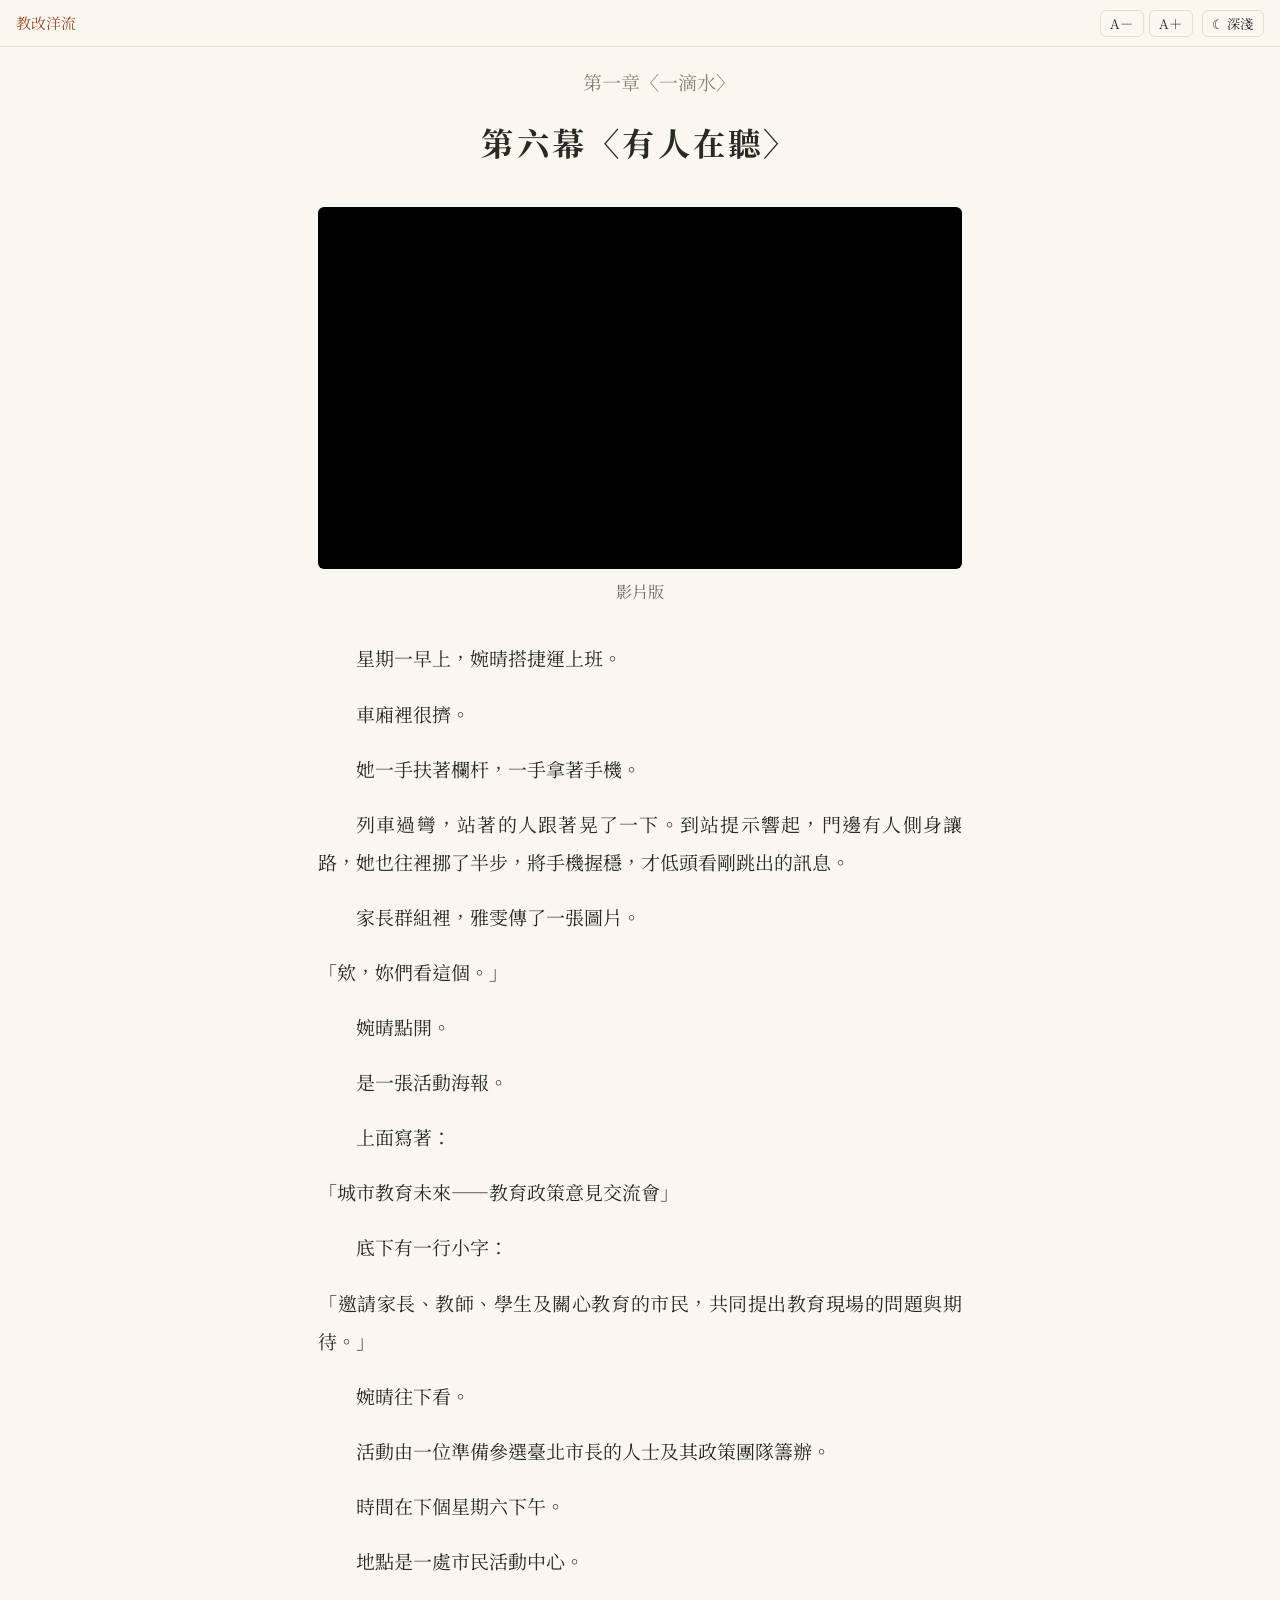
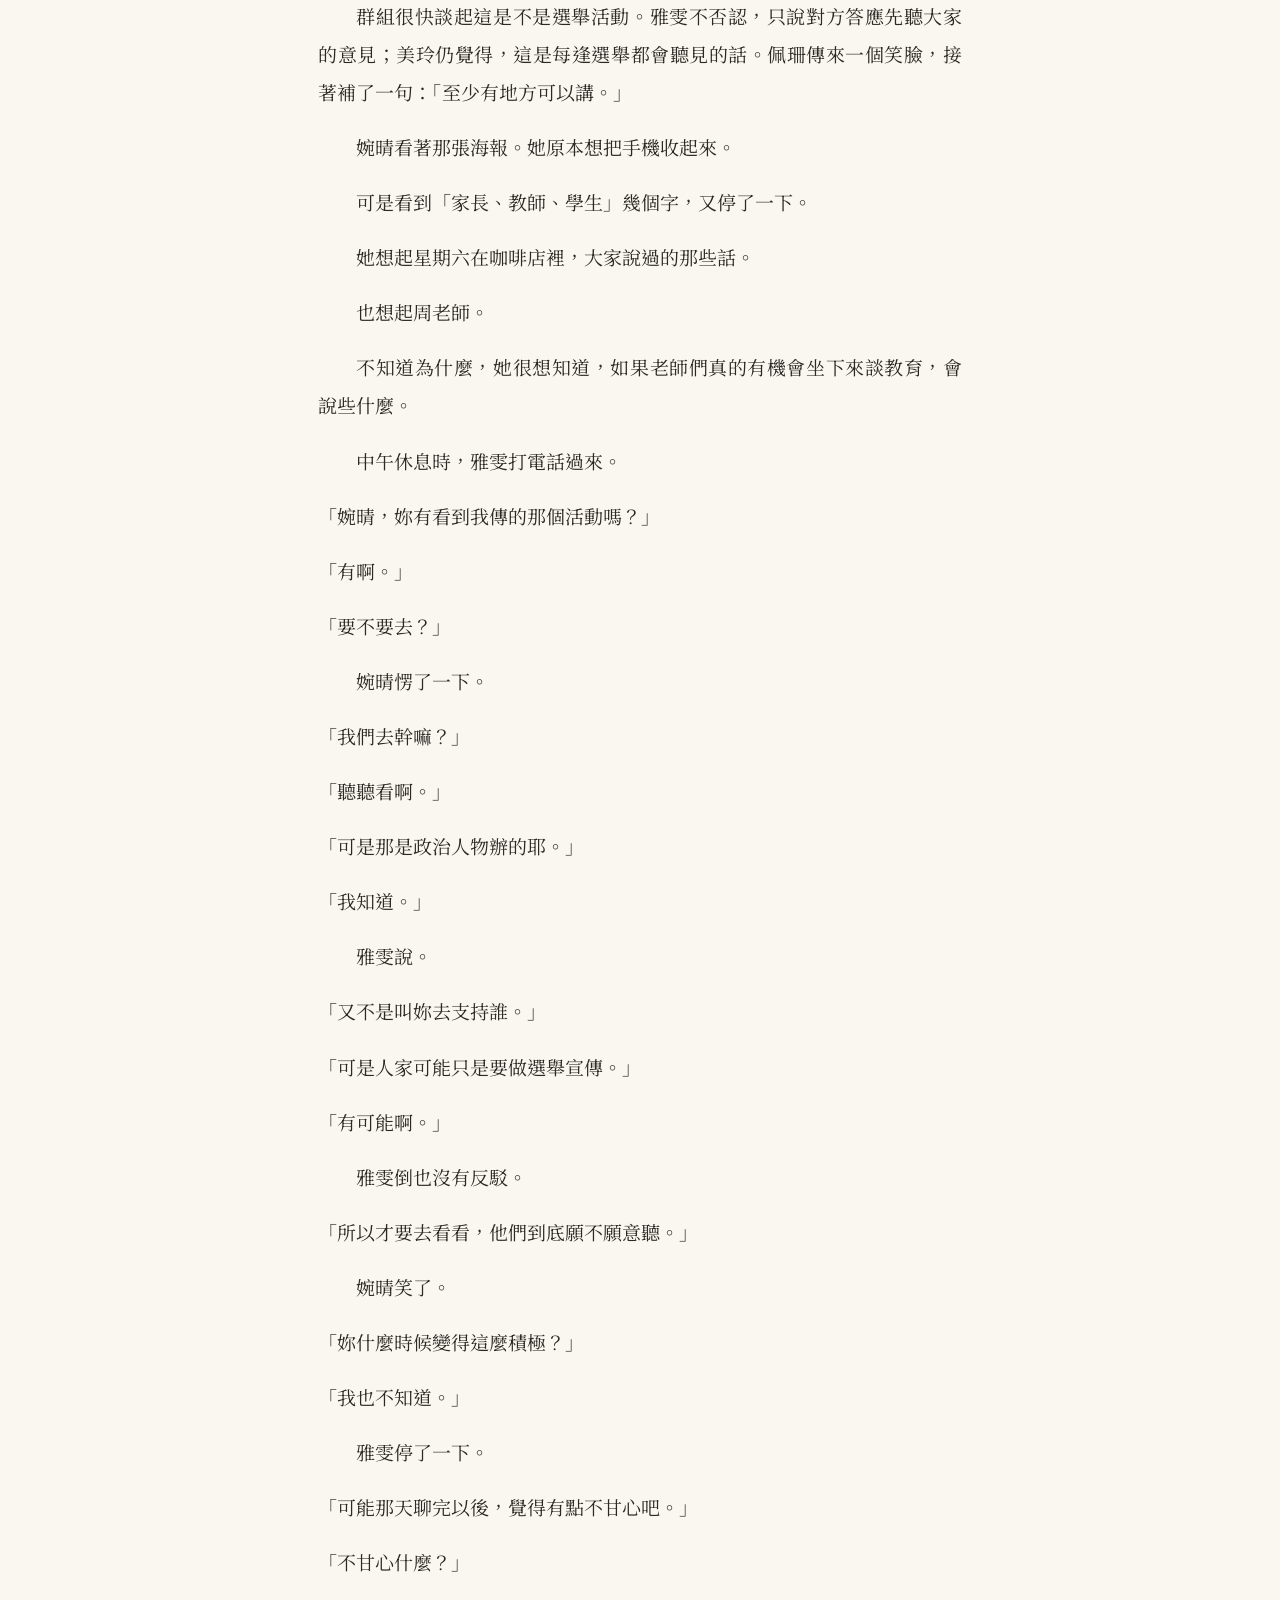
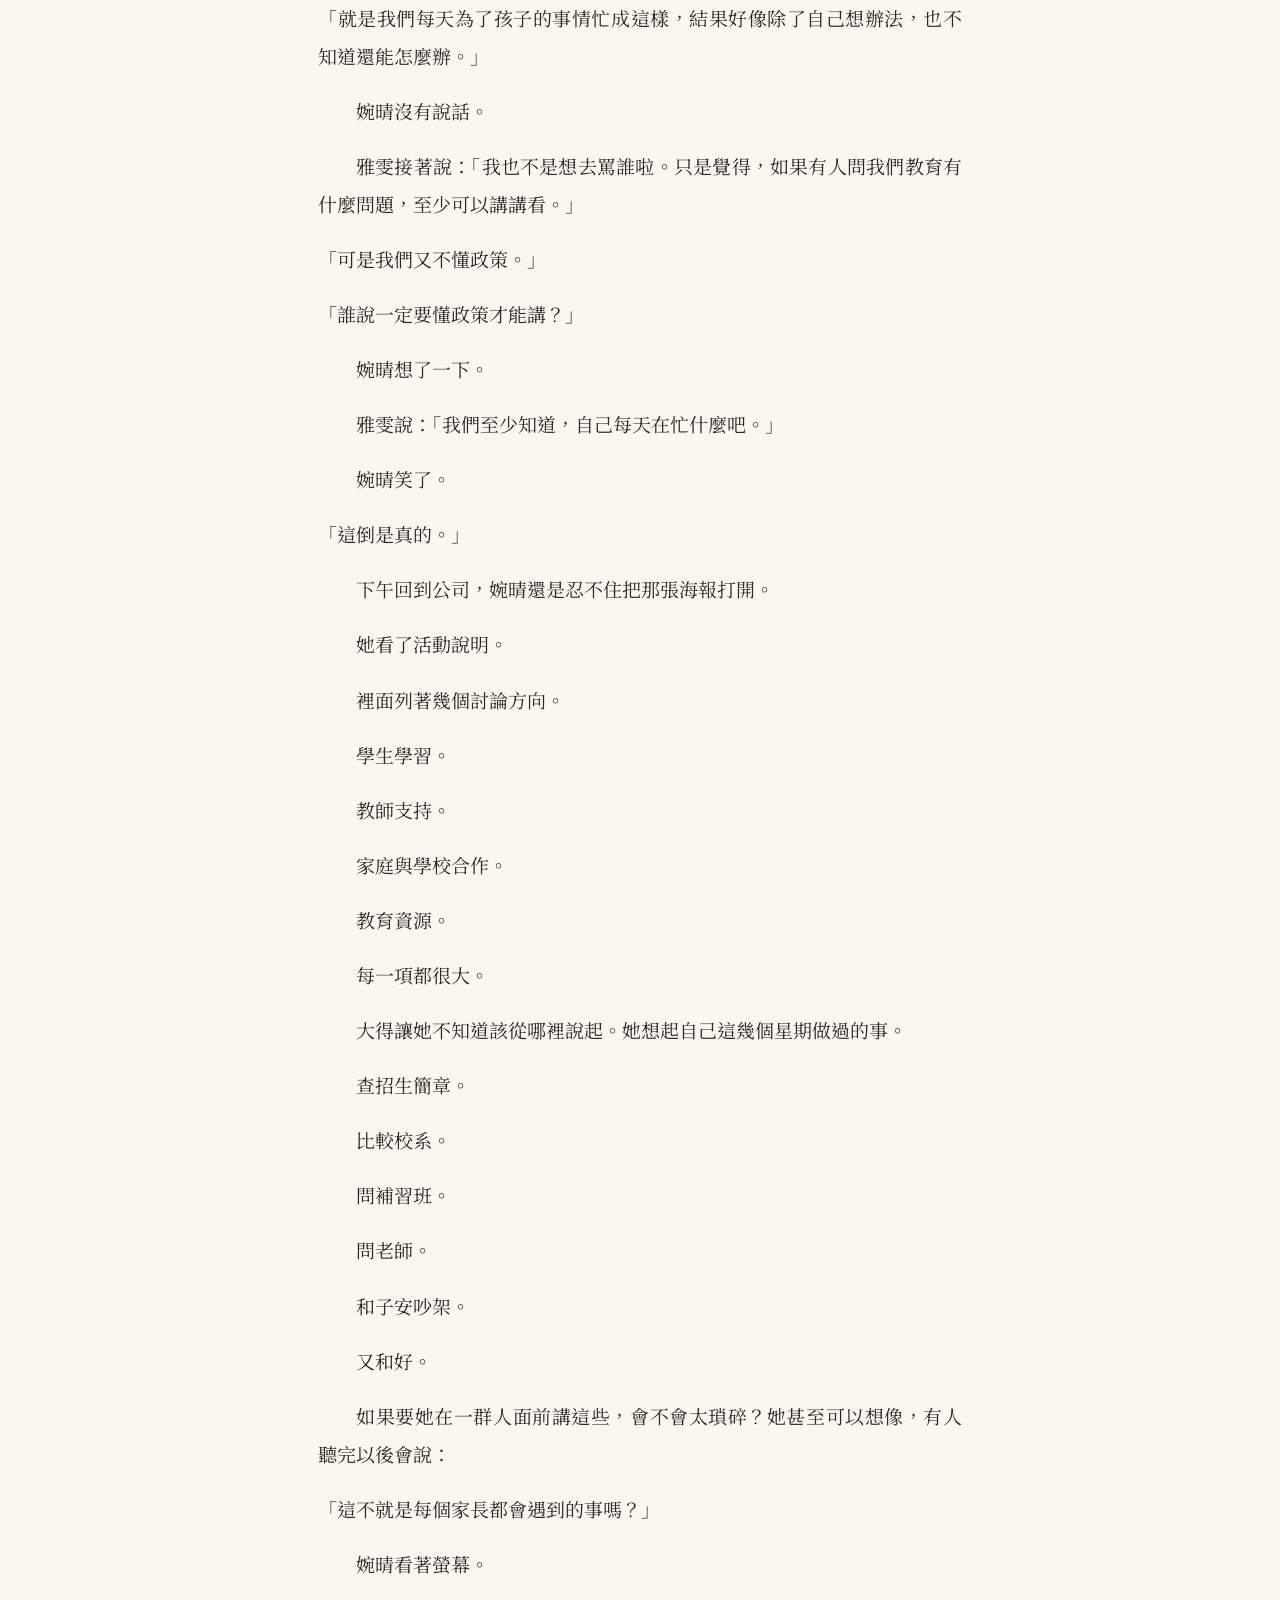
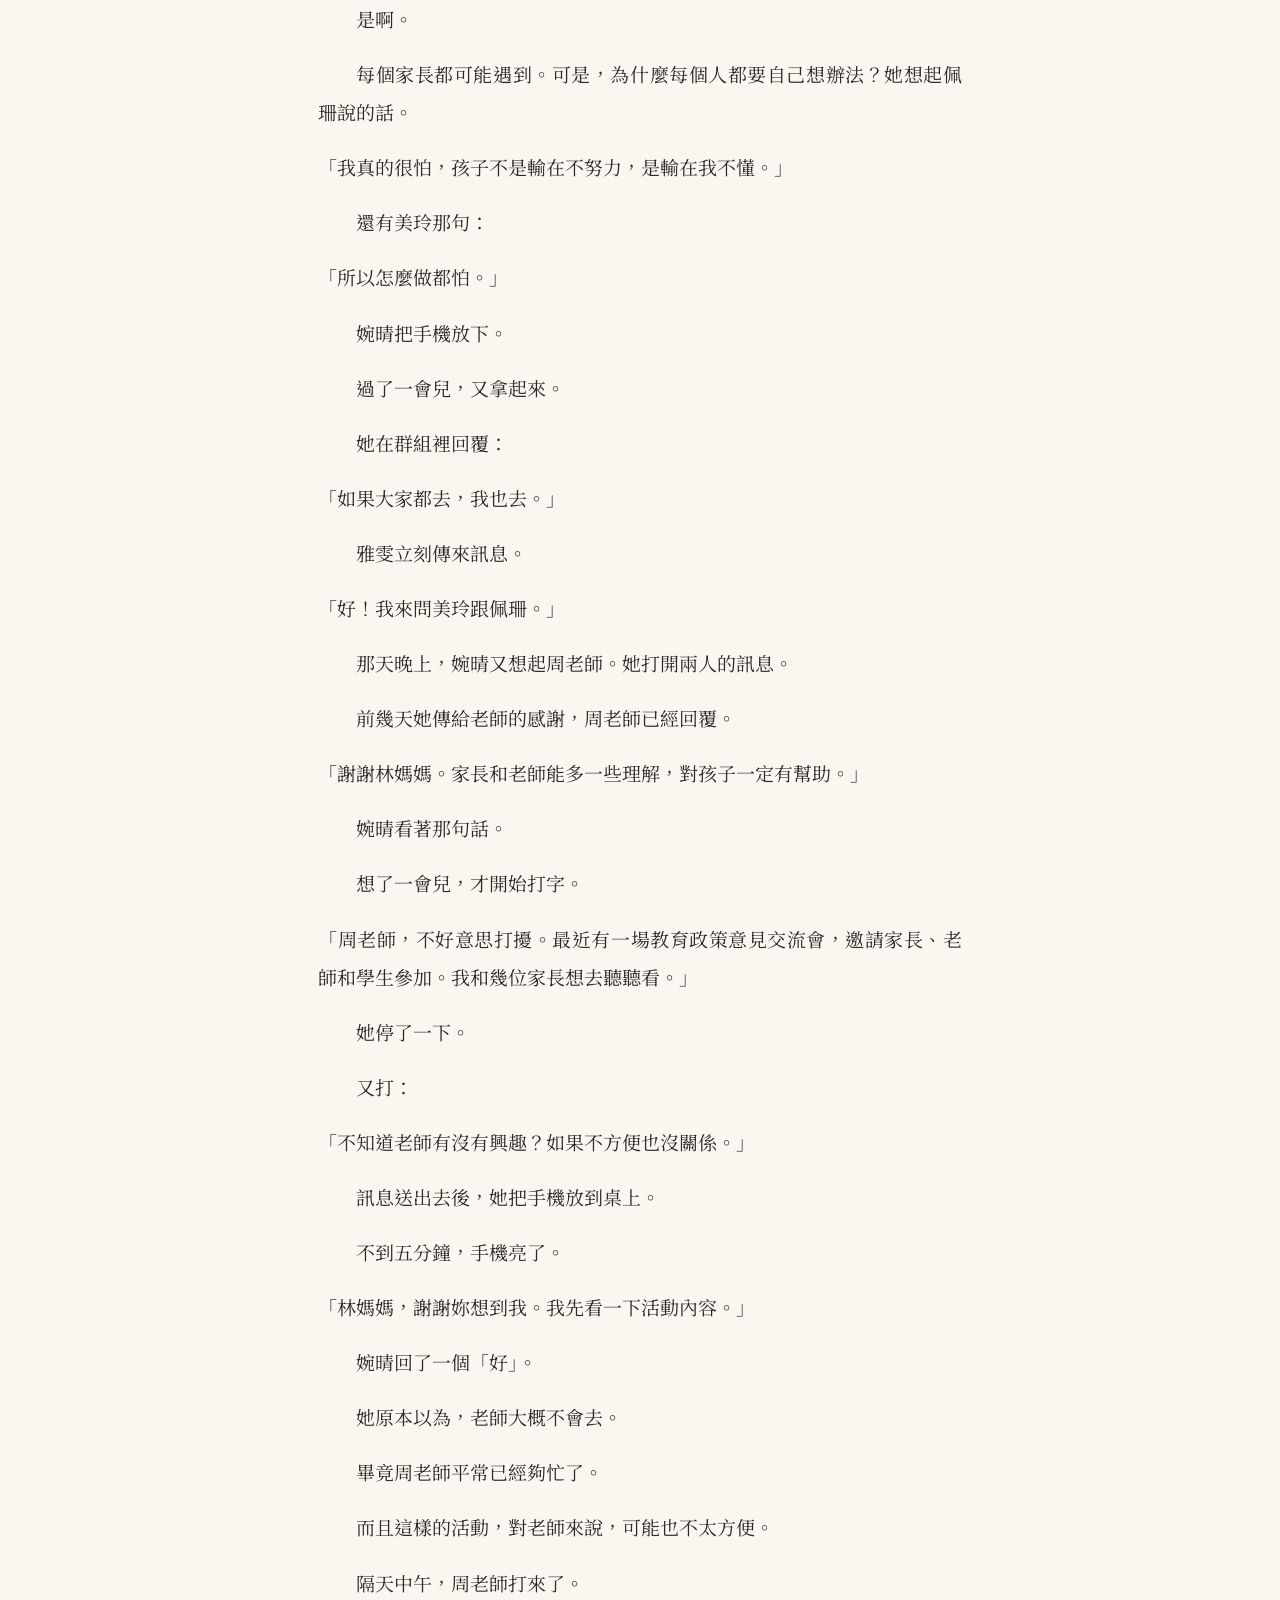
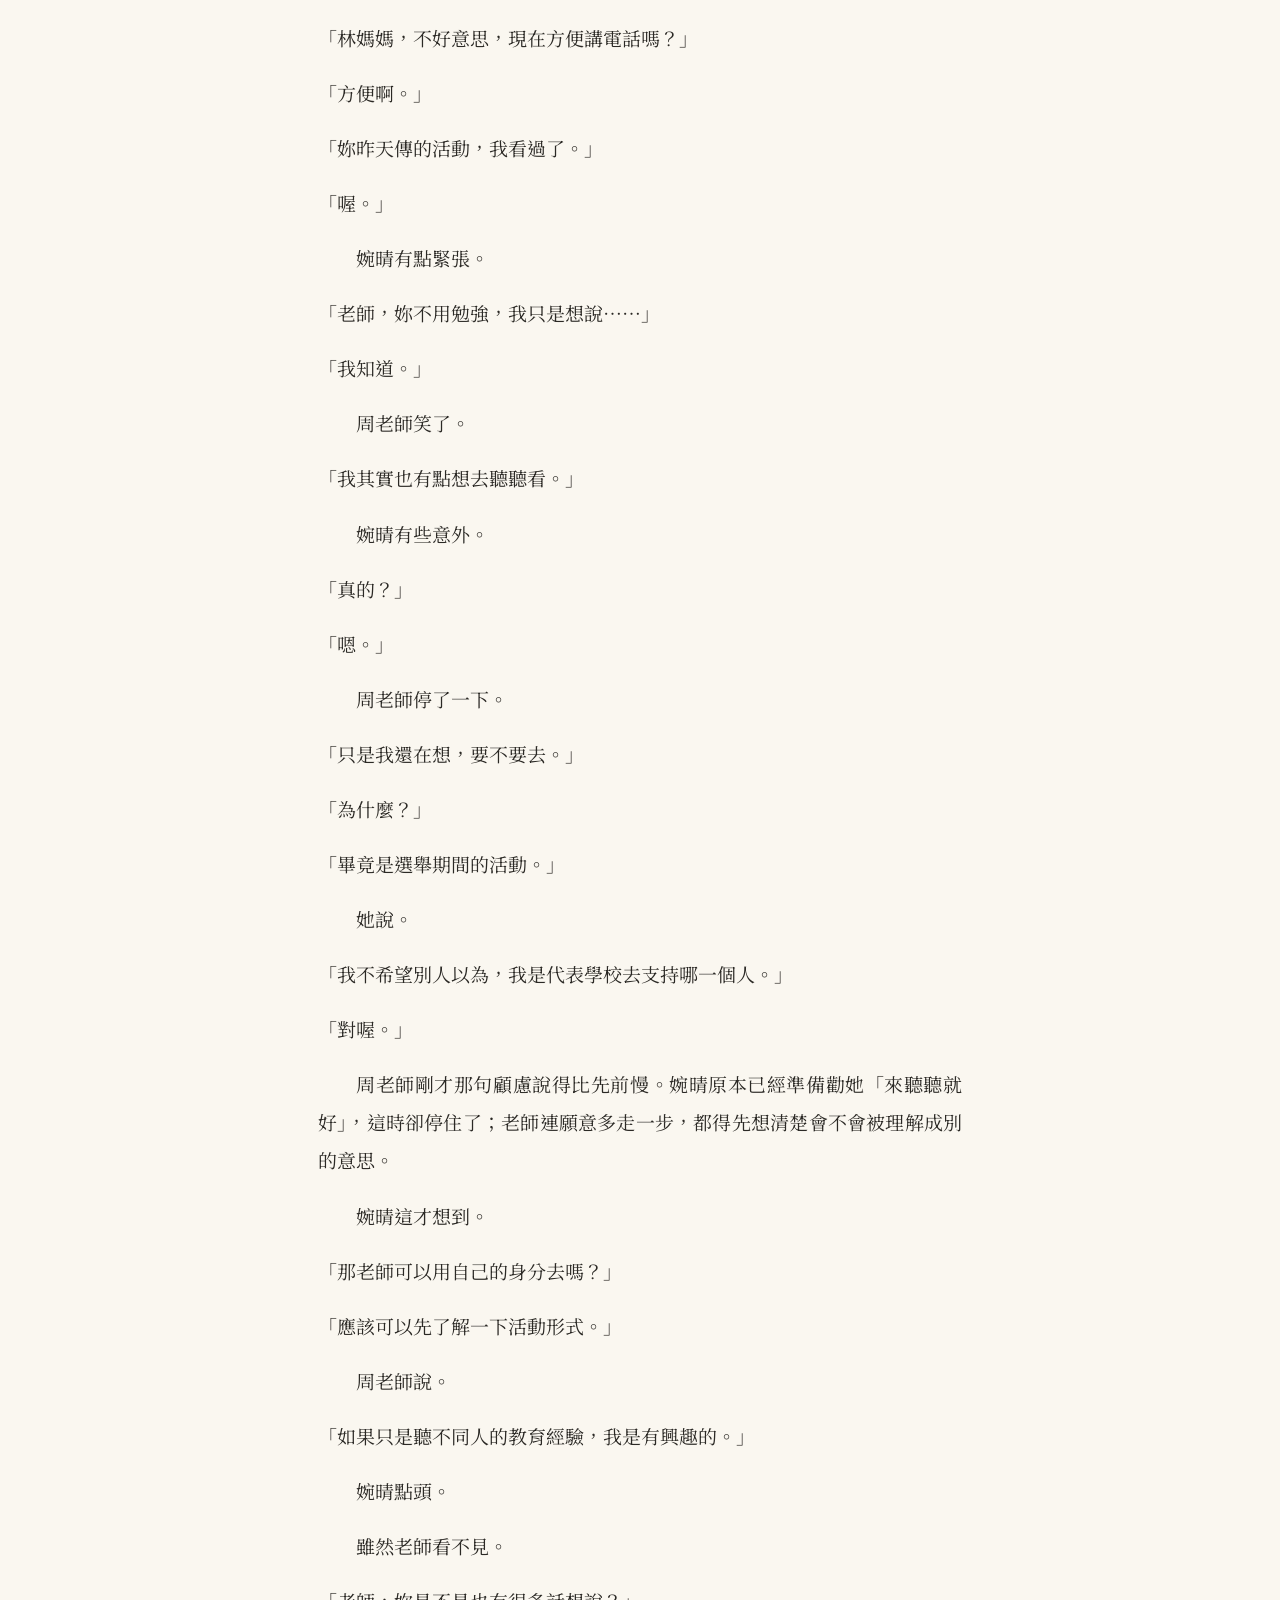
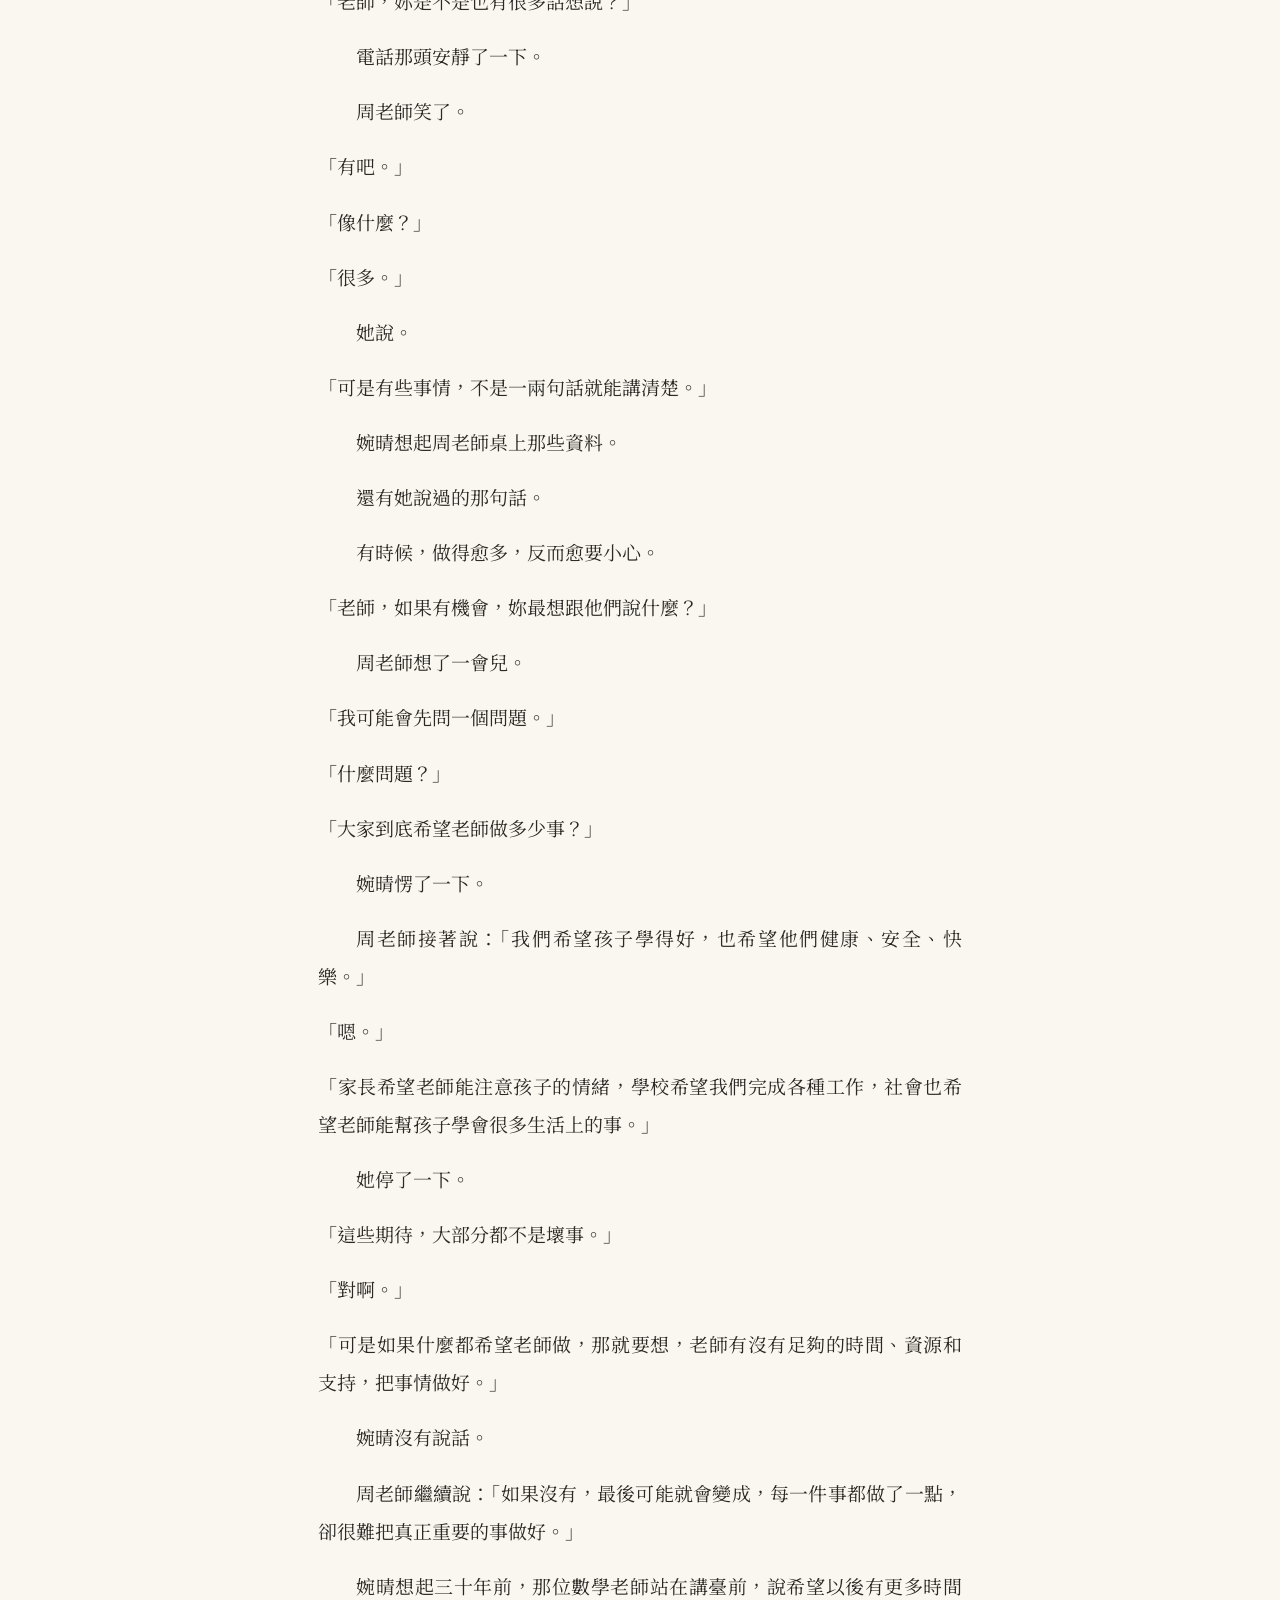
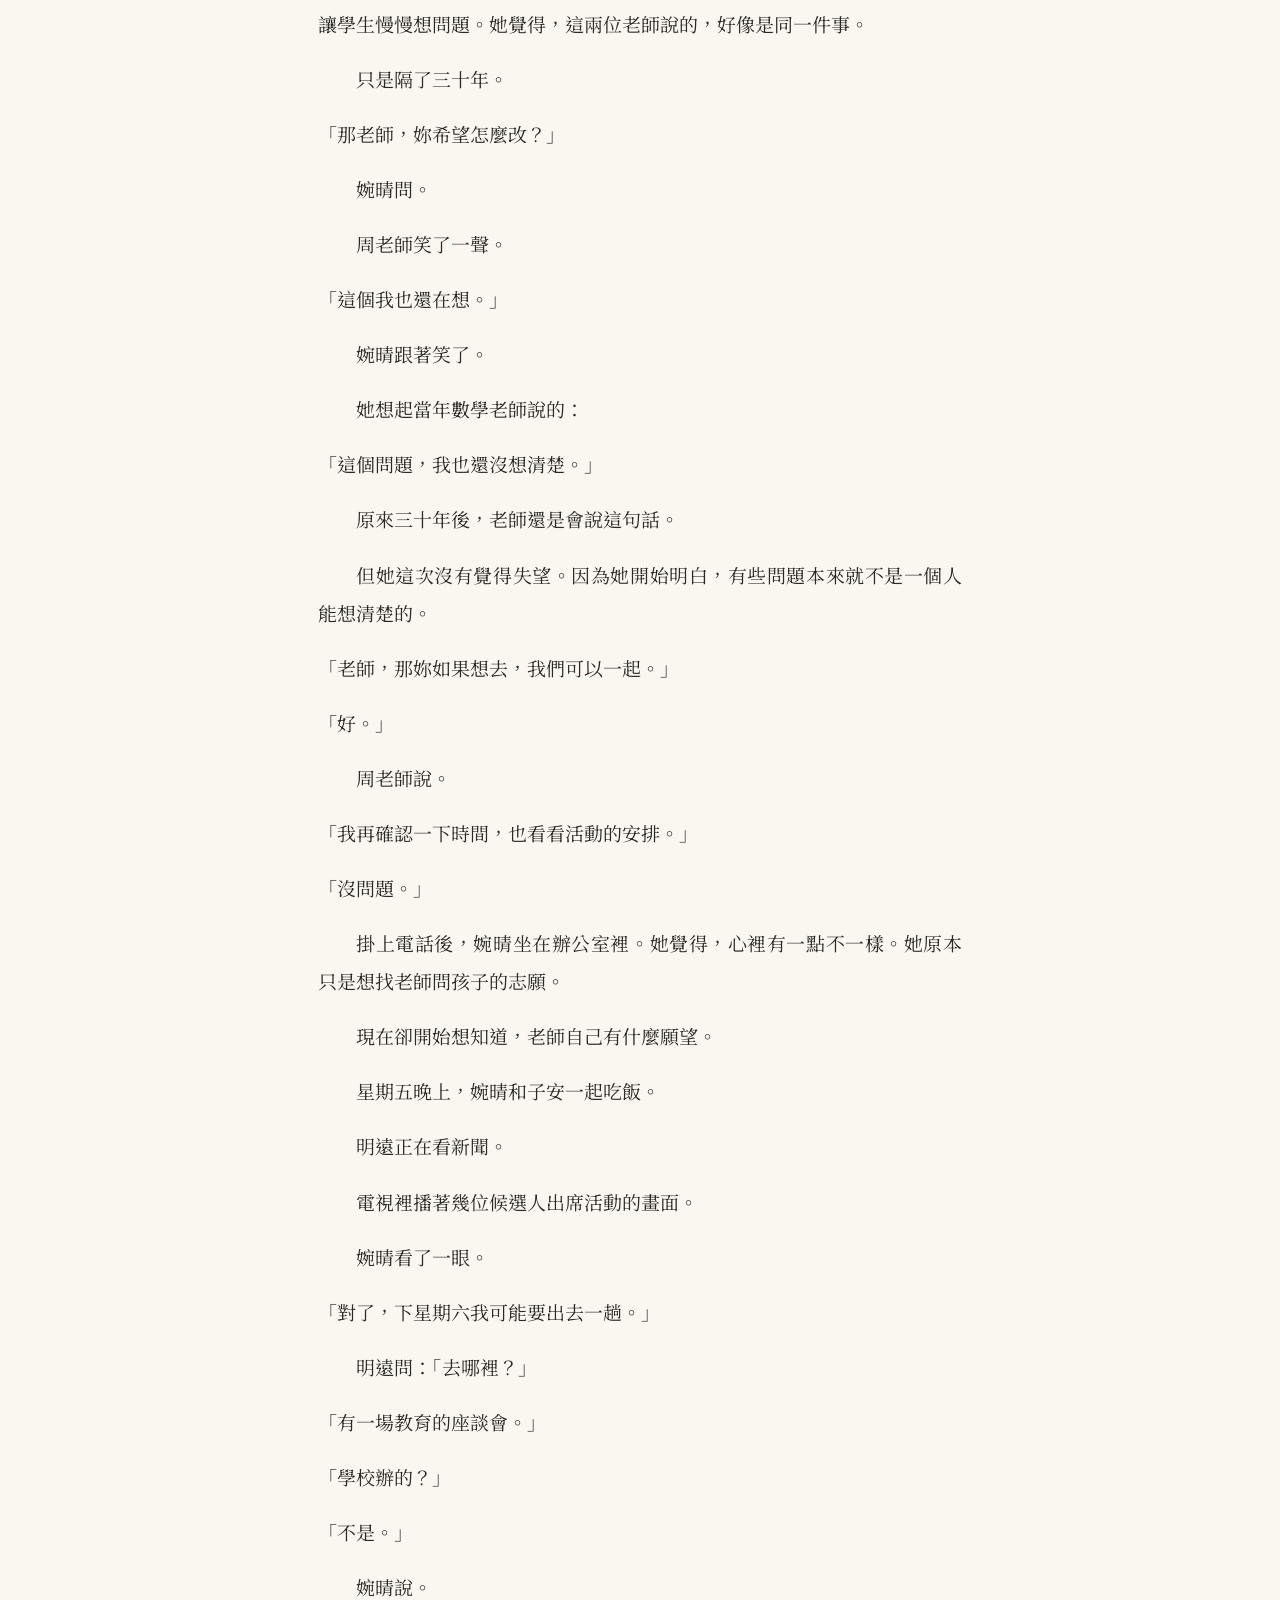
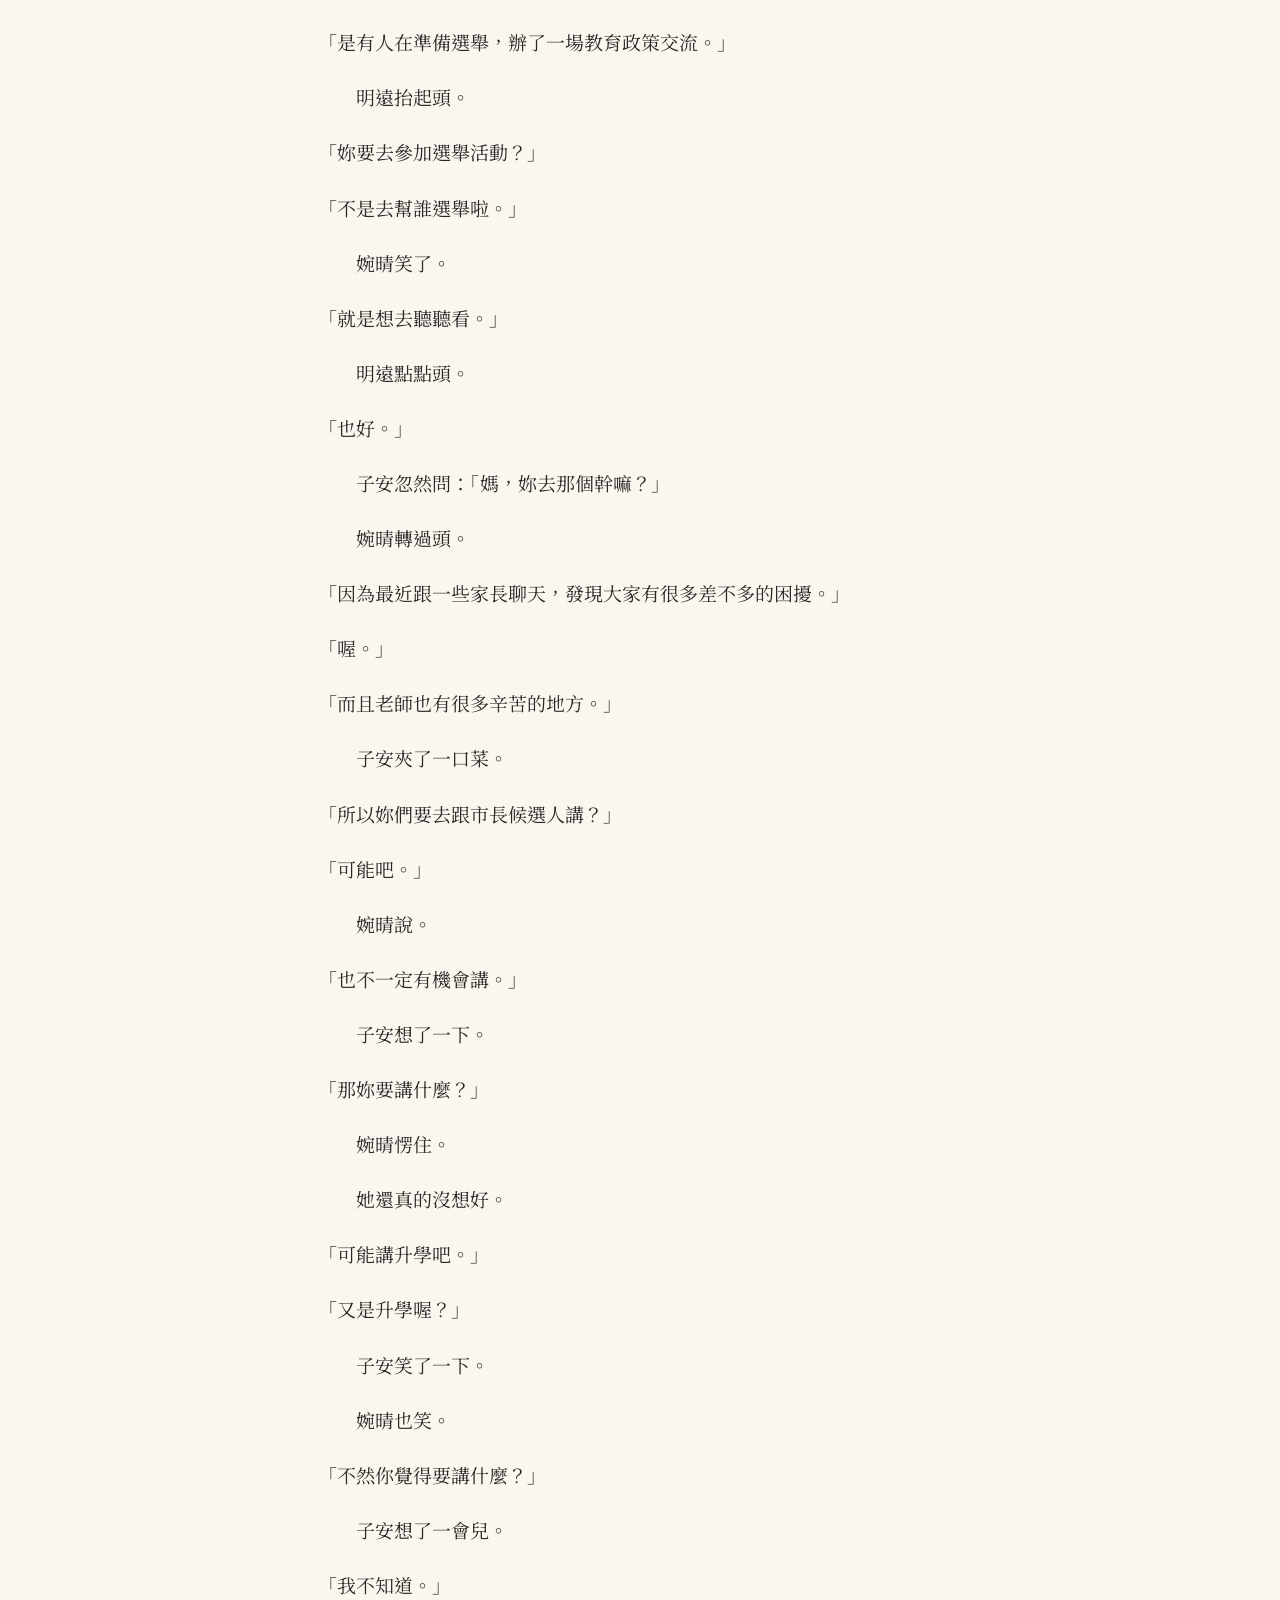
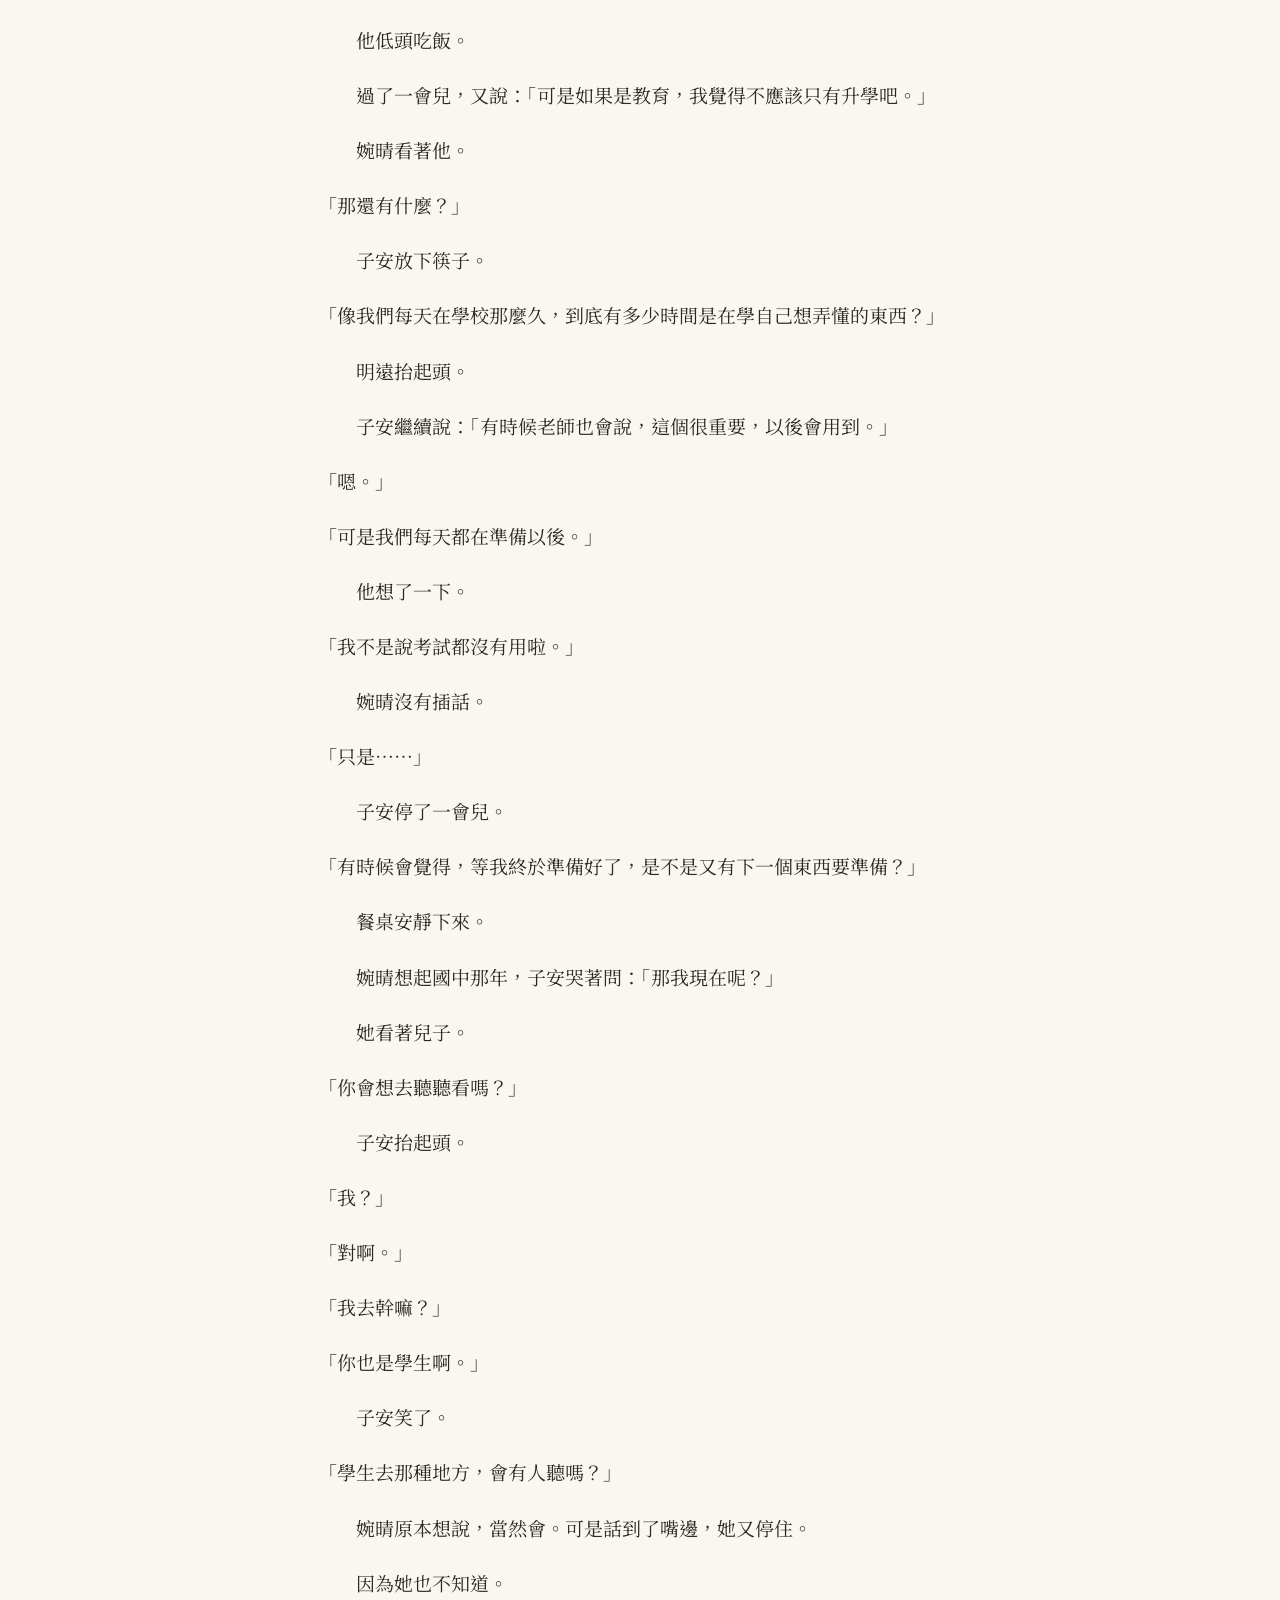
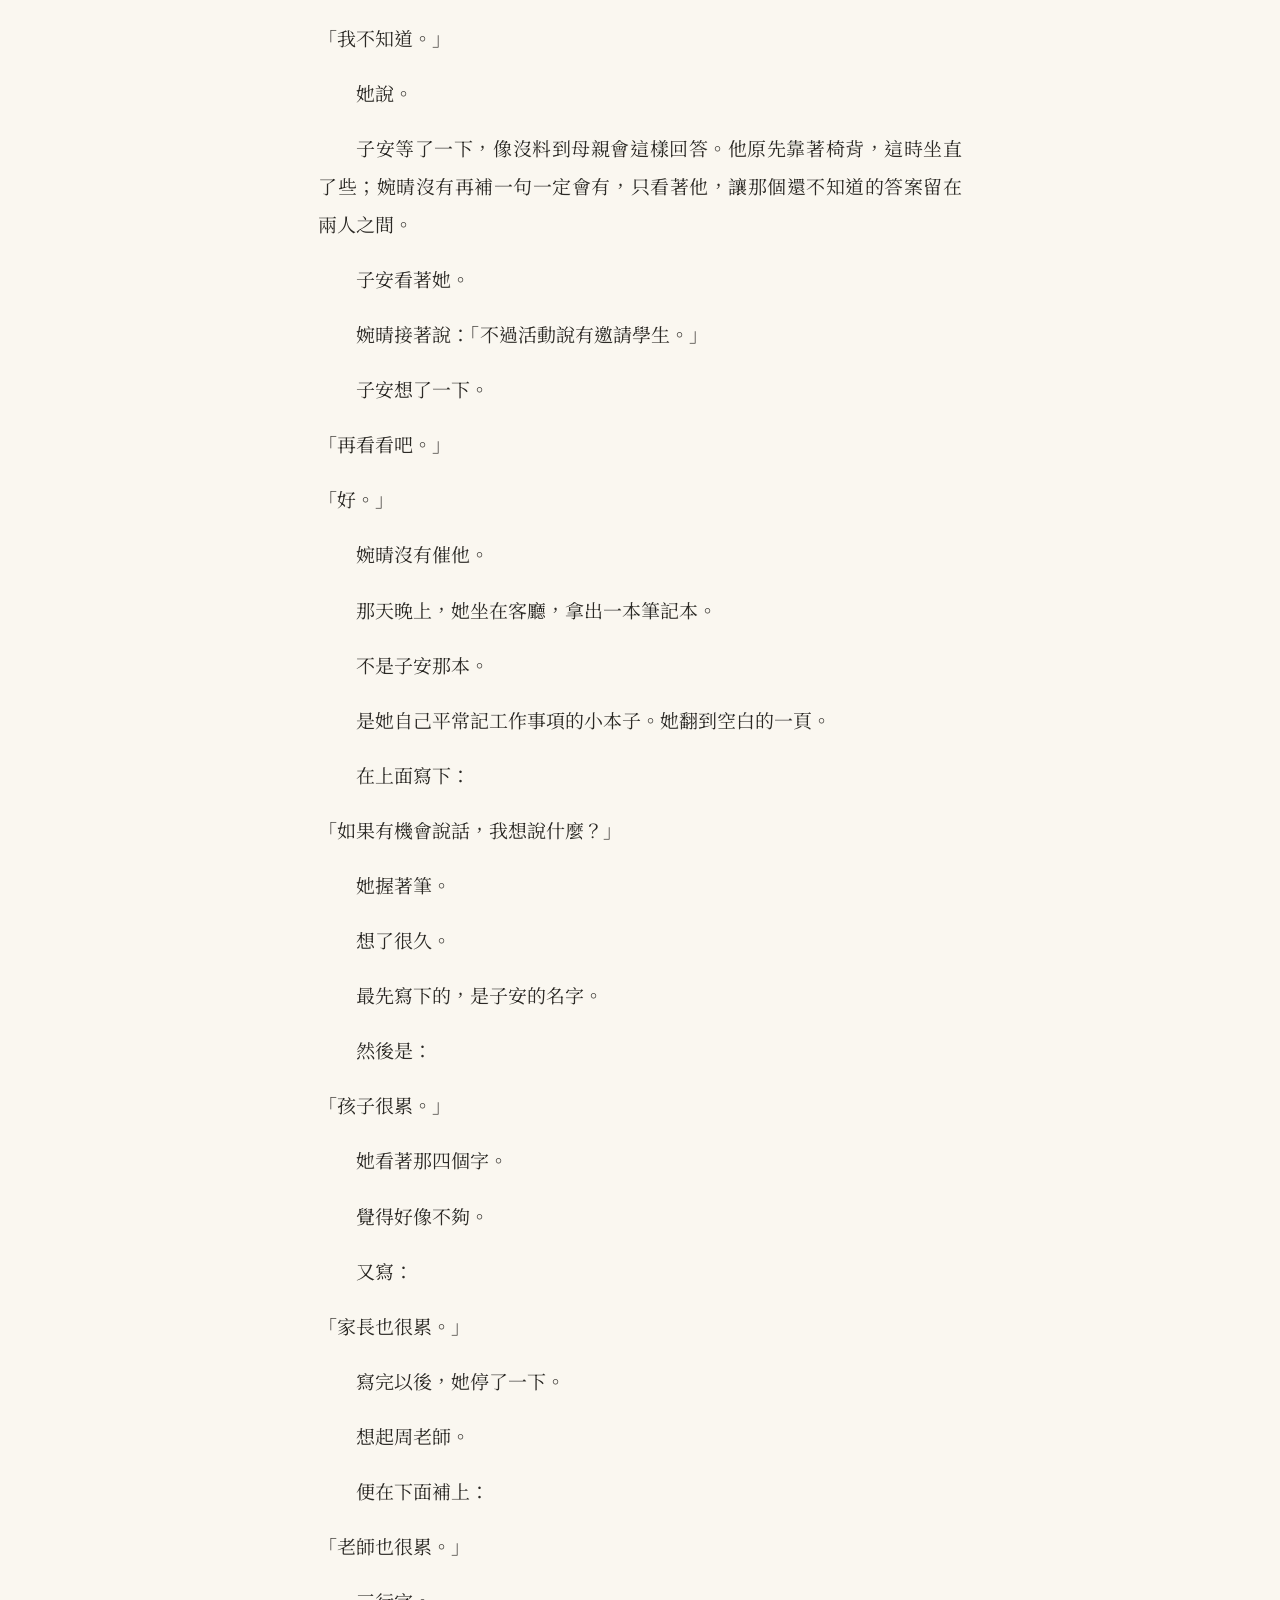
<file: docs/chapter-06.html>
<!doctype html><html lang="zh-Hant"><head><meta charset="utf-8">
<meta name="viewport" content="width=device-width,initial-scale=1"><title>第六幕〈有人在聽〉｜教改洋流</title>
<link rel="preconnect" href="https://fonts.googleapis.com"><link href="https://fonts.googleapis.com/css2?family=Noto+Serif+TC:wght@400;700&display=swap" rel="stylesheet">
<link rel="stylesheet" href="style.css"><script>
const d=document.documentElement,s=localStorage;
if(s.theme)d.dataset.theme=s.theme;if(s.fs)d.style.setProperty('--fs',s.fs+'px');
function tg(){d.dataset.theme=d.dataset.theme=='dark'?'':'dark';s.theme=d.dataset.theme}
function fz(k){let v=parseInt(s.fs||19)+k;v=Math.max(14,Math.min(28,v));s.fs=v;d.style.setProperty('--fs',v+'px')}
</script></head><body>
<div class="bar"><a href="index.html">教改洋流</a><div>
<button onclick="fz(-1)" title="縮小字體">A－</button><button onclick="fz(1)" title="放大字體">A＋</button>
<button onclick="tg()" title="切換深色／淺色">☾ 深淺</button></div></div>
<main><p class='sub'>第一章〈一滴水〉</p><h1>第六幕〈有人在聽〉</h1>
<figure class="video"><div class="vw"><iframe src="https://www.youtube-nocookie.com/embed/XmXAUijH3vA" title="影片" allowfullscreen loading="lazy" allow="accelerometer; encrypted-media; gyroscope; picture-in-picture"></iframe></div><figcaption>影片版</figcaption></figure>
<p>星期一早上，婉晴搭捷運上班。</p>
<p>車廂裡很擠。</p>
<p>她一手扶著欄杆，一手拿著手機。</p>
<p>列車過彎，站著的人跟著晃了一下。到站提示響起，門邊有人側身讓路，她也往裡挪了半步，將手機握穩，才低頭看剛跳出的訊息。</p>
<p>家長群組裡，雅雯傳了一張圖片。</p>
<p class="q">「欸，妳們看這個。」</p>
<p>婉晴點開。</p>
<p>是一張活動海報。</p>
<p>上面寫著：</p>
<p class="q">「城市教育未來——教育政策意見交流會」</p>
<p>底下有一行小字：</p>
<p class="q">「邀請家長、教師、學生及關心教育的市民，共同提出教育現場的問題與期待。」</p>
<p>婉晴往下看。</p>
<p>活動由一位準備參選臺北市長的人士及其政策團隊籌辦。</p>
<p>時間在下個星期六下午。</p>
<p>地點是一處市民活動中心。</p>
<p>群組很快談起這是不是選舉活動。雅雯不否認，只說對方答應先聽大家的意見；美玲仍覺得，這是每逢選舉都會聽見的話。佩珊傳來一個笑臉，接著補了一句：「至少有地方可以講。」</p>
<p>婉晴看著那張海報。她原本想把手機收起來。</p>
<p>可是看到「家長、教師、學生」幾個字，又停了一下。</p>
<p>她想起星期六在咖啡店裡，大家說過的那些話。</p>
<p>也想起周老師。</p>
<p>不知道為什麼，她很想知道，如果老師們真的有機會坐下來談教育，會說些什麼。</p>
<p>中午休息時，雅雯打電話過來。</p>
<p class="q">「婉晴，妳有看到我傳的那個活動嗎？」</p>
<p class="q">「有啊。」</p>
<p class="q">「要不要去？」</p>
<p>婉晴愣了一下。</p>
<p class="q">「我們去幹嘛？」</p>
<p class="q">「聽聽看啊。」</p>
<p class="q">「可是那是政治人物辦的耶。」</p>
<p class="q">「我知道。」</p>
<p>雅雯說。</p>
<p class="q">「又不是叫妳去支持誰。」</p>
<p class="q">「可是人家可能只是要做選舉宣傳。」</p>
<p class="q">「有可能啊。」</p>
<p>雅雯倒也沒有反駁。</p>
<p class="q">「所以才要去看看，他們到底願不願意聽。」</p>
<p>婉晴笑了。</p>
<p class="q">「妳什麼時候變得這麼積極？」</p>
<p class="q">「我也不知道。」</p>
<p>雅雯停了一下。</p>
<p class="q">「可能那天聊完以後，覺得有點不甘心吧。」</p>
<p class="q">「不甘心什麼？」</p>
<p class="q">「就是我們每天為了孩子的事情忙成這樣，結果好像除了自己想辦法，也不知道還能怎麼辦。」</p>
<p>婉晴沒有說話。</p>
<p>雅雯接著說：「我也不是想去罵誰啦。只是覺得，如果有人問我們教育有什麼問題，至少可以講講看。」</p>
<p class="q">「可是我們又不懂政策。」</p>
<p class="q">「誰說一定要懂政策才能講？」</p>
<p>婉晴想了一下。</p>
<p>雅雯說：「我們至少知道，自己每天在忙什麼吧。」</p>
<p>婉晴笑了。</p>
<p class="q">「這倒是真的。」</p>
<p>下午回到公司，婉晴還是忍不住把那張海報打開。</p>
<p>她看了活動說明。</p>
<p>裡面列著幾個討論方向。</p>
<p>學生學習。</p>
<p>教師支持。</p>
<p>家庭與學校合作。</p>
<p>教育資源。</p>
<p>每一項都很大。</p>
<p>大得讓她不知道該從哪裡說起。她想起自己這幾個星期做過的事。</p>
<p>查招生簡章。</p>
<p>比較校系。</p>
<p>問補習班。</p>
<p>問老師。</p>
<p>和子安吵架。</p>
<p>又和好。</p>
<p>如果要她在一群人面前講這些，會不會太瑣碎？她甚至可以想像，有人聽完以後會說：</p>
<p class="q">「這不就是每個家長都會遇到的事嗎？」</p>
<p>婉晴看著螢幕。</p>
<p>是啊。</p>
<p>每個家長都可能遇到。可是，為什麼每個人都要自己想辦法？她想起佩珊說的話。</p>
<p class="q">「我真的很怕，孩子不是輸在不努力，是輸在我不懂。」</p>
<p>還有美玲那句：</p>
<p class="q">「所以怎麼做都怕。」</p>
<p>婉晴把手機放下。</p>
<p>過了一會兒，又拿起來。</p>
<p>她在群組裡回覆：</p>
<p class="q">「如果大家都去，我也去。」</p>
<p>雅雯立刻傳來訊息。</p>
<p class="q">「好！我來問美玲跟佩珊。」</p>
<p>那天晚上，婉晴又想起周老師。她打開兩人的訊息。</p>
<p>前幾天她傳給老師的感謝，周老師已經回覆。</p>
<p class="q">「謝謝林媽媽。家長和老師能多一些理解，對孩子一定有幫助。」</p>
<p>婉晴看著那句話。</p>
<p>想了一會兒，才開始打字。</p>
<p class="q">「周老師，不好意思打擾。最近有一場教育政策意見交流會，邀請家長、老師和學生參加。我和幾位家長想去聽聽看。」</p>
<p>她停了一下。</p>
<p>又打：</p>
<p class="q">「不知道老師有沒有興趣？如果不方便也沒關係。」</p>
<p>訊息送出去後，她把手機放到桌上。</p>
<p>不到五分鐘，手機亮了。</p>
<p class="q">「林媽媽，謝謝妳想到我。我先看一下活動內容。」</p>
<p>婉晴回了一個「好」。</p>
<p>她原本以為，老師大概不會去。</p>
<p>畢竟周老師平常已經夠忙了。</p>
<p>而且這樣的活動，對老師來說，可能也不太方便。</p>
<p>隔天中午，周老師打來了。</p>
<p class="q">「林媽媽，不好意思，現在方便講電話嗎？」</p>
<p class="q">「方便啊。」</p>
<p class="q">「妳昨天傳的活動，我看過了。」</p>
<p class="q">「喔。」</p>
<p>婉晴有點緊張。</p>
<p class="q">「老師，妳不用勉強，我只是想說……」</p>
<p class="q">「我知道。」</p>
<p>周老師笑了。</p>
<p class="q">「我其實也有點想去聽聽看。」</p>
<p>婉晴有些意外。</p>
<p class="q">「真的？」</p>
<p class="q">「嗯。」</p>
<p>周老師停了一下。</p>
<p class="q">「只是我還在想，要不要去。」</p>
<p class="q">「為什麼？」</p>
<p class="q">「畢竟是選舉期間的活動。」</p>
<p>她說。</p>
<p class="q">「我不希望別人以為，我是代表學校去支持哪一個人。」</p>
<p class="q">「對喔。」</p>
<p>周老師剛才那句顧慮說得比先前慢。婉晴原本已經準備勸她「來聽聽就好」，這時卻停住了；老師連願意多走一步，都得先想清楚會不會被理解成別的意思。</p>
<p>婉晴這才想到。</p>
<p class="q">「那老師可以用自己的身分去嗎？」</p>
<p class="q">「應該可以先了解一下活動形式。」</p>
<p>周老師說。</p>
<p class="q">「如果只是聽不同人的教育經驗，我是有興趣的。」</p>
<p>婉晴點頭。</p>
<p>雖然老師看不見。</p>
<p class="q">「老師，妳是不是也有很多話想說？」</p>
<p>電話那頭安靜了一下。</p>
<p>周老師笑了。</p>
<p class="q">「有吧。」</p>
<p class="q">「像什麼？」</p>
<p class="q">「很多。」</p>
<p>她說。</p>
<p class="q">「可是有些事情，不是一兩句話就能講清楚。」</p>
<p>婉晴想起周老師桌上那些資料。</p>
<p>還有她說過的那句話。</p>
<p>有時候，做得愈多，反而愈要小心。</p>
<p class="q">「老師，如果有機會，妳最想跟他們說什麼？」</p>
<p>周老師想了一會兒。</p>
<p class="q">「我可能會先問一個問題。」</p>
<p class="q">「什麼問題？」</p>
<p class="q">「大家到底希望老師做多少事？」</p>
<p>婉晴愣了一下。</p>
<p>周老師接著說：「我們希望孩子學得好，也希望他們健康、安全、快樂。」</p>
<p class="q">「嗯。」</p>
<p class="q">「家長希望老師能注意孩子的情緒，學校希望我們完成各種工作，社會也希望老師能幫孩子學會很多生活上的事。」</p>
<p>她停了一下。</p>
<p class="q">「這些期待，大部分都不是壞事。」</p>
<p class="q">「對啊。」</p>
<p class="q">「可是如果什麼都希望老師做，那就要想，老師有沒有足夠的時間、資源和支持，把事情做好。」</p>
<p>婉晴沒有說話。</p>
<p>周老師繼續說：「如果沒有，最後可能就會變成，每一件事都做了一點，卻很難把真正重要的事做好。」</p>
<p>婉晴想起三十年前，那位數學老師站在講臺前，說希望以後有更多時間讓學生慢慢想問題。她覺得，這兩位老師說的，好像是同一件事。</p>
<p>只是隔了三十年。</p>
<p class="q">「那老師，妳希望怎麼改？」</p>
<p>婉晴問。</p>
<p>周老師笑了一聲。</p>
<p class="q">「這個我也還在想。」</p>
<p>婉晴跟著笑了。</p>
<p>她想起當年數學老師說的：</p>
<p class="q">「這個問題，我也還沒想清楚。」</p>
<p>原來三十年後，老師還是會說這句話。</p>
<p>但她這次沒有覺得失望。因為她開始明白，有些問題本來就不是一個人能想清楚的。</p>
<p class="q">「老師，那妳如果想去，我們可以一起。」</p>
<p class="q">「好。」</p>
<p>周老師說。</p>
<p class="q">「我再確認一下時間，也看看活動的安排。」</p>
<p class="q">「沒問題。」</p>
<p>掛上電話後，婉晴坐在辦公室裡。她覺得，心裡有一點不一樣。她原本只是想找老師問孩子的志願。</p>
<p>現在卻開始想知道，老師自己有什麼願望。</p>
<p>星期五晚上，婉晴和子安一起吃飯。</p>
<p>明遠正在看新聞。</p>
<p>電視裡播著幾位候選人出席活動的畫面。</p>
<p>婉晴看了一眼。</p>
<p class="q">「對了，下星期六我可能要出去一趟。」</p>
<p>明遠問：「去哪裡？」</p>
<p class="q">「有一場教育的座談會。」</p>
<p class="q">「學校辦的？」</p>
<p class="q">「不是。」</p>
<p>婉晴說。</p>
<p class="q">「是有人在準備選舉，辦了一場教育政策交流。」</p>
<p>明遠抬起頭。</p>
<p class="q">「妳要去參加選舉活動？」</p>
<p class="q">「不是去幫誰選舉啦。」</p>
<p>婉晴笑了。</p>
<p class="q">「就是想去聽聽看。」</p>
<p>明遠點點頭。</p>
<p class="q">「也好。」</p>
<p>子安忽然問：「媽，妳去那個幹嘛？」</p>
<p>婉晴轉過頭。</p>
<p class="q">「因為最近跟一些家長聊天，發現大家有很多差不多的困擾。」</p>
<p class="q">「喔。」</p>
<p class="q">「而且老師也有很多辛苦的地方。」</p>
<p>子安夾了一口菜。</p>
<p class="q">「所以妳們要去跟市長候選人講？」</p>
<p class="q">「可能吧。」</p>
<p>婉晴說。</p>
<p class="q">「也不一定有機會講。」</p>
<p>子安想了一下。</p>
<p class="q">「那妳要講什麼？」</p>
<p>婉晴愣住。</p>
<p>她還真的沒想好。</p>
<p class="q">「可能講升學吧。」</p>
<p class="q">「又是升學喔？」</p>
<p>子安笑了一下。</p>
<p>婉晴也笑。</p>
<p class="q">「不然你覺得要講什麼？」</p>
<p>子安想了一會兒。</p>
<p class="q">「我不知道。」</p>
<p>他低頭吃飯。</p>
<p>過了一會兒，又說：「可是如果是教育，我覺得不應該只有升學吧。」</p>
<p>婉晴看著他。</p>
<p class="q">「那還有什麼？」</p>
<p>子安放下筷子。</p>
<p class="q">「像我們每天在學校那麼久，到底有多少時間是在學自己想弄懂的東西？」</p>
<p>明遠抬起頭。</p>
<p>子安繼續說：「有時候老師也會說，這個很重要，以後會用到。」</p>
<p class="q">「嗯。」</p>
<p class="q">「可是我們每天都在準備以後。」</p>
<p>他想了一下。</p>
<p class="q">「我不是說考試都沒有用啦。」</p>
<p>婉晴沒有插話。</p>
<p class="q">「只是……」</p>
<p>子安停了一會兒。</p>
<p class="q">「有時候會覺得，等我終於準備好了，是不是又有下一個東西要準備？」</p>
<p>餐桌安靜下來。</p>
<p>婉晴想起國中那年，子安哭著問：「那我現在呢？」</p>
<p>她看著兒子。</p>
<p class="q">「你會想去聽聽看嗎？」</p>
<p>子安抬起頭。</p>
<p class="q">「我？」</p>
<p class="q">「對啊。」</p>
<p class="q">「我去幹嘛？」</p>
<p class="q">「你也是學生啊。」</p>
<p>子安笑了。</p>
<p class="q">「學生去那種地方，會有人聽嗎？」</p>
<p>婉晴原本想說，當然會。可是話到了嘴邊，她又停住。</p>
<p>因為她也不知道。</p>
<p class="q">「我不知道。」</p>
<p>她說。</p>
<p>子安等了一下，像沒料到母親會這樣回答。他原先靠著椅背，這時坐直了些；婉晴沒有再補一句一定會有，只看著他，讓那個還不知道的答案留在兩人之間。</p>
<p>子安看著她。</p>
<p>婉晴接著說：「不過活動說有邀請學生。」</p>
<p>子安想了一下。</p>
<p class="q">「再看看吧。」</p>
<p class="q">「好。」</p>
<p>婉晴沒有催他。</p>
<p>那天晚上，她坐在客廳，拿出一本筆記本。</p>
<p>不是子安那本。</p>
<p>是她自己平常記工作事項的小本子。她翻到空白的一頁。</p>
<p>在上面寫下：</p>
<p class="q">「如果有機會說話，我想說什麼？」</p>
<p>她握著筆。</p>
<p>想了很久。</p>
<p>最先寫下的，是子安的名字。</p>
<p>然後是：</p>
<p class="q">「孩子很累。」</p>
<p>她看著那四個字。</p>
<p>覺得好像不夠。</p>
<p>又寫：</p>
<p class="q">「家長也很累。」</p>
<p>寫完以後，她停了一下。</p>
<p>想起周老師。</p>
<p>便在下面補上：</p>
<p class="q">「老師也很累。」</p>
<p>三行字。</p>
<p>都很簡單。</p>
<p>她看著它們。</p>
<p>忽然有些難過。</p>
<p>因為這三行字裡的人，原本應該是互相幫忙的。</p>
<p>孩子努力學習。</p>
<p>家長陪伴孩子。</p>
<p>老師幫助孩子長大。可是現在，大家都很辛苦。</p>
<p>有時候甚至會因為太辛苦，而彼此責怪。</p>
<p>婉晴拿著筆，想了一會兒。</p>
<p>又在下面寫了一句：</p>
<p class="q">「我們到底怎麼了？」</p>
<p>她看著那句話。</p>
<p>沒有再寫下去。</p>
<p>星期六上午，家長群組裡又熱鬧起來。</p>
<p>雅雯說，她已經報名了。</p>
<p>美玲說，自己也會去。</p>
<p>佩珊還不確定，因為那天可能要上班。</p>
<p class="q">「如果排得開，我就去。」</p>
<p>她說。</p>
<p>雅雯回：</p>
<p class="q">「好，我們先去聽聽看。」</p>
<p>婉晴打開活動報名頁面。</p>
<p>上面有一欄：</p>
<p class="q">「您最關心的教育議題是什麼？」</p>
<p>她原本想寫：</p>
<p class="q">「大學升學制度。」</p>
<p>可是手指停住了。</p>
<p>她想起子安。</p>
<p>想起周老師。</p>
<p>想起咖啡店裡那幾位母親。</p>
<p>想起三十年前那張報紙。</p>
<p>那時候，大家談的是快樂學習。</p>
<p>是讓孩子有更多選擇。</p>
<p>是讓老師有更多時間好好教書。</p>
<p>如今，這些話並沒有完全消失。可是為什麼，許多人還是那麼辛苦？</p>
<p>婉晴刪掉原本打的字。</p>
<p>重新輸入：</p>
<p class="q">「希望孩子能真正喜歡學習，也希望家長與老師不必一直在焦慮和責任壓力中互相為難。」</p>
<p>她看了一遍。</p>
<p>她的手指停在送出鍵上。這些話放在心裡很久，真的要交出去，卻像把家裡那些不夠體面的爭執也一起攤開。她深吸一口氣，沒有刪掉「互相為難」。</p>
<p>覺得有點長。</p>
<p>又想改短。</p>
<p>可是想了想，還是留下。</p>
<p>她按下送出。</p>
<p>畫面跳出：</p>
<p class="q">「報名成功。」</p>
<p>婉晴看著那四個字。</p>
<p>沒有特別興奮。</p>
<p>也沒有覺得事情會因此改變。她只是想起三十年前，自己還是高中生的時候。</p>
<p>那時候，她在教室後面，跟幾個同學圍著一張報紙。</p>
<p>看著上面那些談教育改革的文字。</p>
<p>她曾經很高興。</p>
<p>以為等到下一代長大，孩子們就能快快樂樂地學習。</p>
<p>三十年後，她的孩子已經長大了。</p>
<p>她卻第一次準備走進一個談教育的公共場合。</p>
<p>不是為了考試。</p>
<p>不是為了替子安多爭取一個名額。</p>
<p>而是想知道，那個曾經讓她滿懷期待的問題，現在還有沒有人願意一起想。</p>
<p>下午，周老師傳來訊息。</p>
<p class="q">「林媽媽，我看過活動安排了。如果時間允許，我想去旁聽。」</p>
<p>婉晴立刻回覆：</p>
<p class="q">「太好了！」</p>
<p>想了一下，她又補上一句：</p>
<p class="q">「老師，如果現場有機會發言，希望妳也能說說自己的想法。」</p>
<p>周老師隔了一會兒才回。</p>
<p class="q">「我再想想。」</p>
<p>接著又傳來一則。</p>
<p class="q">「不過，謝謝妳願意聽。」</p>
<p>婉晴看著那句話。</p>
<p>她想起，自己第一次去找周老師時，只是想問：「這六個校系，應該怎麼填？」</p>
<p>她沒有想到，後來自己會開始問：</p>
<p>老師怎麼想？</p>
<p>其他家長怎麼想？</p>
<p>孩子又怎麼想？</p>
<p>她把手機放下。</p>
<p>窗外的風輕輕吹動陽臺上的衣服。她不知道下星期六會發生什麼事。</p>
<p>也不知道，一場座談會究竟能改變多少。</p>
<p>或許什麼都不會改變。</p>
<p>或許大家只是坐在一起，說出各自的難處，然後回到原來的生活。</p>
<p>可是她還是想去。</p>
<p>因為她漸漸覺得，教育不應該只是每個家庭自己想辦法，也不應該只是每個老師獨自承擔。</p>
<p>如果有些困難，是許多人一起遇到的。</p>
<p>那麼，也許就該讓更多人一起來想。</p>
<p>婉晴拿起桌上的筆記本。</p>
<p>翻開那一頁。</p>
<p class="q">「孩子很累。」</p>
<p class="q">「家長也很累。」</p>
<p class="q">「老師也很累。」</p>
<p>她看著最後那句：</p>
<p class="q">「我們到底怎麼了？」</p>
<p>想了一會兒，又在下面添了一行小字。</p>
<p class="q">「先去聽聽別人怎麼說。」</p>
<p>她把筆記本合起來。</p>
<p>這一次，她沒有急著尋找答案。</p>
<nav class="pn"><span><a href="chapter-05.html">← 第五幕〈不是只有我們〉</a></span><span class="c"><a href="index.html">目錄</a></span><span class="r"></span></nav></main><footer>© 哲音</footer></body></html>
</file>
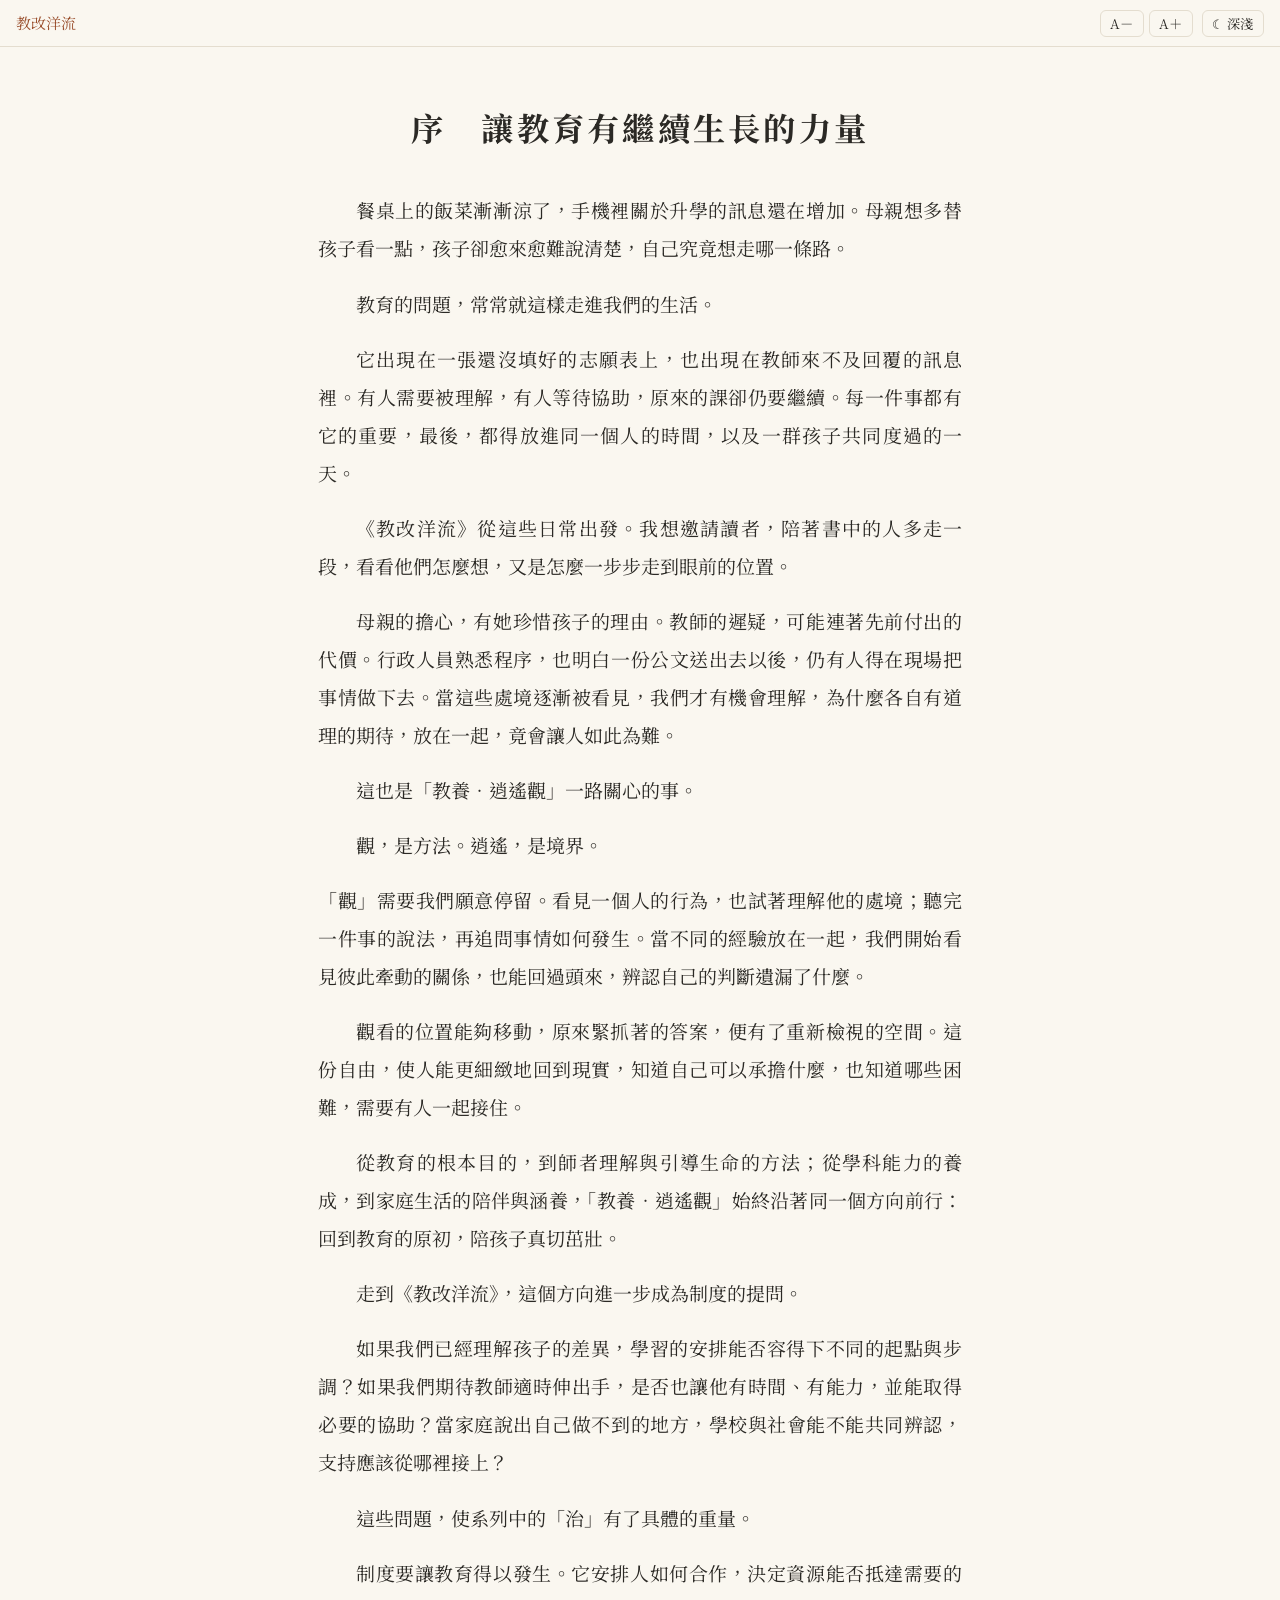
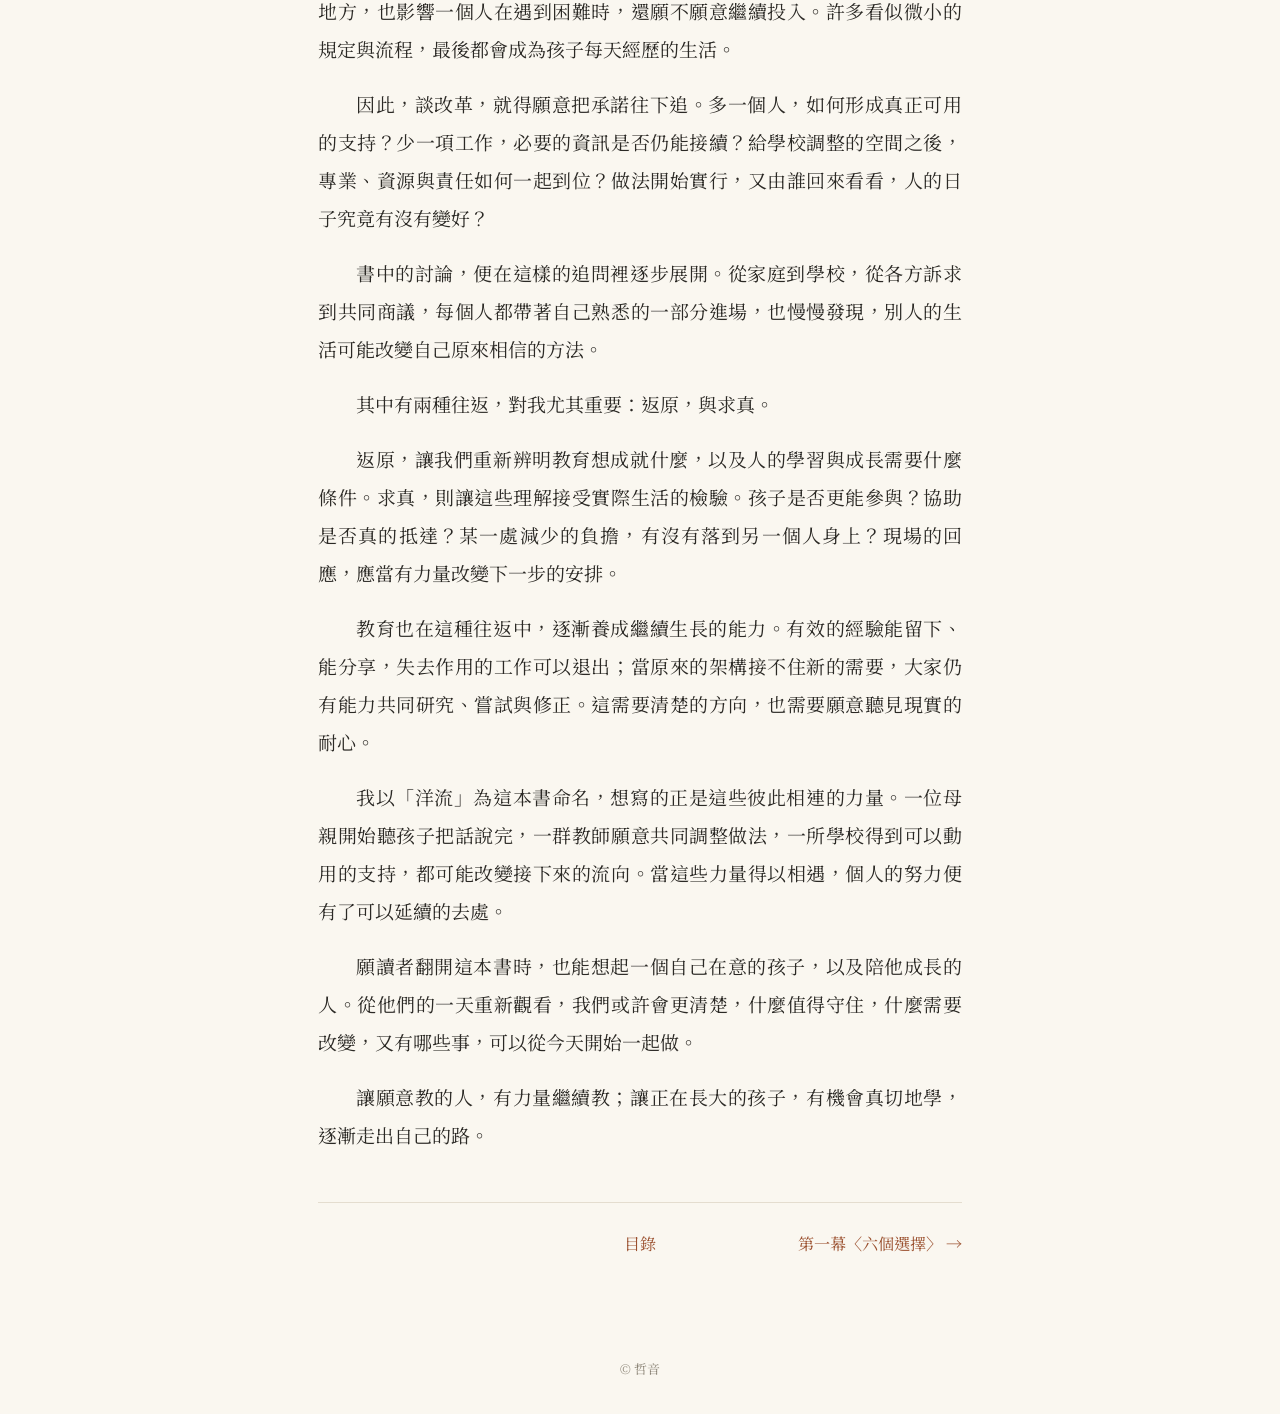
<file: docs/preface.html>
<!doctype html><html lang="zh-Hant"><head><meta charset="utf-8">
<meta name="viewport" content="width=device-width,initial-scale=1"><title>序　讓教育有繼續生長的力量｜教改洋流</title>
<link rel="preconnect" href="https://fonts.googleapis.com"><link href="https://fonts.googleapis.com/css2?family=Noto+Serif+TC:wght@400;700&display=swap" rel="stylesheet">
<link rel="stylesheet" href="style.css"><script>
const d=document.documentElement,s=localStorage;
if(s.theme)d.dataset.theme=s.theme;if(s.fs)d.style.setProperty('--fs',s.fs+'px');
function tg(){d.dataset.theme=d.dataset.theme=='dark'?'':'dark';s.theme=d.dataset.theme}
function fz(k){let v=parseInt(s.fs||19)+k;v=Math.max(14,Math.min(28,v));s.fs=v;d.style.setProperty('--fs',v+'px')}
</script></head><body>
<div class="bar"><a href="index.html">教改洋流</a><div>
<button onclick="fz(-1)" title="縮小字體">A－</button><button onclick="fz(1)" title="放大字體">A＋</button>
<button onclick="tg()" title="切換深色／淺色">☾ 深淺</button></div></div>
<main><h1>序　讓教育有繼續生長的力量</h1>
<p>餐桌上的飯菜漸漸涼了，手機裡關於升學的訊息還在增加。母親想多替孩子看一點，孩子卻愈來愈難說清楚，自己究竟想走哪一條路。</p>
<p>教育的問題，常常就這樣走進我們的生活。</p>
<p>它出現在一張還沒填好的志願表上，也出現在教師來不及回覆的訊息裡。有人需要被理解，有人等待協助，原來的課卻仍要繼續。每一件事都有它的重要，最後，都得放進同一個人的時間，以及一群孩子共同度過的一天。</p>
<p>《教改洋流》從這些日常出發。我想邀請讀者，陪著書中的人多走一段，看看他們怎麼想，又是怎麼一步步走到眼前的位置。</p>
<p>母親的擔心，有她珍惜孩子的理由。教師的遲疑，可能連著先前付出的代價。行政人員熟悉程序，也明白一份公文送出去以後，仍有人得在現場把事情做下去。當這些處境逐漸被看見，我們才有機會理解，為什麼各自有道理的期待，放在一起，竟會讓人如此為難。</p>
<p>這也是「教養．逍遙觀」一路關心的事。</p>
<p>觀，是方法。逍遙，是境界。</p>
<p class="q">「觀」需要我們願意停留。看見一個人的行為，也試著理解他的處境；聽完一件事的說法，再追問事情如何發生。當不同的經驗放在一起，我們開始看見彼此牽動的關係，也能回過頭來，辨認自己的判斷遺漏了什麼。</p>
<p>觀看的位置能夠移動，原來緊抓著的答案，便有了重新檢視的空間。這份自由，使人能更細緻地回到現實，知道自己可以承擔什麼，也知道哪些困難，需要有人一起接住。</p>
<p>從教育的根本目的，到師者理解與引導生命的方法；從學科能力的養成，到家庭生活的陪伴與涵養，「教養．逍遙觀」始終沿著同一個方向前行：回到教育的原初，陪孩子真切茁壯。</p>
<p>走到《教改洋流》，這個方向進一步成為制度的提問。</p>
<p>如果我們已經理解孩子的差異，學習的安排能否容得下不同的起點與步調？如果我們期待教師適時伸出手，是否也讓他有時間、有能力，並能取得必要的協助？當家庭說出自己做不到的地方，學校與社會能不能共同辨認，支持應該從哪裡接上？</p>
<p>這些問題，使系列中的「治」有了具體的重量。</p>
<p>制度要讓教育得以發生。它安排人如何合作，決定資源能否抵達需要的地方，也影響一個人在遇到困難時，還願不願意繼續投入。許多看似微小的規定與流程，最後都會成為孩子每天經歷的生活。</p>
<p>因此，談改革，就得願意把承諾往下追。多一個人，如何形成真正可用的支持？少一項工作，必要的資訊是否仍能接續？給學校調整的空間之後，專業、資源與責任如何一起到位？做法開始實行，又由誰回來看看，人的日子究竟有沒有變好？</p>
<p>書中的討論，便在這樣的追問裡逐步展開。從家庭到學校，從各方訴求到共同商議，每個人都帶著自己熟悉的一部分進場，也慢慢發現，別人的生活可能改變自己原來相信的方法。</p>
<p>其中有兩種往返，對我尤其重要：返原，與求真。</p>
<p>返原，讓我們重新辨明教育想成就什麼，以及人的學習與成長需要什麼條件。求真，則讓這些理解接受實際生活的檢驗。孩子是否更能參與？協助是否真的抵達？某一處減少的負擔，有沒有落到另一個人身上？現場的回應，應當有力量改變下一步的安排。</p>
<p>教育也在這種往返中，逐漸養成繼續生長的能力。有效的經驗能留下、能分享，失去作用的工作可以退出；當原來的架構接不住新的需要，大家仍有能力共同研究、嘗試與修正。這需要清楚的方向，也需要願意聽見現實的耐心。</p>
<p>我以「洋流」為這本書命名，想寫的正是這些彼此相連的力量。一位母親開始聽孩子把話說完，一群教師願意共同調整做法，一所學校得到可以動用的支持，都可能改變接下來的流向。當這些力量得以相遇，個人的努力便有了可以延續的去處。</p>
<p>願讀者翻開這本書時，也能想起一個自己在意的孩子，以及陪他成長的人。從他們的一天重新觀看，我們或許會更清楚，什麼值得守住，什麼需要改變，又有哪些事，可以從今天開始一起做。</p>
<p>讓願意教的人，有力量繼續教；讓正在長大的孩子，有機會真切地學，逐漸走出自己的路。</p>
<nav class="pn"><span></span><span class="c"><a href="index.html">目錄</a></span><span class="r"><a href="chapter-01.html">第一幕〈六個選擇〉 →</a></span></nav></main><footer>© 哲音</footer></body></html>
</file>
<file: docs/style.css>
:root{--bg:#faf7f0;--fg:#2b2925;--muted:#8a8375;--accent:#9a4f2d;--line:#e4ddcf;--fs:19px}
[data-theme=dark]{--bg:#1c1b19;--fg:#e2ddd2;--muted:#9a9384;--accent:#d99a72;--line:#3a3833}
*{box-sizing:border-box}
body{margin:0;background:var(--bg);color:var(--fg);font-family:"Noto Serif TC","Source Han Serif TC","PMingLiU",serif;font-size:var(--fs);line-height:2;transition:background .3s,color .3s}
a{color:var(--accent);text-decoration:none}a:hover{text-decoration:underline}
.bar{position:sticky;top:0;display:flex;justify-content:space-between;align-items:center;padding:.5rem 1rem;background:var(--bg);border-bottom:1px solid var(--line);font-size:15px;z-index:9}
.bar button{background:none;border:1px solid var(--line);color:var(--fg);border-radius:6px;padding:.2rem .6rem;margin-left:.3rem;cursor:pointer;font-family:inherit}
main{max-width:36em;margin:0 auto;padding:2.5rem 1.25rem 4rem}
h1{font-size:1.7em;text-align:center;letter-spacing:.1em;margin:1rem 0 2.5rem;line-height:1.5}
.sub{text-align:center;color:var(--muted);margin-top:-1.5rem}
p{margin:0 0 .9em;text-indent:2em;text-align:justify}
p.q{text-indent:0}
.break{text-align:center;color:var(--muted);letter-spacing:1em;margin:2.5em 0;text-indent:0}
.toc{list-style:none;padding:0;margin-top:2rem}.toc li{border-bottom:1px dashed var(--line);padding:.7rem 0}
.toc .n{color:var(--muted);margin-right:1em;font-size:.85em}
nav.pn{display:flex;justify-content:space-between;gap:1rem;margin-top:3rem;padding-top:1.5rem;border-top:1px solid var(--line);font-size:.85em}
nav.pn span{flex:1}nav.pn .c{text-align:center}nav.pn .r{text-align:right}
footer{text-align:center;color:var(--muted);font-size:13px;padding:2rem}
.intro{margin:2rem 0;padding:1.2rem 1.5rem;border-left:3px solid currentColor;opacity:.92}
.intro h2{font-size:1.1em;margin-top:0}
.video{margin:1.5rem 0 2rem}.vw{position:relative;aspect-ratio:16/9;background:#000;border-radius:6px;overflow:hidden}
.vw iframe,.vw video{position:absolute;inset:0;width:100%;height:100%;border:0}
.video figcaption{text-align:center;font-size:.85em;opacity:.7;margin-top:.4rem}
.toc li.ch{font-weight:700;border-bottom:none;padding-top:1.4rem}.toc li.sub2{padding-left:1.5em}
</file>
